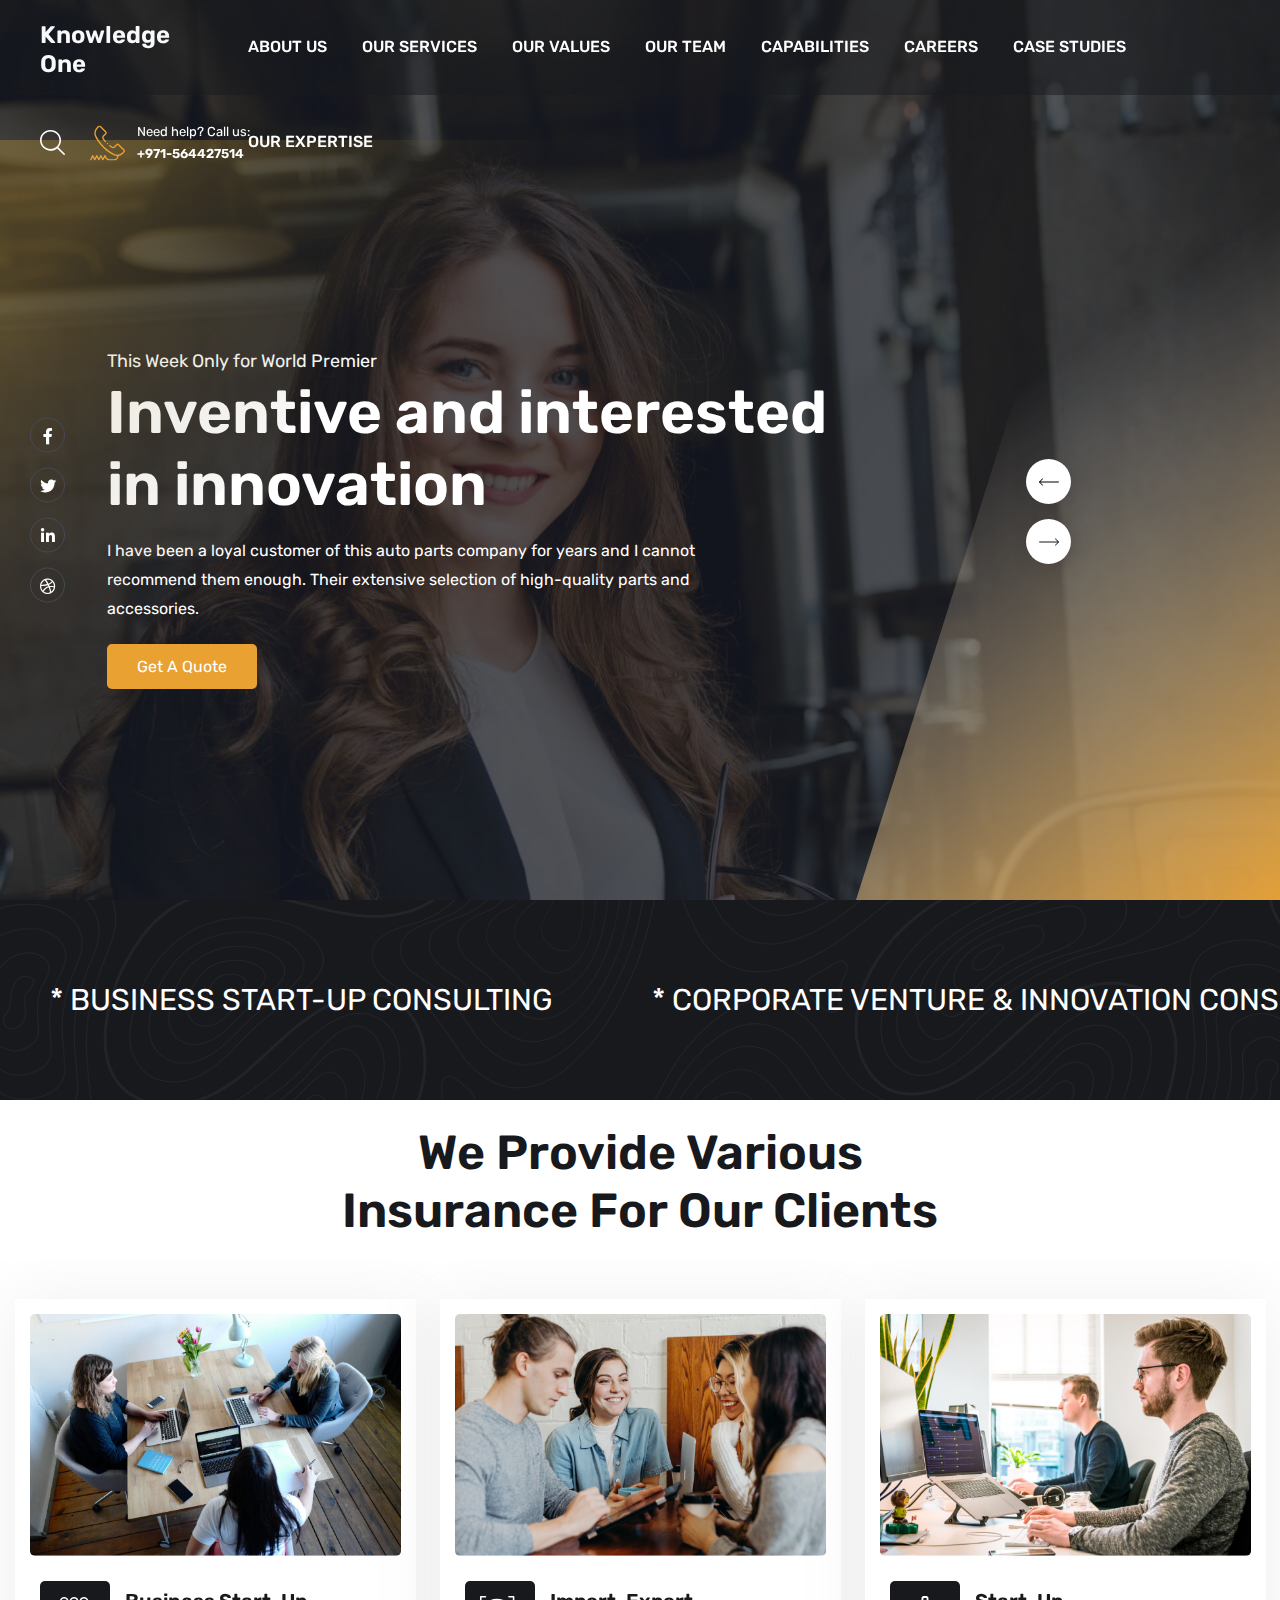
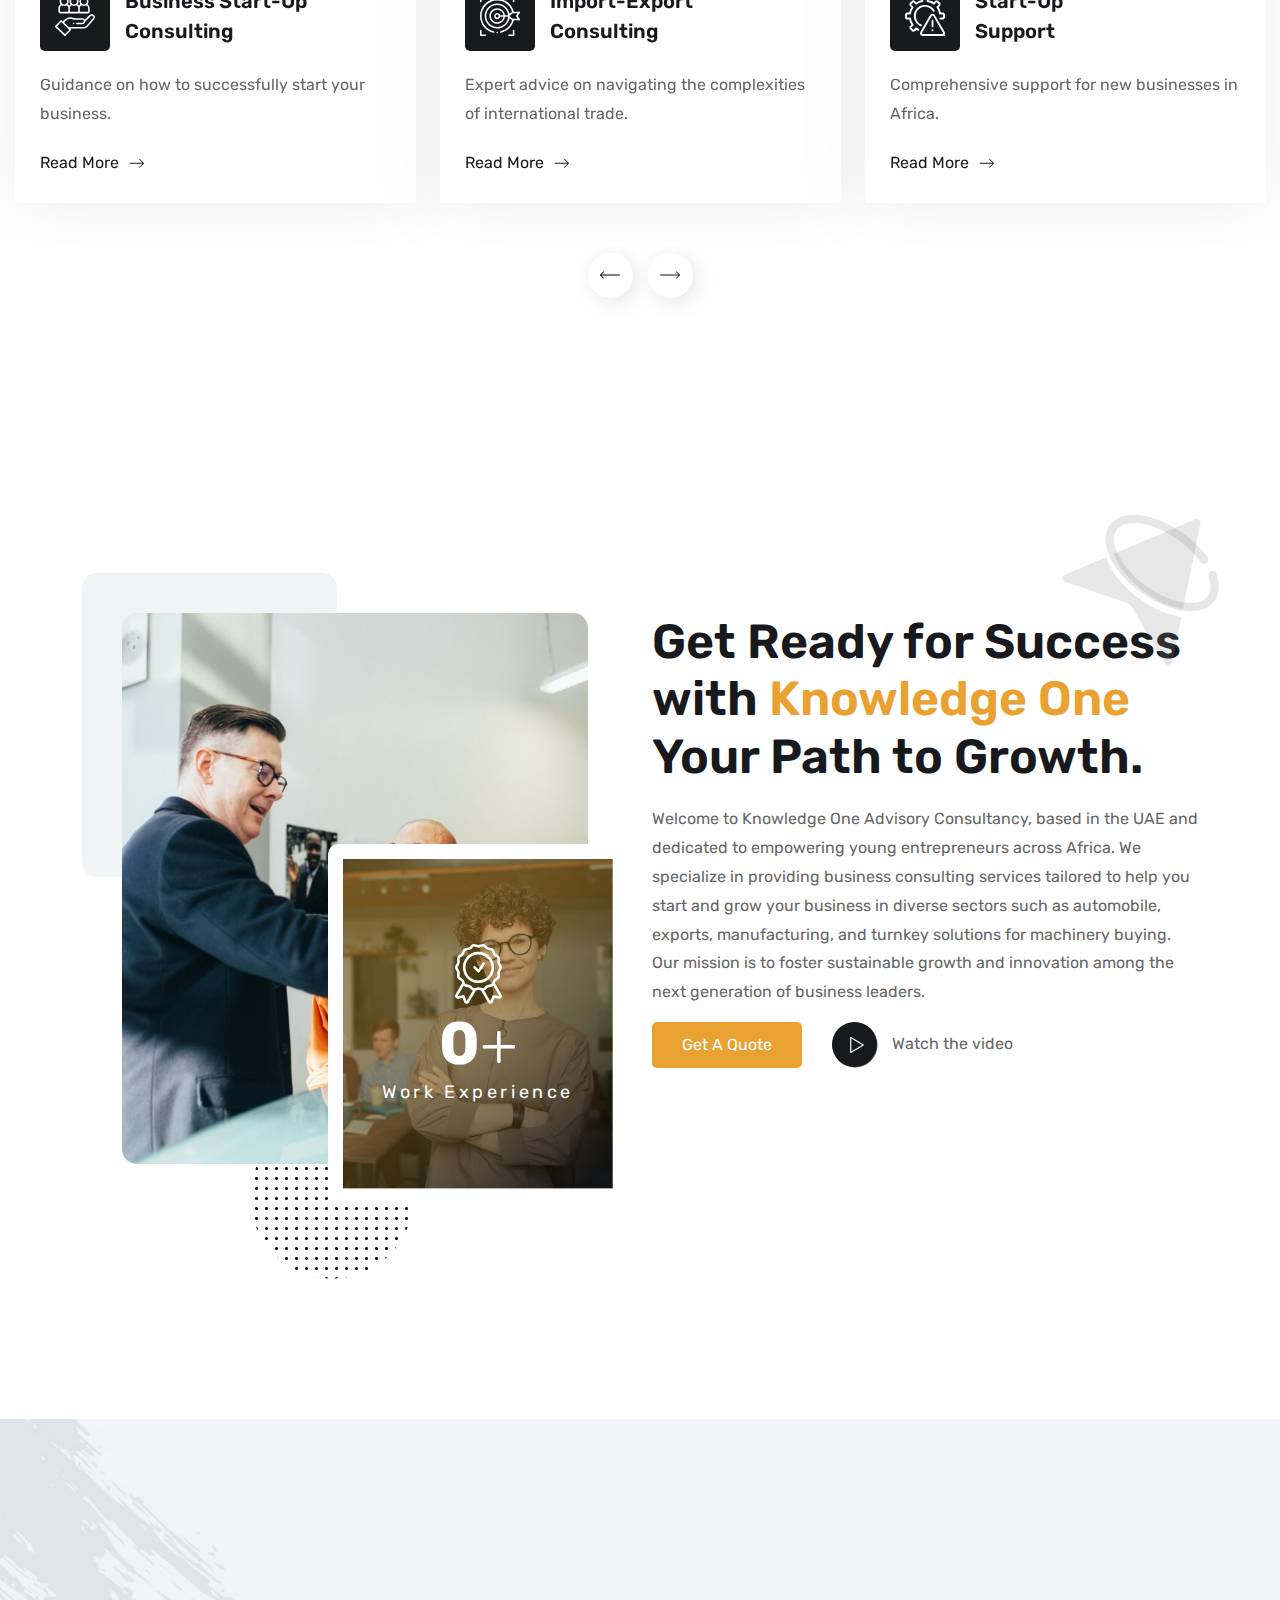
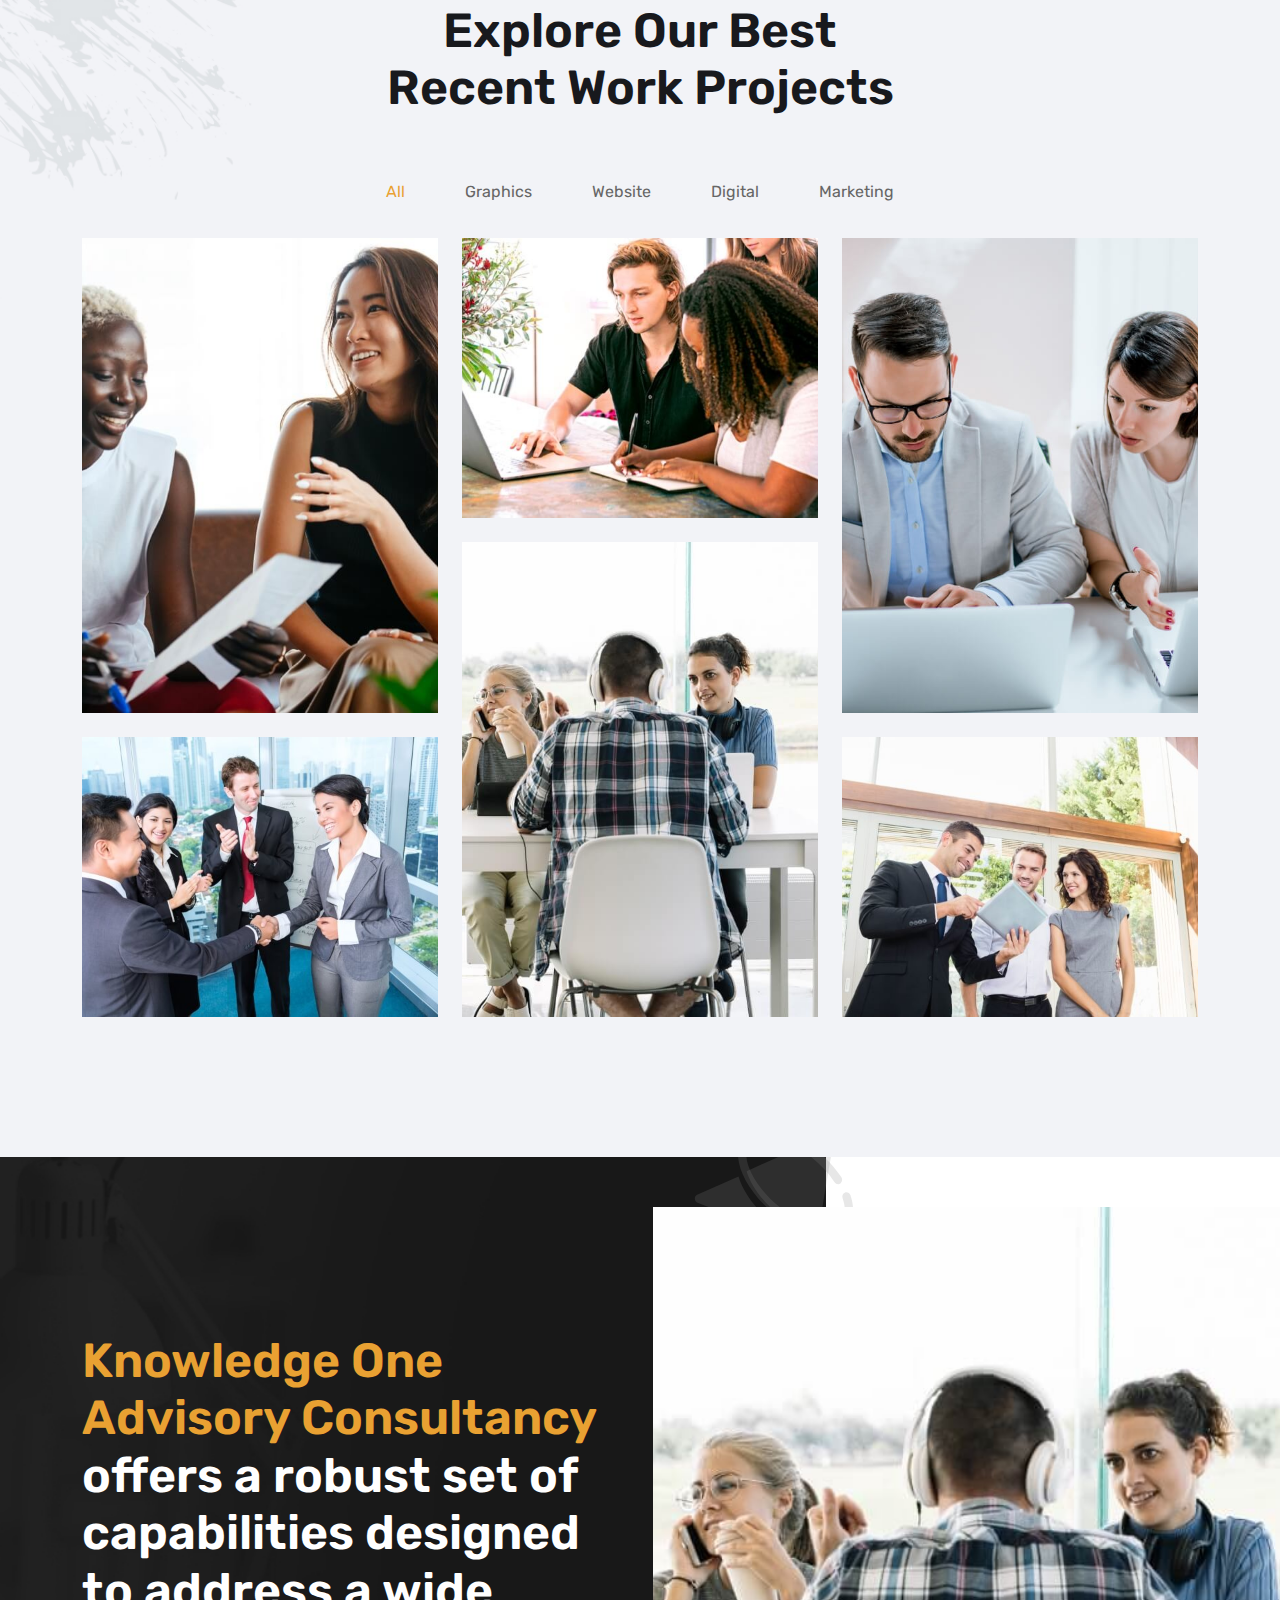
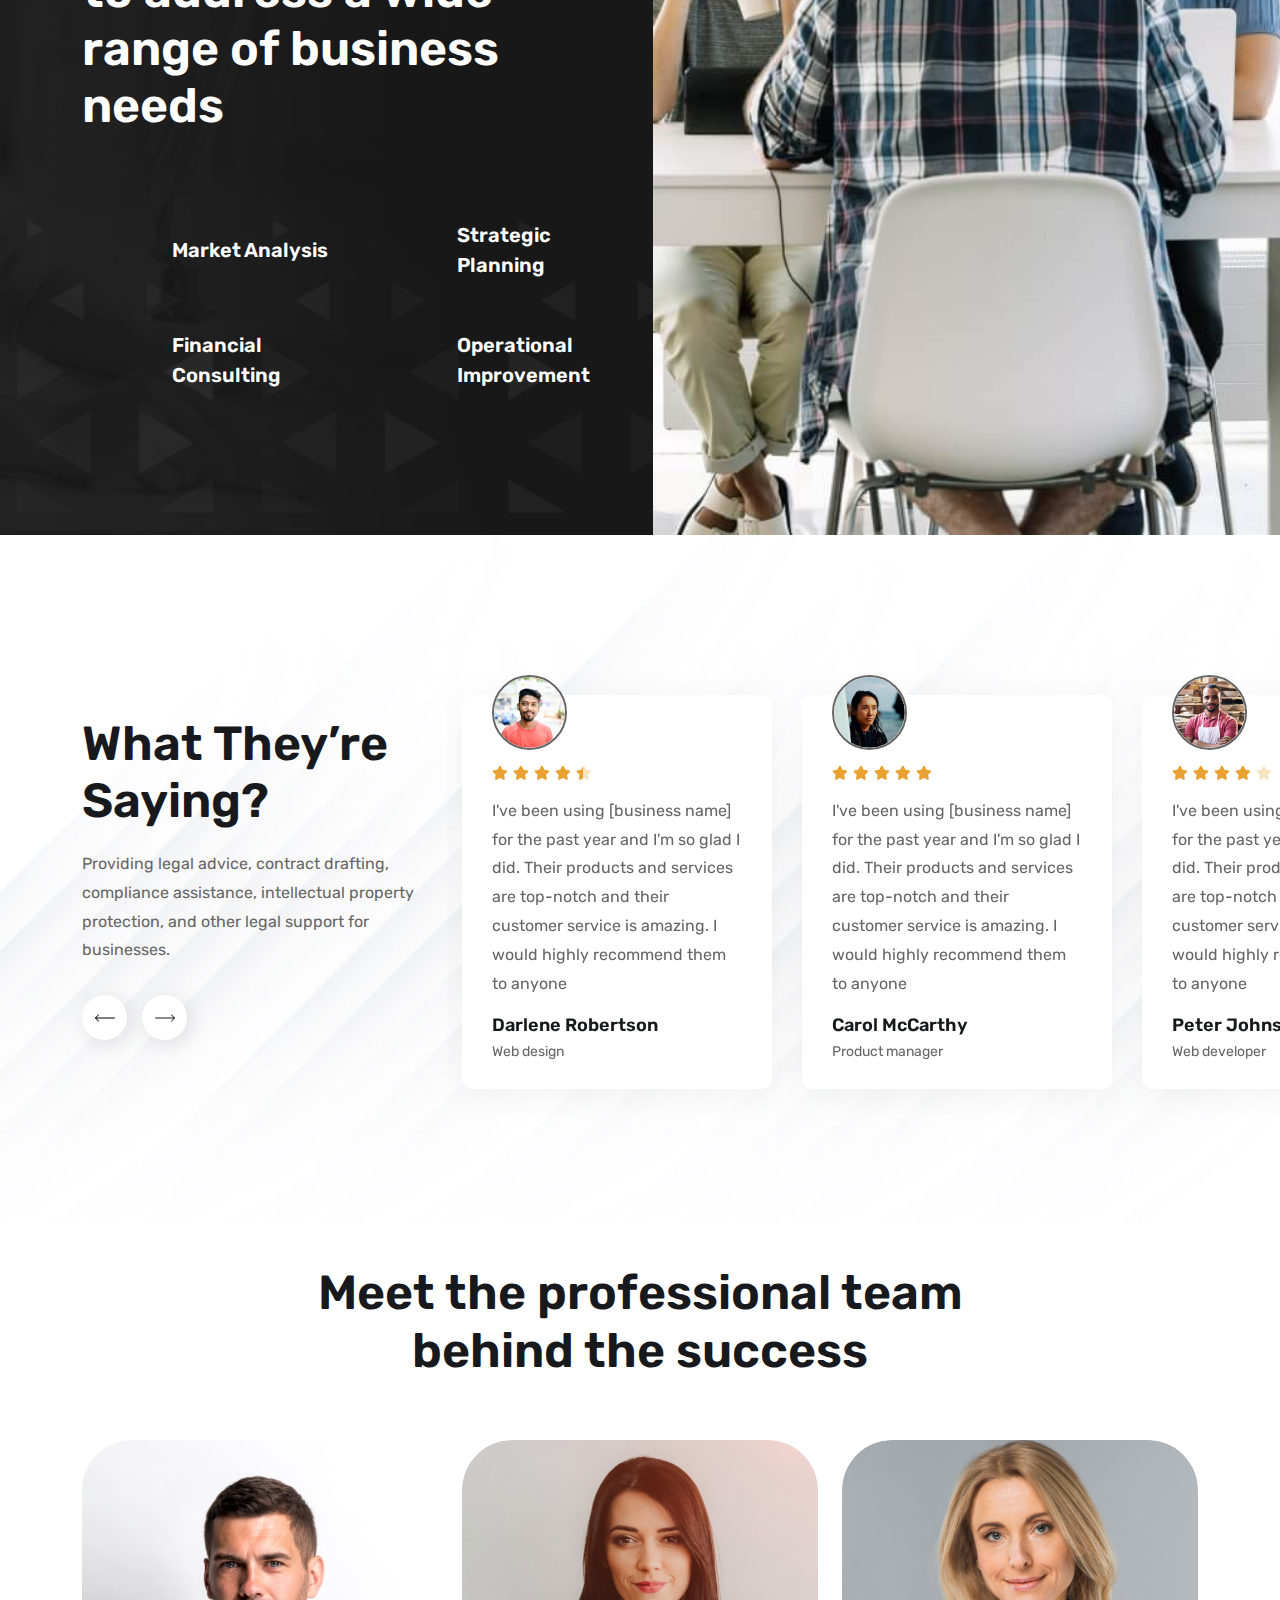
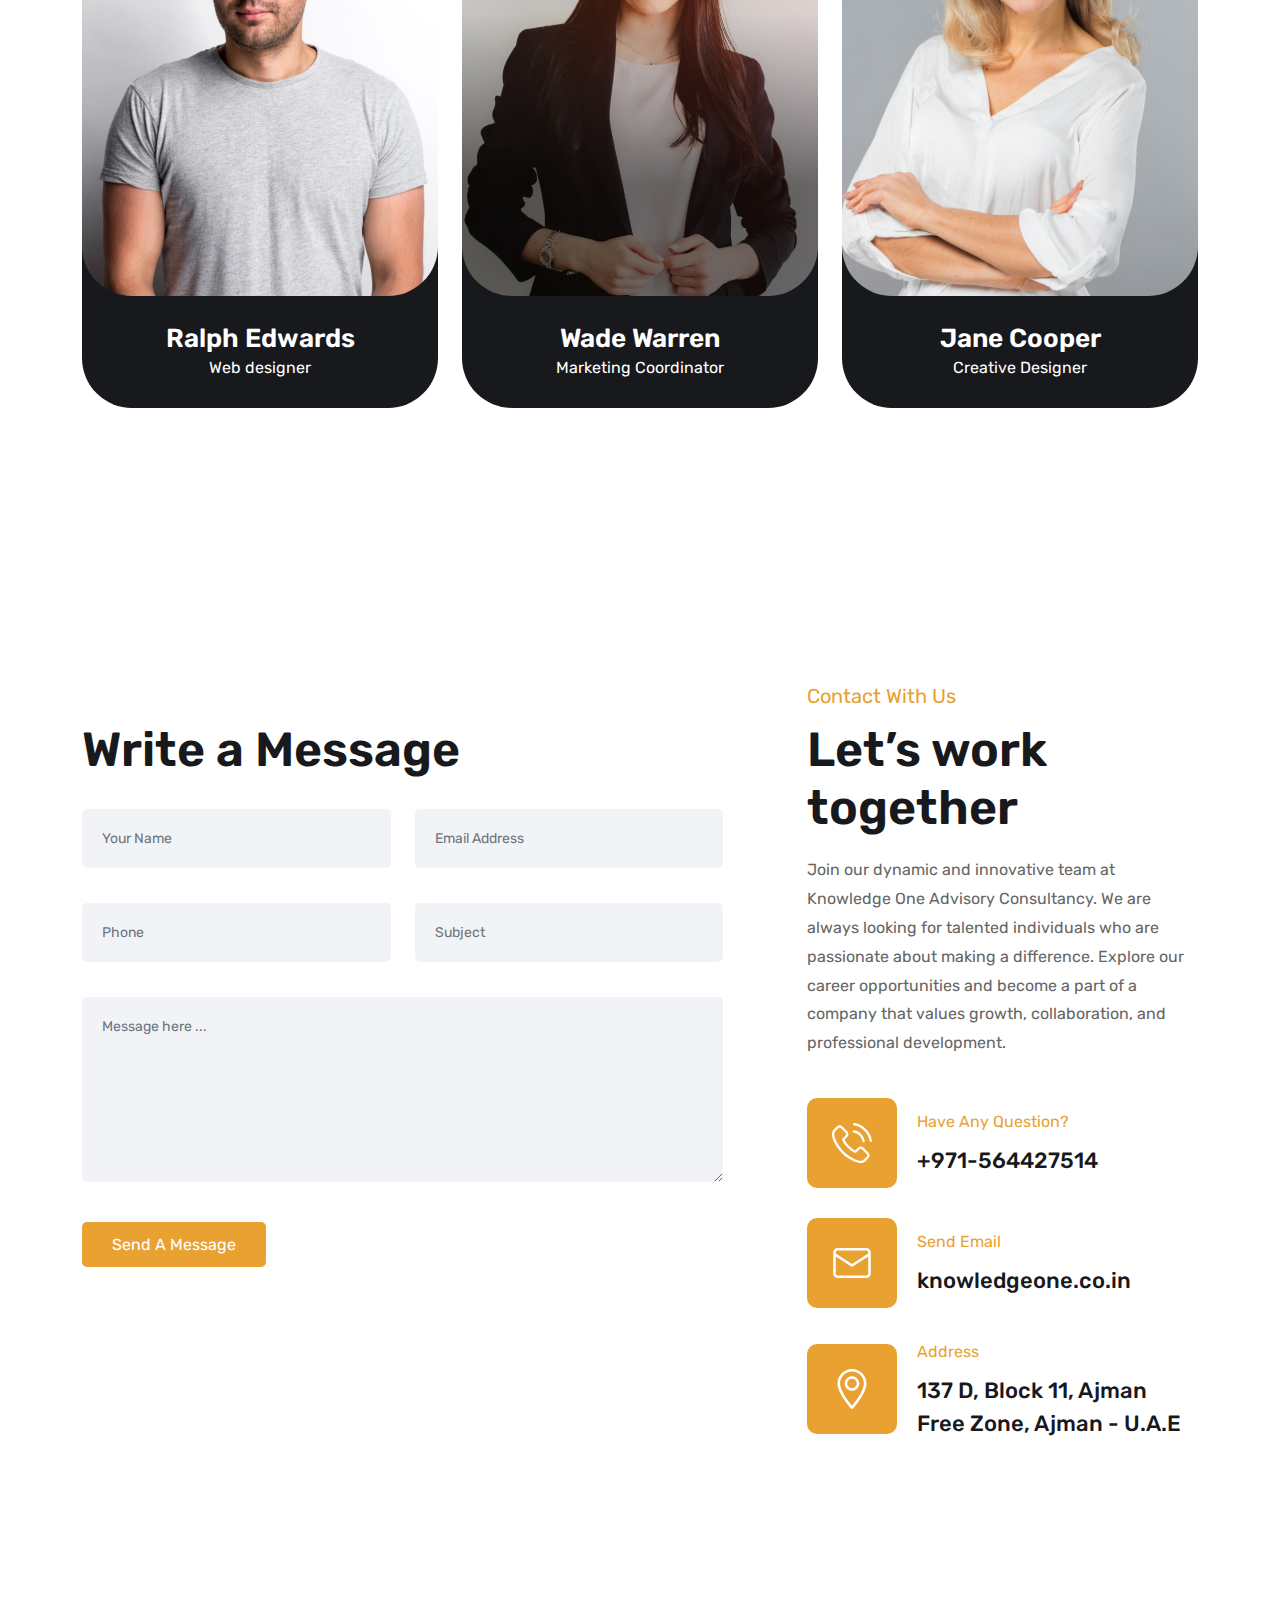
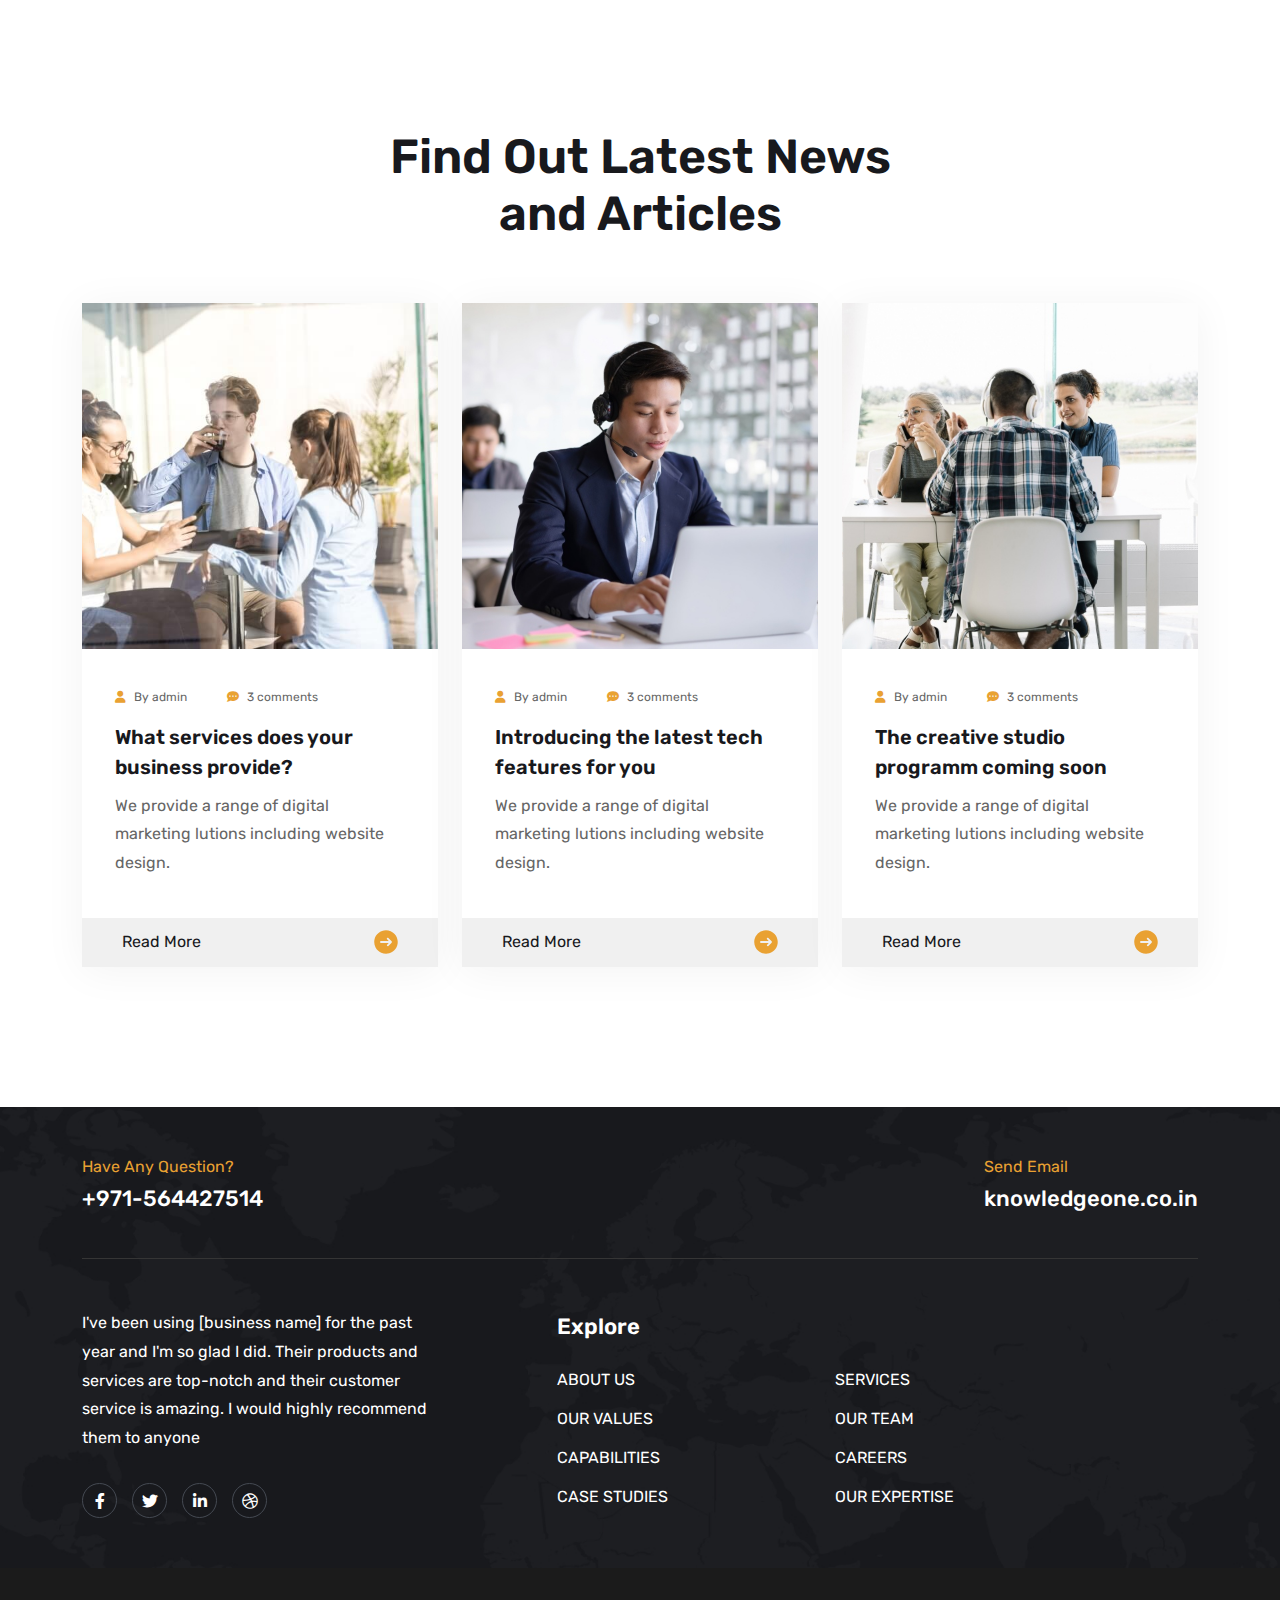
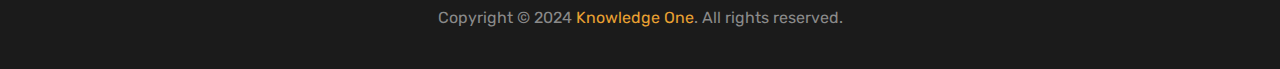
<file: index.html>
<!DOCTYPE html>
<html class="no-js" lang="en">

<!-- Mirrored from bizmax-html.vercel.app/ by HTTrack Website Copier/3.x [XR&CO'2014], Sun, 07 Jul 2024 09:59:19 GMT -->
<!-- Added by HTTrack -->
<meta http-equiv="content-type" content="text/html;charset=utf-8" /><!-- /Added by HTTrack -->

<head>
  <!-- Meta Tags -->
  <meta charset="utf-8">
  <meta http-equiv="x-ua-compatible" content="ie=edge">
  <meta name="viewport" content="width=device-width, initial-scale=1">
  <meta name="author" content="Laralink">
  <!-- Favicon Icon -->
  <link rel="icon" href="assets/img/favicon.png">
  <!-- Site Title -->
  <title>Knowledge One Advisory Consultancy</title>
  <link href="https://fonts.googleapis.com/css2?family=Rubik:wght@400;500;600;700&amp;display=swap" rel="stylesheet">
  <link rel="stylesheet" href="assets/css/plugins/bootstrap.min.css">
  <link rel="stylesheet" href="assets/css/plugins/fontawesome.min.css">
  <link rel="stylesheet" href="assets/css/plugins/slick.css">
  <link rel="stylesheet" href="assets/css/plugins/animate.css">
  <link rel="stylesheet" href="assets/css/plugins/swiper.min.css">
  <link rel="stylesheet" href="assets/css/plugins/odometer.css">
  <link rel="stylesheet" href="assets/css/default.css">
  <link rel="stylesheet" href="assets/css/style.css">
</head>

<body>
  <!-- <div class="cs_preloader cs_accent_color cs_white_bg">
    <div class="cs_preloader bg-white d-flex justify-content-center align-items-center">
      <div class="cs_preloader_in">
        <img src="assets/img/favicon.png" alt="Logo">
      </div>
    </div>
  </div> -->
  <!-- Start Header Section -->
  <header class="cs_site_header cs_style_1 cs_sticky_header cs_site_header_full_width">
    <!-- <div class="cs_top_header">
      <div class="container">
        <div class="cs_top_header_in">
          <div class="cs_top_header_left">
            <ul class="cs_top_nav d-flex flex-wrap align-items-center cs_fs_12 text-white m-0 p-0">
              <li><b class="fw-medium text-white">Address:</b> 3517 W. Gray St. Utica, Pennsylvania 57867</li>
              <li><a href="mailto:info@company.com">info@company.com</a></li>
            </ul>
          </div>
          <div class="cs_top_header_right">
            <ul class="cs_top_nav d-flex flex-wrap align-items-center cs_fs_12 text-white m-0 p-0">
              <li><a href="#">Help</a></li>
              <li><a href="#">Support</a></li>
              <li><a href="#">Contact</a></li>
            </ul>
          </div>
        </div>
      </div>
    </div> -->
    <div class="cs_main_header">
      <div class="container-fluid">
        <div class="cs_main_header_in">
          <div class="cs_main_header_left">
            <a class="cs_site_branding" href="index.html">
              <h4 class="mt-4 text-light">Knowledge One</h4>
            </a>
            <div class="cs_nav cs_primary_font fw-medium">
              <ul class="cs_nav_list fw-medium text-uppercase">
                <li>
                  <a href="AboutUs.html">About Us</a>
                </li>
                <li><a href="Services.html">Our Services</a></li>

                <li><a href="#">Our Values</a></li>
                <li><a href="#">Our Team</a></li>
                <li>
                  <a href="Capabilities.html">Capabilities</a>
                </li>
                <li><a href="#">Careers</a></li>
                <li><a href="#">Case Studies</a></li>
                <li><a href="#">Our Expertise</a></li>
              </ul>
            </div>
          </div>
          <div class="cs_main_header_right">
            <div class="cs_toolbox">
              <div class="cs_header_search_wrap position-relative">
                <span class="cs_header_search_btn d-flex">
                  <svg width="25" height="25" viewBox="0 0 25 25" fill="none" xmlns="http://www.w3.org/2000/svg">
                    <path
                      d="M24.7628 23.6399L18.3082 17.2884C19.9984 15.452 21.037 13.0234 21.037 10.3509C21.0362 4.63387 16.3273 0 10.5181 0C4.70891 0 0 4.63387 0 10.3509C0 16.0678 4.70891 20.7017 10.5181 20.7017C13.0281 20.7017 15.3301 19.8335 17.1384 18.3902L23.618 24.7667C23.9338 25.0777 24.4463 25.0777 24.7621 24.7667C25.0785 24.4557 25.0785 23.9509 24.7628 23.6399ZM10.5181 19.1092C5.60289 19.1092 1.61836 15.1879 1.61836 10.3509C1.61836 5.51376 5.60289 1.59254 10.5181 1.59254C15.4333 1.59254 19.4178 5.51376 19.4178 10.3509C19.4178 15.1879 15.4333 19.1092 10.5181 19.1092Z"
                      fill="currentColor" />
                  </svg>
                </span>
                <form
                  class="cs_header_search_form position-absolute bg-white cs_transition_3 cs_rounded_5 end-0 cs_pt_20 cs_pb_20 cs_pl_20 cs_pr_20">
                  <input type="text" placeholder="Type your keywork  ...">
                  <button class="cs_header_search_sumbit_btn">
                    <svg width="25" height="25" viewBox="0 0 25 25" fill="none" xmlns="http://www.w3.org/2000/svg">
                      <path
                        d="M24.7628 23.6399L18.3082 17.2884C19.9984 15.452 21.037 13.0234 21.037 10.3509C21.0362 4.63387 16.3273 0 10.5181 0C4.70891 0 0 4.63387 0 10.3509C0 16.0678 4.70891 20.7017 10.5181 20.7017C13.0281 20.7017 15.3301 19.8335 17.1384 18.3902L23.618 24.7667C23.9338 25.0777 24.4463 25.0777 24.7621 24.7667C25.0785 24.4557 25.0785 23.9509 24.7628 23.6399ZM10.5181 19.1092C5.60289 19.1092 1.61836 15.1879 1.61836 10.3509C1.61836 5.51376 5.60289 1.59254 10.5181 1.59254C15.4333 1.59254 19.4178 5.51376 19.4178 10.3509C19.4178 15.1879 15.4333 19.1092 10.5181 19.1092Z"
                        fill="currentColor" />
                    </svg>
                  </button>
                </form>
              </div>
              <div class="cs_header_contact">
                <div class="cs_header_contact_icon text-accent">
                  <svg width="35" height="36" viewBox="0 0 35 36" fill="none" xmlns="http://www.w3.org/2000/svg">
                    <g clip-path="url(#clip0_81_254)">
                      <path
                        d="M18.1846 18.6831C18.1846 19.0607 17.8786 19.3667 17.501 19.3667C17.1234 19.3667 16.8174 19.0607 16.8174 18.6831C16.8174 18.3055 17.1234 17.9995 17.501 17.9995C17.8786 17.9995 18.1846 18.3055 18.1846 18.6831Z"
                        fill="currentColor" />
                      <path
                        d="M28.9669 19.1887C28.2043 18.4264 26.9696 18.425 26.2069 19.1885L23.9057 21.4892C23.4576 21.9378 22.7657 22.0294 22.2608 21.7065C21.5959 21.282 20.9029 20.7818 20.2015 20.2197C19.9067 19.9837 19.4765 20.0312 19.2404 20.3257C19.0044 20.6205 19.0519 21.0507 19.3467 21.2868C20.0861 21.879 20.8188 22.408 21.5246 22.8588C22.566 23.5242 23.9743 23.3549 24.8726 22.4558L27.1741 20.1551C27.3989 19.93 27.7672 19.9225 28.0022 20.1575L33.4626 25.5697C33.6904 25.7974 33.6901 26.1683 33.4626 26.3961L32.0615 27.7975C30.0521 29.8061 26.8756 30.3396 24.3361 29.0944C13.2881 23.6775 7.80304 13.9181 6.38512 11.0561C5.12742 8.51667 5.64999 5.44317 7.68555 3.40761L9.05487 2.03722C9.28292 1.80944 9.65382 1.80944 9.88159 2.03695L15.2964 7.45176C15.5244 7.6798 15.5247 8.04937 15.2964 8.27741L12.9954 10.5787C12.0963 11.4777 11.927 12.8858 12.5925 13.9267C13.212 14.8965 13.9687 15.9037 14.8414 16.9206C15.0873 17.2068 15.5188 17.24 15.8056 16.994C16.0919 16.7481 16.125 16.3166 15.8791 16.0298C15.0478 15.0615 14.3298 14.1064 13.7444 13.1902C13.4219 12.6858 13.5135 11.9942 13.9623 11.5453L16.2633 9.24432C17.0257 8.48195 17.0259 7.24748 16.2633 6.48511L10.8482 1.07004C10.088 0.310076 8.85006 0.309809 8.08823 1.07031L6.71837 2.44096C4.26812 4.89149 3.64167 8.59731 5.15999 11.6628C6.62625 14.6225 12.2995 24.7154 23.7342 30.322C24.8373 30.8627 26.0344 31.1383 27.2555 31.1383C27.2694 31.1383 27.2833 31.1375 27.2972 31.1372C27.0993 32.8214 25.6641 34.1325 23.9278 34.1325H19.5117C18.218 34.1325 17.0551 33.4136 16.4767 32.2563L15.5648 30.4333C15.4489 30.2015 15.2123 30.0555 14.9533 30.0555C14.6945 30.0555 14.4577 30.2018 14.342 30.4333L12.9148 33.2876L11.4878 30.4333C11.3719 30.2015 11.1353 30.0555 10.8763 30.0555C10.6175 30.0555 10.3807 30.2018 10.265 30.4333L8.83778 33.2876L7.41078 30.4333C7.29489 30.2015 7.0583 30.0555 6.79928 30.0555C6.54053 30.0555 6.30368 30.2018 6.18805 30.4333L4.76079 33.2876L3.33379 30.4333C3.21789 30.2015 2.98131 30.0555 2.72229 30.0555C2.46354 30.0555 2.22668 30.2018 2.11106 30.4333L0.072297 34.5106C-0.0964651 34.8481 0.0402536 35.2588 0.378045 35.4276C0.717171 35.5971 1.12706 35.4583 1.29529 35.1218L2.72229 32.2678L4.14929 35.1218C4.26518 35.3536 4.50177 35.4996 4.76079 35.4996C5.0198 35.4996 5.25639 35.3533 5.37228 35.1218L6.79928 32.2678L8.22628 35.1218C8.34217 35.3536 8.57876 35.4996 8.83778 35.4996C9.0968 35.4996 9.33339 35.3533 9.44928 35.1218L10.8763 32.2678L12.3033 35.1218C12.4192 35.3536 12.6558 35.4996 12.9148 35.4996C13.1738 35.4996 13.4104 35.3533 13.5263 35.1218L14.9535 32.2675L15.2537 32.8678C16.0649 34.4913 17.6965 35.4996 19.5117 35.4996H23.9278C26.4609 35.4996 28.5376 33.5111 28.6801 31.013C30.3435 30.7222 31.846 29.9457 33.0282 28.7641L34.4298 27.3622C35.19 26.6012 35.1898 25.3632 34.4274 24.6006L28.9669 19.1887Z"
                        fill="currentColor" />
                    </g>
                    <defs>
                      <clipPath id="clip0_81_254">
                        <rect width="35" height="35" fill="white" transform="translate(0 0.5)" />
                      </clipPath>
                    </defs>
                  </svg>
                </div>
                <div class="cs_header_contact_right">
                  <h3 class="text-white fw-normal cs_mb_6 cs_fs_13">Need help? Call us:</h3>
                  <h3 class="text-white m-0 cs_fs_13">+971-564427514</h3>
                </div>
              </div>
            </div>
          </div>
        </div>
      </div>
    </div>
  </header>
  <!-- End Header Section -->

  <!-- Start Hero -->
  <section class="cs_hero_1-wrap position-relative cs_hero_slider bg-primary">
    <div class="cs_swiper_parallax_slider_wrap">
      <div class="cs_parallax_slider loading">
        <div class="swiper-wrapper">
          <div class="swiper-slide">
            <div
              class="cs_hero cs_style_1 d-flex align-items-center justify-content-center background-filled position-relative overflow-hidden">
              <figure class="cs_swiper_parallax_bg" data-src="assets/img/hero_slider_1.jpeg">
                <img src="assets/img/hero_slider_1.jpeg" alt="Slider" class="cs_entity_img">
                <div class="bg-primary opacity-75 position-absolute w-100 h-100 start-0 top-0"></div>
              </figure>
              <div class="container">
                <div class="cs_hero_text position-relative cs_zindex_5 d-inline-block">
                  <h2 class="text-white cs_mb_5 fw-normal cs_fs_18">This Week Only for World Premier</h2>
                  <h1 class="text-white cs_mb_16 cs_fs_60 cs_fs_lg_46">
                    Inventive and interested <br>in innovation
                  </h1>
                  <p class="text-white cs_mb_20">
                    I have been a loyal customer of this auto parts company for years and I cannot <br>recommend them
                    enough. Their extensive selection of high-quality parts and <br> accessories.
                  </p>
                  <div class="cs_hero_btn">
                    <a href="#"
                      class="cs_btn cs_style_1 cs_fs_16 cs_rounded_5 cs_pl_30 cs_pr_30 cs_pt_10 cs_pb_10 overflow-hidden"><span>Get
                        A Quote</span></a>
                  </div>
                </div>
              </div>
            </div>
          </div>
          <div class="swiper-slide">
            <div
              class="cs_hero cs_style_1 d-flex align-items-center justify-content-center background-filled position-relative overflow-hidden">
              <figure class="cs_swiper_parallax_bg" data-src="assets/img/hero_slider_2.jpeg">
                <img src="assets/img/hero_slider_2.jpeg" alt="Slider" class="cs_entity_img">
                <div class="bg-primary opacity-75 position-absolute w-100 h-100 start-0 top-0"></div>
              </figure>
              <div class="container">
                <div class="cs_hero_text position-relative cs_zindex_5 d-inline-block">
                  <h2 class="text-white cs_mb_5 fw-normal cs_fs_18">This Week Only for World Premier</h2>
                  <h1 class="text-white cs_mb_16 cs_fs_60 cs_fs_lg_46">
                    Inventive and interested <br>in innovation
                  </h1>
                  <p class="text-white cs_mb_20">
                    I have been a loyal customer of this auto parts company for years and I cannot <br>recommend them
                    enough. Their extensive selection of high-quality parts and <br> accessories.
                  </p>
                  <div class="cs_hero_btn">
                    <a href="#"
                      class="cs_btn cs_style_1 cs_fs_16 cs_rounded_5 cs_pl_30 cs_pr_30 cs_pt_10 cs_pb_10 overflow-hidden"><span>Get
                        A Quote</span></a>
                  </div>
                </div>
              </div>
            </div>
          </div>
          <div class="swiper-slide">
            <div
              class="cs_hero cs_style_1 d-flex align-items-center justify-content-center background-filled position-relative overflow-hidden">
              <figure class="cs_swiper_parallax_bg" data-src="assets/img/hero_slider_3.jpeg">
                <img src="assets/img/hero_slider_3.jpeg" alt="Slider" class="cs_entity_img">
                <div class="bg-primary opacity-75 position-absolute w-100 h-100 start-0 top-0"></div>
              </figure>
              <div class="container">
                <div class="cs_hero_text position-relative cs_zindex_5 d-inline-block">
                  <h2 class="text-white cs_mb_5 fw-normal cs_fs_18">This Week Only for World Premier</h2>
                  <h1 class="text-white cs_mb_16 cs_fs_60 cs_fs_lg_46">
                    Inventive and interested <br>in innovation
                  </h1>
                  <p class="text-white cs_mb_20">
                    I have been a loyal customer of this auto parts company for years and I cannot <br>recommend them
                    enough. Their extensive selection of high-quality parts and <br> accessories.
                  </p>
                  <div class="cs_hero_btn">
                    <a href="#"
                      class="cs_btn cs_style_1 cs_fs_16 cs_rounded_5 cs_pl_30 cs_pr_30 cs_pt_10 cs_pb_10 overflow-hidden"><span>Get
                        A Quote</span></a>
                  </div>
                </div>
              </div>
            </div>
          </div>
        </div>
        <!-- If we need navigation buttons -->
        <div class="cs_slider_navigation d-flex cs_row_gap_15 flex-column position-absolute
          cs_zindex_4">
          <div
            class="cs_swiper_button_prev filter cs_height_45 cs_width_45 bg-white rounded-circle d-flex align-items-center justify-content-center bg-accent-hover cs_transition_4">
            <svg width="20" height="8" viewBox="0 0 20 8" fill="none" xmlns="http://www.w3.org/2000/svg">
              <path
                d="M0.461063 4.4077H19.538C19.7649 4.4077 19.9482 4.22437 19.9482 3.99745C19.9482 3.77052 19.7649 3.58719 19.538 3.58719H1.45209L3.94183 1.09745C4.10209 0.937189 4.10209 0.676933 3.94183 0.516677C3.78158 0.35642 3.52132 0.35642 3.36106 0.516677L0.170038 3.7077C0.0520878 3.82565 0.0174732 4.00129 0.0815754 4.15514C0.145678 4.3077 0.295677 4.4077 0.461063 4.4077Z"
                fill="black" />
              <path
                d="M3.65549 7.60253C3.76062 7.60253 3.86575 7.56278 3.94524 7.48202C4.10549 7.32176 4.10549 7.0615 3.94524 6.90125L0.750365 3.70637C0.590108 3.54612 0.329853 3.54612 0.169597 3.70637C0.00934029 3.86663 0.00934029 4.12689 0.169597 4.28714L3.36447 7.48202C3.44524 7.56278 3.55036 7.60253 3.65549 7.60253Z"
                fill="black" />
            </svg>
          </div>
          <div
            class="cs_swiper_button_next filter cs_height_45 cs_width_45 bg-white rounded-circle d-flex align-items-center justify-content-center bg-accent-hover cs_transition_4">
            <svg width="20" height="8" viewBox="0 0 20 8" fill="none" xmlns="http://www.w3.org/2000/svg">
              <path
                d="M19.5389 4.4077H0.462014C0.235091 4.4077 0.0517578 4.22437 0.0517578 3.99745C0.0517578 3.77052 0.235091 3.58719 0.462014 3.58719H18.5479L16.0582 1.09745C15.8979 0.937189 15.8979 0.676933 16.0582 0.516677C16.2184 0.35642 16.4787 0.35642 16.6389 0.516677L19.83 3.7077C19.9479 3.82565 19.9825 4.00129 19.9184 4.15514C19.8543 4.3077 19.7043 4.4077 19.5389 4.4077Z"
                fill="#18191D" />
              <path
                d="M16.3445 7.60253C16.2394 7.60253 16.1342 7.56278 16.0548 7.48202C15.8945 7.32176 15.8945 7.0615 16.0548 6.90125L19.2496 3.70637C19.4099 3.54612 19.6701 3.54612 19.8304 3.70637C19.9907 3.86663 19.9907 4.12689 19.8304 4.28714L16.6355 7.48202C16.5548 7.56278 16.4496 7.60253 16.3445 7.60253Z"
                fill="#18191D" />
            </svg>
          </div>
        </div>
        <div class="cs_hero_shape_1 position-absolute bottom-0 d-flex align-items-end h-100 cs_zindex_1">
          <svg width="434" height="759" viewBox="0 0 434 759" fill="none" xmlns="http://www.w3.org/2000/svg">
            <path d="M240 0H660L430 759H0L240 0Z" fill="url(#paint0_linear_81_287)" />
            <defs>
              <linearGradient id="paint0_linear_81_287" x1="145" y1="256.5" x2="484" y2="738"
                gradientUnits="userSpaceOnUse">
                <stop stop-color="#D9D9D9" stop-opacity="0" offset="none" />
                <stop offset="1" stop-color="#E9A132" />
              </linearGradient>
            </defs>
          </svg>
        </div>
        <div class="cs_hero_shape_2 position-absolute start-0 cs_zindex_1">
          <svg width="572" height="572" viewBox="0 0 572 572" fill="none" xmlns="http://www.w3.org/2000/svg">
            <path d="M572 -6.10352e-05L6.10352e-05 572L1.10293e-05 -1.10293e-05L572 -6.10352e-05Z"
              fill="url(#paint0_linear_81_258)" fill-opacity="0.7" />
            <defs>
              <linearGradient id="paint0_linear_81_258" x1="388.254" y1="307.69" x2="-127.973" y2="-227.83"
                gradientUnits="userSpaceOnUse">
                <stop offset="0.0457759" stop-color="#18191D" stop-opacity="0" />
                <stop offset="0.514455" stop-color="#FEC63F" stop-opacity="0.35" />
              </linearGradient>
            </defs>
          </svg>
        </div>
      </div>
    </div>
    <div
      class="cs_social_btns d-flex flex-column cs_column_gap_15 cs_row_gap_15 cs_transition_5 position-absolute cs_zindex_5 ">
      <a href="#"
        class="d-flex align-items-center justify-content-center cs_height_35 cs_width_35 text-white rounded-circle"><i
          class="fa-brands fa-facebook-f"></i></a>
      <a href="#"
        class="d-flex align-items-center justify-content-center cs_height_35 cs_width_35 text-white rounded-circle"><i
          class="fa-brands fa-twitter"></i></a>
      <a href="#"
        class="d-flex align-items-center justify-content-center cs_height_35 cs_width_35 text-white rounded-circle"><i
          class="fa-brands fa-linkedin-in"></i></a>
      <a href="#"
        class="d-flex align-items-center justify-content-center cs_height_35 cs_width_35 text-white rounded-circle"><i
          class="fa-brands fa-dribbble"></i></a>
    </div>
  </section>
  <!-- End Hero -->

  <!-- Animated Text -->
  <div class="cs_moving_wrap background-filled text-uppercase text-white d-flex align-items-center"
    data-src="assets/img/moving_text_shape.png">
    <div class="cs_moving_text cs_fs_30 cs_fs_lg_26 d-flex align-items-center text-nowrap">
      <span>* Business Start-Up Consulting</span>
      <span>* Corporate Venture & Innovation Consulting</span>
      <span>* Brand Strategy Consulting</span>
      <span>* Brand Identity Implementation</span>
    </div>
    <div class="cs_moving_text cs_fs_30 d-flex align-items-center text-nowrap">
      <span>* Business Start-Up Consulting</span>
      <span>* Corporate Venture & Innovation Consulting</span>
      <span>* Brand Strategy Consulting</span>
      <span>* Brand Identity Implementation</span>
    </div>
    <div class="cs_moving_text cs_fs_30 d-flex align-items-center text-nowrap">
        <span>* Business Start-Up Consulting</span>
        <span>* Corporate Venture & Innovation Consulting</span>
        <span>* Brand Strategy Consulting</span>
        <span>* Brand Identity Implementation</span>
    </div>
  </div>
  <!-- End Animated Text -->

  <!-- Start Service Section -->
  <section class="cs_pb_140 mt-4 cs_pb_lg_80">
    <div class="container">
      <div class="cs_section_heading cs_style_1 text-center cs_mb_60 cs_mb_lg_40">
        <div class="cs_section_heading_in">
       
          <h2 class="cs_fs_48 cs_fs_lg_36 m-0">We Provide Various <br>Insurance For Our Clients</h2>
        </div>
      </div>
    </div>
    <div class="container-fluid">
      <div class="cs_service_slider_2 cs_gap_24">
        <div class="cs_slider_activate">
          <div class="cs_slide">
            <div
              class="cs_service cs_style_1 cs_type_1 cs_pt_25 cs_pl_25 cs_pr_25 cs_pb_15 bg-white cs_transition_4 shadow cs_mb_25">
              <div class="cs_service_thumb position-relative cs_rounded_5 cs_mb_25">
                <div class="cs_service_thumb-in position-relative-in background-filled h-100"
                  data-src="assets/img/service_9.jpeg"></div>
              </div>
              <div class="cs_service_iconbox d-flex align-items-center cs_mb_20">
                <div
                  class="cs_service_icon d-flex align-items-center justify-content-center cs_rounded_5 cs_mr_15 cs_transition_4 flex-none">
                  <svg width="40" height="39" viewBox="0 0 40 39" fill="none" xmlns="http://www.w3.org/2000/svg">
                    <g clip-path="url(#clip0_558_1348)">
                      <path
                        d="M0 29.3084C0.203483 29.076 0.399139 28.8436 0.610448 28.6189C2.23048 26.9455 3.85834 25.2798 5.48621 23.6064C6.00274 23.0718 6.39405 23.0563 6.91058 23.5754C7.20798 23.8776 7.47408 24.2184 7.78713 24.5826C7.96713 24.3579 8.05322 24.2494 8.13931 24.141C9.56369 22.3513 11.3089 21.0343 13.6099 20.5307C14.9638 20.2363 16.3021 20.3138 17.6247 20.6702C18.8926 21.011 20.1761 21.1427 21.4831 21.1427C23.3457 21.1427 25.2084 21.1582 27.071 21.135C28.2528 21.1195 29.2154 21.4914 29.8963 22.5373C30.0137 22.4366 30.1154 22.3436 30.2094 22.2506C31.5789 20.9103 32.9407 19.5623 34.3181 18.2298C35.7269 16.874 38.0043 16.9824 39.2878 18.4622C40.2191 19.5391 40.2191 20.9258 39.2409 22.0957C38.106 23.4515 36.9399 24.7917 35.7816 26.1398C34.866 27.2089 33.919 28.2625 33.0346 29.3549C31.9076 30.7417 30.4128 31.3847 28.6832 31.4467C26.7501 31.5242 24.8014 31.4854 22.8683 31.4932C21.0057 31.5087 19.143 31.5087 17.2882 31.5397C16.6934 31.5474 16.1064 31.6481 15.4412 31.7178C15.5664 31.8573 15.6447 31.9503 15.7308 32.0355C16.2317 32.5313 16.2395 32.9264 15.7464 33.43C14.4786 34.7238 13.2029 36.0099 11.9272 37.3037C11.4811 37.753 11.0428 38.2101 10.5889 38.6594C10.1585 39.0855 9.75934 39.0933 9.3289 38.6904C6.33927 35.8704 3.32616 33.0349 0.328703 30.1994C0.203483 30.0754 0.109568 29.9127 0 29.7733C0 29.6183 0 29.4634 0 29.3084ZM9.04715 25.6207C10.6046 27.1159 12.1464 28.5879 13.6803 30.0832C13.8916 30.2923 14.0951 30.3466 14.369 30.3078C16.3021 30.0367 18.2508 29.9282 20.2074 29.9515C22.8996 29.9747 25.5997 29.9669 28.2919 29.9437C29.7946 29.9282 31.0468 29.4014 32.025 28.1851C33.379 26.5039 34.8268 24.9002 36.2356 23.2578C36.8538 22.5373 37.4799 21.8323 38.0747 21.104C38.6461 20.399 38.513 19.694 37.7539 19.1982C36.9869 18.6868 36.0634 18.7643 35.3982 19.4073C33.7781 20.9878 32.1581 22.576 30.5459 24.172C30.4441 24.2727 30.3581 24.4199 30.3346 24.5593C30.0685 26.3722 28.9885 27.3174 27.1415 27.3251C25.4745 27.3329 23.8075 27.3251 22.1405 27.3251C22.0387 27.3251 21.9292 27.3251 21.8274 27.3174C21.4518 27.2786 21.1779 27.0075 21.1387 26.6433C21.0996 26.2715 21.2952 25.9461 21.6553 25.8299C21.8118 25.7834 21.984 25.7756 22.1561 25.7756C23.8779 25.7679 25.5919 25.7679 27.3136 25.7756C27.8693 25.7756 28.3076 25.5742 28.5737 25.0861C29.1919 23.9473 28.4797 22.7387 27.1884 22.7387C25.3414 22.7387 23.4944 22.7309 21.6474 22.7387C20.1448 22.7464 18.6578 22.5992 17.2099 22.2041C13.6412 21.2125 10.7376 23.0796 9.04715 25.6207ZM14.2281 32.7637C11.5437 30.1839 8.89063 27.6427 6.2297 25.0861C4.76619 26.5891 3.34964 28.0534 1.90178 29.5408C4.60184 32.082 7.27059 34.5998 9.94717 37.1177C11.395 35.6535 12.7959 34.2202 14.2281 32.7637Z"
                        fill="white" />
                      <path
                        d="M12.7025 7.30575C13.1955 7.72411 13.6651 8.12697 14.0956 8.49884C14.5416 8.11922 15.0112 7.72411 15.4808 7.32125C13.6808 4.87309 14.6512 2.26225 16.1617 1.03042C17.8678 -0.348598 20.3644 -0.317609 22.0157 1.10015C23.5653 2.43269 24.3245 5.01255 22.6105 7.3135C23.0801 7.70861 23.5497 8.11147 24.0036 8.49884C24.4419 8.12697 24.9036 7.73185 25.4045 7.30575C24.5201 6.1514 24.2071 4.83436 24.5671 3.37786C24.8332 2.32423 25.428 1.48752 26.3123 0.852236C28.0498 -0.395082 30.4446 -0.247883 32.0255 1.20087C33.489 2.52566 34.2012 5.05128 32.4794 7.35224C32.5577 7.40647 32.6438 7.46845 32.722 7.52268C33.9742 8.33615 34.6473 9.48275 34.6708 10.978C34.6864 12.1633 34.6786 13.3487 34.6708 14.534C34.663 15.5721 33.9429 16.3701 32.8942 16.4243C31.9316 16.4786 30.969 16.4476 30.0063 16.4476C28.4959 16.4476 26.9854 16.4708 25.4749 16.4321C25.021 16.4243 24.5749 16.2539 24.121 16.1687C24.0271 16.1532 23.9332 16.1532 23.8392 16.1764C23.4401 16.2617 23.041 16.4321 22.6418 16.4398C20.2313 16.4631 17.8287 16.4631 15.4182 16.4398C15.0269 16.4398 14.6434 16.2694 14.2521 16.1919C14.1425 16.1687 14.0173 16.1764 13.9077 16.1919C13.5164 16.2694 13.1329 16.4321 12.7416 16.4321C10.3311 16.4553 7.92846 16.4476 5.51797 16.4398C4.14838 16.4321 3.40488 15.6883 3.40488 14.3248C3.40488 13.2944 3.42054 12.264 3.40488 11.2336C3.3814 9.56797 4.06229 8.30516 5.50232 7.43746C5.53363 7.42196 5.5571 7.39097 5.61189 7.34449C4.74317 6.20563 4.39099 4.94282 4.70404 3.53281C4.93883 2.46368 5.51015 1.58823 6.39451 0.921962C8.18673 -0.418324 10.6285 -0.286619 12.2564 1.24735C13.8216 2.6961 14.2912 5.22947 12.7025 7.30575ZM28.9498 14.8671C30.1707 14.8671 31.3994 14.8671 32.6203 14.8671C32.9255 14.8671 33.129 14.7974 33.1212 14.441C33.1134 13.2402 33.1368 12.0471 33.1055 10.8463C33.0742 9.7694 32.3073 8.84747 31.2585 8.56856C31.1177 8.52983 30.9455 8.53758 30.8203 8.59181C29.5837 9.11088 28.3472 9.11088 27.1106 8.59181C26.9776 8.53758 26.8054 8.52983 26.6723 8.56856C25.5454 8.86296 24.8175 9.83912 24.8019 11.0709C24.7862 12.1633 24.794 13.2634 24.8019 14.3558C24.8019 14.7897 24.8801 14.8671 25.3341 14.8671C26.5315 14.8671 27.7445 14.8671 28.9498 14.8671ZM9.14153 14.8671C10.3781 14.8671 11.6146 14.8594 12.8512 14.8671C13.1564 14.8671 13.3208 14.7664 13.3208 14.4488C13.3129 13.2247 13.3442 12.0006 13.2973 10.7766C13.2581 9.73841 12.5146 8.86296 11.5051 8.58406C11.3485 8.53758 11.1372 8.54532 10.9885 8.6073C9.7598 9.11088 8.53891 9.11088 7.31019 8.59955C7.16931 8.54532 6.98148 8.53758 6.83278 8.57631C5.76841 8.87071 5.01709 9.81588 5.00144 10.9083C4.98579 12.0549 4.99361 13.2015 4.99361 14.3481C4.99361 14.8052 5.05622 14.8671 5.51015 14.8671C6.71539 14.8671 7.92846 14.8671 9.14153 14.8671ZM19.0496 14.8671C20.2705 14.8671 21.4914 14.8594 22.7201 14.8671C23.0566 14.8671 23.221 14.7587 23.221 14.4023C23.2053 13.2325 23.2288 12.0549 23.2053 10.885C23.1818 9.79264 22.4305 8.85522 21.3583 8.56856C21.2174 8.52983 21.0453 8.53758 20.92 8.59181C19.6835 9.11088 18.4469 9.11088 17.2104 8.59955C17.0695 8.54532 16.8817 8.53758 16.733 8.58406C15.6921 8.87071 14.9486 9.7694 14.9173 10.8385C14.886 12.0084 14.9017 13.1782 14.9017 14.3558C14.9017 14.8129 14.9643 14.8671 15.426 14.8671C16.6313 14.8671 17.8365 14.8671 19.0496 14.8671ZM19.0496 7.42196C20.6774 7.42196 22.0079 6.11267 22.0157 4.50122C22.0235 2.88203 20.6618 1.54175 19.0339 1.5495C17.4061 1.55724 16.0834 2.88203 16.0912 4.49348C16.0912 6.11267 17.4217 7.42971 19.0496 7.42196ZM12.1077 4.48573C12.0999 2.87429 10.7694 1.55724 9.14936 1.55724C7.52932 1.55724 6.19103 2.88203 6.1832 4.48573C6.17538 6.10492 7.52932 7.42971 9.17283 7.42196C10.7929 7.42196 12.1155 6.09717 12.1077 4.48573ZM25.9993 4.47798C25.9915 6.09717 27.2984 7.42196 28.9263 7.42971C30.5776 7.43746 31.9238 6.12041 31.9238 4.49348C31.9238 2.88978 30.5855 1.56499 28.9654 1.55724C27.3376 1.5495 26.0071 2.86654 25.9993 4.47798Z"
                        fill="white" />
                      <path
                        d="M19.4795 26.5193C19.4873 26.9686 19.1508 27.3018 18.7047 27.3095C18.2664 27.3095 17.922 26.9686 17.9064 26.527C17.8986 26.1009 18.2507 25.7446 18.689 25.7368C19.1351 25.7368 19.4716 26.0699 19.4795 26.5193Z"
                        fill="white" />
                    </g>
                    <defs>
                      <clipPath id="clip0_558_1348">
                        <rect width="40" height="39" fill="white" />
                      </clipPath>
                    </defs>
                  </svg>
                </div>
                <h2 class="cs_lh_base cs_fs_20 cs_fs_lg_18 m-0"><a  class="inline-block">
                    Business
                    Start-Up <br>Consulting</a></h2>
              </div>
              <p class="cs_mb_20">Guidance on how to successfully start your business.
              </p>
              <div class="text-primary">
                <a 
                  class="cs_post_btn_2 d-inline-flex justify-content-between align-items-center cs_column_gap_10">
                  <span class="cs_post_btn-text">Read More</span>
                  <svg width="16" height="10" viewBox="0 0 16 10" fill="none" xmlns="http://www.w3.org/2000/svg">
                    <path
                      d="M14.9505 5.44725C14.9547 5.44105 14.9583 5.43463 14.9621 5.42827C14.9656 5.42241 14.9692 5.41669 14.9725 5.41066C14.9759 5.40418 14.9789 5.39751 14.982 5.3909C14.985 5.38461 14.9881 5.37844 14.9908 5.372C14.9934 5.36559 14.9956 5.35902 14.9979 5.3525C15.0004 5.34559 15.003 5.33877 15.0052 5.3317C15.0071 5.32519 15.0086 5.31857 15.0102 5.312C15.0121 5.3048 15.0141 5.29767 15.0155 5.29034C15.017 5.28274 15.0179 5.27507 15.019 5.26744C15.02 5.26099 15.0212 5.25466 15.0218 5.24814C15.0232 5.23406 15.0239 5.21991 15.024 5.20576C15.024 5.20554 15.024 5.20532 15.024 5.20512C15.024 5.20492 15.024 5.20469 15.024 5.20448C15.0239 5.19035 15.0232 5.17621 15.0218 5.1621C15.0212 5.15556 15.02 5.14925 15.019 5.1428C15.0179 5.13517 15.017 5.12749 15.0155 5.1199C15.0141 5.11256 15.0121 5.10544 15.0102 5.09824C15.0086 5.09167 15.0071 5.08505 15.0052 5.07854C15.003 5.07149 15.0004 5.06465 14.9979 5.05774C14.9956 5.05122 14.9934 5.04467 14.9908 5.03824C14.9881 5.0318 14.985 5.02562 14.982 5.01934C14.9789 5.01272 14.9759 5.00606 14.9725 4.99958C14.9692 4.99355 14.9656 4.98781 14.9621 4.98197C14.9583 4.97561 14.9547 4.96918 14.9505 4.96299C14.9462 4.9565 14.9414 4.9504 14.9367 4.94415C14.9328 4.93902 14.9293 4.93373 14.9252 4.92872C14.916 4.91758 14.9064 4.90689 14.8962 4.89672L10.887 0.88748C10.7167 0.717156 10.4405 0.717155 10.2702 0.88748C10.0999 1.0578 10.0999 1.33395 10.2702 1.50427L13.5349 4.76894L1.01817 4.76893C0.777297 4.76893 0.582021 4.96421 0.582021 5.20508C0.582021 5.44595 0.777297 5.64123 1.01817 5.64123L13.5349 5.64122L10.2702 8.9059C10.0999 9.07622 10.0999 9.35236 10.2702 9.52269C10.4405 9.69301 10.7167 9.69303 10.887 9.5227L14.8962 5.51349C14.9064 5.50333 14.916 5.49264 14.9251 5.48153C14.9292 5.47652 14.9328 5.47125 14.9367 5.46609C14.9414 5.45984 14.9462 5.45374 14.9505 5.44725Z"
                      fill="currentColor"></path>
                  </svg>
                </a>
              </div>
            </div>
          </div>
          <div class="cs_slide">
            <div
              class="cs_service cs_style_1 cs_type_1 cs_pt_25 cs_pl_25 cs_pr_25 cs_pb_15 bg-white cs_transition_4 shadow cs_mb_25">
              <div class="cs_service_thumb position-relative cs_rounded_5 cs_mb_25">
                <div class="cs_service_thumb-in position-relative-in background-filled h-100"
                  data-src="assets/img/service_10.jpeg"></div>
              </div>
              <div class="cs_service_iconbox d-flex align-items-center cs_mb_20">
                <div
                  class="cs_service_icon d-flex align-items-center justify-content-center cs_rounded_5 cs_mr_15 cs_transition_4 flex-none">
                  <svg width="40" height="40" viewBox="0 0 40 40" fill="none" xmlns="http://www.w3.org/2000/svg">
                    <g clip-path="url(#clip0_516_334)">
                      <path
                        d="M34.375 39.2187V34.5312C34.375 34.0997 34.0253 33.75 33.5937 33.75C33.1622 33.75 32.8125 34.0997 32.8125 34.5312V38.4375H28.9062C28.4747 38.4375 28.125 38.7872 28.125 39.2187C28.125 39.6503 28.4747 40 28.9062 40H33.5937C34.0253 40 34.375 39.6503 34.375 39.2187Z"
                        fill="white" />
                      <path
                        d="M17.9687 36.4062C17.9687 36.8378 17.619 37.1875 17.1875 37.1875C16.756 37.1875 16.4062 36.8378 16.4062 36.4062C16.4062 35.9747 16.756 35.625 17.1875 35.625C17.619 35.625 17.9687 35.9747 17.9687 36.4062Z"
                        fill="white" />
                      <path
                        d="M13.5254 36.7947C13.5815 36.8069 13.6374 36.813 13.6926 36.813C14.0518 36.813 14.3756 36.5634 14.4549 36.1978C14.5468 35.776 14.2795 35.3598 13.858 35.2682C6.73339 33.7161 1.5625 27.2949 1.5625 20C1.5625 11.3843 8.57177 4.375 17.1875 4.375C24.1446 4.375 30.3119 9.08386 32.2116 15.7031H32.1875C31.9946 15.7031 31.8081 15.7745 31.665 15.9036L29.5022 17.8497C28.4833 11.9839 23.3575 7.5 17.1875 7.5C10.2948 7.5 4.6875 13.1076 4.6875 20C4.6875 26.8924 10.2948 32.5 17.1875 32.5C23.3575 32.5 28.4839 28.0154 29.5016 22.1496L31.6647 24.0964C31.8081 24.2254 31.9943 24.2969 32.1875 24.2969H32.2116C30.6396 29.7873 26.1435 34.042 20.517 35.2679C20.0952 35.3598 19.8282 35.776 19.9197 36.1978C19.9994 36.5634 20.3229 36.8127 20.6824 36.8127C20.7376 36.8127 20.7934 36.8069 20.8496 36.7947C27.185 35.4144 32.218 30.5435 33.8315 24.2969H39.2187C39.5068 24.2969 39.7714 24.1382 39.9075 23.8843C40.0433 23.6304 40.0287 23.3221 39.8687 23.0823L37.814 20L39.8687 16.9177C40.0287 16.6782 40.0436 16.3696 39.9075 16.1157C39.7714 15.8618 39.5068 15.7031 39.2187 15.7031H33.8305C31.8817 8.17779 25.0555 2.8125 17.1875 2.8125C7.71026 2.8125 0 10.5228 0 20C0 28.1991 5.78704 35.1092 13.5254 36.7947ZM17.1875 30.9375C11.1566 30.9375 6.24999 26.0309 6.24999 20C6.24999 13.9691 11.1566 9.0625 17.1875 9.0625C22.9193 9.0625 27.6394 13.4521 28.0896 19.1217L27.9815 19.2187H24.9588C24.5654 15.2774 21.2301 12.189 17.1875 12.189C12.8805 12.189 9.37652 15.693 9.37652 20C9.37652 24.3069 12.8805 27.811 17.1875 27.811C21.2304 27.811 24.5654 24.7229 24.9588 20.7812H27.9812L28.089 20.878C27.6397 26.5478 22.9202 30.9375 17.1875 30.9375ZM20.2136 19.2187C19.8657 17.8723 18.641 16.875 17.1875 16.875C15.4645 16.875 14.0625 18.277 14.0625 20C14.0625 21.723 15.4645 23.125 17.1875 23.125C18.641 23.125 19.8657 22.1268 20.2136 20.7803H23.3844C22.9986 23.8583 20.3677 26.2485 17.1875 26.2485C13.7421 26.2485 10.939 23.4454 10.939 20C10.939 16.5546 13.7421 13.7515 17.1875 13.7515C20.3677 13.7515 22.9986 16.141 23.3844 19.2187H20.2136ZM18.75 20C18.75 20.8615 18.049 21.5625 17.1875 21.5625C16.326 21.5625 15.625 20.8615 15.625 20C15.625 19.1385 16.326 18.4375 17.1875 18.4375C18.049 18.4375 18.75 19.1385 18.75 20ZM36.2249 20.4333L37.7591 22.7344H32.4872L29.6063 20.1416C29.5761 20.0763 29.5373 20.0159 29.4909 19.9618L32.4872 17.2656H37.7591L36.2249 19.5666C36.0501 19.8291 36.0501 20.1709 36.2249 20.4333Z"
                        fill="white" />
                      <path
                        d="M0.781249 6.24999C1.21277 6.24999 1.5625 5.90026 1.5625 5.46875V1.5625H5.46875C5.90026 1.5625 6.24999 1.21277 6.24999 0.781249C6.24999 0.349731 5.90026 0 5.46875 0H0.781249C0.349731 0 0 0.349731 0 0.781249V5.46875C0 5.90026 0.349731 6.24999 0.781249 6.24999Z"
                        fill="white" />
                      <path
                        d="M33.5937 6.24999C34.0253 6.24999 34.375 5.90026 34.375 5.46875V0.781249C34.375 0.349731 34.0253 0 33.5937 0H28.9062C28.4747 0 28.125 0.349731 28.125 0.781249C28.125 1.21277 28.4747 1.5625 28.9062 1.5625H32.8125V5.46875C32.8125 5.90026 33.1622 6.24999 33.5937 6.24999Z"
                        fill="white" />
                      <path
                        d="M0.781249 40H5.46875C5.90026 40 6.24999 39.6503 6.24999 39.2187C6.24999 38.7872 5.90026 38.4375 5.46875 38.4375H1.5625V34.5312C1.5625 34.0997 1.21277 33.75 0.781249 33.75C0.349731 33.75 0 34.0997 0 34.5312V39.2187C0 39.6503 0.349731 40 0.781249 40Z"
                        fill="white" />
                    </g>
                    <defs>
                      <clipPath id="clip0_516_334">
                        <rect width="40" height="40" fill="white" />
                      </clipPath>
                    </defs>
                  </svg>
                </div>
                <h2 class="cs_lh_base cs_fs_20 cs_fs_lg_18 m-0"><a 
                    class="inline-block">Import-Export <br>Consulting</a></h2>
              </div>
              <p class="cs_mb_20">Expert advice on navigating the complexities of international trade.</p>
              <div class="text-primary">
                <a href="services-details.html"
                  class="cs_post_btn_2 d-inline-flex justify-content-between align-items-center cs_column_gap_10">
                  <span class="cs_post_btn-text">Read More</span>
                  <svg width="16" height="10" viewBox="0 0 16 10" fill="none" xmlns="http://www.w3.org/2000/svg">
                    <path
                      d="M14.9505 5.44725C14.9547 5.44105 14.9583 5.43463 14.9621 5.42827C14.9656 5.42241 14.9692 5.41669 14.9725 5.41066C14.9759 5.40418 14.9789 5.39751 14.982 5.3909C14.985 5.38461 14.9881 5.37844 14.9908 5.372C14.9934 5.36559 14.9956 5.35902 14.9979 5.3525C15.0004 5.34559 15.003 5.33877 15.0052 5.3317C15.0071 5.32519 15.0086 5.31857 15.0102 5.312C15.0121 5.3048 15.0141 5.29767 15.0155 5.29034C15.017 5.28274 15.0179 5.27507 15.019 5.26744C15.02 5.26099 15.0212 5.25466 15.0218 5.24814C15.0232 5.23406 15.0239 5.21991 15.024 5.20576C15.024 5.20554 15.024 5.20532 15.024 5.20512C15.024 5.20492 15.024 5.20469 15.024 5.20448C15.0239 5.19035 15.0232 5.17621 15.0218 5.1621C15.0212 5.15556 15.02 5.14925 15.019 5.1428C15.0179 5.13517 15.017 5.12749 15.0155 5.1199C15.0141 5.11256 15.0121 5.10544 15.0102 5.09824C15.0086 5.09167 15.0071 5.08505 15.0052 5.07854C15.003 5.07149 15.0004 5.06465 14.9979 5.05774C14.9956 5.05122 14.9934 5.04467 14.9908 5.03824C14.9881 5.0318 14.985 5.02562 14.982 5.01934C14.9789 5.01272 14.9759 5.00606 14.9725 4.99958C14.9692 4.99355 14.9656 4.98781 14.9621 4.98197C14.9583 4.97561 14.9547 4.96918 14.9505 4.96299C14.9462 4.9565 14.9414 4.9504 14.9367 4.94415C14.9328 4.93902 14.9293 4.93373 14.9252 4.92872C14.916 4.91758 14.9064 4.90689 14.8962 4.89672L10.887 0.88748C10.7167 0.717156 10.4405 0.717155 10.2702 0.88748C10.0999 1.0578 10.0999 1.33395 10.2702 1.50427L13.5349 4.76894L1.01817 4.76893C0.777297 4.76893 0.582021 4.96421 0.582021 5.20508C0.582021 5.44595 0.777297 5.64123 1.01817 5.64123L13.5349 5.64122L10.2702 8.9059C10.0999 9.07622 10.0999 9.35236 10.2702 9.52269C10.4405 9.69301 10.7167 9.69303 10.887 9.5227L14.8962 5.51349C14.9064 5.50333 14.916 5.49264 14.9251 5.48153C14.9292 5.47652 14.9328 5.47125 14.9367 5.46609C14.9414 5.45984 14.9462 5.45374 14.9505 5.44725Z"
                      fill="currentColor"></path>
                  </svg>
                </a>
              </div>
            </div>
          </div>
          <div class="cs_slide">
            <div
              class="cs_service cs_style_1 cs_type_1 cs_pt_25 cs_pl_25 cs_pr_25 cs_pb_15 bg-white cs_transition_4 shadow cs_mb_25">
              <div class="cs_service_thumb position-relative cs_rounded_5 cs_mb_25">
                <div class="cs_service_thumb-in position-relative-in background-filled h-100"
                  data-src="assets/img/service_11.jpeg"></div>
              </div>
              <div class="cs_service_iconbox d-flex align-items-center cs_mb_20">
                <div
                  class="cs_service_icon d-flex align-items-center justify-content-center cs_rounded_5 cs_mr_15 cs_transition_4 flex-none">
                  <svg width="40" height="40" viewBox="0 0 40 40" fill="none" xmlns="http://www.w3.org/2000/svg">
                    <g clip-path="url(#clip0_558_1335)">
                      <path
                        d="M39.9993 21.646C39.791 22.0314 39.6348 22.4585 39.3743 22.7918C38.9785 23.2814 38.4056 23.4897 37.7806 23.5002C36.9785 23.5106 36.166 23.5106 35.3639 23.5002C34.7389 23.4897 34.3014 23.0835 34.3118 22.5314C34.3223 21.9897 34.7389 21.6043 35.3535 21.5939C36.1035 21.5835 36.8639 21.5835 37.6139 21.5939C37.9681 21.6043 38.1035 21.4481 38.1035 21.1043C38.0931 20.3752 38.0931 19.646 38.1035 18.9168C38.1139 18.5418 37.9473 18.4168 37.5827 18.4168C36.791 18.4272 35.9993 18.4272 35.1973 18.4168C34.4889 18.4168 34.1764 18.1772 34.041 17.4585C33.6452 15.4064 32.8743 13.5314 31.6868 11.8127C31.3118 11.271 31.3743 10.8543 31.8431 10.3856C32.4056 9.82308 32.9681 9.26058 33.5306 8.69808C33.8639 8.36475 33.8535 8.271 33.5202 7.92725C33.0202 7.42725 32.5202 6.93766 32.0306 6.42725C31.7806 6.15641 31.5827 6.146 31.3223 6.41683C30.7702 7.00016 30.1868 7.56266 29.6139 8.13558C29.1243 8.61475 28.7181 8.66683 28.1556 8.28141C26.4368 7.09391 24.5514 6.32308 22.4993 5.93766C21.8223 5.81266 21.5827 5.48975 21.5723 4.80225C21.5723 4.00016 21.5618 3.18766 21.5723 2.38558C21.5827 2.03141 21.4368 1.896 21.0827 1.896C20.3535 1.90641 19.6243 1.90641 18.8952 1.896C18.5202 1.88558 18.3952 2.05225 18.3952 2.41683C18.4056 3.2085 18.4056 4.00016 18.3952 4.80225C18.3952 5.521 18.1452 5.82308 17.4368 5.9585C15.4056 6.34391 13.5306 7.11475 11.8223 8.29183C11.2389 8.69808 10.8431 8.646 10.3327 8.13558C9.79102 7.55225 9.20768 6.98975 8.64518 6.41683C8.41602 6.17725 8.22852 6.16683 7.99935 6.40641C7.47852 6.94808 6.93685 7.47933 6.39518 8.01058C6.16602 8.22933 6.17643 8.42725 6.39518 8.646C6.97852 9.21891 7.56185 9.80225 8.13477 10.3856C8.61393 10.8752 8.66602 11.2814 8.2806 11.8439C7.0931 13.5627 6.32227 15.4481 5.93685 17.5002C5.81185 18.1772 5.48893 18.4272 4.80143 18.4272C3.99935 18.4272 3.18685 18.4377 2.38477 18.4272C2.0306 18.4168 1.88477 18.5627 1.89518 18.9168C1.9056 19.646 1.9056 20.3752 1.89518 21.1043C1.88477 21.4793 2.05143 21.6147 2.41602 21.6043C3.20768 21.5835 3.99935 21.5939 4.80143 21.6043C5.52018 21.6043 5.82227 21.8439 5.95768 22.5522C6.3431 24.5835 7.11393 26.4585 8.29102 28.1668C8.69727 28.7502 8.64518 29.146 8.13477 29.6564C7.57227 30.2189 7.02018 30.7918 6.44727 31.3335C6.17643 31.5939 6.18685 31.8022 6.45768 32.0522C6.97852 32.5522 7.4681 33.0627 7.97852 33.5731C8.30143 33.896 8.36393 33.896 8.70768 33.5627C9.2806 32.9897 9.8431 32.4168 10.416 31.8543C10.8639 31.4064 11.2806 31.3752 11.8223 31.7085C12.4368 32.0939 13.0618 32.4585 13.6973 32.8231C14.2493 33.146 14.4577 33.6564 14.1973 34.1564C13.9473 34.6564 13.3848 34.8022 12.8223 34.5106C12.3118 34.2502 11.8223 33.9585 11.2806 33.6668C10.8535 34.0939 10.4368 34.5314 9.99935 34.9585C8.98893 35.9585 7.68685 35.9689 6.67643 34.9689C6.13477 34.4272 5.58268 33.8856 5.05143 33.3335C4.07227 32.3335 4.07227 31.0418 5.06185 30.0418C5.48893 29.6043 5.92643 29.1877 6.38477 28.7397C5.36393 27.1147 4.63477 25.396 4.2181 23.5106C3.7181 23.5106 3.22852 23.5106 2.72852 23.5106C1.12435 23.5106 0.593099 23.146 0.00976562 21.6564C0.00976562 20.5314 0.00976562 19.4168 0.00976562 18.2918C0.030599 18.271 0.0514323 18.2606 0.061849 18.2397C0.520182 16.9897 1.18685 16.5106 2.52018 16.5106C3.08268 16.5106 3.63477 16.5106 4.20768 16.5106C4.63477 14.6356 5.35352 12.9064 6.37435 11.2918C5.9056 10.8231 5.45768 10.396 5.02018 9.94808C4.07227 8.97933 4.08268 7.67725 5.0306 6.7085C5.54102 6.18766 6.06185 5.67725 6.57227 5.15641C7.68685 4.04183 8.97852 4.04183 10.1035 5.16683C10.4993 5.56266 10.8848 5.96891 11.2806 6.37516C12.916 5.3335 14.6556 4.62516 16.5098 4.19808C16.5098 3.53141 16.5098 2.90641 16.5098 2.28141C16.5202 1.53141 16.7806 0.895996 17.3952 0.458496C17.6868 0.250163 18.041 0.145996 18.3639 -0.0102539C19.4577 -0.0102539 20.5514 -0.0102539 21.6452 -0.0102539C23.1035 0.541829 23.4993 1.12516 23.4993 2.71891C23.4993 3.2085 23.4993 3.69808 23.4993 4.13558C24.4473 4.4585 25.3431 4.71891 26.2077 5.07308C27.0723 5.42725 27.8848 5.88558 28.7702 6.32308C29.1764 5.90641 29.6035 5.44808 30.0514 5.021C30.9993 4.09391 32.3535 4.09391 33.3014 5.021C33.8535 5.56266 34.3952 6.10433 34.9264 6.646C35.9473 7.67725 35.9368 8.9585 34.916 10.0002C34.4993 10.4272 34.0618 10.8335 33.6556 11.2293C33.666 11.3127 33.666 11.3439 33.6764 11.3647C34.6139 12.896 35.3223 14.521 35.7389 16.271C35.7598 16.3647 35.9473 16.4897 36.0618 16.4897C36.6243 16.5106 37.1764 16.4897 37.7389 16.5002C38.7077 16.521 39.4993 17.0627 39.8431 17.9168C39.8952 18.0627 39.9473 18.2085 39.9993 18.3543C39.9993 19.4585 39.9993 20.5522 39.9993 21.646Z"
                        fill="white" />
                      <path
                        d="M17.4266 40.0001C16.7807 39.823 16.1766 39.5626 15.7287 39.0314C14.9266 38.0834 14.8328 36.8439 15.4995 35.6876C17.4578 32.2918 19.4162 28.9064 21.3745 25.5209C22.6141 23.3751 23.8432 21.2084 25.1037 19.073C26.0099 17.5209 28.0099 17.1772 29.3328 18.323C29.5932 18.5522 29.812 18.8334 29.9891 19.1355C33.1974 24.6668 36.3953 30.2084 39.5828 35.7605C39.7703 36.0834 39.8641 36.448 39.9995 36.8022C39.9995 37.0939 39.9995 37.3751 39.9995 37.6668C39.8016 38.0834 39.6557 38.5314 39.4057 38.9064C38.9995 39.5314 38.3432 39.8126 37.6557 40.0105C30.9162 40.0001 24.1662 40.0001 17.4266 40.0001ZM27.5203 38.1043C30.1662 38.1043 32.8016 38.1043 35.4474 38.1043C36.0203 38.1043 36.5932 38.1147 37.1662 38.0939C37.937 38.0626 38.312 37.3959 37.9474 36.7189C37.9057 36.6459 37.8641 36.5834 37.8328 36.5209C35.4787 32.4376 33.1141 28.3439 30.7599 24.2605C29.9578 22.8647 29.1557 21.4689 28.3432 20.073C27.937 19.3855 27.1557 19.3855 26.7391 20.0626C26.687 20.1355 26.6453 20.2189 26.6037 20.3022C24.2912 24.3126 21.9787 28.323 19.6557 32.3334C18.812 33.7814 17.9787 35.2397 17.1453 36.6876C16.7287 37.4272 17.1141 38.0834 17.9682 38.1147C18.0724 38.1147 18.1766 38.1147 18.2807 38.1147C21.3432 38.1043 24.4266 38.1043 27.5203 38.1043Z"
                        fill="white" />
                      <path
                        d="M37.6562 40C38.3542 39.8021 39.0104 39.5208 39.4062 38.8958C39.6562 38.5104 39.8021 38.0729 40 37.6562C40 38.4375 40 39.2188 40 40C39.2188 40 38.4375 40 37.6562 40Z"
                        fill="white" />
                      <path
                        d="M8.8946 19.99C8.91543 14.4796 12.8842 9.86498 18.3633 9.01082C22.7384 8.32332 27.3425 10.5212 29.5613 14.3442C29.8842 14.9067 29.8009 15.4483 29.3217 15.7504C28.8321 16.0525 28.28 15.8962 27.9363 15.3337C26.5196 13.0317 24.4988 11.5837 21.8633 11.0004C16.8946 9.89623 11.7592 13.3858 10.9467 18.4067C10.2696 22.615 12.28 26.49 16.1133 28.3546C16.4258 28.5108 16.7071 28.6775 16.8008 29.0421C16.8946 29.4067 16.8217 29.7504 16.53 30.0004C16.2071 30.2921 15.8321 30.3129 15.4363 30.1358C14.2071 29.5733 13.1029 28.8129 12.155 27.8546C10.0613 25.7712 8.88418 22.9275 8.8946 19.99Z"
                        fill="white" />
                      <path
                        d="M28.4681 27.6043C28.4681 28.5002 28.4785 29.396 28.4681 30.3022C28.4473 31.0522 27.8118 31.5106 27.166 31.2397C26.7806 31.0835 26.5723 30.771 26.5723 30.3543C26.5618 28.5106 26.5618 26.6564 26.5723 24.8127C26.5723 24.2606 26.9993 23.8647 27.5098 23.8647C28.0202 23.8647 28.4473 24.2502 28.4577 24.8022C28.4889 25.7293 28.4681 26.6668 28.4681 27.6043Z"
                        fill="white" />
                      <path
                        d="M28.478 34.1981C28.478 34.7189 28.0718 35.146 27.551 35.1564C27.0197 35.1668 26.5718 34.7189 26.5822 34.1981C26.5926 33.6877 27.0197 33.271 27.5301 33.271C28.051 33.271 28.4676 33.6772 28.478 34.1981Z"
                        fill="white" />
                    </g>
                    <defs>
                      <clipPath id="clip0_558_1335">
                        <rect width="40" height="40" fill="white" />
                      </clipPath>
                    </defs>
                  </svg>
                </div>
                <h2 class="cs_lh_base cs_fs_20 cs_fs_lg_18 m-0"><a 
                    class="inline-block">Start-Up <br>Support</a></h2>
              </div>
              <p class="cs_mb_20">Comprehensive support for new businesses in Africa.</p>
              <div class="text-primary">
                <a 
                  class="cs_post_btn_2 d-inline-flex justify-content-between align-items-center cs_column_gap_10">
                  <span class="cs_post_btn-text">Read More</span>
                  <svg width="16" height="10" viewBox="0 0 16 10" fill="none" xmlns="http://www.w3.org/2000/svg">
                    <path
                      d="M14.9505 5.44725C14.9547 5.44105 14.9583 5.43463 14.9621 5.42827C14.9656 5.42241 14.9692 5.41669 14.9725 5.41066C14.9759 5.40418 14.9789 5.39751 14.982 5.3909C14.985 5.38461 14.9881 5.37844 14.9908 5.372C14.9934 5.36559 14.9956 5.35902 14.9979 5.3525C15.0004 5.34559 15.003 5.33877 15.0052 5.3317C15.0071 5.32519 15.0086 5.31857 15.0102 5.312C15.0121 5.3048 15.0141 5.29767 15.0155 5.29034C15.017 5.28274 15.0179 5.27507 15.019 5.26744C15.02 5.26099 15.0212 5.25466 15.0218 5.24814C15.0232 5.23406 15.0239 5.21991 15.024 5.20576C15.024 5.20554 15.024 5.20532 15.024 5.20512C15.024 5.20492 15.024 5.20469 15.024 5.20448C15.0239 5.19035 15.0232 5.17621 15.0218 5.1621C15.0212 5.15556 15.02 5.14925 15.019 5.1428C15.0179 5.13517 15.017 5.12749 15.0155 5.1199C15.0141 5.11256 15.0121 5.10544 15.0102 5.09824C15.0086 5.09167 15.0071 5.08505 15.0052 5.07854C15.003 5.07149 15.0004 5.06465 14.9979 5.05774C14.9956 5.05122 14.9934 5.04467 14.9908 5.03824C14.9881 5.0318 14.985 5.02562 14.982 5.01934C14.9789 5.01272 14.9759 5.00606 14.9725 4.99958C14.9692 4.99355 14.9656 4.98781 14.9621 4.98197C14.9583 4.97561 14.9547 4.96918 14.9505 4.96299C14.9462 4.9565 14.9414 4.9504 14.9367 4.94415C14.9328 4.93902 14.9293 4.93373 14.9252 4.92872C14.916 4.91758 14.9064 4.90689 14.8962 4.89672L10.887 0.88748C10.7167 0.717156 10.4405 0.717155 10.2702 0.88748C10.0999 1.0578 10.0999 1.33395 10.2702 1.50427L13.5349 4.76894L1.01817 4.76893C0.777297 4.76893 0.582021 4.96421 0.582021 5.20508C0.582021 5.44595 0.777297 5.64123 1.01817 5.64123L13.5349 5.64122L10.2702 8.9059C10.0999 9.07622 10.0999 9.35236 10.2702 9.52269C10.4405 9.69301 10.7167 9.69303 10.887 9.5227L14.8962 5.51349C14.9064 5.50333 14.916 5.49264 14.9251 5.48153C14.9292 5.47652 14.9328 5.47125 14.9367 5.46609C14.9414 5.45984 14.9462 5.45374 14.9505 5.44725Z"
                      fill="currentColor"></path>
                  </svg>
                </a>
              </div>
            </div>
          </div>
          <div class="cs_slide">
            <div
              class="cs_service cs_style_1 cs_type_1 cs_pt_25 cs_pl_25 cs_pr_25 cs_pb_15 bg-white cs_transition_4 shadow cs_mb_25">
              <div class="cs_service_thumb position-relative cs_rounded_5 cs_mb_25">
                <div class="cs_service_thumb-in position-relative-in background-filled h-100"
                  data-src="assets/img/service_12.jpeg"></div>
              </div>
              <div class="cs_service_iconbox d-flex align-items-center cs_mb_20">
                <div
                  class="cs_service_icon d-flex align-items-center justify-content-center cs_rounded_5 cs_mr_15 cs_transition_4 flex-none">
                  <svg width="40" height="40" viewBox="0 0 40 40" fill="none" xmlns="http://www.w3.org/2000/svg">
                    <g clip-path="url(#clip0_558_1320)">
                      <path
                        d="M16.875 0C17.8438 0.21875 18.5417 0.84375 19.2188 1.52083C21.1875 3.52083 23.1979 5.48958 25.1771 7.48958C26.7812 9.11458 26.3125 11.7604 24.2396 12.6042C23.7396 12.8021 23.1563 12.8229 22.6042 12.8229C22.3125 12.8229 22.0938 12.8438 21.8958 13.0729C21.7083 13.2813 21.4688 13.4479 21.2396 13.6563C22.7188 14.5521 23.0208 16.1667 21.9792 17.4688C23.2604 18.5833 24.5417 19.7083 25.8229 20.8333C28.5729 23.2292 31.3125 25.625 34.0625 28.0208C35.4167 29.1979 36.75 30.3958 38.125 31.5521C39.1458 32.4062 39.7708 33.4688 40.0104 34.7708C40.0104 35.1354 40.0104 35.5 40.0104 35.8646C39.9792 35.9583 39.9583 36.0625 39.9375 36.1563C39.5625 37.8958 38.5417 39.0833 36.8854 39.7292C36.5625 39.8542 36.2083 39.9167 35.875 40.0104C35.4792 40.0104 35.0938 40.0104 34.6979 40.0104C34.6771 39.9896 34.6562 39.9688 34.6354 39.9583C33.3438 39.7708 32.3542 39.0938 31.5208 38.125C28.2813 34.375 25.0208 30.6354 21.7604 26.8958C20.3333 25.2604 18.9063 23.6146 17.4792 21.9792C16 23.1042 14.4583 22.5729 13.6563 21.2188C13.4688 21.4479 13.3125 21.6875 13.1146 21.8646C12.8646 22.0833 12.8021 22.3125 12.8542 22.6458C13 23.6458 12.6771 24.5208 11.9583 25.2396C10.7083 26.4792 8.78125 26.4479 7.47917 25.1563C5.5 23.1979 3.55208 21.2083 1.5625 19.25C0.864583 18.5625 0.21875 17.8646 0 16.875C0 16.5625 0 16.25 0 15.9375C0.0208333 15.9063 0.0416667 15.8646 0.0520833 15.8333C0.572917 13.9375 1.84375 13.0833 3.76042 13.3229C3.875 13.3333 4.03125 13.2604 4.11458 13.1771C7.13542 10.1667 10.1563 7.14583 13.1667 4.125C13.2604 4.03125 13.3125 3.83333 13.2917 3.69792C13.0833 2.33333 13.6979 1.02083 14.9167 0.385417C15.2396 0.21875 15.5938 0.135417 15.9375 0.0104167C16.25 0 16.5625 0 16.875 0ZM14.1875 5.42708C11.2708 8.34375 8.33333 11.2812 5.44792 14.1667C7.61458 16.3333 9.8125 18.5313 11.9688 20.6875C14.875 17.7813 17.8021 14.8542 20.7188 11.9375C18.5521 9.78125 16.3646 7.60417 14.1875 5.42708ZM18.5938 20.8854C21.375 24.0833 24.1667 27.2812 26.9167 30.4479C28.1042 29.2708 29.2708 28.1146 30.4479 26.9375C27.2708 24.1667 24.0625 21.3646 20.8854 18.5938C20.1146 19.3646 19.375 20.1042 18.5938 20.8854ZM34.1042 30.1146C32.75 31.4688 31.4375 32.7812 30.1042 34.1146C31.1146 35.25 32.0938 36.4688 33.1875 37.5729C34.375 38.7813 36.3125 38.6979 37.5104 37.5C38.7188 36.2917 38.8021 34.3958 37.5833 33.1875C36.4688 32.1146 35.25 31.125 34.1042 30.1146ZM16.2917 1.5625C15.7083 1.60417 15.2083 1.89583 14.9583 2.5C14.6875 3.13542 14.7917 3.72917 15.2917 4.22917C17.4896 6.4375 19.6979 8.64583 21.9167 10.8542C22.5521 11.4896 23.5104 11.4792 24.125 10.8646C24.7292 10.25 24.75 9.29167 24.1146 8.65625C21.9167 6.4375 19.7083 4.23958 17.5 2.03125C17.1771 1.71875 16.8021 1.5625 16.2917 1.5625ZM3.1875 14.7292C3.16667 14.7604 3.15625 14.7917 3.13542 14.8333C2.5 14.8333 1.96875 15.1667 1.70833 15.7396C1.4375 16.3333 1.53125 16.9896 2 17.4688C4.20833 19.6875 6.42708 21.9063 8.64583 24.1146C9.28125 24.7396 10.25 24.7188 10.8542 24.1146C11.4688 23.5 11.4792 22.5521 10.8333 21.9063C8.64583 19.6875 6.4375 17.4792 4.21875 15.2917C3.94792 15.0208 3.54167 14.9167 3.1875 14.7292ZM15.0521 20.1354C15.0625 20.5938 15.2292 20.8333 15.5313 20.9583C15.8646 21.1042 16.1667 21.0104 16.4271 20.7604C17.875 19.3125 19.3229 17.875 20.7604 16.4271C21.1146 16.0729 21.1146 15.5938 20.8021 15.2812C20.4792 14.9688 20.0104 14.9792 19.6562 15.3438C18.2188 16.7708 16.7812 18.2083 15.3542 19.6562C15.1875 19.8021 15.1146 20.0313 15.0521 20.1354ZM31.7604 28.0833C30.5208 29.3229 29.3021 30.5417 28.0729 31.7708C28.375 32.1146 28.6979 32.4896 29 32.8229C30.2917 31.5417 31.5417 30.2813 32.8229 29.0104C32.4583 28.6979 32.0833 28.3646 31.7604 28.0833Z"
                        fill="white" />
                      <path
                        d="M0 37.8957C0.135417 37.4894 0.25 37.0728 0.427083 36.6873C0.739583 36.0103 1.11458 35.6457 2.04167 34.9894C1.90625 34.6665 1.73958 34.3644 1.65625 34.0311C1.21875 32.3019 2.5 30.6353 4.29167 30.6353C8.71875 30.6248 13.1458 30.6248 17.5729 30.6353C19.7083 30.6457 20.9896 32.8644 19.9583 34.729C19.9167 34.8019 19.875 34.8853 19.8333 34.9686C20.0625 35.1353 20.2917 35.2811 20.5 35.4582C21.7083 36.479 22.0208 37.8332 21.8646 39.3332C21.8437 39.5728 21.5312 39.7811 21.3542 40.0103C14.2396 40.0103 7.13542 40.0103 0.0208333 40.0103C0 39.2915 0 38.5936 0 37.8957ZM20.2917 38.4269C20.2917 37.0936 19.25 36.104 17.8854 36.0936C13.7708 36.0936 9.65625 36.0936 5.54167 36.0936C4.95833 36.0936 4.36458 36.0832 3.78125 36.104C2.54167 36.1457 1.46875 37.2915 1.60417 38.4269C7.82292 38.4269 14.0417 38.4269 20.2917 38.4269ZM10.9792 32.1873C8.80208 32.1873 6.63542 32.1769 4.45833 32.1978C4.1875 32.1978 3.88542 32.2707 3.64583 32.3957C3.20833 32.6353 3.03125 33.1769 3.15625 33.6457C3.3125 34.1978 3.75 34.5311 4.38542 34.5311C8.73958 34.5311 13.1042 34.5311 17.4583 34.5311C17.5312 34.5311 17.6146 34.5311 17.6875 34.5207C18.1458 34.4478 18.4792 34.2082 18.6562 33.7707C18.9688 32.979 18.3854 32.1873 17.4896 32.1873C15.3229 32.1873 13.1562 32.1873 10.9792 32.1873Z"
                        fill="white" />
                      <path
                        d="M35.8643 39.9998C36.1976 39.9061 36.5518 39.8436 36.8747 39.7186C38.5309 39.0728 39.5518 37.8853 39.9268 36.1457C39.9476 36.0519 39.9788 35.9478 39.9997 35.854C39.9997 37.2394 39.9997 38.6144 39.9997 39.9998C38.6247 39.9998 37.2393 39.9998 35.8643 39.9998Z"
                        fill="white" />
                      <path
                        d="M14.1456 7.80225C14.781 7.88558 15.1352 8.51058 14.8435 9.021C14.781 9.13558 14.6872 9.22933 14.5935 9.32308C13.5727 10.3439 12.5518 11.3647 11.531 12.3856C11.4685 12.4481 11.406 12.5106 11.3227 12.5627C10.9893 12.8022 10.5622 12.771 10.2914 12.4897C9.99974 12.1877 9.98933 11.7606 10.281 11.4272C10.6039 11.0731 10.9581 10.7397 11.2914 10.396C12.031 9.65641 12.7602 8.91683 13.5102 8.18766C13.6872 8.04183 13.9372 7.93766 14.1456 7.80225Z"
                        fill="white" />
                      <path
                        d="M8.6669 14.9377C8.2294 14.9481 7.89606 14.6252 7.87523 14.1981C7.86481 13.7502 8.20856 13.396 8.64606 13.396C9.06273 13.396 9.4169 13.7502 9.42731 14.1668C9.43773 14.5835 9.09398 14.9377 8.6669 14.9377Z"
                        fill="white" />
                    </g>
                    <defs>
                      <clipPath id="clip0_558_1320">
                        <rect width="40" height="40" fill="white" />
                      </clipPath>
                    </defs>
                  </svg>
                </div>
                <h2 class="cs_lh_base cs_fs_20 cs_fs_lg_18 m-0"><a 
                    class="inline-block">Sector-Specific
                    <br>Consulting</a></h2>
              </div>
              <p class="cs_mb_20">Specialized advice for the automobile, exports, manufacturing sectors, and more.</p>
              <div class="text-primary">
                <a 
                  class="cs_post_btn_2 d-inline-flex justify-content-between align-items-center cs_column_gap_10">
                  <span class="cs_post_btn-text">Read More</span>
                  <svg width="16" height="10" viewBox="0 0 16 10" fill="none" xmlns="http://www.w3.org/2000/svg">
                    <path
                      d="M14.9505 5.44725C14.9547 5.44105 14.9583 5.43463 14.9621 5.42827C14.9656 5.42241 14.9692 5.41669 14.9725 5.41066C14.9759 5.40418 14.9789 5.39751 14.982 5.3909C14.985 5.38461 14.9881 5.37844 14.9908 5.372C14.9934 5.36559 14.9956 5.35902 14.9979 5.3525C15.0004 5.34559 15.003 5.33877 15.0052 5.3317C15.0071 5.32519 15.0086 5.31857 15.0102 5.312C15.0121 5.3048 15.0141 5.29767 15.0155 5.29034C15.017 5.28274 15.0179 5.27507 15.019 5.26744C15.02 5.26099 15.0212 5.25466 15.0218 5.24814C15.0232 5.23406 15.0239 5.21991 15.024 5.20576C15.024 5.20554 15.024 5.20532 15.024 5.20512C15.024 5.20492 15.024 5.20469 15.024 5.20448C15.0239 5.19035 15.0232 5.17621 15.0218 5.1621C15.0212 5.15556 15.02 5.14925 15.019 5.1428C15.0179 5.13517 15.017 5.12749 15.0155 5.1199C15.0141 5.11256 15.0121 5.10544 15.0102 5.09824C15.0086 5.09167 15.0071 5.08505 15.0052 5.07854C15.003 5.07149 15.0004 5.06465 14.9979 5.05774C14.9956 5.05122 14.9934 5.04467 14.9908 5.03824C14.9881 5.0318 14.985 5.02562 14.982 5.01934C14.9789 5.01272 14.9759 5.00606 14.9725 4.99958C14.9692 4.99355 14.9656 4.98781 14.9621 4.98197C14.9583 4.97561 14.9547 4.96918 14.9505 4.96299C14.9462 4.9565 14.9414 4.9504 14.9367 4.94415C14.9328 4.93902 14.9293 4.93373 14.9252 4.92872C14.916 4.91758 14.9064 4.90689 14.8962 4.89672L10.887 0.88748C10.7167 0.717156 10.4405 0.717155 10.2702 0.88748C10.0999 1.0578 10.0999 1.33395 10.2702 1.50427L13.5349 4.76894L1.01817 4.76893C0.777297 4.76893 0.582021 4.96421 0.582021 5.20508C0.582021 5.44595 0.777297 5.64123 1.01817 5.64123L13.5349 5.64122L10.2702 8.9059C10.0999 9.07622 10.0999 9.35236 10.2702 9.52269C10.4405 9.69301 10.7167 9.69303 10.887 9.5227L14.8962 5.51349C14.9064 5.50333 14.916 5.49264 14.9251 5.48153C14.9292 5.47652 14.9328 5.47125 14.9367 5.46609C14.9414 5.45984 14.9462 5.45374 14.9505 5.44725Z"
                      fill="currentColor"></path>
                  </svg>
                </a>
              </div>
            </div>
          </div>
          <div class="cs_slide">
            <div
              class="cs_service cs_style_1 cs_type_1 cs_pt_25 cs_pl_25 cs_pr_25 cs_pb_15 bg-white cs_transition_4 shadow cs_mb_25">
              <div class="cs_service_thumb position-relative cs_rounded_5 cs_mb_25">
                <div class="cs_service_thumb-in position-relative-in background-filled h-100"
                  data-src="assets/img/service_9.jpeg"></div>
              </div>
              <div class="cs_service_iconbox d-flex align-items-center cs_mb_20">
                <div
                  class="cs_service_icon d-flex align-items-center justify-content-center cs_rounded_5 cs_mr_15 cs_transition_4 flex-none">
                  <svg width="40" height="39" viewBox="0 0 40 39" fill="none" xmlns="http://www.w3.org/2000/svg">
                    <g clip-path="url(#ww231234)">
                      <path
                        d="M0 29.3084C0.203483 29.076 0.399139 28.8436 0.610448 28.6189C2.23048 26.9455 3.85834 25.2798 5.48621 23.6064C6.00274 23.0718 6.39405 23.0563 6.91058 23.5754C7.20798 23.8776 7.47408 24.2184 7.78713 24.5826C7.96713 24.3579 8.05322 24.2494 8.13931 24.141C9.56369 22.3513 11.3089 21.0343 13.6099 20.5307C14.9638 20.2363 16.3021 20.3138 17.6247 20.6702C18.8926 21.011 20.1761 21.1427 21.4831 21.1427C23.3457 21.1427 25.2084 21.1582 27.071 21.135C28.2528 21.1195 29.2154 21.4914 29.8963 22.5373C30.0137 22.4366 30.1154 22.3436 30.2094 22.2506C31.5789 20.9103 32.9407 19.5623 34.3181 18.2298C35.7269 16.874 38.0043 16.9824 39.2878 18.4622C40.2191 19.5391 40.2191 20.9258 39.2409 22.0957C38.106 23.4515 36.9399 24.7917 35.7816 26.1398C34.866 27.2089 33.919 28.2625 33.0346 29.3549C31.9076 30.7417 30.4128 31.3847 28.6832 31.4467C26.7501 31.5242 24.8014 31.4854 22.8683 31.4932C21.0057 31.5087 19.143 31.5087 17.2882 31.5397C16.6934 31.5474 16.1064 31.6481 15.4412 31.7178C15.5664 31.8573 15.6447 31.9503 15.7308 32.0355C16.2317 32.5313 16.2395 32.9264 15.7464 33.43C14.4786 34.7238 13.2029 36.0099 11.9272 37.3037C11.4811 37.753 11.0428 38.2101 10.5889 38.6594C10.1585 39.0855 9.75934 39.0933 9.3289 38.6904C6.33927 35.8704 3.32616 33.0349 0.328703 30.1994C0.203483 30.0754 0.109568 29.9127 0 29.7733C0 29.6183 0 29.4634 0 29.3084ZM9.04715 25.6207C10.6046 27.1159 12.1464 28.5879 13.6803 30.0832C13.8916 30.2923 14.0951 30.3466 14.369 30.3078C16.3021 30.0367 18.2508 29.9282 20.2074 29.9515C22.8996 29.9747 25.5997 29.9669 28.2919 29.9437C29.7946 29.9282 31.0468 29.4014 32.025 28.1851C33.379 26.5039 34.8268 24.9002 36.2356 23.2578C36.8538 22.5373 37.4799 21.8323 38.0747 21.104C38.6461 20.399 38.513 19.694 37.7539 19.1982C36.9869 18.6868 36.0634 18.7643 35.3982 19.4073C33.7781 20.9878 32.1581 22.576 30.5459 24.172C30.4441 24.2727 30.3581 24.4199 30.3346 24.5593C30.0685 26.3722 28.9885 27.3174 27.1415 27.3251C25.4745 27.3329 23.8075 27.3251 22.1405 27.3251C22.0387 27.3251 21.9292 27.3251 21.8274 27.3174C21.4518 27.2786 21.1779 27.0075 21.1387 26.6433C21.0996 26.2715 21.2952 25.9461 21.6553 25.8299C21.8118 25.7834 21.984 25.7756 22.1561 25.7756C23.8779 25.7679 25.5919 25.7679 27.3136 25.7756C27.8693 25.7756 28.3076 25.5742 28.5737 25.0861C29.1919 23.9473 28.4797 22.7387 27.1884 22.7387C25.3414 22.7387 23.4944 22.7309 21.6474 22.7387C20.1448 22.7464 18.6578 22.5992 17.2099 22.2041C13.6412 21.2125 10.7376 23.0796 9.04715 25.6207ZM14.2281 32.7637C11.5437 30.1839 8.89063 27.6427 6.2297 25.0861C4.76619 26.5891 3.34964 28.0534 1.90178 29.5408C4.60184 32.082 7.27059 34.5998 9.94717 37.1177C11.395 35.6535 12.7959 34.2202 14.2281 32.7637Z"
                        fill="white" />
                      <path
                        d="M12.7025 7.30575C13.1955 7.72411 13.6651 8.12697 14.0956 8.49884C14.5416 8.11922 15.0112 7.72411 15.4808 7.32125C13.6808 4.87309 14.6512 2.26225 16.1617 1.03042C17.8678 -0.348598 20.3644 -0.317609 22.0157 1.10015C23.5653 2.43269 24.3245 5.01255 22.6105 7.3135C23.0801 7.70861 23.5497 8.11147 24.0036 8.49884C24.4419 8.12697 24.9036 7.73185 25.4045 7.30575C24.5201 6.1514 24.2071 4.83436 24.5671 3.37786C24.8332 2.32423 25.428 1.48752 26.3123 0.852236C28.0498 -0.395082 30.4446 -0.247883 32.0255 1.20087C33.489 2.52566 34.2012 5.05128 32.4794 7.35224C32.5577 7.40647 32.6438 7.46845 32.722 7.52268C33.9742 8.33615 34.6473 9.48275 34.6708 10.978C34.6864 12.1633 34.6786 13.3487 34.6708 14.534C34.663 15.5721 33.9429 16.3701 32.8942 16.4243C31.9316 16.4786 30.969 16.4476 30.0063 16.4476C28.4959 16.4476 26.9854 16.4708 25.4749 16.4321C25.021 16.4243 24.5749 16.2539 24.121 16.1687C24.0271 16.1532 23.9332 16.1532 23.8392 16.1764C23.4401 16.2617 23.041 16.4321 22.6418 16.4398C20.2313 16.4631 17.8287 16.4631 15.4182 16.4398C15.0269 16.4398 14.6434 16.2694 14.2521 16.1919C14.1425 16.1687 14.0173 16.1764 13.9077 16.1919C13.5164 16.2694 13.1329 16.4321 12.7416 16.4321C10.3311 16.4553 7.92846 16.4476 5.51797 16.4398C4.14838 16.4321 3.40488 15.6883 3.40488 14.3248C3.40488 13.2944 3.42054 12.264 3.40488 11.2336C3.3814 9.56797 4.06229 8.30516 5.50232 7.43746C5.53363 7.42196 5.5571 7.39097 5.61189 7.34449C4.74317 6.20563 4.39099 4.94282 4.70404 3.53281C4.93883 2.46368 5.51015 1.58823 6.39451 0.921962C8.18673 -0.418324 10.6285 -0.286619 12.2564 1.24735C13.8216 2.6961 14.2912 5.22947 12.7025 7.30575ZM28.9498 14.8671C30.1707 14.8671 31.3994 14.8671 32.6203 14.8671C32.9255 14.8671 33.129 14.7974 33.1212 14.441C33.1134 13.2402 33.1368 12.0471 33.1055 10.8463C33.0742 9.7694 32.3073 8.84747 31.2585 8.56856C31.1177 8.52983 30.9455 8.53758 30.8203 8.59181C29.5837 9.11088 28.3472 9.11088 27.1106 8.59181C26.9776 8.53758 26.8054 8.52983 26.6723 8.56856C25.5454 8.86296 24.8175 9.83912 24.8019 11.0709C24.7862 12.1633 24.794 13.2634 24.8019 14.3558C24.8019 14.7897 24.8801 14.8671 25.3341 14.8671C26.5315 14.8671 27.7445 14.8671 28.9498 14.8671ZM9.14153 14.8671C10.3781 14.8671 11.6146 14.8594 12.8512 14.8671C13.1564 14.8671 13.3208 14.7664 13.3208 14.4488C13.3129 13.2247 13.3442 12.0006 13.2973 10.7766C13.2581 9.73841 12.5146 8.86296 11.5051 8.58406C11.3485 8.53758 11.1372 8.54532 10.9885 8.6073C9.7598 9.11088 8.53891 9.11088 7.31019 8.59955C7.16931 8.54532 6.98148 8.53758 6.83278 8.57631C5.76841 8.87071 5.01709 9.81588 5.00144 10.9083C4.98579 12.0549 4.99361 13.2015 4.99361 14.3481C4.99361 14.8052 5.05622 14.8671 5.51015 14.8671C6.71539 14.8671 7.92846 14.8671 9.14153 14.8671ZM19.0496 14.8671C20.2705 14.8671 21.4914 14.8594 22.7201 14.8671C23.0566 14.8671 23.221 14.7587 23.221 14.4023C23.2053 13.2325 23.2288 12.0549 23.2053 10.885C23.1818 9.79264 22.4305 8.85522 21.3583 8.56856C21.2174 8.52983 21.0453 8.53758 20.92 8.59181C19.6835 9.11088 18.4469 9.11088 17.2104 8.59955C17.0695 8.54532 16.8817 8.53758 16.733 8.58406C15.6921 8.87071 14.9486 9.7694 14.9173 10.8385C14.886 12.0084 14.9017 13.1782 14.9017 14.3558C14.9017 14.8129 14.9643 14.8671 15.426 14.8671C16.6313 14.8671 17.8365 14.8671 19.0496 14.8671ZM19.0496 7.42196C20.6774 7.42196 22.0079 6.11267 22.0157 4.50122C22.0235 2.88203 20.6618 1.54175 19.0339 1.5495C17.4061 1.55724 16.0834 2.88203 16.0912 4.49348C16.0912 6.11267 17.4217 7.42971 19.0496 7.42196ZM12.1077 4.48573C12.0999 2.87429 10.7694 1.55724 9.14936 1.55724C7.52932 1.55724 6.19103 2.88203 6.1832 4.48573C6.17538 6.10492 7.52932 7.42971 9.17283 7.42196C10.7929 7.42196 12.1155 6.09717 12.1077 4.48573ZM25.9993 4.47798C25.9915 6.09717 27.2984 7.42196 28.9263 7.42971C30.5776 7.43746 31.9238 6.12041 31.9238 4.49348C31.9238 2.88978 30.5855 1.56499 28.9654 1.55724C27.3376 1.5495 26.0071 2.86654 25.9993 4.47798Z"
                        fill="white" />
                      <path
                        d="M19.4795 26.5193C19.4873 26.9686 19.1508 27.3018 18.7047 27.3095C18.2664 27.3095 17.922 26.9686 17.9064 26.527C17.8986 26.1009 18.2507 25.7446 18.689 25.7368C19.1351 25.7368 19.4716 26.0699 19.4795 26.5193Z"
                        fill="white" />
                    </g>
                    <defs>
                      <clipPath id="ww231234">
                        <rect width="40" height="39" fill="white" />
                      </clipPath>
                    </defs>
                  </svg>
                </div>
                <h2 class="cs_lh_base cs_fs_20 cs_fs_lg_18 m-0"><a 
                    class="inline-block">Turnkey<br>Solutions</a></h2>
              </div>
              <p class="cs_mb_20">End-to-end solutions for all machinery buying needs.</p>
              <div class="text-primary">
                <a 
                  class="cs_post_btn_2 d-inline-flex justify-content-between align-items-center cs_column_gap_10">
                  <span class="cs_post_btn-text">Read More</span>
                  <svg width="16" height="10" viewBox="0 0 16 10" fill="none" xmlns="http://www.w3.org/2000/svg">
                    <path
                      d="M14.9505 5.44725C14.9547 5.44105 14.9583 5.43463 14.9621 5.42827C14.9656 5.42241 14.9692 5.41669 14.9725 5.41066C14.9759 5.40418 14.9789 5.39751 14.982 5.3909C14.985 5.38461 14.9881 5.37844 14.9908 5.372C14.9934 5.36559 14.9956 5.35902 14.9979 5.3525C15.0004 5.34559 15.003 5.33877 15.0052 5.3317C15.0071 5.32519 15.0086 5.31857 15.0102 5.312C15.0121 5.3048 15.0141 5.29767 15.0155 5.29034C15.017 5.28274 15.0179 5.27507 15.019 5.26744C15.02 5.26099 15.0212 5.25466 15.0218 5.24814C15.0232 5.23406 15.0239 5.21991 15.024 5.20576C15.024 5.20554 15.024 5.20532 15.024 5.20512C15.024 5.20492 15.024 5.20469 15.024 5.20448C15.0239 5.19035 15.0232 5.17621 15.0218 5.1621C15.0212 5.15556 15.02 5.14925 15.019 5.1428C15.0179 5.13517 15.017 5.12749 15.0155 5.1199C15.0141 5.11256 15.0121 5.10544 15.0102 5.09824C15.0086 5.09167 15.0071 5.08505 15.0052 5.07854C15.003 5.07149 15.0004 5.06465 14.9979 5.05774C14.9956 5.05122 14.9934 5.04467 14.9908 5.03824C14.9881 5.0318 14.985 5.02562 14.982 5.01934C14.9789 5.01272 14.9759 5.00606 14.9725 4.99958C14.9692 4.99355 14.9656 4.98781 14.9621 4.98197C14.9583 4.97561 14.9547 4.96918 14.9505 4.96299C14.9462 4.9565 14.9414 4.9504 14.9367 4.94415C14.9328 4.93902 14.9293 4.93373 14.9252 4.92872C14.916 4.91758 14.9064 4.90689 14.8962 4.89672L10.887 0.88748C10.7167 0.717156 10.4405 0.717155 10.2702 0.88748C10.0999 1.0578 10.0999 1.33395 10.2702 1.50427L13.5349 4.76894L1.01817 4.76893C0.777297 4.76893 0.582021 4.96421 0.582021 5.20508C0.582021 5.44595 0.777297 5.64123 1.01817 5.64123L13.5349 5.64122L10.2702 8.9059C10.0999 9.07622 10.0999 9.35236 10.2702 9.52269C10.4405 9.69301 10.7167 9.69303 10.887 9.5227L14.8962 5.51349C14.9064 5.50333 14.916 5.49264 14.9251 5.48153C14.9292 5.47652 14.9328 5.47125 14.9367 5.46609C14.9414 5.45984 14.9462 5.45374 14.9505 5.44725Z"
                      fill="currentColor"></path>
                  </svg>
                </a>
              </div>
            </div>
          </div>



        </div>
        <div class="d-flex cs_column_gap_15 justify-content-center cs_pt_50">
          <div
            class="cs_slider_prev filter cs_height_45 cs_width_45 bg-white rounded-circle d-flex align-items-center justify-content-center bg-accent-hover cs_transition_4">
            <svg width="20" height="8" viewBox="0 0 20 8" fill="none" xmlns="http://www.w3.org/2000/svg">
              <path
                d="M0.461063 4.4077H19.538C19.7649 4.4077 19.9482 4.22437 19.9482 3.99745C19.9482 3.77052 19.7649 3.58719 19.538 3.58719H1.45209L3.94183 1.09745C4.10209 0.937189 4.10209 0.676933 3.94183 0.516677C3.78158 0.35642 3.52132 0.35642 3.36106 0.516677L0.170038 3.7077C0.0520878 3.82565 0.0174732 4.00129 0.0815754 4.15514C0.145678 4.3077 0.295677 4.4077 0.461063 4.4077Z"
                fill="black" />
              <path
                d="M3.65549 7.60253C3.76062 7.60253 3.86575 7.56278 3.94524 7.48202C4.10549 7.32176 4.10549 7.0615 3.94524 6.90125L0.750365 3.70637C0.590108 3.54612 0.329853 3.54612 0.169597 3.70637C0.00934029 3.86663 0.00934029 4.12689 0.169597 4.28714L3.36447 7.48202C3.44524 7.56278 3.55036 7.60253 3.65549 7.60253Z"
                fill="black" />
            </svg>
          </div>
          <div
            class="cs_slider_next filter cs_height_45 cs_width_45 bg-white rounded-circle d-flex align-items-center justify-content-center bg-accent-hover cs_transition_4">
            <svg width="20" height="8" viewBox="0 0 20 8" fill="none" xmlns="http://www.w3.org/2000/svg">
              <path
                d="M19.5389 4.4077H0.462014C0.235091 4.4077 0.0517578 4.22437 0.0517578 3.99745C0.0517578 3.77052 0.235091 3.58719 0.462014 3.58719H18.5479L16.0582 1.09745C15.8979 0.937189 15.8979 0.676933 16.0582 0.516677C16.2184 0.35642 16.4787 0.35642 16.6389 0.516677L19.83 3.7077C19.9479 3.82565 19.9825 4.00129 19.9184 4.15514C19.8543 4.3077 19.7043 4.4077 19.5389 4.4077Z"
                fill="#18191D" />
              <path
                d="M16.3445 7.60253C16.2394 7.60253 16.1342 7.56278 16.0548 7.48202C15.8945 7.32176 15.8945 7.0615 16.0548 6.90125L19.2496 3.70637C19.4099 3.54612 19.6701 3.54612 19.8304 3.70637C19.9907 3.86663 19.9907 4.12689 19.8304 4.28714L16.6355 7.48202C16.5548 7.56278 16.4496 7.60253 16.3445 7.60253Z"
                fill="#18191D" />
            </svg>
          </div>
        </div>
      </div>
    </div>
  </section>
  <!-- End Service Section -->

  <!-- Start About Section -->
  <section class="cs_pt_135 cs_pt_lg_75 cs_pb_140 cs_pb_lg_80 position-relative">
    <div class="container">
      <div class="row">
        <div class="col-lg-6 cs_mb_lg_55">
          <div class="cs_experience cs_style_1 position-relative">
            <div class="cs_experience_thumb">
              <img src="assets/img/experience_img.jpeg" alt="Thumb" class="position-relative cs_zindex_3 cs_rounded_15">
              <div class="cs_experience_shape"><img src="assets/img/experience_shape_1.png" alt="Shape"
                  class="moving_x"></div>
            </div>
            <div
              class="cs_experience_box background-filled text-center bg-white cs_rounded_10 position-absolute bottom-0 end-0 cs_zindex_3 d-flex flex-column justify-content-center align-items-center"
              data-src="assets/img/experience_bg.jpeg">
              <img src="assets/img/experience_icon.svg" alt="Icon" class="cs_mb_5">
              <h3 class="text-white cs_fs_60 cs_fs_lg_46 fw-bold lh_1 mb-0 d-flex justify-content-between">
                <span data-count-to="40" class="odometer"></span>
                <span class="fw-light">+</span>
              </h3>
              <h2 class="cs_fs_18 fw-normal text-white m-0">Work Experience</h2>
            </div>
          </div>
        </div>
        <div class="col-lg-6">
          <div class="cs_about cs_style_1">
            <div class="cs_section_heading cs_style_1 d-flex align-items-center cs_mb_15">
              <div class="cs_section_heading_in">
                <h3 class="cs_fs_20 cs_fs_lg_18 text-accent fw-normal cs_lh_base cs_mb_10 wow fadeInLeft"
                  data-wow-duration="0.8s" data-wow-delay="0.2s">About Us</h3>
                <h2 class="cs_fs_48 cs_fs_lg_36 cs_mb_20">Get Ready for Success with <span class="text-accent">Knowledge
                    One</span> Your Path to Growth.</h2>
                <p class="m-0">Welcome to Knowledge One Advisory Consultancy, based in the UAE and dedicated to
                  empowering young entrepreneurs across
                  Africa. We specialize in providing business consulting services tailored to help you start and grow
                  your business in
                  diverse sectors such as automobile, exports, manufacturing, and turnkey solutions for machinery
                  buying. Our mission is
                  to foster sustainable growth and innovation among the next generation of business leaders.</p>
              </div>
            </div>


            <div class="d-flex align-items-center cs_row_gap_20 cs_column_gap_30 cs_column_gap_lg_20 flex-wrap">
              <a href="#"
                class="cs_btn cs_style_1 cs_fs_16 cs_rounded_5 cs_pl_30 cs_pr_30 cs_pt_10 cs_pb_10 overflow-hidden"><span>Get
                  A Quote</span></a>
              <a href="https://www.youtube.com/embed/VStvZjykQ00" class="cs_video_open d-flex align-items-center">
                <span
                  class="cs_player_btn cs_width_45 cs_height_45 rounded-circle d-flex align-items-center justify-content-center text-white bg-primary position-relative cs_pl_5">
                  <svg width="16" height="16" viewBox="0 0 16 16" fill="none" xmlns="http://www.w3.org/2000/svg">
                    <path
                      d="M1.71401 16C1.61636 16 1.51868 15.9748 1.43054 15.9246C1.25251 15.8231 1.14258 15.6339 1.14258 15.4285V0.570579C1.14258 0.365193 1.25251 0.176009 1.43054 0.0744495C1.61022 -0.026561 1.82844 -0.0243301 2.00475 0.0783627L14.5762 7.50735C14.7503 7.6106 14.8569 7.79755 14.8569 7.99957C14.8569 8.20159 14.7503 8.38855 14.5762 8.49179L2.00475 15.9207C1.9149 15.9732 1.81443 16 1.71401 16ZM2.28544 1.57172V14.4274L13.1621 7.99957L2.28544 1.57172Z"
                      fill="white" />
                  </svg>
                </span>
                <span class="cs_ml_15">Watch the video</span>
              </a>
            </div>
          </div>
        </div>
      </div>
    </div>
    <div class="cs_section_shape-1 position-absolute semi_rotate">
      <svg width="182" height="177" viewBox="0 0 182 177" fill="none" xmlns="http://www.w3.org/2000/svg">
        <path
          d="M94.4478 96.1115C106.99 105.211 120.6 111.159 132.748 112.86C132.823 112.871 132.894 112.876 132.967 112.886L150.387 27.5688C151.002 24.552 147.98 22.0838 145.148 23.2887L63.8438 57.8735C67.5196 70.1011 78.6592 84.6548 94.4478 96.1115Z"
          fill="#888888" fill-opacity="0.2" />
        <path
          d="M128.155 120.487C115.612 118.057 102.053 111.863 89.5833 102.815C72.3806 90.3334 60.5954 75.0018 56.1891 61.1295L14.8513 78.7143C11.6218 80.0876 11.7968 84.724 15.1212 85.8483L74.9037 106.09C78.4203 107.281 81.3895 109.706 83.2572 112.915L115.015 167.46C116.78 170.492 121.358 169.74 122.061 166.301L131.308 121.013C130.265 120.863 129.215 120.692 128.155 120.487Z"
          fill="#888888" fill-opacity="0.2" />
        <path
          d="M129.41 114.012C116.866 111.583 103.307 105.387 90.8381 96.3405C61.4995 75.0532 47.8833 45.4701 59.84 28.9897C71.7975 12.512 104.146 16.278 133.483 37.5651C143.082 44.5285 151.409 52.7615 157.564 61.3736C158.895 63.2352 158.464 65.8208 156.603 67.1511C154.742 68.4799 152.156 68.0495 150.827 66.1896C145.184 58.2942 137.505 50.7138 128.621 44.2672C103.894 26.326 75.466 21.5559 66.5447 33.8531C57.6235 46.1491 70.9766 71.6938 95.7041 89.6352C108.246 98.7348 121.848 104.686 134.005 106.383C145.234 107.955 153.677 105.705 157.78 100.049C162.059 94.1524 160.568 86.183 158.563 80.5345C157.799 78.3788 158.926 76.0123 161.081 75.2472C163.236 74.4823 165.604 75.6089 166.369 77.7657C170.142 88.3972 169.474 98.04 164.484 104.915C158.497 113.168 147.265 116.603 132.859 114.587C131.719 114.43 130.568 114.237 129.41 114.012Z"
          fill="#888888" fill-opacity="0.2" />
      </svg>
    </div>
  </section>
  <!-- End About Section -->

  <!-- Start Partnerships and Collaborations -->
   <!-- Links -->
  <section class="background-top-filled cs_pt_133 cs_pt_lg_75 cs_pb_140 cs_pb_lg_80"
    data-src="assets/img/gallery_bg.jpeg">
    <div class="container">
      <div class="cs_section_heading cs_style_1 text-center cs_mb_60 cs_mb_lg_40">
        <div class="cs_section_heading_in">
          <h3 class="cs_fs_20 text-accent fw-normal cs_lh_base wow fadeInUp" data-wow-duration="0.8s"
            data-wow-delay="0.2s">Our Latest Project</h3>
          <h2 class="cs_fs_48 cs_fs_lg_36 m-0">Explore Our Best <br>Recent Work Projects</h2>
        </div>
      </div>
      <ul class="cs_isotop_filter cs_style_1 d-flex justify-content-center flex-wrap m-0 cs_pl_0 cs_pb_30">
        <li class="active"><a data-filter="*">All</a></li>
        <li><a data-filter=".graphics">Graphics</a></li>
        <li><a data-filter=".website">Website</a></li>
        <li><a data-filter=".digital">Digital</a></li>
        <li><a data-filter=".marketing">Marketing</a></li>
      </ul>
      <div class="cs_isotop cs_style_1 cs_isotop_col_3 cs_has_gutter_24">
        <div class="cs_grid_sizer"></div>
        <div class="cs_isotop_item website">
          <div class="cs_portfolio cs_style_1 cs_size_1 position-relative overflow-hidden">
            <a
              class="cs_portfolio_overlay cs_transition_4 position-absolute h-100 w-100 start-0 top-0 cs_zindex_1 d-block"></a>
            <div class="cs_portfolio_thumb d-block h-100 w-100 background-filled cs_transition_6"
              data-src="assets/img/project_1.jpeg"></div>
            <h3
              class="cs_portfolio_title m-0 cs_fs_26 text-white cs_pl_50 cs_pb_45 cs_mr_50 position-relative cs_zindex_4 position-absolute start-0 bottom-0 w-100 cs_transition_4">
              <a>Marketing Webdesign</a></h3>
          </div>
        </div><!-- .cs_isotop_item -->
        <div class="cs_isotop_item marketing">
          <div class="cs_portfolio cs_style_1 cs_size_2 position-relative overflow-hidden">
            <a
              class="cs_portfolio_overlay cs_transition_4 position-absolute h-100 w-100 start-0 top-0 cs_zindex_1 d-block"></a>
            <div class="cs_portfolio_thumb d-block h-100 w-100 background-filled cs_transition_6"
              data-src="assets/img/project_2.jpeg"></div>
            <h3
              class="cs_portfolio_title m-0 cs_fs_26 text-white cs_pl_50 cs_pb_45 cs_mr_50 position-relative cs_zindex_4 position-absolute start-0 bottom-0 w-100 cs_transition_4">
              <a>Marketing Webdesign</a></h3>
          </div>
        </div><!-- .cs_isotop_item -->
        <div class="cs_isotop_item graphics">
          <div class="cs_portfolio cs_style_1 cs_size_1 position-relative overflow-hidden">
            <a
              class="cs_portfolio_overlay cs_transition_4 position-absolute h-100 w-100 start-0 top-0 cs_zindex_1 d-block"></a>
            <div class="cs_portfolio_thumb d-block h-100 w-100 background-filled cs_transition_6"
              data-src="assets/img/project_3.jpeg"></div>
            <h3
              class="cs_portfolio_title m-0 cs_fs_26 text-white cs_pl_50 cs_pb_45 cs_mr_50 position-relative cs_zindex_4 position-absolute start-0 bottom-0 w-100 cs_transition_4">
              <a>Marketing Webdesign</a></h3>
          </div>
        </div><!-- .cs_isotop_item -->
        <div class="cs_isotop_item digital">
          <div class="cs_portfolio cs_style_1 cs_size_1 position-relative overflow-hidden">
            <a
              class="cs_portfolio_overlay cs_transition_4 position-absolute h-100 w-100 start-0 top-0 cs_zindex_1 d-block"></a>
            <div class="cs_portfolio_thumb d-block h-100 w-100 background-filled cs_transition_6"
              data-src="assets/img/project_4.jpeg"></div>
            <h3
              class="cs_portfolio_title m-0 cs_fs_26 text-white cs_pl_50 cs_pb_45 cs_mr_50 position-relative cs_zindex_4 position-absolute start-0 bottom-0 w-100 cs_transition_4">
              <a>Marketing Webdesign</a></h3>
          </div>
        </div><!-- .cs_isotop_item -->
        <div class="cs_isotop_item website">
          <div class="cs_portfolio cs_style_1 cs_size_2 position-relative overflow-hidden">
            <a
              class="cs_portfolio_overlay cs_transition_4 position-absolute h-100 w-100 start-0 top-0 cs_zindex_1 d-block"></a>
            <div class="cs_portfolio_thumb d-block h-100 w-100 background-filled cs_transition_6"
              data-src="assets/img/project_5.jpeg"></div>
            <h3
              class="cs_portfolio_title m-0 cs_fs_26 text-white cs_pl_50 cs_pb_45 cs_mr_50 position-relative cs_zindex_4 position-absolute start-0 bottom-0 w-100 cs_transition_4">
              <a>Marketing Webdesign</a></h3>
          </div>
        </div><!-- .cs_isotop_item -->
        <div class="cs_isotop_item graphics">
          <div class="cs_portfolio cs_style_1 cs_size_2 position-relative overflow-hidden">
            <a
              class="cs_portfolio_overlay cs_transition_4 position-absolute h-100 w-100 start-0 top-0 cs_zindex_1 d-block"></a>
            <div class="cs_portfolio_thumb d-block h-100 w-100 background-filled cs_transition_6"
              data-src="assets/img/project_6.jpeg"></div>
            <h3
              class="cs_portfolio_title m-0 cs_fs_26 text-white cs_pl_50 cs_pb_45 cs_mr_50 position-relative cs_zindex_4 position-absolute start-0 bottom-0 w-100 cs_transition_4">
              <a>Marketing Webdesign</a></h3>
          </div>
        </div><!-- .cs_isotop_item -->
      </div>
    </div>
  </section>
  <!-- End Our Latest Project -->

  <!-- Start Capabilities Us -->
  <section class="position-relative cs_iconbox_2_wrap cs_pt_135 cs_pt_lg_75 cs_pb_100 cs_pb_lg_40 overflow-hidden">
    <div class="container">
      <div class="row">
        <div class="col-xl-6">
          <div class="position-relative cs_zindex_3">
            <div
              class="cs_section_heading cs_style_1 d-flex align-items-center cs_mb_60 cs_mb_lg_40 cs_column_gap_15 cs_row_gap_15">
              <div class="cs_section_heading_in">
                <h3 class="cs_fs_20 cs_fs_lg_18 text-accent fw-normal cs_lh_base cs_mb_10 wow fadeInLeft"
                  data-wow-duration="0.8s" data-wow-delay="0.2s">Why Choose Us</h3>
                <h2 class="cs_fs_48 cs_fs_lg_36 cs_mb_20 text-white"> <span class="text-accent">Knowledge One Advisory
                    Consultancy
                    <br></span>offers a robust set of capabilities designed to<br> address a wide range of business
                  needs</h2>

              </div>
            </div>
            <div class="row">
              <div class="col-sm-6">
                <div class="cs_iconbox cs_style_1 d-flex align-items-center cs_mb_40">
                  <div
                    class="cs_iconbox_icon d-flex align-items-center justify-content-center cs_height_70 cs_width_70 cs_rounded_10 flex-none cs_mr_20 bg-accent cs_transition_4 wow zoomIn"
                    data-wow-duration="0.8s" data-wow-delay="0.2s">
                    <svg width="40" height="40" viewBox="0 0 40 40" fill="none" xmlns="http://www.w3.org/2000/svg">
                      <path
                        d="M36.8436 1.9563H3.15638C1.41593 1.9563 0 3.37223 0 5.11268V27.3739C0 29.1144 1.41593 30.5303 3.15638 30.5303H14.5176V36.2336H10.2438C9.74407 36.2336 9.33882 36.6387 9.33882 37.1386C9.33882 37.6384 9.74407 38.0435 10.2438 38.0435H29.7561C30.2558 38.0435 30.6611 37.6384 30.6611 37.1386C30.6611 36.6387 30.2558 36.2336 29.7561 36.2336H25.4824V30.5303H36.8435C38.5839 30.5303 39.9999 29.1144 39.9999 27.3739V5.11268C40 3.37223 38.5841 1.9563 36.8436 1.9563ZM3.15638 3.76625H36.8436C37.5861 3.76625 38.19 4.37024 38.19 5.11268V24.8078H1.80995V5.11268C1.80995 4.37024 2.41394 3.76625 3.15638 3.76625ZM23.6725 36.2336H16.3275V30.5303H23.6725V36.2336ZM36.8436 28.7204H3.15638C2.41394 28.7204 1.80995 28.1164 1.80995 27.3739V26.6177H38.19V27.3739C38.19 28.1164 37.5861 28.7204 36.8436 28.7204Z"
                        fill="white" />
                      <path
                        d="M13.944 19.3833H26.0566C26.5563 19.3833 26.9616 18.9782 26.9616 18.4784V10.0957C26.9616 9.59583 26.5563 9.19067 26.0566 9.19067H13.944C13.4443 9.19067 13.0391 9.59583 13.0391 10.0957V18.4784C13.0391 18.9781 13.4443 19.3833 13.944 19.3833ZM14.849 11.0006H25.1516V17.5734H14.849V11.0006Z"
                        fill="white" />
                      <path
                        d="M28.738 11.0006H29.3716C29.8714 11.0006 30.2766 10.5955 30.2766 10.0957C30.2766 9.59583 29.8714 9.19067 29.3716 9.19067H28.738C28.2383 9.19067 27.833 9.59583 27.833 10.0957C27.833 10.5955 28.2382 11.0006 28.738 11.0006Z"
                        fill="white" />
                      <path
                        d="M26.0563 8.31902C26.5561 8.31902 26.9613 7.91386 26.9613 7.41404V6.78047C26.9613 6.28065 26.5561 5.87549 26.0563 5.87549C25.5566 5.87549 25.1514 6.28065 25.1514 6.78047V7.41404C25.1514 7.91386 25.5565 8.31902 26.0563 8.31902Z"
                        fill="white" />
                      <path
                        d="M28.738 19.3834H29.3716C29.8714 19.3834 30.2766 18.9783 30.2766 18.4785C30.2766 17.9786 29.8714 17.5735 29.3716 17.5735H28.738C28.2383 17.5735 27.833 17.9786 27.833 18.4785C27.833 18.9783 28.2382 19.3834 28.738 19.3834Z"
                        fill="white" />
                      <path
                        d="M26.0563 20.2549C25.5566 20.2549 25.1514 20.66 25.1514 21.1599V21.7934C25.1514 22.2933 25.5566 22.6984 26.0563 22.6984C26.5561 22.6984 26.9613 22.2933 26.9613 21.7934V21.1599C26.9613 20.66 26.5561 20.2549 26.0563 20.2549Z"
                        fill="white" />
                      <path
                        d="M10.6286 11.0006H11.2623C11.762 11.0006 12.1673 10.5955 12.1673 10.0957C12.1673 9.59583 11.762 9.19067 11.2623 9.19067H10.6286C10.1289 9.19067 9.72363 9.59583 9.72363 10.0957C9.72363 10.5955 10.1289 11.0006 10.6286 11.0006Z"
                        fill="white" />
                      <path
                        d="M13.944 8.31902C14.4438 8.31902 14.849 7.91386 14.849 7.41404V6.78047C14.849 6.28065 14.4438 5.87549 13.944 5.87549C13.4443 5.87549 13.0391 6.28065 13.0391 6.78047V7.41404C13.0391 7.91386 13.4443 8.31902 13.944 8.31902Z"
                        fill="white" />
                      <path
                        d="M10.6286 19.3834H11.2623C11.762 19.3834 12.1673 18.9783 12.1673 18.4785C12.1673 17.9786 11.762 17.5735 11.2623 17.5735H10.6286C10.1289 17.5735 9.72363 17.9786 9.72363 18.4785C9.72363 18.9783 10.1289 19.3834 10.6286 19.3834Z"
                        fill="white" />
                      <path
                        d="M13.944 22.6984C14.4438 22.6984 14.849 22.2933 14.849 21.7934V21.1599C14.849 20.66 14.4438 20.2549 13.944 20.2549C13.4443 20.2549 13.0391 20.66 13.0391 21.1599V21.7934C13.0391 22.2933 13.4443 22.6984 13.944 22.6984Z"
                        fill="white" />
                    </svg>
                  </div>
                  <div>
                    <h2 class="text-white m-0 cs_fs_20 cs_fs_lg_18 cs_lh_base">Market Analysis</h2>
                  </div>
                </div>
              </div>
              <div class="col-sm-6">
                <div class="cs_iconbox cs_style_1 d-flex align-items-center cs_mb_40">
                  <div
                    class="cs_iconbox_icon d-flex align-items-center justify-content-center cs_height_70 cs_width_70 cs_rounded_10 flex-none cs_mr_20 bg-accent cs_transition_4 wow zoomIn"
                    data-wow-duration="0.8s" data-wow-delay="0.2s">
                    <svg width="40" height="40" viewBox="0 0 40 40" fill="none" xmlns="http://www.w3.org/2000/svg">
                      <g clip-path="url(#clip0_81_544)">
                        <path
                          d="M39.1734 1.5156C39.1376 1.35251 39.0563 1.19738 38.9295 1.07058C38.8027 0.943877 38.6476 0.862423 38.4845 0.826673C34.4271 -0.135122 30.2842 -0.258028 26.4114 0.459857C26.4098 0.460129 26.4081 0.460491 26.4064 0.460762C25.9304 0.549185 25.458 0.650279 24.9907 0.764044C21.6828 1.56918 18.6142 3.01553 15.9643 5.00293C15.9218 5.02981 15.8816 5.06013 15.8443 5.09344C14.9868 5.74498 14.1735 6.45382 13.4113 7.21605C10.2697 10.3577 8.03857 14.3618 6.9593 18.7953C5.95632 22.9152 5.9413 27.4034 6.91196 31.808L0.2651 38.4549C-0.0883215 38.8083 -0.088412 39.3814 0.2651 39.7349C0.441766 39.9116 0.673458 40 0.90506 40C1.13666 40 1.36836 39.9116 1.54502 39.7349L8.19197 33.088C12.5967 34.0585 17.0848 34.0435 21.2047 33.0407C25.6382 31.9615 29.6424 29.7304 32.784 26.5887C34.9728 24.3999 36.7197 21.7924 37.9429 18.9127C37.9679 18.8656 37.989 18.816 38.0054 18.7643C38.5093 17.5562 38.9216 16.3009 39.236 15.0094C40.2755 10.7394 40.2538 6.0737 39.1734 1.5156ZM27.4801 2.1246C30.362 1.67244 33.397 1.70575 36.4652 2.25484L27.4801 11.2399V2.1246ZM14.6913 8.49597C14.9684 8.21875 15.2519 7.95022 15.5421 7.68957V10.3272C15.5421 10.8269 15.9473 11.2322 16.4472 11.2322C16.9471 11.2322 17.3522 10.8269 17.3522 10.3272V6.22991C19.8185 4.44805 22.6406 3.18451 25.6699 2.47712V13.0501L17.3522 21.3678V13.7198C17.3522 13.2201 16.9471 12.8148 16.4472 12.8148C15.9473 12.8148 15.5421 13.2201 15.5421 13.7198V23.1779L8.45018 30.2697C6.96744 21.9836 9.24581 13.9415 14.6913 8.49597ZM31.504 25.3087C26.0586 30.7542 18.0165 33.0326 9.73019 31.5497L21.886 19.3939H35.7228C34.6504 21.5779 33.2376 23.5752 31.504 25.3087ZM36.5174 17.5838H23.6962L37.7452 3.53485C38.6283 8.47008 38.1772 13.3187 36.5174 17.5838Z"
                          fill="white" />
                      </g>
                      <defs>
                        <clipPath id="clip0_81_544">
                          <rect width="40" height="40" fill="white" />
                        </clipPath>
                      </defs>
                    </svg>
                  </div>
                  <div>
                    <h2 class="text-white m-0 cs_fs_20 cs_fs_lg_18 cs_lh_base">Strategic Planning</h2>
                  </div>
                </div>
              </div>
              <div class="col-sm-6">
                <div class="cs_iconbox cs_style_1 d-flex align-items-center cs_mb_40">
                  <div
                    class="cs_iconbox_icon d-flex align-items-center justify-content-center cs_height_70 cs_width_70 cs_rounded_10 flex-none cs_mr_20 bg-accent cs_transition_4 wow zoomIn"
                    data-wow-duration="0.8s" data-wow-delay="0.2s">
                    <svg width="40" height="40" viewBox="0 0 40 40" fill="none" xmlns="http://www.w3.org/2000/svg">
                      <path
                        d="M27.9115 4.33891V0.904977C27.9115 0.405249 27.5064 0 27.0065 0H1.52509C1.02528 0 0.620117 0.405249 0.620117 0.904977V35.7798C0.620117 36.2795 1.02528 36.6848 1.52509 36.6848H1.6393C2.05478 38.5783 3.74446 40 5.76084 40H22.7709C24.7873 40 26.4769 38.5783 26.8923 36.6848H27.0065C27.5064 36.6848 27.9115 36.2795 27.9115 35.7798V29.0186C34.3129 28.5536 39.3792 23.1967 39.3792 16.6788C39.3792 10.161 34.3129 4.80398 27.9115 4.33891ZM27.0065 27.2415C26.5067 27.2415 26.1016 27.6468 26.1016 28.1465V34.8749H12.3034C11.8036 34.8749 11.3984 35.2802 11.3984 35.7799C11.3984 36.2796 11.8036 36.6849 12.3034 36.6849H25.0041C24.6455 37.5665 23.7798 38.19 22.7709 38.19H5.76084C4.75179 38.19 3.88618 37.5665 3.52754 36.6848H8.80111C9.30093 36.6848 9.70609 36.2795 9.70609 35.7798C9.70609 35.2801 9.30093 34.8748 8.80111 34.8748H2.43007V1.80995H26.1016V5.21113C26.1016 5.71086 26.5067 6.11611 27.0065 6.11611C32.8308 6.11611 37.5693 10.8545 37.5693 16.6788C37.5693 22.5032 32.8309 27.2415 27.0065 27.2415Z"
                        fill="white" />
                      <path
                        d="M27.0065 7.9812C26.5067 7.9812 26.1016 8.38645 26.1016 8.88618V24.4714C26.1016 24.9712 26.5067 25.3764 27.0065 25.3764C31.8024 25.3764 35.7041 21.4747 35.7041 16.6788C35.7041 11.883 31.8024 7.9812 27.0065 7.9812ZM27.9115 23.5073V9.85043C31.2833 10.2949 33.8941 13.1877 33.8941 16.6788C33.8941 20.17 31.2834 23.0628 27.9115 23.5073Z"
                        fill="white" />
                      <path
                        d="M20.3347 25.6729C19.9431 25.6729 19.6096 25.9215 19.4836 26.2697C19.1355 26.3957 18.8867 26.7292 18.8867 27.1208C18.8867 27.6205 19.2919 28.0258 19.7917 28.0258H20.3347C20.8345 28.0258 21.2397 27.6205 21.2397 27.1208V26.5778C21.2397 26.078 20.8345 25.6729 20.3347 25.6729Z"
                        fill="white" />
                      <path
                        d="M16.7933 26.2158H15.7653C15.2655 26.2158 14.8604 26.6211 14.8604 27.1208C14.8604 27.6205 15.2655 28.0258 15.7653 28.0258H16.7933C17.2931 28.0258 17.6983 27.6205 17.6983 27.1208C17.6983 26.6211 17.2931 26.2158 16.7933 26.2158Z"
                        fill="white" />
                      <path
                        d="M12.7669 26.2158H11.739C11.2391 26.2158 10.834 26.6211 10.834 27.1208C10.834 27.6205 11.2391 28.0258 11.739 28.0258H12.7669C13.2667 28.0258 13.6719 27.6205 13.6719 27.1208C13.6719 26.6211 13.2667 26.2158 12.7669 26.2158Z"
                        fill="white" />
                      <path
                        d="M9.0481 26.2694C8.92204 25.9213 8.58855 25.6726 8.19697 25.6726C7.69715 25.6726 7.29199 26.0779 7.29199 26.5776V27.1206C7.29199 27.6203 7.69715 28.0255 8.19697 28.0255H8.73996C9.23977 28.0255 9.64493 27.6203 9.64493 27.1206C9.64493 26.729 9.39615 26.3955 9.0481 26.2694Z"
                        fill="white" />
                      <path
                        d="M8.19697 19.8089C8.69679 19.8089 9.10195 19.4037 9.10195 18.9039V17.781C9.10195 17.2812 8.69679 16.876 8.19697 16.876C7.69715 16.876 7.29199 17.2812 7.29199 17.781V18.9039C7.29199 19.4037 7.69715 19.8089 8.19697 19.8089Z"
                        fill="white" />
                      <path
                        d="M8.19697 15.4105C8.69679 15.4105 9.10195 15.0052 9.10195 14.5055V13.3825C9.10195 12.8828 8.69679 12.4775 8.19697 12.4775C7.69715 12.4775 7.29199 12.8828 7.29199 13.3825V14.5055C7.29199 15.0053 7.69715 15.4105 8.19697 15.4105Z"
                        fill="white" />
                      <path
                        d="M8.19697 24.2074C8.69679 24.2074 9.10195 23.8021 9.10195 23.3024V22.1794C9.10195 21.6797 8.69679 21.2744 8.19697 21.2744C7.69715 21.2744 7.29199 21.6797 7.29199 22.1794V23.3024C7.29199 23.8022 7.69715 24.2074 8.19697 24.2074Z"
                        fill="white" />
                      <path
                        d="M8.73996 8.65918H8.19697C7.69715 8.65918 7.29199 9.06443 7.29199 9.56416V10.1071C7.29199 10.6069 7.69715 11.0121 8.19697 11.0121C8.58855 11.0121 8.92204 10.7634 9.0481 10.4153C9.39615 10.2892 9.64493 9.95574 9.64493 9.56416C9.64493 9.06434 9.23977 8.65918 8.73996 8.65918Z"
                        fill="white" />
                      <path
                        d="M12.7669 8.65918H11.739C11.2391 8.65918 10.834 9.06443 10.834 9.56416C10.834 10.0639 11.2391 10.4691 11.739 10.4691H12.7669C13.2667 10.4691 13.6719 10.0639 13.6719 9.56416C13.6719 9.06443 13.2667 8.65918 12.7669 8.65918Z"
                        fill="white" />
                      <path
                        d="M16.7933 8.65918H15.7653C15.2655 8.65918 14.8604 9.06443 14.8604 9.56416C14.8604 10.0639 15.2655 10.4691 15.7653 10.4691H16.7933C17.2931 10.4691 17.6983 10.0639 17.6983 9.56416C17.6983 9.06443 17.2931 8.65918 16.7933 8.65918Z"
                        fill="white" />
                      <path
                        d="M20.3347 8.65918H19.7917C19.2919 8.65918 18.8867 9.06443 18.8867 9.56416C18.8867 9.95574 19.1355 10.2893 19.4836 10.4153C19.6096 10.7634 19.9431 11.0121 20.3347 11.0121C20.8345 11.0121 21.2397 10.6069 21.2397 10.1071V9.56416C21.2397 9.06434 20.8345 8.65918 20.3347 8.65918Z"
                        fill="white" />
                      <path
                        d="M20.3347 16.876C19.8348 16.876 19.4297 17.2812 19.4297 17.781V18.9039C19.4297 19.4037 19.8348 19.8089 20.3347 19.8089C20.8345 19.8089 21.2396 19.4037 21.2396 18.9039V17.781C21.2396 17.2812 20.8345 16.876 20.3347 16.876Z"
                        fill="white" />
                      <path
                        d="M20.3347 12.4775C19.8348 12.4775 19.4297 12.8828 19.4297 13.3825V14.5055C19.4297 15.0052 19.8348 15.4105 20.3347 15.4105C20.8345 15.4105 21.2396 15.0052 21.2396 14.5055V13.3825C21.2396 12.8827 20.8345 12.4775 20.3347 12.4775Z"
                        fill="white" />
                      <path
                        d="M20.3347 21.2744C19.8348 21.2744 19.4297 21.6797 19.4297 22.1794V23.3024C19.4297 23.8021 19.8348 24.2074 20.3347 24.2074C20.8345 24.2074 21.2396 23.8021 21.2396 23.3024V22.1794C21.2396 21.6797 20.8345 21.2744 20.3347 21.2744Z"
                        fill="white" />
                    </svg>
                  </div>
                  <div>
                    <h2 class="text-white m-0 cs_fs_20 cs_fs_lg_18 cs_lh_base">Financial Consulting</h2>
                  </div>
                </div>
              </div>
              <div class="col-sm-6">
                <div class="cs_iconbox cs_style_1 d-flex align-items-center cs_mb_40">
                  <div
                    class="cs_iconbox_icon d-flex align-items-center justify-content-center cs_height_70 cs_width_70 cs_rounded_10 flex-none cs_mr_20 bg-accent cs_transition_4 wow zoomIn"
                    data-wow-duration="0.8s" data-wow-delay="0.2s">
                    <svg width="34" height="40" viewBox="0 0 34 40" fill="none" xmlns="http://www.w3.org/2000/svg">
                      <path
                        d="M16.2012 35.1591V36.3801C16.2012 36.8799 16.6064 37.2851 17.1061 37.2851C17.6059 37.2851 18.0111 36.8799 18.0111 36.3801V35.1591C18.0111 34.6593 17.6059 34.2542 17.1061 34.2542C16.6064 34.2542 16.2012 34.6593 16.2012 35.1591Z"
                        fill="white" />
                      <path
                        d="M31.1066 4.58742H30.5865V3.17611C30.5865 1.4248 29.1617 0 27.4104 0H4.75042C2.99911 0 1.57431 1.4248 1.57431 3.17611V4.58751H1.10517C0.605444 4.58751 0.200195 4.99267 0.200195 5.49249C0.200195 5.99231 0.605444 6.39747 1.10517 6.39747H1.57431V7.80878C1.57431 9.56009 2.99911 10.9849 4.75042 10.9849H27.4105C29.1618 10.9849 30.5866 9.56009 30.5866 7.80878V6.39738H31.1067C31.5044 6.39738 31.9902 6.81819 31.9902 7.30932V11.7605C31.9902 12.3235 31.5037 12.9028 30.9492 13.0001L18.7389 15.1427C17.3157 15.3925 16.2008 16.72 16.2008 18.165V21.1112H13.6185C13.3526 21.1112 13.1 21.2281 12.9282 21.431C12.7562 21.6338 12.6821 21.9021 12.7257 22.1644L13.4967 26.8063V37.3982C13.4967 38.8329 14.6638 40 16.0985 40H18.1132C19.5479 40 20.715 38.8329 20.715 37.3982V26.8062L21.486 22.1643C21.5295 21.902 21.4555 21.6338 21.2835 21.431C21.1117 21.2281 20.8592 21.1111 20.5932 21.1111H18.011V18.1649C18.011 17.6019 18.4974 17.0226 19.052 16.9253L31.2622 14.7828C32.6854 14.533 33.8003 13.2055 33.8003 11.7605V7.30932C33.8 5.85937 32.5414 4.58742 31.1066 4.58742ZM28.7766 7.80878C28.7766 8.56208 28.1638 9.17493 27.4104 9.17493H4.75042C3.99712 9.17493 3.38427 8.56208 3.38427 7.80878V3.17611C3.38427 2.42281 3.99703 1.80995 4.75042 1.80995H27.4105C28.1638 1.80995 28.7767 2.42281 28.7767 3.17611V7.80878H28.7766ZM18.9171 26.5834C18.909 26.6325 18.9049 26.682 18.9049 26.7317V37.3982C18.9049 37.8348 18.5497 38.19 18.113 38.19H16.0983C15.6616 38.19 15.3064 37.8348 15.3064 37.3982V27.6367H16.19C16.6897 27.6367 17.0949 27.2315 17.0949 26.7317C17.0949 26.2319 16.6897 25.8267 16.19 25.8267H15.1686L14.6861 22.9212H19.5254L18.9171 26.5834Z"
                        fill="white" />
                    </svg>
                  </div>
                  <div>
                    <h2 class="text-white m-0 cs_fs_20 cs_fs_lg_18 cs_lh_base">Operational Improvement</h2>
                  </div>
                </div>
              </div>
            </div>
          </div>
        </div>
        <div class="col-xl-6"></div>
      </div>
    </div>
    <div class="cs_iconbox_left-img position-absolute bottom-0 start-0 h-100 background-filled"
      data-src="assets/img/why_choose_us_left_img.jpeg"></div>
    <div class="cs_iconbox_right-img position-absolute cs_zindex_1 bottom-0 end-0 background-filled"
      data-src="assets/img/why_choose_us_right_img.jpeg"></div>
    <div class="cs_iconbox_logo position-absolute semi_rotate">
      <svg width="191" height="197" viewBox="0 0 191 197" fill="none" xmlns="http://www.w3.org/2000/svg">
        <path
          d="M100.397 107.26C113.305 117.648 127.237 124.564 139.602 126.736C139.678 126.749 139.75 126.756 139.825 126.77L155.856 32.5327C156.421 29.2004 153.306 26.3917 150.454 27.6622L68.5886 64.126C72.5569 77.7763 84.1472 94.1815 100.397 107.26Z"
          fill="#888888" fill-opacity="0.2" />
        <path
          d="M134.283 136.497C121.573 133.528 107.766 126.385 95.0023 116.124C77.395 101.968 65.2019 84.7963 60.4863 69.405L19.093 87.8249C15.8591 89.2634 16.1251 94.3774 19.5029 95.6938L80.2458 119.392C83.8188 120.786 86.8631 123.528 88.8105 127.109L121.922 187.961C123.762 191.345 128.37 190.622 129.013 186.848L137.475 137.15C136.42 136.96 135.357 136.747 134.283 136.497Z"
          fill="#888888" fill-opacity="0.2" />
        <path
          d="M135.873 127.406C123.172 124.44 109.376 117.306 96.6244 107.06C66.6205 82.949 52.3161 50.0723 64.0597 32.2106C75.8041 14.3519 108.507 19.2476 138.51 43.3581C148.326 51.2452 156.884 60.5001 163.258 70.1219C164.637 72.2018 164.251 75.0376 162.4 76.4586C160.549 77.878 157.932 77.3443 156.556 75.2663C150.711 66.4452 142.82 57.9237 133.733 50.622C108.446 30.3012 79.6787 24.3911 70.9164 37.7191C62.1543 51.0456 76.1154 79.4713 101.404 99.7925C114.23 110.099 128.065 116.965 140.36 119.115C151.717 121.106 160.191 118.825 164.221 112.695C168.424 106.304 166.766 97.4981 164.635 91.2345C163.822 88.8441 164.914 86.2656 167.073 85.4735C169.232 84.6816 171.642 85.9765 172.455 88.3683C176.466 100.157 175.977 110.755 171.077 118.207C165.196 127.151 153.932 130.671 139.362 128.118C138.21 127.918 137.045 127.679 135.873 127.406Z"
          fill="#888888" fill-opacity="0.2" />
      </svg>
    </div>
  </section>
 
  <!-- End Why Choose Us -->

  <!-- Start Testimonial Section -->
  <section class="background-filled cs_pt_140 cs_pt_lg_75 cs_pb_135 cs_pb_lg_75"
    data-src="assets/img/testimonial_bg.jpeg">
    <div class="cs_testimonial_slider cs_gap_30">
      <div class="container">
        <div class="row">
          <div class="col-lg-4 cs_mb_lg_40">
            <div class="cs_section_heading cs_style_1 d-flex align-items-center cs_mb_30">
              <div class="cs_section_heading_in">
                <h3 class="cs_fs_20 cs_fs_lg_18 text-accent fw-normal cs_lh_base cs_mb_10 wow fadeInLeft"
                  data-wow-duration="0.8s" data-wow-delay="0.2s">Testimonial</h3>
                <h2 class="cs_fs_48 cs_fs_lg_36 cs_mb_20">What They’re Saying?</h2>
                <p class="m-0">Providing legal advice, contract drafting, compliance assistance, intellectual property
                  protection, and other legal support for businesses.</p>
              </div>
            </div>
            <div class="d-flex cs_column_gap_15">
              <div
                class="cs_slider_prev filter cs_height_45 cs_width_45 bg-white rounded-circle d-flex align-items-center justify-content-center bg-accent-hover cs_transition_4">
                <svg width="20" height="8" viewBox="0 0 20 8" fill="none" xmlns="http://www.w3.org/2000/svg">
                  <path
                    d="M0.461063 4.4077H19.538C19.7649 4.4077 19.9482 4.22437 19.9482 3.99745C19.9482 3.77052 19.7649 3.58719 19.538 3.58719H1.45209L3.94183 1.09745C4.10209 0.937189 4.10209 0.676933 3.94183 0.516677C3.78158 0.35642 3.52132 0.35642 3.36106 0.516677L0.170038 3.7077C0.0520878 3.82565 0.0174732 4.00129 0.0815754 4.15514C0.145678 4.3077 0.295677 4.4077 0.461063 4.4077Z"
                    fill="black" />
                  <path
                    d="M3.65549 7.60253C3.76062 7.60253 3.86575 7.56278 3.94524 7.48202C4.10549 7.32176 4.10549 7.0615 3.94524 6.90125L0.750365 3.70637C0.590108 3.54612 0.329853 3.54612 0.169597 3.70637C0.00934029 3.86663 0.00934029 4.12689 0.169597 4.28714L3.36447 7.48202C3.44524 7.56278 3.55036 7.60253 3.65549 7.60253Z"
                    fill="black" />
                </svg>
              </div>
              <div
                class="cs_slider_next filter cs_height_45 cs_width_45 bg-white rounded-circle d-flex align-items-center justify-content-center bg-accent-hover cs_transition_4">
                <svg width="20" height="8" viewBox="0 0 20 8" fill="none" xmlns="http://www.w3.org/2000/svg">
                  <path
                    d="M19.5389 4.4077H0.462014C0.235091 4.4077 0.0517578 4.22437 0.0517578 3.99745C0.0517578 3.77052 0.235091 3.58719 0.462014 3.58719H18.5479L16.0582 1.09745C15.8979 0.937189 15.8979 0.676933 16.0582 0.516677C16.2184 0.35642 16.4787 0.35642 16.6389 0.516677L19.83 3.7077C19.9479 3.82565 19.9825 4.00129 19.9184 4.15514C19.8543 4.3077 19.7043 4.4077 19.5389 4.4077Z"
                    fill="#18191D" />
                  <path
                    d="M16.3445 7.60253C16.2394 7.60253 16.1342 7.56278 16.0548 7.48202C15.8945 7.32176 15.8945 7.0615 16.0548 6.90125L19.2496 3.70637C19.4099 3.54612 19.6701 3.54612 19.8304 3.70637C19.9907 3.86663 19.9907 4.12689 19.8304 4.28714L16.6355 7.48202C16.5548 7.56278 16.4496 7.60253 16.3445 7.60253Z"
                    fill="#18191D" />
                </svg>
              </div>
            </div>
          </div>
          <div class="col-lg-8">
            <div class="cs_slider_activate">
              <div class="cs_slide">
                <div class="cs_testimonial cs_style_1 cs_pt_20">
                  <div class="cs_testimonial_in bg-white shadow-sm cs_pl_30 cs_pr_30 cs_pb_27 cs_pt_1 cs_rounded_10">
                    <div class="cs_testimonial_img cs_mb_15"><img src="assets/img/avatar_1.png" alt="Avatar"
                        class="cs_height_75 cs_width_75 rounded-circle"></div>
                    <div class="cs_rating text-accent cs_mb_15" data-rating="4.5">
                      <div class="cs_rating_percentage"></div>
                    </div>
                    <p class="cs_mb_14">I've been using [business name] for the past year and I'm so glad I did. Their
                      products and services are top-notch and their customer service is amazing. I would highly
                      recommend them to anyone</p>
                    <h3 class="cs_fs_18 cs_mb_2 cs_lh_base">Darlene Robertson</h3>
                    <p class="m-0 cs_fs_14 cs_lh_base">Web design</p>
                  </div>
                </div>
              </div>
              <div class="cs_slide">
                <div class="cs_testimonial cs_style_1 cs_pt_20">
                  <div class="cs_testimonial_in bg-white shadow-sm cs_pl_30 cs_pr_30 cs_pb_27 cs_pt_1 cs_rounded_10">
                    <div class="cs_testimonial_img cs_mb_15"><img src="assets/img/avatar_2.png" alt="Avatar"
                        class="cs_height_75 cs_width_75 rounded-circle"></div>
                    <div class="cs_rating text-accent cs_mb_15" data-rating="5">
                      <div class="cs_rating_percentage"></div>
                    </div>
                    <p class="cs_mb_14">I've been using [business name] for the past year and I'm so glad I did. Their
                      products and services are top-notch and their customer service is amazing. I would highly
                      recommend them to anyone</p>
                    <h3 class="cs_fs_18 cs_mb_2 cs_lh_base">Carol McCarthy</h3>
                    <p class="m-0 cs_fs_14 cs_lh_base">Product manager</p>
                  </div>
                </div>
              </div>
              <div class="cs_slide">
                <div class="cs_testimonial cs_style_1 cs_pt_20">
                  <div class="cs_testimonial_in bg-white shadow-sm cs_pl_30 cs_pr_30 cs_pb_27 cs_pt_1 cs_rounded_10">
                    <div class="cs_testimonial_img cs_mb_15"><img src="assets/img/avatar_3.png" alt="Avatar"
                        class="cs_height_75 cs_width_75 rounded-circle"></div>
                    <div class="cs_rating text-accent cs_mb_15" data-rating="4">
                      <div class="cs_rating_percentage"></div>
                    </div>
                    <p class="cs_mb_14">I've been using [business name] for the past year and I'm so glad I did. Their
                      products and services are top-notch and their customer service is amazing. I would highly
                      recommend them to anyone</p>
                    <h3 class="cs_fs_18 cs_mb_2 cs_lh_base">Peter Johnson</h3>
                    <p class="m-0 cs_fs_14 cs_lh_base">Web developer</p>
                  </div>
                </div>
              </div>
              <div class="cs_slide">
                <div class="cs_testimonial cs_style_1 cs_pt_20">
                  <div class="cs_testimonial_in bg-white shadow-sm cs_pl_30 cs_pr_30 cs_pb_27 cs_pt_1 cs_rounded_10">
                    <div class="cs_testimonial_img cs_mb_15"><img src="assets/img/avatar_4.png" alt="Avatar"
                        class="cs_height_75 cs_width_75 rounded-circle"></div>
                    <div class="cs_rating text-accent cs_mb_15" data-rating="5">
                      <div class="cs_rating_percentage"></div>
                    </div>
                    <p class="cs_mb_14">I've been using [business name] for the past year and I'm so glad I did. Their
                      products and services are top-notch and their customer service is amazing. I would highly
                      recommend them to anyone</p>
                    <h3 class="cs_fs_18 cs_mb_2 cs_lh_base">Max Lawrence</h3>
                    <p class="m-0 cs_fs_14 cs_lh_base">Digital marketing</p>
                  </div>
                </div>
              </div>
              <div class="cs_slide">
                <div class="cs_testimonial cs_style_1 cs_pt_20">
                  <div class="cs_testimonial_in bg-white shadow-sm cs_pl_30 cs_pr_30 cs_pb_27 cs_pt_1 cs_rounded_10">
                    <div class="cs_testimonial_img cs_mb_15"><img src="assets/img/avatar_1.png" alt="Avatar"
                        class="cs_height_75 cs_width_75 rounded-circle"></div>
                    <div class="cs_rating text-accent cs_mb_15" data-rating="4.5">
                      <div class="cs_rating_percentage"></div>
                    </div>
                    <p class="cs_mb_14">I've been using [business name] for the past year and I'm so glad I did. Their
                      products and services are top-notch and their customer service is amazing. I would highly
                      recommend them to anyone</p>
                    <h3 class="cs_fs_18 cs_mb_2 cs_lh_base">Darlene Robertson</h3>
                    <p class="m-0 cs_fs_14 cs_lh_base">Web design</p>
                  </div>
                </div>
              </div>
              <div class="cs_slide">
                <div class="cs_testimonial cs_style_1 cs_pt_20">
                  <div class="cs_testimonial_in bg-white shadow-sm cs_pl_30 cs_pr_30 cs_pb_27 cs_pt_1 cs_rounded_10">
                    <div class="cs_testimonial_img cs_mb_15"><img src="assets/img/avatar_2.png" alt="Avatar"
                        class="cs_height_75 cs_width_75 rounded-circle"></div>
                    <div class="cs_rating text-accent cs_mb_15" data-rating="5">
                      <div class="cs_rating_percentage"></div>
                    </div>
                    <p class="cs_mb_14">I've been using [business name] for the past year and I'm so glad I did. Their
                      products and services are top-notch and their customer service is amazing. I would highly
                      recommend them to anyone</p>
                    <h3 class="cs_fs_18 cs_mb_2 cs_lh_base">Carol McCarthy</h3>
                    <p class="m-0 cs_fs_14 cs_lh_base">Product manager</p>
                  </div>
                </div>
              </div>
              <div class="cs_slide">
                <div class="cs_testimonial cs_style_1 cs_pt_20">
                  <div class="cs_testimonial_in bg-white shadow-sm cs_pl_30 cs_pr_30 cs_pb_27 cs_pt_1 cs_rounded_10">
                    <div class="cs_testimonial_img cs_mb_15"><img src="assets/img/avatar_3.png" alt="Avatar"
                        class="cs_height_75 cs_width_75 rounded-circle"></div>
                    <div class="cs_rating text-accent cs_mb_15" data-rating="4">
                      <div class="cs_rating_percentage"></div>
                    </div>
                    <p class="cs_mb_14">I've been using [business name] for the past year and I'm so glad I did. Their
                      products and services are top-notch and their customer service is amazing. I would highly
                      recommend them to anyone</p>
                    <h3 class="cs_fs_18 cs_mb_2 cs_lh_base">Peter Johnson</h3>
                    <p class="m-0 cs_fs_14 cs_lh_base">Web developer</p>
                  </div>
                </div>
              </div>
              <div class="cs_slide">
                <div class="cs_testimonial cs_style_1 cs_pt_20">
                  <div class="cs_testimonial_in bg-white shadow-sm cs_pl_30 cs_pr_30 cs_pb_27 cs_pt_1 cs_rounded_10">
                    <div class="cs_testimonial_img cs_mb_15"><img src="assets/img/avatar_4.png" alt="Avatar"
                        class="cs_height_75 cs_width_75 rounded-circle"></div>
                    <div class="cs_rating text-accent cs_mb_15" data-rating="5">
                      <div class="cs_rating_percentage"></div>
                    </div>
                    <p class="cs_mb_14">I've been using [business name] for the past year and I'm so glad I did. Their
                      products and services are top-notch and their customer service is amazing. I would highly
                      recommend them to anyone</p>
                    <h3 class="cs_fs_18 cs_mb_2 cs_lh_base">Max Lawrence</h3>
                    <p class="m-0 cs_fs_14 cs_lh_base">Digital marketing</p>
                  </div>
                </div>
              </div>
            </div>
          </div>
        </div>
      </div>
    </div>
  </section>
  <!-- End Testimonial Section -->

  <!-- Start Team Section -->
  <section class="cs_pb_115 cs_pb_lg_55">
    <div class="container">
      <div class="cs_section_heading cs_style_1 d-flex align-items-center text-center cs_mb_60 cs_mb_lg_40">
        <div class="cs_section_heading_in">
          <h3 class="cs_fs_20 cs_fs_lg_18 text-accent fw-normal cs_lh_base cs_mb_10 wow fadeInUp"
            data-wow-duration="0.8s" data-wow-delay="0.2s">Meet Our Team Member</h3>
          <h2 class="cs_fs_48 cs_fs_lg_36 m-0">Meet the professional team <br>behind the success</h2>
        </div>
      </div>
      <div class="row">
        <div class="col-lg-4">
          <div class="cs_team cs_style_1 text-center cs_mb_25 overflow-hidden cs_rounded_50">
            <div class="cs_team_member position-relative cs_rounded_50">
              <img class="w-100 cs_rounded_50" src="assets/img/team_member_1.jpeg" alt="Member">
              <div
                class="cs_social_btns d-flex flex-wrap cs_column_gap_15 cs_row_gap_15 cs_transition_5 cs_fs_20 cs_fs_lg_18 position-absolute">
                <a href="#"
                  class="d-flex align-items-center justify-content-center cs_height_45 cs_width_45 border-0 text-white rounded-circle"><i
                    class="fa-brands fa-facebook-f"></i></a>
                <a href="#"
                  class="d-flex align-items-center justify-content-center cs_height_45 cs_width_45 border-0 text-white rounded-circle"><i
                    class="fa-brands fa-twitter"></i></a>
                <a href="#"
                  class="d-flex align-items-center justify-content-center cs_height_45 cs_width_45 border-0 text-white rounded-circle"><i
                    class="fa-brands fa-dribbble"></i></a>
              </div>
            </div>
            <div class="cs_team_info cs_pt_127 cs_pl_15 cs_pr_15 cs_pb_25 cs_transition_4">
              <h2 class="text-white m-0 cs_fs_26 cs_mb_3">Ralph Edwards</h2>
              <p class="text-white m-0">Web designer</p>
            </div>
          </div>
        </div>
        <div class="col-lg-4">
          <div class="cs_team cs_style_1 text-center cs_mb_25 overflow-hidden cs_rounded_50">
            <div class="cs_team_member position-relative cs_rounded_50">
              <img class="w-100 cs_rounded_50" src="assets/img/team_member_2.jpeg" alt="Member">
              <div
                class="cs_social_btns d-flex flex-wrap cs_column_gap_15 cs_row_gap_15 cs_transition_5 cs_fs_20 cs_fs_lg_18 position-absolute">
                <a href="#"
                  class="d-flex align-items-center justify-content-center cs_height_45 cs_width_45 border-0 text-white rounded-circle"><i
                    class="fa-brands fa-facebook-f"></i></a>
                <a href="#"
                  class="d-flex align-items-center justify-content-center cs_height_45 cs_width_45 border-0 text-white rounded-circle"><i
                    class="fa-brands fa-twitter"></i></a>
                <a href="#"
                  class="d-flex align-items-center justify-content-center cs_height_45 cs_width_45 border-0 text-white rounded-circle"><i
                    class="fa-brands fa-dribbble"></i></a>
              </div>
            </div>
            <div class="cs_team_info cs_pt_127 cs_pl_15 cs_pr_15 cs_pb_25 cs_transition_4">
              <h2 class="text-white m-0 cs_fs_26 cs_mb_3">Wade Warren</h2>
              <p class="text-white m-0">Marketing Coordinator</p>
            </div>
          </div>
        </div>
        <div class="col-lg-4">
          <div class="cs_team cs_style_1 text-center cs_mb_25 overflow-hidden cs_rounded_50">
            <div class="cs_team_member position-relative cs_rounded_50">
              <img class="w-100 cs_rounded_50" src="assets/img/team_member_3.jpeg" alt="Member">
              <div
                class="cs_social_btns d-flex flex-wrap cs_column_gap_15 cs_row_gap_15 cs_transition_5 cs_fs_20 cs_fs_lg_18 position-absolute">
                <a href="#"
                  class="d-flex align-items-center justify-content-center cs_height_45 cs_width_45 border-0 text-white rounded-circle"><i
                    class="fa-brands fa-facebook-f"></i></a>
                <a 
                  class="d-flex align-items-center justify-content-center cs_height_45 cs_width_45 border-0 text-white rounded-circle"><i
                    class="fa-brands fa-twitter"></i></a>
                <a href="#"
                  class="d-flex align-items-center justify-content-center cs_height_45 cs_width_45 border-0 text-white rounded-circle"><i
                    class="fa-brands fa-dribbble"></i></a>
              </div>
            </div>
            <div class="cs_team_info cs_pt_127 cs_pl_15 cs_pr_15 cs_pb_25 cs_transition_4">
              <h2 class="text-white m-0 cs_fs_26 cs_mb_3">Jane Cooper</h2>
              <p class="text-white m-0">Creative Designer</p>
            </div>
          </div>
        </div>
      </div>
    </div>
  </section>
  <!-- End Team Section -->

  <!-- Start Careers Section  -->

  <section class="cs_pt_133 cs_pt_lg_75 cs_pb_133 cs_pb_lg_75">
    <div class="container">
      <div class="row">
        <div class="col-xl-7 col-lg-6">
          <div class="cs_section_heading cs_style_1 d-flex align-items-center cs_mb_30">
            <div class="cs_section_heading_in">
              <h3 class="cs_fs_20 cs_fs_lg_18 text-accent fw-normal cs_lh_base cs_mb_10 wow fadeInLeft"
                data-wow-duration="0.8s" data-wow-delay="0.2s">Have any question?</h3>
              <h2 class="cs_fs_48 cs_fs_lg_36 m-0">Write a Message</h2>
            </div>
          </div>
          <form class="row">
            <div class="col-lg-6">
              <input class="form-control cs_fs_14 cs_rounded_5 border-0 cs_mb_35 bg-gray" type="text"
                placeholder="Your Name">
            </div>
            <div class="col-lg-6">
              <input class="form-control cs_fs_14 cs_rounded_5 border-0 cs_mb_35 bg-gray" type="text"
                placeholder="Email Address">
            </div>
            <div class="col-lg-6">
              <input class="form-control cs_fs_14 cs_rounded_5 border-0 cs_mb_35 bg-gray" type="text"
                placeholder="Phone">
            </div>
            <div class="col-lg-6">
              <input class="form-control cs_fs_14 cs_rounded_5 border-0 cs_mb_35 bg-gray" type="text"
                placeholder="Subject">
            </div>
            <div class="col-lg-12">
              <textarea class="form-control cs_fs_14 cs_rounded_5 border-0 cs_mb_40 bg-gray"
                placeholder="Message here ..." cols="35" rows="7"></textarea>
            </div>
            <div class="col-lg-12">
              <button
                class="cs_btn cs_style_1 cs_fs_16 cs_rounded_5 cs_pl_30 cs_pr_30 cs_pt_10 cs_pb_10 overflow-hidden"><span>Send
                  A Message</span></button>
            </div>
          </form>
        </div>
        <div class="col-xl-5 col-lg-6">
          <div class="cs_pl_60 cs_pl_lg_0 cs_pt_lg_60">
            <div class="cs_section_heading cs_style_1 d-flex align-items-center cs_mb_40">
              <div class="cs_section_heading_in">
                <h3 class="cs_fs_20 cs_fs_lg_18 text-accent fw-normal cs_lh_base cs_mb_10">Contact With Us</h3>
                <h2 class="cs_fs_48 cs_fs_lg_36 cs_mb_20">Let’s work together</h2>
                <p class="m-0">Join our dynamic and innovative team at Knowledge One Advisory Consultancy. We are always
                  looking for talented
                  individuals who are passionate about making a difference. Explore our career opportunities and become
                  a part of a
                  company that values growth, collaboration, and professional development.</p>
              </div>
            </div>
            <div class="d-flex align-items-center cs_mb_30">
              <div
                class="d-flex align-items-center justify-content-center cs_height_90 cs_width_90 cs_height_lg_80 cs_width_lg-80 cs_rounded_10 flex-none cs_mr_20 bg-accent">
                <svg width="40" height="40" viewBox="0 0 40 40" fill="none" xmlns="http://www.w3.org/2000/svg">
                  <path
                    d="M31.6128 24.7786C30.7939 23.9259 29.8062 23.47 28.7593 23.47C27.7209 23.47 26.7247 23.9175 25.8721 24.7701L23.2043 27.4295C22.9848 27.3113 22.7653 27.2015 22.5543 27.0918C22.2503 26.9398 21.9633 26.7963 21.7185 26.6443C19.2196 25.0572 16.9486 22.9888 14.7705 20.3126C13.7152 18.9787 13.006 17.8559 12.4911 16.7162C13.1833 16.083 13.8249 15.4245 14.4497 14.7914C14.6861 14.555 14.9224 14.3102 15.1588 14.0738C16.9317 12.3009 16.9317 10.0046 15.1588 8.23172L12.8541 5.92698C12.5924 5.66527 12.3222 5.39512 12.0689 5.12497C11.5624 4.60155 11.0305 4.06124 10.4818 3.5547C9.6629 2.74425 8.6836 2.31369 7.65364 2.31369C6.62368 2.31369 5.62749 2.74425 4.78327 3.5547C4.77482 3.56315 4.77482 3.56315 4.76638 3.57159L1.89601 6.46729C0.815398 7.5479 0.199112 8.86489 0.0640356 10.3929C-0.138579 12.8581 0.587457 15.1544 1.14465 16.6571C2.5123 20.3464 4.55533 23.7655 7.60299 27.4295C11.3007 31.8448 15.7498 35.3314 20.832 37.7881C22.7738 38.7083 25.3655 39.7974 28.2612 39.9831C28.4385 39.9916 28.6242 40 28.7931 40C30.7433 40 32.3811 39.2993 33.6643 37.9063C33.6727 37.8894 33.6896 37.881 33.6981 37.8641C34.1371 37.3322 34.6436 36.851 35.1755 36.3361C35.5385 35.9899 35.9099 35.6269 36.2729 35.247C37.1087 34.3774 37.5477 33.3644 37.5477 32.326C37.5477 31.2791 37.1003 30.2745 36.2476 29.4303L31.6128 24.7786ZM34.6351 33.6683C34.6267 33.6683 34.6267 33.6767 34.6351 33.6683C34.3059 34.0229 33.9682 34.3437 33.6052 34.6983C33.0564 35.2217 32.4993 35.7704 31.9758 36.3867C31.1232 37.2985 30.1185 37.729 28.8015 37.729C28.6749 37.729 28.5398 37.729 28.4132 37.7206C25.9058 37.5602 23.5758 36.5809 21.8282 35.7451C17.0499 33.4319 12.8541 30.1479 9.36742 25.9858C6.48861 22.5161 4.56377 19.308 3.28898 15.8635C2.50385 13.7614 2.21682 12.1236 2.34345 10.5787C2.42787 9.59093 2.80777 8.77203 3.50848 8.07132L6.3873 5.19251C6.80097 4.80416 7.23997 4.5931 7.67052 4.5931C8.20239 4.5931 8.63294 4.91391 8.9031 5.18406C8.91154 5.19251 8.91998 5.20095 8.92842 5.20939C9.4434 5.6906 9.93305 6.18869 10.448 6.72056C10.7097 6.99071 10.9799 7.26086 11.25 7.53946L13.5548 9.8442C14.4497 10.7391 14.4497 11.5664 13.5548 12.4613C13.31 12.7061 13.0736 12.951 12.8288 13.1873C12.1196 13.9134 11.4442 14.5888 10.7097 15.2473C10.6929 15.2641 10.676 15.2726 10.6675 15.2895C9.9415 16.0155 10.0766 16.7247 10.2285 17.2059C10.237 17.2312 10.2454 17.2565 10.2539 17.2818C10.8533 18.7339 11.6975 20.1016 12.9807 21.7309L12.9892 21.7394C15.3192 24.6097 17.7759 26.8469 20.4859 28.5607C20.832 28.7802 21.1866 28.9575 21.5243 29.1264C21.8282 29.2783 22.1153 29.4218 22.3601 29.5738C22.3938 29.5907 22.4276 29.616 22.4614 29.6329C22.7484 29.7764 23.0186 29.8439 23.2972 29.8439C23.9979 29.8439 24.4369 29.4049 24.5804 29.2614L27.4677 26.3742C27.7547 26.0871 28.2106 25.741 28.7424 25.741C29.2659 25.741 29.6964 26.0702 29.9581 26.3573C29.9666 26.3657 29.9666 26.3657 29.975 26.3742L34.6267 31.0259C35.4963 31.887 35.4963 32.7734 34.6351 33.6683Z"
                    fill="white" />
                  <path
                    d="M21.6168 9.51496C23.8287 9.88642 25.838 10.9333 27.442 12.5373C29.046 14.1413 30.0844 16.1506 30.4643 18.3625C30.5572 18.9197 31.0384 19.308 31.5872 19.308C31.6547 19.308 31.7138 19.2996 31.7813 19.2911C32.4061 19.1898 32.8197 18.5989 32.7184 17.9741C32.2625 15.2979 30.9962 12.8581 29.0629 10.9248C27.1296 8.99154 24.6898 7.7252 22.0136 7.26932C21.3889 7.16801 20.8064 7.58168 20.6966 8.19797C20.5869 8.81425 20.9921 9.41365 21.6168 9.51496Z"
                    fill="white" />
                  <path
                    d="M39.9542 17.6449C39.2028 13.238 37.126 9.22793 33.9349 6.03675C30.7437 2.84557 26.7336 0.768768 22.3267 0.017406C21.7104 -0.0923436 21.1279 0.32977 21.0182 0.946056C20.9169 1.57078 21.3305 2.1533 21.9553 2.26305C25.8894 2.92999 29.4773 4.79573 32.3308 7.64078C35.1843 10.4943 37.0416 14.0822 37.7086 18.0163C37.8014 18.5735 38.2826 18.9619 38.8314 18.9619C38.8989 18.9619 38.958 18.9534 39.0256 18.945C39.6418 18.8521 40.0639 18.2612 39.9542 17.6449Z"
                    fill="white" />
                </svg>
              </div>
              <div>
                <p class="text-accent cs_mb_7">Have Any Question?</p>
                <h2 class="m-0 fw-medium cs_fs_22 cs_fs_lg_18 cs_lh_base">+971-564427514</h2>
              </div>
            </div>
            <div class="d-flex align-items-center cs_mb_30">
              <div
                class="d-flex align-items-center justify-content-center cs_height_90 cs_width_90 cs_height_lg_80 cs_width_lg-80 cs_rounded_10 flex-none cs_mr_20 bg-accent">
                <svg width="40" height="40" viewBox="0 0 40 40" fill="none" xmlns="http://www.w3.org/2000/svg">
                  <path
                    d="M34.1388 5H5.86125C4.63868 5.00132 3.46656 5.48758 2.60207 6.35207C1.73758 7.21656 1.25132 8.38868 1.25 9.61125V30.3888C1.25132 31.6113 1.73758 32.7834 2.60207 33.6479C3.46656 34.5124 4.63868 34.9987 5.86125 35H34.1388C35.3613 34.9987 36.5334 34.5124 37.3979 33.6479C38.2624 32.7834 38.7487 31.6113 38.75 30.3888V9.61125C38.7487 8.38868 38.2624 7.21656 37.3979 6.35207C36.5334 5.48758 35.3613 5.00132 34.1388 5ZM5.86125 7.5H34.1388C34.6985 7.50066 35.2351 7.72331 35.6309 8.1191C36.0267 8.51489 36.2493 9.05151 36.25 9.61125V10.5675L20 21.0138L3.75 10.5675V9.61125C3.75066 9.05151 3.97331 8.51489 4.3691 8.1191C4.76489 7.72331 5.30151 7.50066 5.86125 7.5ZM34.1388 32.5H5.86125C5.30151 32.4993 4.76489 32.2767 4.3691 31.8809C3.97331 31.4851 3.75066 30.9485 3.75 30.3888V13.54L19.3237 23.5512C19.5254 23.681 19.7602 23.75 20 23.75C20.2398 23.75 20.4746 23.681 20.6763 23.5512L36.25 13.54V30.3888C36.2493 30.9485 36.0267 31.4851 35.6309 31.8809C35.2351 32.2767 34.6985 32.4993 34.1388 32.5Z"
                    fill="white" />
                </svg>
              </div>
              <div>
                <p class="text-accent cs_mb_7">Send Email</p>
                <h2 class="m-0 fw-medium cs_fs_22 cs_fs_lg_18 cs_lh_base"><a href="mailto:knowledgeone.co.in">knowledgeone.co.in</a></h2>
              </div>
            </div>
            <div class="d-flex align-items-center">
              <div
                class="d-flex align-items-center justify-content-center cs_height_90 cs_width_90 cs_height_lg_80 cs_width_lg-80 cs_rounded_10 flex-none cs_mr_20 bg-accent">
                <svg width="40" height="40" viewBox="0 0 40 40" fill="none" xmlns="http://www.w3.org/2000/svg">
                  <path
                    d="M20.0002 0C12.0123 0 5.51367 6.49859 5.51367 14.4864C5.51367 24.3995 18.4777 38.9526 19.0296 39.5673C19.548 40.1447 20.4532 40.1437 20.9707 39.5673C21.5227 38.9526 34.4866 24.3995 34.4866 14.4864C34.4865 6.49859 27.988 0 20.0002 0ZM20.0002 36.6976C15.6371 31.5149 8.12242 21.29 8.12242 14.4866C8.12242 7.93703 13.4507 2.60875 20.0002 2.60875C26.5496 2.60875 31.8779 7.93703 31.8779 14.4865C31.8778 21.2902 24.3643 31.5133 20.0002 36.6976Z"
                    fill="white" />
                  <path
                    d="M20.0004 7.19797C15.9814 7.19797 12.7119 10.4676 12.7119 14.4865C12.7119 18.5054 15.9815 21.775 20.0004 21.775C24.0192 21.775 27.2887 18.5054 27.2887 14.4865C27.2887 10.4676 24.0192 7.19797 20.0004 7.19797ZM20.0004 19.1662C17.4199 19.1662 15.3207 17.067 15.3207 14.4865C15.3207 11.906 17.42 9.80672 20.0004 9.80672C22.5807 9.80672 24.68 11.906 24.68 14.4865C24.68 17.067 22.5807 19.1662 20.0004 19.1662Z"
                    fill="white" />
                </svg>
              </div>
              <div>
                <p class="text-accent cs_mb_7">Address</p>
                <h2 class="m-0 fw-medium cs_fs_22 cs_fs_lg_18 cs_lh_base">137 D, Block 11, Ajman Free Zone, Ajman - U.A.E</h2>
              </div>
            </div>
          </div>
        </div>
      </div>
    </div>
  </section>
  <!-- End Contact Section  -->

  <!-- Start Blog Section -->
  <section class="cs_pt_115 cs_pt_lg_75 cs_pb_110 cs_pb_lg_50">
    <div class="container">
      <div class="cs_section_heading cs_style_1 d-flex align-items-center text-center cs_mb_60 cs_mb_lg_40">
        <div class="cs_section_heading_in">
          <h3 class="cs_fs_20 cs_fs_lg_18 text-accent fw-normal cs_lh_base cs_mb_10 wow fadeInUp"
            data-wow-duration="0.8s" data-wow-delay="0.2s">Find The Blogs</h3>
          <h2 class="cs_fs_48 cs_fs_lg_36 m-0">Find Out Latest News <br>and Articles</h2>
        </div>
      </div>
      <div class="row">
        <div class="col-lg-4">
          <div class="cs_post cs_style_1 bg-white shadow-sm cs_mb_30">
            <a href="#" class="cs_post_thumb d-block position-relative overflow-hidden">
              <div class="cs_post_thumb-in cs_transition_5 background-filled h-100 w-100"
                data-src="assets/img/post_1.jpeg"></div>
            </a>
            <div class="cs_post_in">
              <div class="cs_post_info cs_pl_33 cs_pr_33 cs_pt_40 cs_pb_40">
                <ul class="cs_post_meta d-flex flex-wrap cs_fs_12 p-0 cs_mb_16">
                  <li>
                    <span><i class="fa-solid fa-user"></i> By </span>
                    <a href="#">admin</a>
                  </li>
                  <li>
                    <span><i class="fa-solid fa-comment-dots"></i></span>
                    <a href="#">3 comments</a>
                  </li>
                </ul>
                <h2 class="cs_post_title cs_lh_base cs_fs_20 cs_fs_lg_18 cs_mb_10"><a href="#">What
                    services does your business provide?</a></h2>
                <div class="cs_post_subtitle">We provide a range of digital marketing lutions including website design.
                </div>
              </div>
              <a href="#"
                class="cs_post_btn d-flex justify-content-between align-items-center cs_pl_40 cs_pr_40 cs_pb_10 cs_pt_10">
                <span class="cs_post_btn-text">Read More</span>
                <div class="cs_post_btn-icon d-flex cs_transition_4">
                  <svg width="24" height="24" viewBox="0 0 24 24" fill="none" xmlns="http://www.w3.org/2000/svg">
                    <path
                      d="M11.9999 0.224976C6.52011 0.224976 1.63131 4.16368 0.485006 9.52707C-0.0876941 12.207 0.298106 15.0567 1.57581 17.4816C2.80551 19.8153 4.82151 21.7014 7.23351 22.7703C9.74241 23.8824 12.6227 24.0762 15.2597 23.3178C17.8037 22.5864 20.0594 20.9811 21.5951 18.8262C24.806 14.3211 24.3767 7.99288 20.5991 3.95608C18.3851 1.59028 15.2405 0.224976 11.9999 0.224976ZM17.6486 12.6291L14.4386 15.9165C13.6259 16.749 12.3413 15.4878 13.1507 14.6592L14.7704 13.0005H7.09461C6.54951 13.0005 6.09471 12.5454 6.09471 12.0006C6.09471 11.4558 6.54981 11.0007 7.09461 11.0007H14.732L13.0802 9.34918C12.2594 8.52838 13.532 7.25548 14.3528 8.07628L17.6411 11.3643C17.9897 11.7126 17.993 12.2766 17.6486 12.6291Z"
                      fill="currentColor" />
                  </svg>
                </div>
              </a>
            </div>
          </div>
        </div>
        <div class="col-lg-4">
          <div class="cs_post cs_style_1 bg-white shadow-sm cs_mb_30">
            <a href="#" class="cs_post_thumb d-block position-relative overflow-hidden">
              <div class="cs_post_thumb-in cs_transition_5 background-filled h-100 w-100"
                data-src="assets/img/post_2.jpeg"></div>
            </a>
            <div class="cs_post_in">
              <div class="cs_post_info cs_pl_33 cs_pr_33 cs_pt_40 cs_pb_40">
                <ul class="cs_post_meta d-flex flex-wrap cs_fs_12 p-0 cs_mb_16">
                  <li>
                    <span><i class="fa-solid fa-user"></i> By </span>
                    <a href="#">admin</a>
                  </li>
                  <li>
                    <span><i class="fa-solid fa-comment-dots"></i></span>
                    <a href="#">3 comments</a>
                  </li>
                </ul>
                <h2 class="cs_post_title cs_lh_base cs_fs_20 cs_fs_lg_18 cs_mb_10"><a
                    href="#">Introducing the latest tech features for you</a></h2>
                <div class="cs_post_subtitle">We provide a range of digital marketing lutions including website design.
                </div>
              </div>
              <a href="#"
                class="cs_post_btn d-flex justify-content-between align-items-center cs_pl_40 cs_pr_40 cs_pb_10 cs_pt_10">
                <span class="cs_post_btn-text">Read More</span>
                <div class="cs_post_btn-icon d-flex cs_transition_4">
                  <svg width="24" height="24" viewBox="0 0 24 24" fill="none" xmlns="http://www.w3.org/2000/svg">
                    <path
                      d="M11.9999 0.224976C6.52011 0.224976 1.63131 4.16368 0.485006 9.52707C-0.0876941 12.207 0.298106 15.0567 1.57581 17.4816C2.80551 19.8153 4.82151 21.7014 7.23351 22.7703C9.74241 23.8824 12.6227 24.0762 15.2597 23.3178C17.8037 22.5864 20.0594 20.9811 21.5951 18.8262C24.806 14.3211 24.3767 7.99288 20.5991 3.95608C18.3851 1.59028 15.2405 0.224976 11.9999 0.224976ZM17.6486 12.6291L14.4386 15.9165C13.6259 16.749 12.3413 15.4878 13.1507 14.6592L14.7704 13.0005H7.09461C6.54951 13.0005 6.09471 12.5454 6.09471 12.0006C6.09471 11.4558 6.54981 11.0007 7.09461 11.0007H14.732L13.0802 9.34918C12.2594 8.52838 13.532 7.25548 14.3528 8.07628L17.6411 11.3643C17.9897 11.7126 17.993 12.2766 17.6486 12.6291Z"
                      fill="currentColor" />
                  </svg>
                </div>
              </a>
            </div>
          </div>
        </div>
        <div class="col-lg-4">
          <div class="cs_post cs_style_1 bg-white shadow-sm cs_mb_30">
            <a href="#" class="cs_post_thumb d-block position-relative overflow-hidden">
              <div class="cs_post_thumb-in cs_transition_5 background-filled h-100 w-100"
                data-src="assets/img/post_3.jpeg"></div>
            </a>
            <div class="cs_post_in">
              <div class="cs_post_info cs_pl_33 cs_pr_33 cs_pt_40 cs_pb_40">
                <ul class="cs_post_meta d-flex flex-wrap cs_fs_12 p-0 cs_mb_16">
                  <li>
                    <span><i class="fa-solid fa-user"></i> By </span>
                    <a href="#">admin</a>
                  </li>
                  <li>
                    <span><i class="fa-solid fa-comment-dots"></i></span>
                    <a href="#">3 comments</a>
                  </li>
                </ul>
                <h2 class="cs_post_title cs_lh_base cs_fs_20 cs_fs_lg_18 cs_mb_10"><a href="#">The
                    creative studio programm coming soon</a></h2>
                <div class="cs_post_subtitle">We provide a range of digital marketing lutions including website design.
                </div>
              </div>
              <a href="#"
                class="cs_post_btn d-flex justify-content-between align-items-center cs_pl_40 cs_pr_40 cs_pb_10 cs_pt_10">
                <span class="cs_post_btn-text">Read More</span>
                <div class="cs_post_btn-icon d-flex cs_transition_4">
                  <svg width="24" height="24" viewBox="0 0 24 24" fill="none" xmlns="http://www.w3.org/2000/svg">
                    <path
                      d="M11.9999 0.224976C6.52011 0.224976 1.63131 4.16368 0.485006 9.52707C-0.0876941 12.207 0.298106 15.0567 1.57581 17.4816C2.80551 19.8153 4.82151 21.7014 7.23351 22.7703C9.74241 23.8824 12.6227 24.0762 15.2597 23.3178C17.8037 22.5864 20.0594 20.9811 21.5951 18.8262C24.806 14.3211 24.3767 7.99288 20.5991 3.95608C18.3851 1.59028 15.2405 0.224976 11.9999 0.224976ZM17.6486 12.6291L14.4386 15.9165C13.6259 16.749 12.3413 15.4878 13.1507 14.6592L14.7704 13.0005H7.09461C6.54951 13.0005 6.09471 12.5454 6.09471 12.0006C6.09471 11.4558 6.54981 11.0007 7.09461 11.0007H14.732L13.0802 9.34918C12.2594 8.52838 13.532 7.25548 14.3528 8.07628L17.6411 11.3643C17.9897 11.7126 17.993 12.2766 17.6486 12.6291Z"
                      fill="currentColor" />
                  </svg>
                </div>
              </a>
            </div>
          </div>
        </div>
      </div>
    </div>
  </section>
  <!-- End Blog Section -->
  <!-- Start Footer -->
  <footer class="cs_footer background-filled text-white" data-src="assets/img/footer_bg.jpeg">
    <div class="container">
      <div
        class="cs_footer_top d-flex justify-content-between align-items-start align-items-md-center cs_pt_46 cs_pb_46 cs_column_gap_15 cs_row_gap_15 flex-md-row  flex-column">
        <div class="cs_footer_contact_info">
          <h3 class="text-accent fw-normal cs_mb_4 cs_fs_16 cs_lh_lg">Have Any Question?</h3>
          <h2 class="text-white fw-medium m-0 cs_fs_22">+971-564427514</h2>
        </div>
        <div class="cs_footer_logo wow zoomIn" data-wow-duration="0.8s" data-wow-delay="0.2s">
          <h4 class="text-light">Knowledge One</h4>
        </div>
        <div class="cs_footer_contact_info">
          <h3 class="text-accent fw-normal cs_mb_4 cs_fs_16 cs_lh_lg">Send Email</h3>
          <h2 class="text-white fw-medium m-0 cs_fs_22"><a href="mailto:koneac@protonmail.com">knowledgeone.co.in</a>
          </h2>
        </div>
      </div>
      <div class="cs_footer_main cs_pt_30 cs_pb_30">
        <div class="row">
          <div class="col-lg-4">
            <div class="cs_footer_item cs_pt_20 cs_pb_20">
              <div class="cs_text_widget">
                <p>I've been using [business name] for the past year and I'm so glad I did. Their products and services
                  are top-notch and their customer service is amazing. I would highly recommend them to anyone</p>
              </div>
              <div class="cs_social_btns d-flex flex-wrap cs_column_gap_15 cs_row_gap_15 cs_transition_5">
                <a href="#"
                  class="d-flex align-items-center justify-content-center cs_height_35 cs_width_35 text-white rounded-circle"><i
                    class="fa-brands fa-facebook-f"></i></a>
                <a href="#"
                  class="d-flex align-items-center justify-content-center cs_height_35 cs_width_35 text-white rounded-circle"><i
                    class="fa-brands fa-twitter"></i></a>
                <a href="#"
                  class="d-flex align-items-center justify-content-center cs_height_35 cs_width_35 text-white rounded-circle"><i
                    class="fa-brands fa-linkedin-in"></i></a>
                <a href="#"
                  class="d-flex align-items-center justify-content-center cs_height_35 cs_width_35 text-white rounded-circle"><i
                    class="fa-brands fa-dribbble"></i></a>
              </div>
            </div>
          </div>
          <div class="col-lg-6 offset-lg-1">
            <div class="cs_footer_item cs_pt_20 cs_pb_20">
              <h2 class="cs_widget_title text-white cs_fs_22 cs_mb_22">Explore</h2>
              <ul class="cs_menu_widget text-uppercase">
                <li><a href="AboutUs.html">About Us</a></li>
                <li><a href="Services.html">Services</a></li>
                <li><a href="#">Our Values</a></li>
                <li><a href="#">Our Team</a></li>
                <li><a href="Capabilities.html">Capabilities</a></li>
                <li><a href="#">Careers</a></li>
                <li><a href="#">Case Studies</a></li>
                <li><a href="#">Our Expertise</a></li>
              </ul>
            </div>
          </div>
        
        </div>
      </div>
    </div>
    <div class="cs_copyright text-center cs_fs_124 cs_lh_lg cs_pt_36 cs_pb_36">
      <div class="container">
        <p class="m-0">Copyright © 2024 <a href="index.html">Knowledge One</a>. All rights reserved.</p>
      </div>
    </div>
  </footer>
  <!-- End Footer -->
  <!-- Script -->
  <script src="assets/js/plugins/jquery-3.6.0.min.js"></script>
  <script src="assets/js/plugins/isotope.pkg.min.js"></script>
  <script src="assets/js/plugins/jquery.slick.min.js"></script>
  <script src="assets/js/plugins/odometer.js"></script>
  <script src="assets/js/plugins/ripples.min.js"></script>
  <script src="assets/js/plugins/wow.min.js"></script>
  <script src="assets/js/plugins/swiper.min.js"></script>
  <script src="assets/js/main.js"></script>
</body>
</html>
</file>
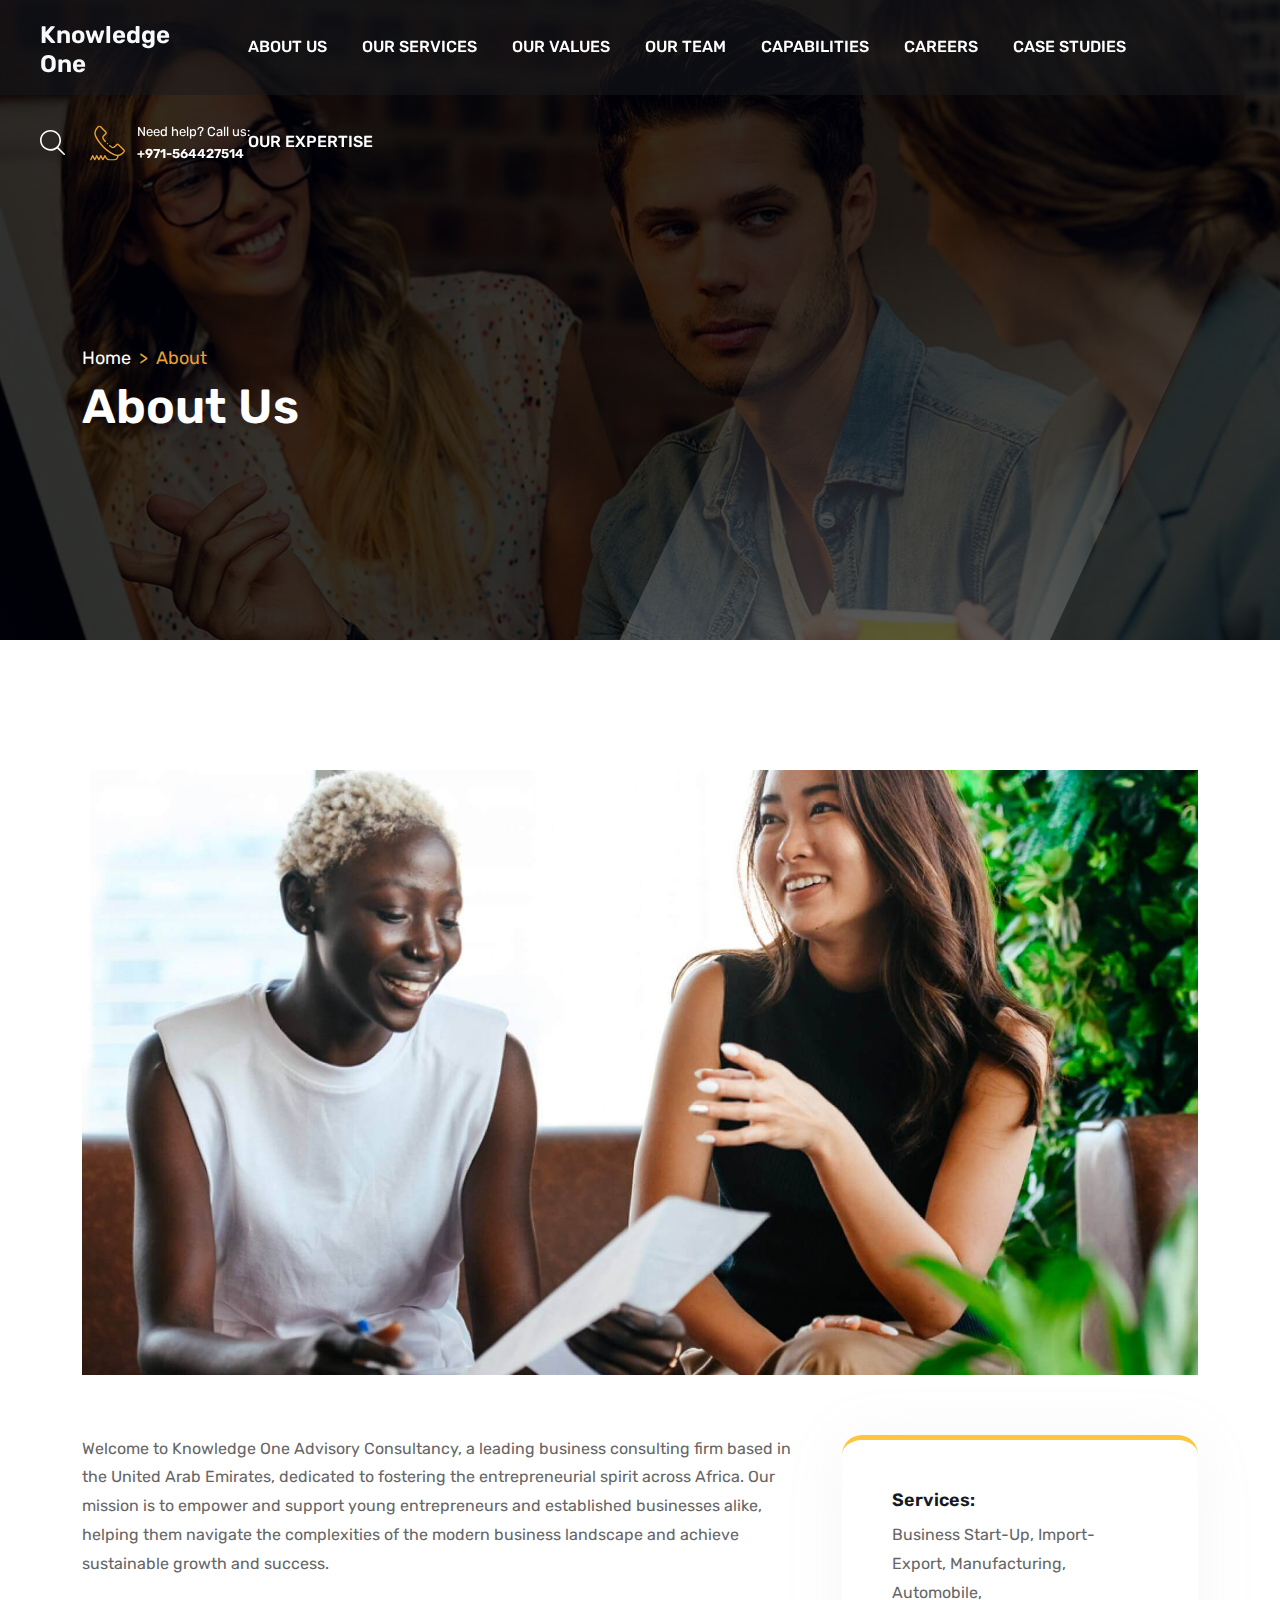
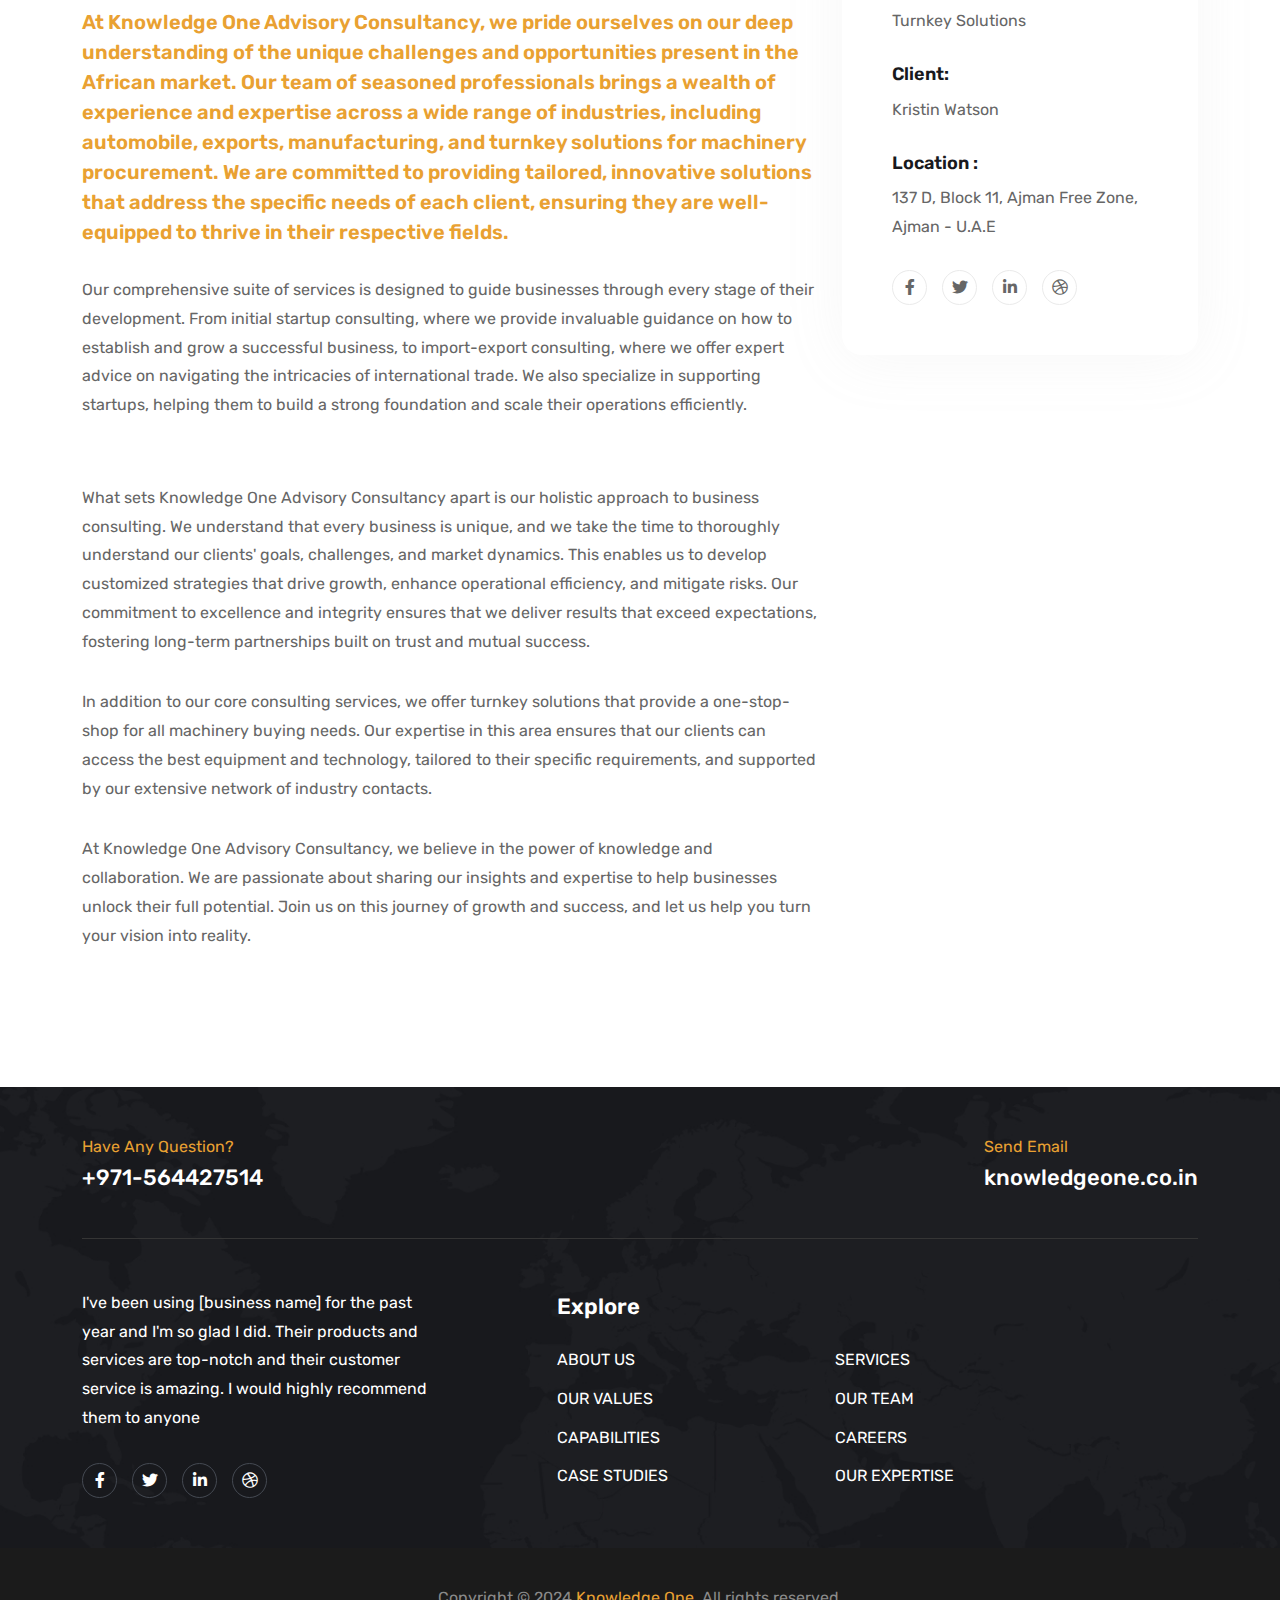
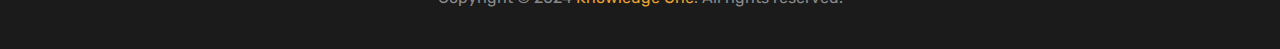
<file: AboutUs.html>
<!DOCTYPE html>
<html class="no-js" lang="en">

<!-- Mirrored from bizmax-html.vercel.app/ by HTTrack Website Copier/3.x [XR&CO'2014], Sun, 07 Jul 2024 09:59:19 GMT -->
<!-- Added by HTTrack -->
<meta http-equiv="content-type" content="text/html;charset=utf-8" /><!-- /Added by HTTrack -->

<head>
  <!-- Meta Tags -->
  <meta charset="utf-8">
  <meta http-equiv="x-ua-compatible" content="ie=edge">
  <meta name="viewport" content="width=device-width, initial-scale=1">
  <meta name="author" content="Laralink">
  <!-- Favicon Icon -->
  <link rel="icon" href="assets/img/favicon.png">
  <!-- Site Title -->
  <title>Knowledge One Advisory Consultancy</title>
  <link href="https://fonts.googleapis.com/css2?family=Rubik:wght@400;500;600;700&amp;display=swap" rel="stylesheet">
  <link rel="stylesheet" href="assets/css/plugins/bootstrap.min.css">
  <link rel="stylesheet" href="assets/css/plugins/fontawesome.min.css">
  <link rel="stylesheet" href="assets/css/plugins/slick.css">
  <link rel="stylesheet" href="assets/css/plugins/animate.css">
  <link rel="stylesheet" href="assets/css/plugins/swiper.min.css">
  <link rel="stylesheet" href="assets/css/plugins/odometer.css">
  <link rel="stylesheet" href="assets/css/default.css">
  <link rel="stylesheet" href="assets/css/style.css">
</head>

<body>
  <!-- <div class="cs_preloader cs_accent_color cs_white_bg">
    <div class="cs_preloader bg-white d-flex justify-content-center align-items-center">
      <div class="cs_preloader_in">
        <img src="assets/img/favicon.png" alt="Logo">
      </div>
    </div>
  </div> -->
  <!-- Start Header Section -->
  <header class="cs_site_header cs_style_1 cs_sticky_header cs_site_header_full_width">
    <!-- <div class="cs_top_header">
      <div class="container">
        <div class="cs_top_header_in">
          <div class="cs_top_header_left">
            <ul class="cs_top_nav d-flex flex-wrap align-items-center cs_fs_12 text-white m-0 p-0">
              <li><b class="fw-medium text-white">Address:</b> 3517 W. Gray St. Utica, Pennsylvania 57867</li>
              <li><a href="mailto:info@company.com">info@company.com</a></li>
            </ul>
          </div>
          <div class="cs_top_header_right">
            <ul class="cs_top_nav d-flex flex-wrap align-items-center cs_fs_12 text-white m-0 p-0">
              <li><a href="#">Help</a></li>
              <li><a href="#">Support</a></li>
              <li><a href="contact.html">Contact</a></li>
            </ul>
          </div>
        </div>
      </div>
    </div> -->
    <div class="cs_main_header">
      <div class="container-fluid">
        <div class="cs_main_header_in">
          <div class="cs_main_header_left">
            <a class="cs_site_branding" href="index.html">
              <h4 class="mt-4 text-light">Knowledge One</h4>
            </a>
            <div class="cs_nav cs_primary_font fw-medium">
              <ul class="cs_nav_list fw-medium text-uppercase">
                <li>
                  <a href="AboutUs.html">About Us</a>
                </li>
                <li><a href="Services.html">Our Services</a></li>

                <li><a href="#">Our Values</a></li>
                <li><a href="#">Our Team</a></li>
                <li>
                  <a href="Capabilities.html">Capabilities</a>
                </li>
                <li><a href="#">Careers</a></li>
                <li><a href="#">Case Studies</a></li>
                <li><a href="#">Our Expertise</a></li>
              </ul>
            </div>
          </div>
          <div class="cs_main_header_right">
            <div class="cs_toolbox">
              <div class="cs_header_search_wrap position-relative">
                <span class="cs_header_search_btn d-flex">
                  <svg width="25" height="25" viewBox="0 0 25 25" fill="none" xmlns="http://www.w3.org/2000/svg">
                    <path
                      d="M24.7628 23.6399L18.3082 17.2884C19.9984 15.452 21.037 13.0234 21.037 10.3509C21.0362 4.63387 16.3273 0 10.5181 0C4.70891 0 0 4.63387 0 10.3509C0 16.0678 4.70891 20.7017 10.5181 20.7017C13.0281 20.7017 15.3301 19.8335 17.1384 18.3902L23.618 24.7667C23.9338 25.0777 24.4463 25.0777 24.7621 24.7667C25.0785 24.4557 25.0785 23.9509 24.7628 23.6399ZM10.5181 19.1092C5.60289 19.1092 1.61836 15.1879 1.61836 10.3509C1.61836 5.51376 5.60289 1.59254 10.5181 1.59254C15.4333 1.59254 19.4178 5.51376 19.4178 10.3509C19.4178 15.1879 15.4333 19.1092 10.5181 19.1092Z"
                      fill="currentColor" />
                  </svg>
                </span>
                <form
                  class="cs_header_search_form position-absolute bg-white cs_transition_3 cs_rounded_5 end-0 cs_pt_20 cs_pb_20 cs_pl_20 cs_pr_20">
                  <input type="text" placeholder="Type your keywork  ...">
                  <button class="cs_header_search_sumbit_btn">
                    <svg width="25" height="25" viewBox="0 0 25 25" fill="none" xmlns="http://www.w3.org/2000/svg">
                      <path
                        d="M24.7628 23.6399L18.3082 17.2884C19.9984 15.452 21.037 13.0234 21.037 10.3509C21.0362 4.63387 16.3273 0 10.5181 0C4.70891 0 0 4.63387 0 10.3509C0 16.0678 4.70891 20.7017 10.5181 20.7017C13.0281 20.7017 15.3301 19.8335 17.1384 18.3902L23.618 24.7667C23.9338 25.0777 24.4463 25.0777 24.7621 24.7667C25.0785 24.4557 25.0785 23.9509 24.7628 23.6399ZM10.5181 19.1092C5.60289 19.1092 1.61836 15.1879 1.61836 10.3509C1.61836 5.51376 5.60289 1.59254 10.5181 1.59254C15.4333 1.59254 19.4178 5.51376 19.4178 10.3509C19.4178 15.1879 15.4333 19.1092 10.5181 19.1092Z"
                        fill="currentColor" />
                    </svg>
                  </button>
                </form>
              </div>
              <div class="cs_header_contact">
                <div class="cs_header_contact_icon text-accent">
                  <svg width="35" height="36" viewBox="0 0 35 36" fill="none" xmlns="http://www.w3.org/2000/svg">
                    <g clip-path="url(#clip0_81_254)">
                      <path
                        d="M18.1846 18.6831C18.1846 19.0607 17.8786 19.3667 17.501 19.3667C17.1234 19.3667 16.8174 19.0607 16.8174 18.6831C16.8174 18.3055 17.1234 17.9995 17.501 17.9995C17.8786 17.9995 18.1846 18.3055 18.1846 18.6831Z"
                        fill="currentColor" />
                      <path
                        d="M28.9669 19.1887C28.2043 18.4264 26.9696 18.425 26.2069 19.1885L23.9057 21.4892C23.4576 21.9378 22.7657 22.0294 22.2608 21.7065C21.5959 21.282 20.9029 20.7818 20.2015 20.2197C19.9067 19.9837 19.4765 20.0312 19.2404 20.3257C19.0044 20.6205 19.0519 21.0507 19.3467 21.2868C20.0861 21.879 20.8188 22.408 21.5246 22.8588C22.566 23.5242 23.9743 23.3549 24.8726 22.4558L27.1741 20.1551C27.3989 19.93 27.7672 19.9225 28.0022 20.1575L33.4626 25.5697C33.6904 25.7974 33.6901 26.1683 33.4626 26.3961L32.0615 27.7975C30.0521 29.8061 26.8756 30.3396 24.3361 29.0944C13.2881 23.6775 7.80304 13.9181 6.38512 11.0561C5.12742 8.51667 5.64999 5.44317 7.68555 3.40761L9.05487 2.03722C9.28292 1.80944 9.65382 1.80944 9.88159 2.03695L15.2964 7.45176C15.5244 7.6798 15.5247 8.04937 15.2964 8.27741L12.9954 10.5787C12.0963 11.4777 11.927 12.8858 12.5925 13.9267C13.212 14.8965 13.9687 15.9037 14.8414 16.9206C15.0873 17.2068 15.5188 17.24 15.8056 16.994C16.0919 16.7481 16.125 16.3166 15.8791 16.0298C15.0478 15.0615 14.3298 14.1064 13.7444 13.1902C13.4219 12.6858 13.5135 11.9942 13.9623 11.5453L16.2633 9.24432C17.0257 8.48195 17.0259 7.24748 16.2633 6.48511L10.8482 1.07004C10.088 0.310076 8.85006 0.309809 8.08823 1.07031L6.71837 2.44096C4.26812 4.89149 3.64167 8.59731 5.15999 11.6628C6.62625 14.6225 12.2995 24.7154 23.7342 30.322C24.8373 30.8627 26.0344 31.1383 27.2555 31.1383C27.2694 31.1383 27.2833 31.1375 27.2972 31.1372C27.0993 32.8214 25.6641 34.1325 23.9278 34.1325H19.5117C18.218 34.1325 17.0551 33.4136 16.4767 32.2563L15.5648 30.4333C15.4489 30.2015 15.2123 30.0555 14.9533 30.0555C14.6945 30.0555 14.4577 30.2018 14.342 30.4333L12.9148 33.2876L11.4878 30.4333C11.3719 30.2015 11.1353 30.0555 10.8763 30.0555C10.6175 30.0555 10.3807 30.2018 10.265 30.4333L8.83778 33.2876L7.41078 30.4333C7.29489 30.2015 7.0583 30.0555 6.79928 30.0555C6.54053 30.0555 6.30368 30.2018 6.18805 30.4333L4.76079 33.2876L3.33379 30.4333C3.21789 30.2015 2.98131 30.0555 2.72229 30.0555C2.46354 30.0555 2.22668 30.2018 2.11106 30.4333L0.072297 34.5106C-0.0964651 34.8481 0.0402536 35.2588 0.378045 35.4276C0.717171 35.5971 1.12706 35.4583 1.29529 35.1218L2.72229 32.2678L4.14929 35.1218C4.26518 35.3536 4.50177 35.4996 4.76079 35.4996C5.0198 35.4996 5.25639 35.3533 5.37228 35.1218L6.79928 32.2678L8.22628 35.1218C8.34217 35.3536 8.57876 35.4996 8.83778 35.4996C9.0968 35.4996 9.33339 35.3533 9.44928 35.1218L10.8763 32.2678L12.3033 35.1218C12.4192 35.3536 12.6558 35.4996 12.9148 35.4996C13.1738 35.4996 13.4104 35.3533 13.5263 35.1218L14.9535 32.2675L15.2537 32.8678C16.0649 34.4913 17.6965 35.4996 19.5117 35.4996H23.9278C26.4609 35.4996 28.5376 33.5111 28.6801 31.013C30.3435 30.7222 31.846 29.9457 33.0282 28.7641L34.4298 27.3622C35.19 26.6012 35.1898 25.3632 34.4274 24.6006L28.9669 19.1887Z"
                        fill="currentColor" />
                    </g>
                    <defs>
                      <clipPath id="clip0_81_254">
                        <rect width="35" height="35" fill="white" transform="translate(0 0.5)" />
                      </clipPath>
                    </defs>
                  </svg>
                </div>
                <div class="cs_header_contact_right">
                  <h3 class="text-white fw-normal cs_mb_6 cs_fs_13">Need help? Call us:</h3>
                  <h3 class="text-white m-0 cs_fs_13">+971-564427514</h3>
                </div>
              </div>
            </div>
          </div>
        </div>
      </div>
    </div>
  </header>

  <section class="cs_page_header position-relative background-filled d-flex align-items-center justify-content-between"
    data-src="assets/img/page_header_1.jpeg">
    <div class="container position-relative z-index-1">
      <nav aria-label="breadcrumb">
        <ol class="breadcrumb text-white cs_fs_18 cs_mb_5">
          <li class="breadcrumb-item"><a href="index.html">Home</a></li>
          <li class="breadcrumb-item active">About</li>
        </ol>
      </nav>
      <h1 class="cs_fs_48 cs_fs_lg_36 text-white m-0">About Us</h1>
    </div>
    <div class="position-absolute end-0 bottom-0">
      <svg width="660" height="497" viewBox="0 0 660 497" fill="none" xmlns="http://www.w3.org/2000/svg">
        <path d="M240 0H660L430 497H0L240 0Z" fill="url(#paint0_linear_81_9510)" />
        <defs>
          <linearGradient id="paint0_linear_81_9510" x1="330" y1="78.2497" x2="375.052" y2="780.743"
            gradientUnits="userSpaceOnUse">
            <stop stop-color="white" stop-opacity="0" offset="none" />
            <stop offset="0.9999" stop-color="#D9D9D9" stop-opacity="0.35" />
            <stop offset="1" stop-color="#222121" stop-opacity="0" />
            <stop offset="1" stop-color="#222121" stop-opacity="0" />
          </linearGradient>
        </defs>
      </svg>
    </div>
  </section>
  <!-- End Header Section -->

  <!-- Start Hero -->
  <!-- <section class="cs_pt_135 cs_pt_lg_75 cs_pb_140 cs_pb_lg_80 position-relative">
    <div class="container">
      <div class="row">
        <div class="col-lg-6 cs_mb_lg_55">
          <div class="cs_experience cs_style_1 position-relative">
            <div class="cs_experience_thumb">
              <img src="assets/img/experience_img.jpeg" alt="Thumb" class="position-relative cs_zindex_3 cs_rounded_15">
              <div class="cs_experience_shape"><img src="assets/img/experience_shape_1.png" alt="Shape" class="moving_x">
              </div>
            </div>
            <div
              class="cs_experience_box background-filled text-center bg-white cs_rounded_10 position-absolute bottom-0 end-0 cs_zindex_3 d-flex flex-column justify-content-center align-items-center"
              data-src="assets/img/experience_bg.jpeg">
              <img src="assets/img/experience_icon.svg" alt="Icon" class="cs_mb_5">
              <h3 class="text-white cs_fs_60 cs_fs_lg_46 fw-bold lh_1 mb-0 d-flex justify-content-between">
                <span data-count-to="40" class="odometer"></span>
                <span class="fw-light">+</span>
              </h3>
              <h2 class="cs_fs_18 fw-normal text-white m-0">Work Experience</h2>
            </div>
          </div>
        </div>
        <div class="col-lg-6">
          <div class="cs_about cs_style_1">
            <div class="cs_section_heading cs_style_1 d-flex align-items-center cs_mb_15">
              <div class="cs_section_heading_in">
                <h3 class="cs_fs_20 cs_fs_lg_18 text-accent fw-normal cs_lh_base cs_mb_10 wow fadeInLeft"
                  data-wow-duration="0.8s" data-wow-delay="0.2s">About Us</h3>
                <h2 class="cs_fs_48 cs_fs_lg_36 cs_mb_20">Get Ready for Success with <span
                    class="text-accent">Knowledge One</span>Your Path to Growth.</h2>
                <p class="m-0">Welcome to Knowledge One Advisory Consultancy, based in the UAE and dedicated to empowering young entrepreneurs across
                Africa. We specialize in providing business consulting services tailored to help you start and grow your business in
                diverse sectors such as automobile, exports, manufacturing, and turnkey solutions for machinery buying. Our mission is
                to foster sustainable growth and innovation among the next generation of business leaders.</p>
              </div>
            </div>
        
           
            <div class="d-flex align-items-center cs_row_gap_20 cs_column_gap_30 cs_column_gap_lg_20 flex-wrap">
              <a href="contact.html"
                class="cs_btn cs_style_1 cs_fs_16 cs_rounded_5 cs_pl_30 cs_pr_30 cs_pt_10 cs_pb_10 overflow-hidden"><span>Get
                  A Quote</span></a>
              <a href="https://www.youtube.com/embed/VStvZjykQ00" class="cs_video_open d-flex align-items-center">
                <span
                  class="cs_player_btn cs_width_45 cs_height_45 rounded-circle d-flex align-items-center justify-content-center text-white bg-primary position-relative cs_pl_5">
                  <svg width="16" height="16" viewBox="0 0 16 16" fill="none" xmlns="http://www.w3.org/2000/svg">
                    <path
                      d="M1.71401 16C1.61636 16 1.51868 15.9748 1.43054 15.9246C1.25251 15.8231 1.14258 15.6339 1.14258 15.4285V0.570579C1.14258 0.365193 1.25251 0.176009 1.43054 0.0744495C1.61022 -0.026561 1.82844 -0.0243301 2.00475 0.0783627L14.5762 7.50735C14.7503 7.6106 14.8569 7.79755 14.8569 7.99957C14.8569 8.20159 14.7503 8.38855 14.5762 8.49179L2.00475 15.9207C1.9149 15.9732 1.81443 16 1.71401 16ZM2.28544 1.57172V14.4274L13.1621 7.99957L2.28544 1.57172Z"
                      fill="white" />
                  </svg>
                </span>
                <span class="cs_ml_15">Watch the video</span>
              </a>
            </div>
          </div>
        </div>
      </div>
    </div>
    <div class="cs_section_shape-1 position-absolute semi_rotate">
      <svg width="182" height="177" viewBox="0 0 182 177" fill="none" xmlns="http://www.w3.org/2000/svg">
        <path
          d="M94.4478 96.1115C106.99 105.211 120.6 111.159 132.748 112.86C132.823 112.871 132.894 112.876 132.967 112.886L150.387 27.5688C151.002 24.552 147.98 22.0838 145.148 23.2887L63.8438 57.8735C67.5196 70.1011 78.6592 84.6548 94.4478 96.1115Z"
          fill="#888888" fill-opacity="0.2" />
        <path
          d="M128.155 120.487C115.612 118.057 102.053 111.863 89.5833 102.815C72.3806 90.3334 60.5954 75.0018 56.1891 61.1295L14.8513 78.7143C11.6218 80.0876 11.7968 84.724 15.1212 85.8483L74.9037 106.09C78.4203 107.281 81.3895 109.706 83.2572 112.915L115.015 167.46C116.78 170.492 121.358 169.74 122.061 166.301L131.308 121.013C130.265 120.863 129.215 120.692 128.155 120.487Z"
          fill="#888888" fill-opacity="0.2" />
        <path
          d="M129.41 114.012C116.866 111.583 103.307 105.387 90.8381 96.3405C61.4995 75.0532 47.8833 45.4701 59.84 28.9897C71.7975 12.512 104.146 16.278 133.483 37.5651C143.082 44.5285 151.409 52.7615 157.564 61.3736C158.895 63.2352 158.464 65.8208 156.603 67.1511C154.742 68.4799 152.156 68.0495 150.827 66.1896C145.184 58.2942 137.505 50.7138 128.621 44.2672C103.894 26.326 75.466 21.5559 66.5447 33.8531C57.6235 46.1491 70.9766 71.6938 95.7041 89.6352C108.246 98.7348 121.848 104.686 134.005 106.383C145.234 107.955 153.677 105.705 157.78 100.049C162.059 94.1524 160.568 86.183 158.563 80.5345C157.799 78.3788 158.926 76.0123 161.081 75.2472C163.236 74.4823 165.604 75.6089 166.369 77.7657C170.142 88.3972 169.474 98.04 164.484 104.915C158.497 113.168 147.265 116.603 132.859 114.587C131.719 114.43 130.568 114.237 129.41 114.012Z"
          fill="#888888" fill-opacity="0.2" />
      </svg>
    </div>
  </section> -->
  <!-- End About Section -->
  
  <section class="cs_pt_130 cs_pt_lg_80 cs_pb_93 cs_pb_lg_80">
    <div class="container">
      <div>
        
        <img src="assets/img/project_details_img.jpeg" alt="Thumb" class="cs_mb_60 cs_mb_lg_40">
        <div class="row">
          <div class="col-lg-8">
            <div class="cs_project_details cs_pb_40">
              <p class="m-0">Welcome to Knowledge One Advisory Consultancy, a leading business consulting firm based in the United Arab Emirates,
              dedicated to fostering the entrepreneurial spirit across Africa. Our mission is to empower and support young
              entrepreneurs and established businesses alike, helping them navigate the complexities of the modern business landscape
              and achieve sustainable growth and success.</p> <br>
              <h3 class="text-accent cs_fs_20 cs_lh_base m-0">At Knowledge One Advisory Consultancy, we pride ourselves on our deep understanding of the unique challenges and
              opportunities present in the African market. Our team of seasoned professionals brings a wealth of experience and
              expertise across a wide range of industries, including automobile, exports, manufacturing, and turnkey solutions for
              machinery procurement. We are committed to providing tailored, innovative solutions that address the specific needs of
              each client, ensuring they are well-equipped to thrive in their respective fields.</h3> <br>
              <p class="cs_mb_35">Our comprehensive suite of services is designed to guide businesses through every stage of their development. From
              initial startup consulting, where we provide invaluable guidance on how to establish and grow a successful business, to
              import-export consulting, where we offer expert advice on navigating the intricacies of international trade. We also
              specialize in supporting startups, helping them to build a strong foundation and scale their operations efficiently.</p> <br>
              <p class="cs_mb_3">What sets Knowledge One Advisory Consultancy apart is our holistic approach to business consulting. We understand that
              every business is unique, and we take the time to thoroughly understand our clients' goals, challenges, and market
              dynamics. This enables us to develop customized strategies that drive growth, enhance operational efficiency, and
              mitigate risks. Our commitment to excellence and integrity ensures that we deliver results that exceed expectations,
              fostering long-term partnerships built on trust and mutual success.</p> <br>
              <p class="cs_mb_3">In addition to our core consulting services, we offer turnkey solutions that provide a one-stop-shop for all machinery
              buying needs. Our expertise in this area ensures that our clients can access the best equipment and technology, tailored
              to their specific requirements, and supported by our extensive network of industry contacts.</p> <br>
              <p class="cs_mb_3">At Knowledge One Advisory Consultancy, we believe in the power of knowledge and collaboration. We are passionate about
              sharing our insights and expertise to help businesses unlock their full potential. Join us on this journey of growth and
              success, and let us help you turn your vision into reality.</p>
            </div>
          </div>
          <div class="col-lg-4">
            <ul
              class="cs_project_details-info bg-white cs_rounded_20 m-0 cs_pl_50 cs_pt_50 cs_pr_50 cs_pb_50 cs_pl_lg_40 cs_pt_lg_40 cs_pr_lg_40 cs_pb_lg_40">
              <li>
                <h3 class="cs_fs_18 cs_mb_10">Services:</h3>
                <p class="m-0">Business Start-Up, Import-Export, Manufacturing, Automobile, <br> Turnkey Solutions</p>
              </li>
              <li>
                <h3 class="cs_fs_18 cs_mb_10">Client:</h3>
                <p class="m-0">Kristin Watson</p>
              </li>
              <li>
                <h3 class="cs_fs_18 cs_mb_10">Location :</h3>
                <p class="m-0">137 D, Block 11, Ajman Free Zone, Ajman - U.A.E</p>
              </li>
              <li>
                <div class="cs_social_btns d-flex flex-wrap cs_column_gap_15 cs_row_gap_15 cs_transition_5">
                  <a href="#"
                    class="d-flex align-items-center justify-content-center cs_height_35 cs_width_35 rounded-circle"><i
                      class="fa-brands fa-facebook-f"></i></a>
                  <a href="#"
                    class="d-flex align-items-center justify-content-center cs_height_35 cs_width_35 rounded-circle"><i
                      class="fa-brands fa-twitter"></i></a>
                  <a href="#"
                    class="d-flex align-items-center justify-content-center cs_height_35 cs_width_35 rounded-circle"><i
                      class="fa-brands fa-linkedin-in"></i></a>
                  <a href="#"
                    class="d-flex align-items-center justify-content-center cs_height_35 cs_width_35 rounded-circle"><i
                      class="fa-brands fa-dribbble"></i></a>
                </div>
              </li>
            </ul>
          </div>
        </div>
      </div>
    </div>
  </section>


  <!-- Start Team Section -->
  <!-- <section class="cs_pt_133 cs_pt_lg_75">
    <div class="container">
      <div class="cs_section_heading cs_style_1 d-flex align-items-center text-center cs_mb_60 cs_mb_lg_40">
        <div class="cs_section_heading_in">
          <h3 class="cs_fs_20 cs_fs_lg_18 text-accent fw-normal cs_lh_base cs_mb_10 wow fadeInUp" data-wow-duration="0.8s"
            data-wow-delay="0.2s">Meet Our Team Member</h3>
          <h2 class="cs_fs_48 cs_fs_lg_36 m-0">Meet the professional team <br>behind the success</h2>
        </div>
      </div>
      <div class="row">
        <div class="col-lg-4">
          <div class="cs_team cs_style_1 text-center cs_mb_25 overflow-hidden cs_rounded_50">
            <div class="cs_team_member position-relative cs_rounded_50">
              <img class="w-100 cs_rounded_50" src="assets/img/team_member_1.jpeg" alt="Member">
              <div
                class="cs_social_btns d-flex flex-wrap cs_column_gap_15 cs_row_gap_15 cs_transition_5 cs_fs_20 cs_fs_lg_18 position-absolute">
                <a href="#"
                  class="d-flex align-items-center justify-content-center cs_height_45 cs_width_45 border-0 text-white rounded-circle"><i
                    class="fa-brands fa-facebook-f"></i></a>
                <a href="#"
                  class="d-flex align-items-center justify-content-center cs_height_45 cs_width_45 border-0 text-white rounded-circle"><i
                    class="fa-brands fa-twitter"></i></a>
                <a href="#"
                  class="d-flex align-items-center justify-content-center cs_height_45 cs_width_45 border-0 text-white rounded-circle"><i
                    class="fa-brands fa-dribbble"></i></a>
              </div>
            </div>
            <div class="cs_team_info cs_pt_127 cs_pl_15 cs_pr_15 cs_pb_25 cs_transition_4">
              <h2 class="text-white m-0 cs_fs_26 cs_mb_3">Ralph Edwards</h2>
              <p class="text-white m-0">Web designer</p>
            </div>
          </div>
        </div>
        <div class="col-lg-4">
          <div class="cs_team cs_style_1 text-center cs_mb_25 overflow-hidden cs_rounded_50">
            <div class="cs_team_member position-relative cs_rounded_50">
              <img class="w-100 cs_rounded_50" src="assets/img/team_member_2.jpeg" alt="Member">
              <div
                class="cs_social_btns d-flex flex-wrap cs_column_gap_15 cs_row_gap_15 cs_transition_5 cs_fs_20 cs_fs_lg_18 position-absolute">
                <a href="#"
                  class="d-flex align-items-center justify-content-center cs_height_45 cs_width_45 border-0 text-white rounded-circle"><i
                    class="fa-brands fa-facebook-f"></i></a>
                <a href="#"
                  class="d-flex align-items-center justify-content-center cs_height_45 cs_width_45 border-0 text-white rounded-circle"><i
                    class="fa-brands fa-twitter"></i></a>
                <a href="#"
                  class="d-flex align-items-center justify-content-center cs_height_45 cs_width_45 border-0 text-white rounded-circle"><i
                    class="fa-brands fa-dribbble"></i></a>
              </div>
            </div>
            <div class="cs_team_info cs_pt_127 cs_pl_15 cs_pr_15 cs_pb_25 cs_transition_4">
              <h2 class="text-white m-0 cs_fs_26 cs_mb_3">Wade Warren</h2>
              <p class="text-white m-0">Marketing Coordinator</p>
            </div>
          </div>
        </div>
        <div class="col-lg-4">
          <div class="cs_team cs_style_1 text-center cs_mb_25 overflow-hidden cs_rounded_50">
            <div class="cs_team_member position-relative cs_rounded_50">
              <img class="w-100 cs_rounded_50" src="assets/img/team_member_3.jpeg" alt="Member">
              <div
                class="cs_social_btns d-flex flex-wrap cs_column_gap_15 cs_row_gap_15 cs_transition_5 cs_fs_20 cs_fs_lg_18 position-absolute">
                <a href="#"
                  class="d-flex align-items-center justify-content-center cs_height_45 cs_width_45 border-0 text-white rounded-circle"><i
                    class="fa-brands fa-facebook-f"></i></a>
                <a href="#"
                  class="d-flex align-items-center justify-content-center cs_height_45 cs_width_45 border-0 text-white rounded-circle"><i
                    class="fa-brands fa-twitter"></i></a>
                <a href="#"
                  class="d-flex align-items-center justify-content-center cs_height_45 cs_width_45 border-0 text-white rounded-circle"><i
                    class="fa-brands fa-dribbble"></i></a>
              </div>
            </div>
            <div class="cs_team_info cs_pt_127 cs_pl_15 cs_pr_15 cs_pb_25 cs_transition_4">
              <h2 class="text-white m-0 cs_fs_26 cs_mb_3">Jane Cooper</h2>
              <p class="text-white m-0">Creative Designer</p>
            </div>
          </div>
        </div>
      </div>
    </div>
  </section> -->
  <!-- End Team Section -->
  
  <!-- Start Testimonial Section -->
  <!-- <section class="background-filled cs_pt_110 cs_pt_lg_55 cs_pb_140 cs_pb_lg_80"
    data-src="assets/img/testimonial_bg.jpeg">
    <div class="cs_testimonial_slider cs_gap_30">
      <div class="container">
        <div class="row">
          <div class="col-lg-4 cs_mb_lg_40">
            <div class="cs_section_heading cs_style_1 d-flex align-items-center cs_mb_30">
              <div class="cs_section_heading_in">
                <h3 class="cs_fs_20 cs_fs_lg_18 text-accent fw-normal cs_lh_base cs_mb_10 wow fadeInLeft"
                  data-wow-duration="0.8s" data-wow-delay="0.2s">Testimonial</h3>
                <h2 class="cs_fs_48 cs_fs_lg_36 cs_mb_20">What They’re Saying?</h2>
                <p class="m-0">Providing legal advice, contract drafting, compliance assistance, intellectual property
                  protection, and other legal support for businesses.</p>
              </div>
            </div>
            <div class="d-flex cs_column_gap_15">
              <div
                class="cs_slider_prev filter cs_height_45 cs_width_45 bg-white rounded-circle d-flex align-items-center justify-content-center bg-accent-hover cs_transition_4">
                <svg width="20" height="8" viewBox="0 0 20 8" fill="none" xmlns="http://www.w3.org/2000/svg">
                  <path
                    d="M0.461063 4.4077H19.538C19.7649 4.4077 19.9482 4.22437 19.9482 3.99745C19.9482 3.77052 19.7649 3.58719 19.538 3.58719H1.45209L3.94183 1.09745C4.10209 0.937189 4.10209 0.676933 3.94183 0.516677C3.78158 0.35642 3.52132 0.35642 3.36106 0.516677L0.170038 3.7077C0.0520878 3.82565 0.0174732 4.00129 0.0815754 4.15514C0.145678 4.3077 0.295677 4.4077 0.461063 4.4077Z"
                    fill="black" />
                  <path
                    d="M3.65549 7.60253C3.76062 7.60253 3.86575 7.56278 3.94524 7.48202C4.10549 7.32176 4.10549 7.0615 3.94524 6.90125L0.750365 3.70637C0.590108 3.54612 0.329853 3.54612 0.169597 3.70637C0.00934029 3.86663 0.00934029 4.12689 0.169597 4.28714L3.36447 7.48202C3.44524 7.56278 3.55036 7.60253 3.65549 7.60253Z"
                    fill="black" />
                </svg>
              </div>
              <div
                class="cs_slider_next filter cs_height_45 cs_width_45 bg-white rounded-circle d-flex align-items-center justify-content-center bg-accent-hover cs_transition_4">
                <svg width="20" height="8" viewBox="0 0 20 8" fill="none" xmlns="http://www.w3.org/2000/svg">
                  <path
                    d="M19.5389 4.4077H0.462014C0.235091 4.4077 0.0517578 4.22437 0.0517578 3.99745C0.0517578 3.77052 0.235091 3.58719 0.462014 3.58719H18.5479L16.0582 1.09745C15.8979 0.937189 15.8979 0.676933 16.0582 0.516677C16.2184 0.35642 16.4787 0.35642 16.6389 0.516677L19.83 3.7077C19.9479 3.82565 19.9825 4.00129 19.9184 4.15514C19.8543 4.3077 19.7043 4.4077 19.5389 4.4077Z"
                    fill="#18191D" />
                  <path
                    d="M16.3445 7.60253C16.2394 7.60253 16.1342 7.56278 16.0548 7.48202C15.8945 7.32176 15.8945 7.0615 16.0548 6.90125L19.2496 3.70637C19.4099 3.54612 19.6701 3.54612 19.8304 3.70637C19.9907 3.86663 19.9907 4.12689 19.8304 4.28714L16.6355 7.48202C16.5548 7.56278 16.4496 7.60253 16.3445 7.60253Z"
                    fill="#18191D" />
                </svg>
              </div>
            </div>
          </div>
          <div class="col-lg-8">
            <div class="cs_slider_activate">
              <div class="cs_slide">
                <div class="cs_testimonial cs_style_1 cs_pt_20">
                  <div class="cs_testimonial_in bg-white shadow-sm cs_pl_30 cs_pr_30 cs_pb_27 cs_pt_1 cs_rounded_10">
                    <div class="cs_testimonial_img cs_mb_15"><img src="assets/img/avatar_1.png" alt="Avatar"
                        class="cs_height_75 cs_width_75 rounded-circle"></div>
                    <div class="cs_rating text-accent cs_mb_15" data-rating="4.5">
                      <div class="cs_rating_percentage"></div>
                    </div>
                    <p class="cs_mb_14">I've been using [business name] for the past year and I'm so glad I did. Their
                      products and services are top-notch and their customer service is amazing. I would highly recommend
                      them to anyone</p>
                    <h3 class="cs_fs_18 cs_mb_2 cs_lh_base">Darlene Robertson</h3>
                    <p class="m-0 cs_fs_14 cs_lh_base">Web design</p>
                  </div>
                </div>
              </div>
              <div class="cs_slide">
                <div class="cs_testimonial cs_style_1 cs_pt_20">
                  <div class="cs_testimonial_in bg-white shadow-sm cs_pl_30 cs_pr_30 cs_pb_27 cs_pt_1 cs_rounded_10">
                    <div class="cs_testimonial_img cs_mb_15"><img src="assets/img/avatar_2.png" alt="Avatar"
                        class="cs_height_75 cs_width_75 rounded-circle"></div>
                    <div class="cs_rating text-accent cs_mb_15" data-rating="5">
                      <div class="cs_rating_percentage"></div>
                    </div>
                    <p class="cs_mb_14">I've been using [business name] for the past year and I'm so glad I did. Their
                      products and services are top-notch and their customer service is amazing. I would highly recommend
                      them to anyone</p>
                    <h3 class="cs_fs_18 cs_mb_2 cs_lh_base">Carol McCarthy</h3>
                    <p class="m-0 cs_fs_14 cs_lh_base">Product manager</p>
                  </div>
                </div>
              </div>
              <div class="cs_slide">
                <div class="cs_testimonial cs_style_1 cs_pt_20">
                  <div class="cs_testimonial_in bg-white shadow-sm cs_pl_30 cs_pr_30 cs_pb_27 cs_pt_1 cs_rounded_10">
                    <div class="cs_testimonial_img cs_mb_15"><img src="assets/img/avatar_3.png" alt="Avatar"
                        class="cs_height_75 cs_width_75 rounded-circle"></div>
                    <div class="cs_rating text-accent cs_mb_15" data-rating="4">
                      <div class="cs_rating_percentage"></div>
                    </div>
                    <p class="cs_mb_14">I've been using [business name] for the past year and I'm so glad I did. Their
                      products and services are top-notch and their customer service is amazing. I would highly recommend
                      them to anyone</p>
                    <h3 class="cs_fs_18 cs_mb_2 cs_lh_base">Peter Johnson</h3>
                    <p class="m-0 cs_fs_14 cs_lh_base">Web developer</p>
                  </div>
                </div>
              </div>
              <div class="cs_slide">
                <div class="cs_testimonial cs_style_1 cs_pt_20">
                  <div class="cs_testimonial_in bg-white shadow-sm cs_pl_30 cs_pr_30 cs_pb_27 cs_pt_1 cs_rounded_10">
                    <div class="cs_testimonial_img cs_mb_15"><img src="assets/img/avatar_4.png" alt="Avatar"
                        class="cs_height_75 cs_width_75 rounded-circle"></div>
                    <div class="cs_rating text-accent cs_mb_15" data-rating="5">
                      <div class="cs_rating_percentage"></div>
                    </div>
                    <p class="cs_mb_14">I've been using [business name] for the past year and I'm so glad I did. Their
                      products and services are top-notch and their customer service is amazing. I would highly recommend
                      them to anyone</p>
                    <h3 class="cs_fs_18 cs_mb_2 cs_lh_base">Max Lawrence</h3>
                    <p class="m-0 cs_fs_14 cs_lh_base">Digital marketing</p>
                  </div>
                </div>
              </div>
              <div class="cs_slide">
                <div class="cs_testimonial cs_style_1 cs_pt_20">
                  <div class="cs_testimonial_in bg-white shadow-sm cs_pl_30 cs_pr_30 cs_pb_27 cs_pt_1 cs_rounded_10">
                    <div class="cs_testimonial_img cs_mb_15"><img src="assets/img/avatar_1.png" alt="Avatar"
                        class="cs_height_75 cs_width_75 rounded-circle"></div>
                    <div class="cs_rating text-accent cs_mb_15" data-rating="4.5">
                      <div class="cs_rating_percentage"></div>
                    </div>
                    <p class="cs_mb_14">I've been using [business name] for the past year and I'm so glad I did. Their
                      products and services are top-notch and their customer service is amazing. I would highly recommend
                      them to anyone</p>
                    <h3 class="cs_fs_18 cs_mb_2 cs_lh_base">Darlene Robertson</h3>
                    <p class="m-0 cs_fs_14 cs_lh_base">Web design</p>
                  </div>
                </div>
              </div>
              <div class="cs_slide">
                <div class="cs_testimonial cs_style_1 cs_pt_20">
                  <div class="cs_testimonial_in bg-white shadow-sm cs_pl_30 cs_pr_30 cs_pb_27 cs_pt_1 cs_rounded_10">
                    <div class="cs_testimonial_img cs_mb_15"><img src="assets/img/avatar_2.png" alt="Avatar"
                        class="cs_height_75 cs_width_75 rounded-circle"></div>
                    <div class="cs_rating text-accent cs_mb_15" data-rating="5">
                      <div class="cs_rating_percentage"></div>
                    </div>
                    <p class="cs_mb_14">I've been using [business name] for the past year and I'm so glad I did. Their
                      products and services are top-notch and their customer service is amazing. I would highly recommend
                      them to anyone</p>
                    <h3 class="cs_fs_18 cs_mb_2 cs_lh_base">Carol McCarthy</h3>
                    <p class="m-0 cs_fs_14 cs_lh_base">Product manager</p>
                  </div>
                </div>
              </div>
              <div class="cs_slide">
                <div class="cs_testimonial cs_style_1 cs_pt_20">
                  <div class="cs_testimonial_in bg-white shadow-sm cs_pl_30 cs_pr_30 cs_pb_27 cs_pt_1 cs_rounded_10">
                    <div class="cs_testimonial_img cs_mb_15"><img src="assets/img/avatar_3.png" alt="Avatar"
                        class="cs_height_75 cs_width_75 rounded-circle"></div>
                    <div class="cs_rating text-accent cs_mb_15" data-rating="4">
                      <div class="cs_rating_percentage"></div>
                    </div>
                    <p class="cs_mb_14">I've been using [business name] for the past year and I'm so glad I did. Their
                      products and services are top-notch and their customer service is amazing. I would highly recommend
                      them to anyone</p>
                    <h3 class="cs_fs_18 cs_mb_2 cs_lh_base">Peter Johnson</h3>
                    <p class="m-0 cs_fs_14 cs_lh_base">Web developer</p>
                  </div>
                </div>
              </div>
              <div class="cs_slide">
                <div class="cs_testimonial cs_style_1 cs_pt_20">
                  <div class="cs_testimonial_in bg-white shadow-sm cs_pl_30 cs_pr_30 cs_pb_27 cs_pt_1 cs_rounded_10">
                    <div class="cs_testimonial_img cs_mb_15"><img src="assets/img/avatar_4.png" alt="Avatar"
                        class="cs_height_75 cs_width_75 rounded-circle"></div>
                    <div class="cs_rating text-accent cs_mb_15" data-rating="5">
                      <div class="cs_rating_percentage"></div>
                    </div>
                    <p class="cs_mb_14">I've been using [business name] for the past year and I'm so glad I did. Their
                      products and services are top-notch and their customer service is amazing. I would highly recommend
                      them to anyone</p>
                    <h3 class="cs_fs_18 cs_mb_2 cs_lh_base">Max Lawrence</h3>
                    <p class="m-0 cs_fs_14 cs_lh_base">Digital marketing</p>
                  </div>
                </div>
              </div>
            </div>
          </div>
        </div>
      </div>
    </div>
  </section> -->
  <!-- End Blog Section -->
  <!-- Start Footer -->
  <footer class="cs_footer background-filled text-white" data-src="assets/img/footer_bg.jpeg">
    <div class="container">
      <div
        class="cs_footer_top d-flex justify-content-between align-items-start align-items-md-center cs_pt_46 cs_pb_46 cs_column_gap_15 cs_row_gap_15 flex-md-row  flex-column">
        <div class="cs_footer_contact_info">
          <h3 class="text-accent fw-normal cs_mb_4 cs_fs_16 cs_lh_lg">Have Any Question?</h3>
          <h2 class="text-white fw-medium m-0 cs_fs_22">+971-564427514</h2>
        </div>
        <div class="cs_footer_logo wow zoomIn" data-wow-duration="0.8s" data-wow-delay="0.2s">
          <h4 class="text-light">Knowledge One</h4>
        </div>
        <div class="cs_footer_contact_info">
          <h3 class="text-accent fw-normal cs_mb_4 cs_fs_16 cs_lh_lg">Send Email</h3>
          <h2 class="text-white fw-medium m-0 cs_fs_22"><a href="mailto:knowledgeone.co.in">knowledgeone.co.in</a>
          </h2>
        </div>
      </div>
      <div class="cs_footer_main cs_pt_30 cs_pb_30">
        <div class="row">
          <div class="col-lg-4">
            <div class="cs_footer_item cs_pt_20 cs_pb_20">
              <div class="cs_text_widget">
                <p>I've been using [business name] for the past year and I'm so glad I did. Their products and services
                  are top-notch and their customer service is amazing. I would highly recommend them to anyone</p>
              </div>
              <div class="cs_social_btns d-flex flex-wrap cs_column_gap_15 cs_row_gap_15 cs_transition_5">
                <a href="#"
                  class="d-flex align-items-center justify-content-center cs_height_35 cs_width_35 text-white rounded-circle"><i
                    class="fa-brands fa-facebook-f"></i></a>
                <a href="#"
                  class="d-flex align-items-center justify-content-center cs_height_35 cs_width_35 text-white rounded-circle"><i
                    class="fa-brands fa-twitter"></i></a>
                <a href="#"
                  class="d-flex align-items-center justify-content-center cs_height_35 cs_width_35 text-white rounded-circle"><i
                    class="fa-brands fa-linkedin-in"></i></a>
                <a href="#"
                  class="d-flex align-items-center justify-content-center cs_height_35 cs_width_35 text-white rounded-circle"><i
                    class="fa-brands fa-dribbble"></i></a>
              </div>
            </div>
          </div>
          <div class="col-lg-6 offset-lg-1">
            <div class="cs_footer_item cs_pt_20 cs_pb_20">
              <h2 class="cs_widget_title text-white cs_fs_22 cs_mb_22">Explore</h2>
              <ul class="cs_menu_widget text-uppercase">
                <li><a href="AboutUs.html">About Us</a></li>
                <li><a href="Services.html">Services</a></li>
                <li><a href="#">Our Values</a></li>
                <li><a href="#">Our Team</a></li>
                <li><a href="Capabilities.html">Capabilities</a></li>
                <li><a href="#">Careers</a></li>
                <li><a href="#">Case Studies</a></li>
                <li><a href="#">Our Expertise</a></li>
              </ul>
            </div>
          </div>

        </div>
      </div>
    </div>
    <div class="cs_copyright text-center cs_fs_124 cs_lh_lg cs_pt_36 cs_pb_36">
      <div class="container">
        <p class="m-0">Copyright © 2024 <a href="index.html">Knowledge One</a>. All rights reserved.</p>
      </div>
    </div>
  </footer>
  <!-- End Footer -->
  <!-- Script -->
  <script src="assets/js/plugins/jquery-3.6.0.min.js"></script>
  <script src="assets/js/plugins/isotope.pkg.min.js"></script>
  <script src="assets/js/plugins/jquery.slick.min.js"></script>
  <script src="assets/js/plugins/odometer.js"></script>
  <script src="assets/js/plugins/ripples.min.js"></script>
  <script src="assets/js/plugins/wow.min.js"></script>
  <script src="assets/js/plugins/swiper.min.js"></script>
  <script src="assets/js/main.js"></script>
</body>

</html>
</file>
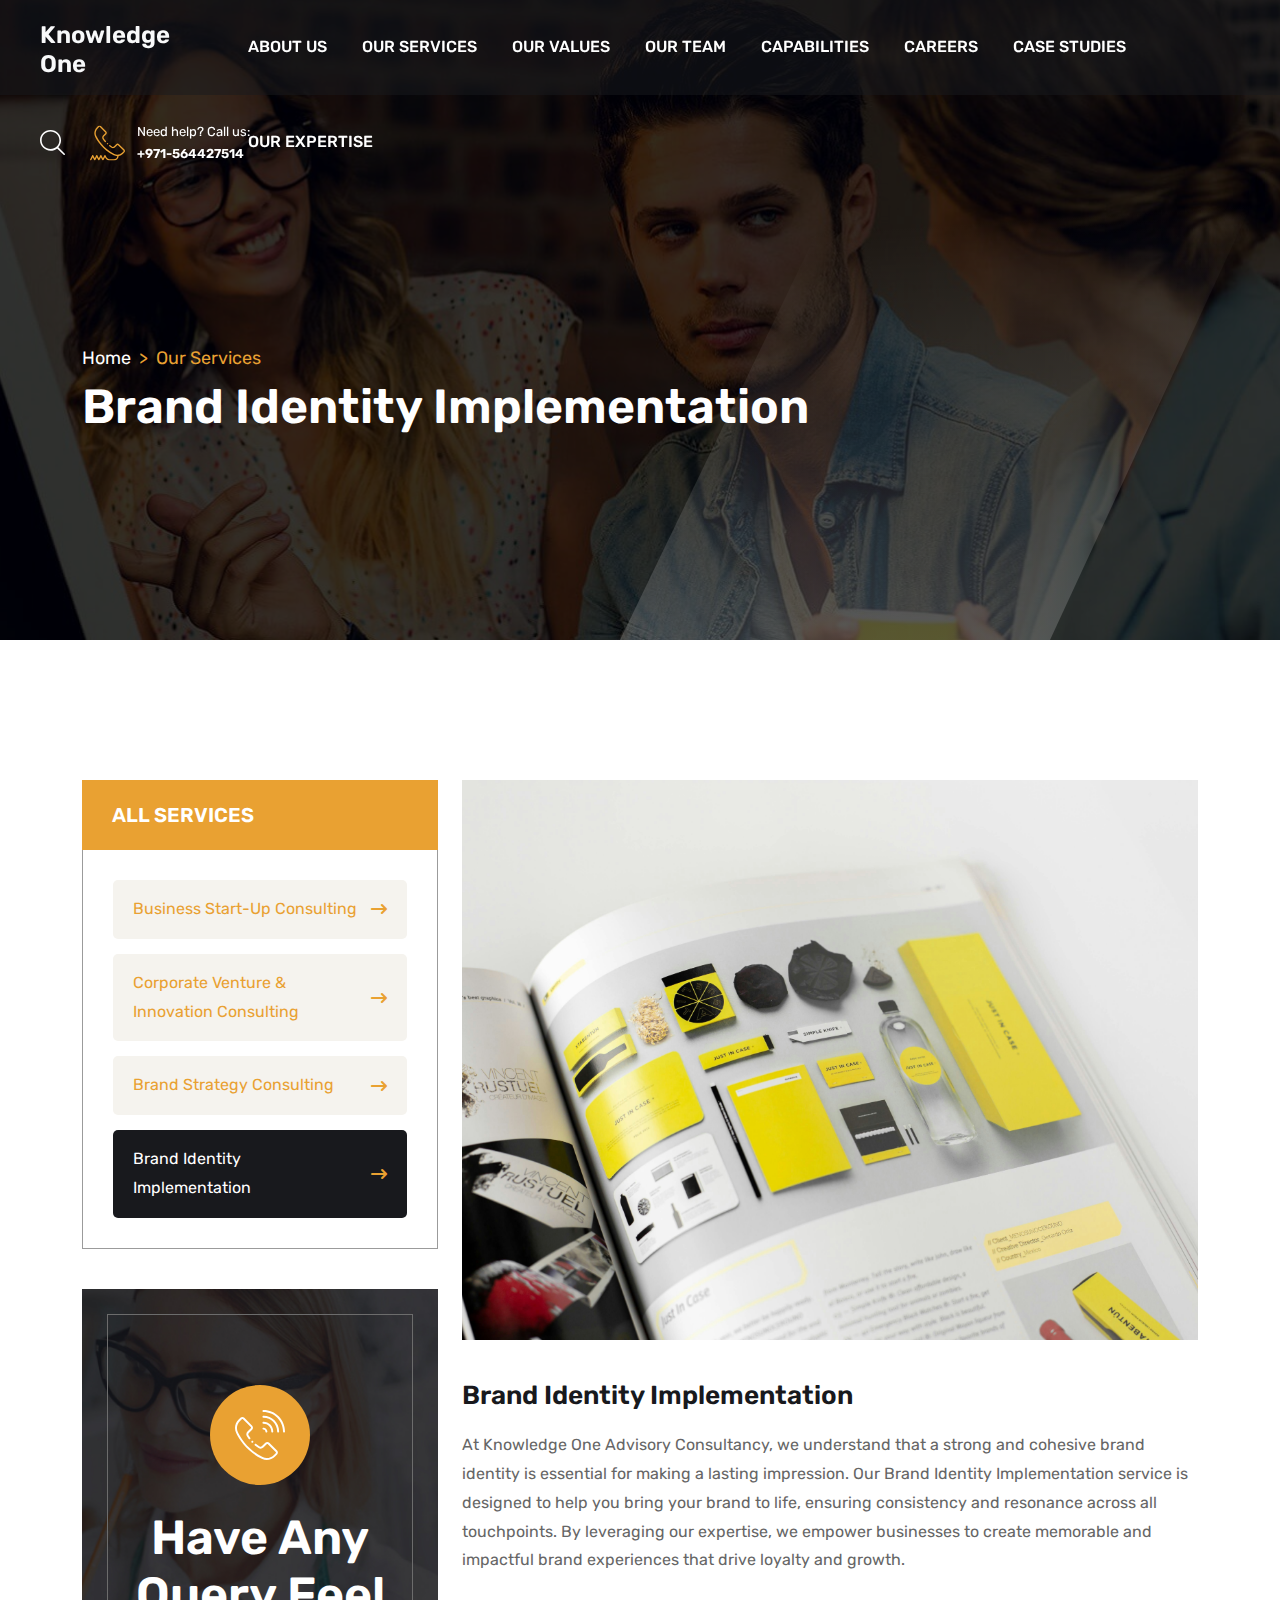
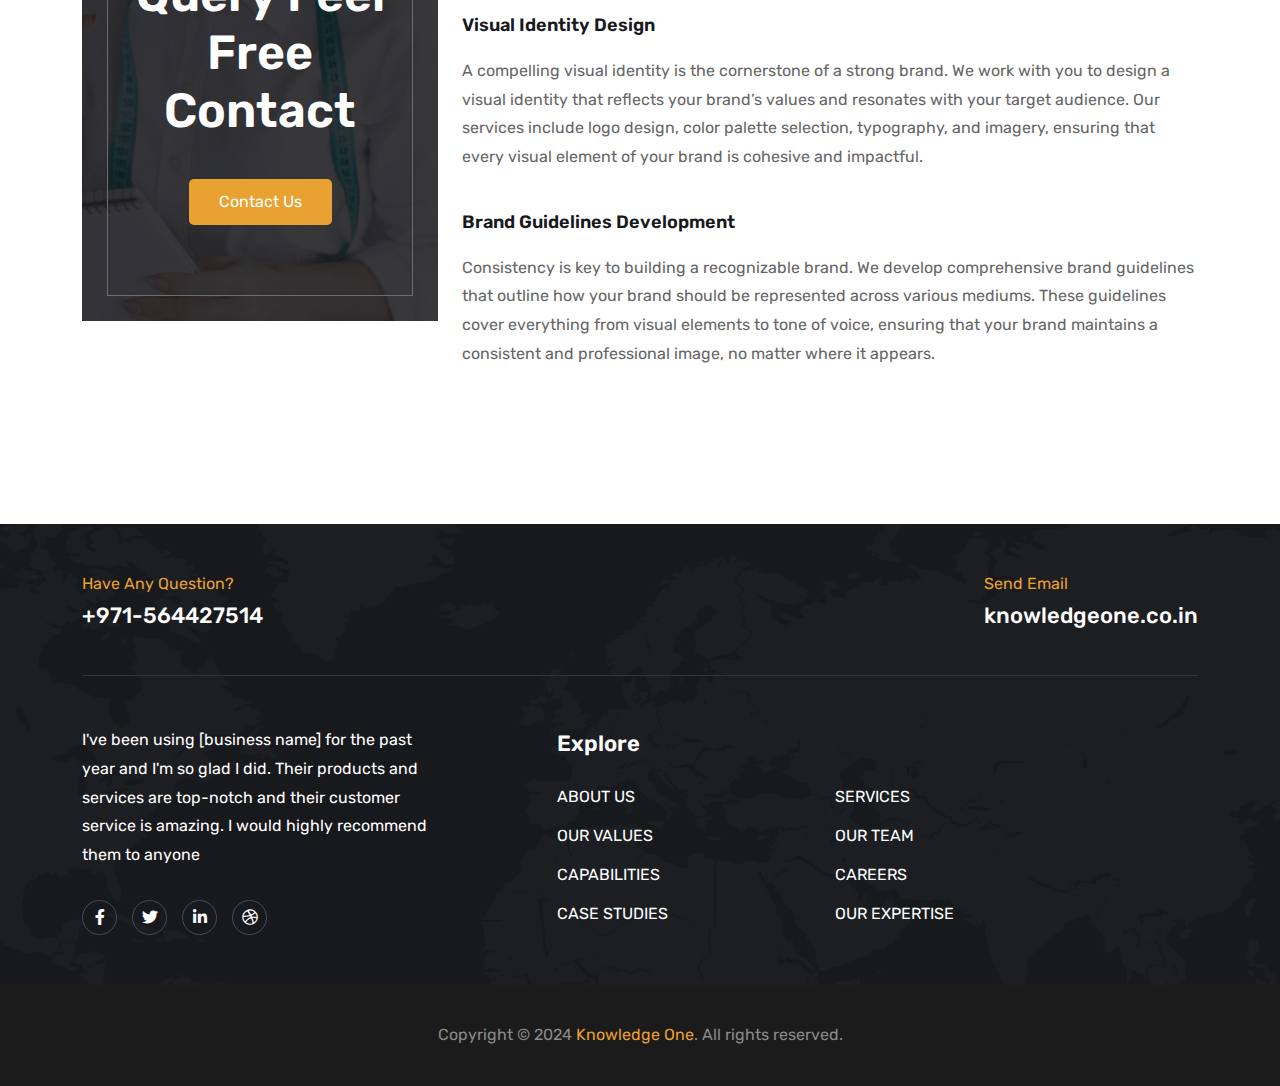
<file: brand-identity.html>
<!DOCTYPE html>
<html class="no-js" lang="en">

<!-- Mirrored from bizmax-html.vercel.app/ by HTTrack Website Copier/3.x [XR&CO'2014], Sun, 07 Jul 2024 09:59:19 GMT -->
<!-- Added by HTTrack -->
<meta http-equiv="content-type" content="text/html;charset=utf-8" /><!-- /Added by HTTrack -->

<head>
  <!-- Meta Tags -->
  <meta charset="utf-8">
  <meta http-equiv="x-ua-compatible" content="ie=edge">
  <meta name="viewport" content="width=device-width, initial-scale=1">
  <meta name="author" content="Laralink">
  <!-- Favicon Icon -->
  <link rel="icon" href="assets/img/favicon.png">
  <!-- Site Title -->
  <title>Knowledge One Advisory Consultancy</title>
  <link href="https://fonts.googleapis.com/css2?family=Rubik:wght@400;500;600;700&amp;display=swap" rel="stylesheet">
  <link rel="stylesheet" href="assets/css/plugins/bootstrap.min.css">
  <link rel="stylesheet" href="assets/css/plugins/fontawesome.min.css">
  <link rel="stylesheet" href="assets/css/plugins/slick.css">
  <link rel="stylesheet" href="assets/css/plugins/animate.css">
  <link rel="stylesheet" href="assets/css/plugins/swiper.min.css">
  <link rel="stylesheet" href="assets/css/plugins/odometer.css">
  <link rel="stylesheet" href="assets/css/default.css">
  <link rel="stylesheet" href="assets/css/style.css">
</head>

<body>
  <!-- <div class="cs_preloader cs_accent_color cs_white_bg">
    <div class="cs_preloader bg-white d-flex justify-content-center align-items-center">
      <div class="cs_preloader_in">
        <img src="assets/img/favicon.png" alt="Logo">
      </div>
    </div>
  </div> -->
  <!-- Start Header Section -->
  <header class="cs_site_header cs_style_1 cs_sticky_header cs_site_header_full_width">
    <!-- <div class="cs_top_header">
      <div class="container">
        <div class="cs_top_header_in">
          <div class="cs_top_header_left">
            <ul class="cs_top_nav d-flex flex-wrap align-items-center cs_fs_12 text-white m-0 p-0">
              <li><b class="fw-medium text-white">Address:</b> 3517 W. Gray St. Utica, Pennsylvania 57867</li>
              <li><a href="mailto:info@company.com">info@company.com</a></li>
            </ul>
          </div>
          <div class="cs_top_header_right">
            <ul class="cs_top_nav d-flex flex-wrap align-items-center cs_fs_12 text-white m-0 p-0">
              <li><a href="#">Help</a></li>
              <li><a href="#">Support</a></li>
              <li><a href="contact.html">Contact</a></li>
            </ul>
          </div>
        </div>
      </div>
    </div> -->
    <div class="cs_main_header">
      <div class="container-fluid">
        <div class="cs_main_header_in">
          <div class="cs_main_header_left">
            <a class="cs_site_branding" href="index.html">
              <h4 class="mt-4 text-light">Knowledge One</h4>
            </a>
            <div class="cs_nav cs_primary_font fw-medium">
              <ul class="cs_nav_list fw-medium text-uppercase">
                <li>
                  <a href="AboutUs.html">About Us</a>
                </li>
                <li><a href="Services.html">Our Services</a></li>

                <li><a href="#">Our Values</a></li>
                <li><a href="#">Our Team</a></li>
                <li>
                  <a href="Capabilities.html">Capabilities</a>
                </li>
                <li><a href="#">Careers</a></li>
                <li><a href="#">Case Studies</a></li>
                <li><a href="#">Our Expertise</a></li>
              </ul>
            </div>
          </div>
          <div class="cs_main_header_right">
            <div class="cs_toolbox">
              <div class="cs_header_search_wrap position-relative">
                <span class="cs_header_search_btn d-flex">
                  <svg width="25" height="25" viewBox="0 0 25 25" fill="none" xmlns="http://www.w3.org/2000/svg">
                    <path
                      d="M24.7628 23.6399L18.3082 17.2884C19.9984 15.452 21.037 13.0234 21.037 10.3509C21.0362 4.63387 16.3273 0 10.5181 0C4.70891 0 0 4.63387 0 10.3509C0 16.0678 4.70891 20.7017 10.5181 20.7017C13.0281 20.7017 15.3301 19.8335 17.1384 18.3902L23.618 24.7667C23.9338 25.0777 24.4463 25.0777 24.7621 24.7667C25.0785 24.4557 25.0785 23.9509 24.7628 23.6399ZM10.5181 19.1092C5.60289 19.1092 1.61836 15.1879 1.61836 10.3509C1.61836 5.51376 5.60289 1.59254 10.5181 1.59254C15.4333 1.59254 19.4178 5.51376 19.4178 10.3509C19.4178 15.1879 15.4333 19.1092 10.5181 19.1092Z"
                      fill="currentColor" />
                  </svg>
                </span>
                <form
                  class="cs_header_search_form position-absolute bg-white cs_transition_3 cs_rounded_5 end-0 cs_pt_20 cs_pb_20 cs_pl_20 cs_pr_20">
                  <input type="text" placeholder="Type your keywork  ...">
                  <button class="cs_header_search_sumbit_btn">
                    <svg width="25" height="25" viewBox="0 0 25 25" fill="none" xmlns="http://www.w3.org/2000/svg">
                      <path
                        d="M24.7628 23.6399L18.3082 17.2884C19.9984 15.452 21.037 13.0234 21.037 10.3509C21.0362 4.63387 16.3273 0 10.5181 0C4.70891 0 0 4.63387 0 10.3509C0 16.0678 4.70891 20.7017 10.5181 20.7017C13.0281 20.7017 15.3301 19.8335 17.1384 18.3902L23.618 24.7667C23.9338 25.0777 24.4463 25.0777 24.7621 24.7667C25.0785 24.4557 25.0785 23.9509 24.7628 23.6399ZM10.5181 19.1092C5.60289 19.1092 1.61836 15.1879 1.61836 10.3509C1.61836 5.51376 5.60289 1.59254 10.5181 1.59254C15.4333 1.59254 19.4178 5.51376 19.4178 10.3509C19.4178 15.1879 15.4333 19.1092 10.5181 19.1092Z"
                        fill="currentColor" />
                    </svg>
                  </button>
                </form>
              </div>
              <div class="cs_header_contact">
                <div class="cs_header_contact_icon text-accent">
                  <svg width="35" height="36" viewBox="0 0 35 36" fill="none" xmlns="http://www.w3.org/2000/svg">
                    <g clip-path="url(#clip0_81_254)">
                      <path
                        d="M18.1846 18.6831C18.1846 19.0607 17.8786 19.3667 17.501 19.3667C17.1234 19.3667 16.8174 19.0607 16.8174 18.6831C16.8174 18.3055 17.1234 17.9995 17.501 17.9995C17.8786 17.9995 18.1846 18.3055 18.1846 18.6831Z"
                        fill="currentColor" />
                      <path
                        d="M28.9669 19.1887C28.2043 18.4264 26.9696 18.425 26.2069 19.1885L23.9057 21.4892C23.4576 21.9378 22.7657 22.0294 22.2608 21.7065C21.5959 21.282 20.9029 20.7818 20.2015 20.2197C19.9067 19.9837 19.4765 20.0312 19.2404 20.3257C19.0044 20.6205 19.0519 21.0507 19.3467 21.2868C20.0861 21.879 20.8188 22.408 21.5246 22.8588C22.566 23.5242 23.9743 23.3549 24.8726 22.4558L27.1741 20.1551C27.3989 19.93 27.7672 19.9225 28.0022 20.1575L33.4626 25.5697C33.6904 25.7974 33.6901 26.1683 33.4626 26.3961L32.0615 27.7975C30.0521 29.8061 26.8756 30.3396 24.3361 29.0944C13.2881 23.6775 7.80304 13.9181 6.38512 11.0561C5.12742 8.51667 5.64999 5.44317 7.68555 3.40761L9.05487 2.03722C9.28292 1.80944 9.65382 1.80944 9.88159 2.03695L15.2964 7.45176C15.5244 7.6798 15.5247 8.04937 15.2964 8.27741L12.9954 10.5787C12.0963 11.4777 11.927 12.8858 12.5925 13.9267C13.212 14.8965 13.9687 15.9037 14.8414 16.9206C15.0873 17.2068 15.5188 17.24 15.8056 16.994C16.0919 16.7481 16.125 16.3166 15.8791 16.0298C15.0478 15.0615 14.3298 14.1064 13.7444 13.1902C13.4219 12.6858 13.5135 11.9942 13.9623 11.5453L16.2633 9.24432C17.0257 8.48195 17.0259 7.24748 16.2633 6.48511L10.8482 1.07004C10.088 0.310076 8.85006 0.309809 8.08823 1.07031L6.71837 2.44096C4.26812 4.89149 3.64167 8.59731 5.15999 11.6628C6.62625 14.6225 12.2995 24.7154 23.7342 30.322C24.8373 30.8627 26.0344 31.1383 27.2555 31.1383C27.2694 31.1383 27.2833 31.1375 27.2972 31.1372C27.0993 32.8214 25.6641 34.1325 23.9278 34.1325H19.5117C18.218 34.1325 17.0551 33.4136 16.4767 32.2563L15.5648 30.4333C15.4489 30.2015 15.2123 30.0555 14.9533 30.0555C14.6945 30.0555 14.4577 30.2018 14.342 30.4333L12.9148 33.2876L11.4878 30.4333C11.3719 30.2015 11.1353 30.0555 10.8763 30.0555C10.6175 30.0555 10.3807 30.2018 10.265 30.4333L8.83778 33.2876L7.41078 30.4333C7.29489 30.2015 7.0583 30.0555 6.79928 30.0555C6.54053 30.0555 6.30368 30.2018 6.18805 30.4333L4.76079 33.2876L3.33379 30.4333C3.21789 30.2015 2.98131 30.0555 2.72229 30.0555C2.46354 30.0555 2.22668 30.2018 2.11106 30.4333L0.072297 34.5106C-0.0964651 34.8481 0.0402536 35.2588 0.378045 35.4276C0.717171 35.5971 1.12706 35.4583 1.29529 35.1218L2.72229 32.2678L4.14929 35.1218C4.26518 35.3536 4.50177 35.4996 4.76079 35.4996C5.0198 35.4996 5.25639 35.3533 5.37228 35.1218L6.79928 32.2678L8.22628 35.1218C8.34217 35.3536 8.57876 35.4996 8.83778 35.4996C9.0968 35.4996 9.33339 35.3533 9.44928 35.1218L10.8763 32.2678L12.3033 35.1218C12.4192 35.3536 12.6558 35.4996 12.9148 35.4996C13.1738 35.4996 13.4104 35.3533 13.5263 35.1218L14.9535 32.2675L15.2537 32.8678C16.0649 34.4913 17.6965 35.4996 19.5117 35.4996H23.9278C26.4609 35.4996 28.5376 33.5111 28.6801 31.013C30.3435 30.7222 31.846 29.9457 33.0282 28.7641L34.4298 27.3622C35.19 26.6012 35.1898 25.3632 34.4274 24.6006L28.9669 19.1887Z"
                        fill="currentColor" />
                    </g>
                    <defs>
                      <clipPath id="clip0_81_254">
                        <rect width="35" height="35" fill="white" transform="translate(0 0.5)" />
                      </clipPath>
                    </defs>
                  </svg>
                </div>
                <div class="cs_header_contact_right">
                  <h3 class="text-white fw-normal cs_mb_6 cs_fs_13">Need help? Call us:</h3>
                  <h3 class="text-white m-0 cs_fs_13">+971-564427514</h3>
                </div>
              </div>
            </div>
          </div>
        </div>
      </div>
    </div>
  </header>

  <section class="cs_page_header position-relative background-filled d-flex align-items-center justify-content-between"
    data-src="assets/img/page_header_1.jpeg">
    <div class="container position-relative z-index-1">
      <nav aria-label="breadcrumb">
        <ol class="breadcrumb text-white cs_fs_18 cs_mb_5">
          <li class="breadcrumb-item"><a href="index.html">Home</a></li>
          <li class="breadcrumb-item active"><a href="Services.html">Our Services</a></li>
        </ol>
      </nav>
      <h1 class="cs_fs_48 cs_fs_lg_36 text-white m-0">Brand Identity Implementation</h1>
    </div>
    <div class="position-absolute end-0 bottom-0">
      <svg width="660" height="497" viewBox="0 0 660 497" fill="none" xmlns="http://www.w3.org/2000/svg">
        <path d="M240 0H660L430 497H0L240 0Z" fill="url(#paint0_linear_81_9510)" />
        <defs>
          <linearGradient id="paint0_linear_81_9510" x1="330" y1="78.2497" x2="375.052" y2="780.743"
            gradientUnits="userSpaceOnUse">
            <stop stop-color="white" stop-opacity="0" offset="none" />
            <stop offset="0.9999" stop-color="#D9D9D9" stop-opacity="0.35" />
            <stop offset="1" stop-color="#222121" stop-opacity="0" />
            <stop offset="1" stop-color="#222121" stop-opacity="0" />
          </linearGradient>
        </defs>
      </svg>
    </div>
  </section>
  <!-- End Header Section -->

  <section class="cs_pt_140 cs_pt_lg_80 cs_pb_115 cs_pb_lg_55">
    <div class="container">
      <div class="row">
        <div class="col-xl-4 col-lg-5 cs_mb_lg_60">
          <div class="cs_service_list cs_mb_40">
            <h2 class="cs_fs_20 text-white text-uppercase bg-accent cs_pl_30 cs_pr_30 cs_pt_23 cs_pb_23 m-0">All
              Services
            </h2>
            <ul class="m-0 cs_pl_30 cs_pr_30 cs_pt_30 cs_pb_30">
              <li><a href="business-startup.html">Business Start-Up Consulting<i
                    class="fa-solid fa-arrow-right-long"></i></a></li>
              <li><a href="corporate.html" >Corporate Venture & Innovation Consulting<i
                    class="fa-solid fa-arrow-right-long"></i></a>
              </li>
              <li><a href="brand-strategy.html">Brand Strategy Consulting<i
                    class="fa-solid fa-arrow-right-long"></i></a></li>
              <li><a href="brand-identity.html" class="active">Brand Identity Implementation<i
                    class="fa-solid fa-arrow-right-long"></i></a></li>


            </ul>
          </div>

          <!-- Contact Us Start -->
          <div class="cs_quick_contact_card background-filled cs_mb_40 text-center"
            data-src="assets/img/service-list-card.jpeg">
            <div class="cs_quick_contact_card_in">
              <div
                class="cs_quick_contact_card_icon cs_height_100 cs_width_100 bg-accent d-flex align-items-center justify-content-center rounded-circle cs_mb_24">
                <svg width="50" height="50" viewBox="0 0 50 50" fill="none" xmlns="http://www.w3.org/2000/svg">
                  <g clip-path="url(#clip0_81_8759)">
                    <path
                      d="M28.4609 0C27.9215 0 27.4844 0.437164 27.4844 0.976561C27.4844 1.51596 27.9215 1.95312 28.4609 1.95312C39.2607 1.95312 48.0467 10.7395 48.0467 21.5389C48.0467 22.0783 48.4843 22.5155 49.0233 22.5155C49.5627 22.5155 49.9998 22.0783 49.9998 21.5389C49.9998 9.66261 40.3376 0 28.4609 0Z"
                      fill="white" />
                    <path
                      d="M43.1486 22.5157C43.688 22.5157 44.1252 22.0782 44.1252 21.5392C44.1252 12.9016 37.0982 5.87451 28.4609 5.87451C27.9215 5.87451 27.4844 6.31206 27.4844 6.85107C27.4844 7.39047 27.9215 7.82763 28.4609 7.82763C36.0213 7.82763 42.1721 13.9784 42.1721 21.5392C42.1721 22.0782 42.6092 22.5157 43.1486 22.5157Z"
                      fill="white" />
                    <path
                      d="M36.2963 21.5395C36.2963 22.0785 36.7335 22.516 37.2729 22.516C37.8123 22.516 38.2494 22.0785 38.2494 21.5395C38.2494 16.1421 33.8583 11.751 28.4609 11.751C27.9215 11.751 27.4844 12.1881 27.4844 12.7272C27.4844 13.2666 27.9215 13.7037 28.4609 13.7037C32.7815 13.7037 36.2963 17.2186 36.2963 21.5395Z"
                      fill="white" />
                    <path
                      d="M27.4844 18.602C27.4844 19.1411 27.9215 19.5782 28.4609 19.5782C29.542 19.5782 30.4217 20.4579 30.4217 21.5394C30.4217 22.0784 30.8589 22.5159 31.3982 22.5159C31.9373 22.5159 32.3748 22.0784 32.3748 21.5394C32.3748 19.381 30.6189 17.6255 28.4609 17.6255C27.9215 17.6255 27.4844 18.0627 27.4844 18.602Z"
                      fill="white" />
                    <path
                      d="M18.3047 31.707C18.3047 32.2464 17.8675 32.6836 17.3281 32.6836C16.7887 32.6836 16.3516 32.2464 16.3516 31.707C16.3516 31.168 16.7887 30.7305 17.3281 30.7305C17.8675 30.7305 18.3047 31.168 18.3047 31.707Z"
                      fill="white" />
                    <path
                      d="M26.7609 48.8141C31.2077 50.9935 36.5574 50.0867 40.0738 46.5703L42.0929 44.5512C43.1893 43.456 43.1897 41.6818 42.0933 40.5858L34.2915 32.7848C33.1971 31.6888 31.4225 31.6873 30.3269 32.7844L27.0119 36.0998C26.3627 36.749 25.3606 36.8814 24.6297 36.4149C23.438 35.6531 22.2787 34.8131 21.1842 33.9181C20.7665 33.5767 20.1516 33.6385 19.8102 34.0558C19.4688 34.4736 19.5306 35.0889 19.9479 35.4299C21.1011 36.3729 22.3222 37.2579 23.5783 38.0605C25.0756 39.0169 27.1004 38.7731 28.3929 37.4807L31.7086 34.1649C32.0401 33.8331 32.5772 33.8323 32.9102 34.1653L40.7124 41.9668C41.0447 42.2994 41.0454 42.8373 40.7124 43.1695L38.6929 45.1894C35.7636 48.1187 31.3142 48.8706 27.6204 47.0605C14.0885 40.4249 6.72617 29.9032 2.93284 22.2448C1.11819 18.5823 1.8716 14.1496 4.80776 11.2142L6.78301 9.23937C7.11413 8.90749 7.65162 8.90635 7.98426 9.23975L15.7872 17.0423C16.1176 17.3723 16.121 17.9102 15.7864 18.2439L12.4715 21.5593C11.1791 22.8517 10.9353 24.8766 11.8916 26.3742C12.4551 27.2558 13.0624 28.1255 13.6971 28.959C14.0237 29.3882 14.6363 29.471 15.0655 29.1444C15.4946 28.8179 15.5778 28.2053 15.2509 27.7757C14.6489 26.9849 14.0721 26.1594 13.5373 25.3229C13.0708 24.5916 13.2031 23.5895 13.8524 22.9402L17.167 19.6256C18.2629 18.5312 18.2641 16.7562 17.1677 15.661L9.36556 7.85921C8.2715 6.76325 6.49653 6.76173 5.40133 7.85883L3.42685 9.83332C-0.102507 13.3615 -1.0043 18.6979 1.18266 23.1119C5.11065 31.0415 12.7362 41.937 26.7609 48.8141Z"
                      fill="white" />
                  </g>
                  <defs>
                    <clipPath id="clip0_81_8759">
                      <rect width="50" height="50" fill="white" />
                    </clipPath>
                  </defs>
                </svg>
              </div>
              <h2 class="cs_fs_48 cs_fs_lg_36 text-white cs_mb_40">Have Any Query Feel Free Contact</h2>
              <a href="#"
                class="cs_btn cs_style_1 cs_fs_16 cs_rounded_5 cs_pl_30 cs_pr_30 cs_pt_10 cs_pb_10 overflow-hidden"><span>Contact
                  Us</span></a>
            </div>
          </div>

          <!-- Contact Us End -->
        </div>
        <div class="col-xl-8 col-lg-7">
          <img src="assets/img/brand-identity.jpg" style="height: 35rem; width: 100vw; object-fit: cover;" alt="Thumb"
            class="cs_mb_40">
          <h2 class="cs_fs_26 cs_mb_20">Brand Identity Implementation</h2>
          <p class="cs_mb_40">At Knowledge One Advisory Consultancy, we understand that a strong and cohesive brand identity is essential for making a
          lasting impression. Our Brand Identity Implementation service is designed to help you bring your brand to life, ensuring
          consistency and resonance across all touchpoints. By leveraging our expertise, we empower businesses to create memorable
          and impactful brand experiences that drive loyalty and growth.</p>
          <h5>Visual Identity Design</h5>
          <p class="cs_mb_40">A compelling visual identity is the cornerstone of a strong brand. We work with you to design a visual identity that
          reflects your brand’s values and resonates with your target audience. Our services include logo design, color palette
          selection, typography, and imagery, ensuring that every visual element of your brand is cohesive and impactful.</p>
          <h5>Brand Guidelines Development</h5>
          <p class="cs_mb_40">Consistency is key to building a recognizable brand. We develop comprehensive brand guidelines that outline how your
          brand should be represented across various mediums. These guidelines cover everything from visual elements to tone of
          voice, ensuring that your brand maintains a consistent and professional image, no matter where it appears.</p>

        </div>
      </div>
    </div>
  </section>





  <!-- Start Footer -->
  <footer class="cs_footer background-filled text-white" data-src="assets/img/footer_bg.jpeg">
    <div class="container">
      <div
        class="cs_footer_top d-flex justify-content-between align-items-start align-items-md-center cs_pt_46 cs_pb_46 cs_column_gap_15 cs_row_gap_15 flex-md-row  flex-column">
        <div class="cs_footer_contact_info">
          <h3 class="text-accent fw-normal cs_mb_4 cs_fs_16 cs_lh_lg">Have Any Question?</h3>
          <h2 class="text-white fw-medium m-0 cs_fs_22">+971-564427514</h2>
        </div>
        <div class="cs_footer_logo wow zoomIn" data-wow-duration="0.8s" data-wow-delay="0.2s">
          <h4 class="text-light">Knowledge One</h4>
        </div>
        <div class="cs_footer_contact_info">
          <h3 class="text-accent fw-normal cs_mb_4 cs_fs_16 cs_lh_lg">Send Email</h3>
          <h2 class="text-white fw-medium m-0 cs_fs_22"><a href="mailto:knowledgeone.co.in">knowledgeone.co.in</a>
          </h2>
        </div>
      </div>
      <div class="cs_footer_main cs_pt_30 cs_pb_30">
        <div class="row">
          <div class="col-lg-4">
            <div class="cs_footer_item cs_pt_20 cs_pb_20">
              <div class="cs_text_widget">
                <p>I've been using [business name] for the past year and I'm so glad I did. Their products and services
                  are top-notch and their customer service is amazing. I would highly recommend them to anyone</p>
              </div>
              <div class="cs_social_btns d-flex flex-wrap cs_column_gap_15 cs_row_gap_15 cs_transition_5">
                <a href="#"
                  class="d-flex align-items-center justify-content-center cs_height_35 cs_width_35 text-white rounded-circle"><i
                    class="fa-brands fa-facebook-f"></i></a>
                <a href="#"
                  class="d-flex align-items-center justify-content-center cs_height_35 cs_width_35 text-white rounded-circle"><i
                    class="fa-brands fa-twitter"></i></a>
                <a href="#"
                  class="d-flex align-items-center justify-content-center cs_height_35 cs_width_35 text-white rounded-circle"><i
                    class="fa-brands fa-linkedin-in"></i></a>
                <a href="#"
                  class="d-flex align-items-center justify-content-center cs_height_35 cs_width_35 text-white rounded-circle"><i
                    class="fa-brands fa-dribbble"></i></a>
              </div>
            </div>
          </div>
          <div class="col-lg-6 offset-lg-1">
            <div class="cs_footer_item cs_pt_20 cs_pb_20">
              <h2 class="cs_widget_title text-white cs_fs_22 cs_mb_22">Explore</h2>
              <ul class="cs_menu_widget text-uppercase">
                <li><a href="AboutUs.html">About Us</a></li>
                <li><a href="Services.html">Services</a></li>
                <li><a href="#">Our Values</a></li>
                <li><a href="#">Our Team</a></li>
                <li><a href="Capabilities.html">Capabilities</a></li>
                <li><a href="#">Careers</a></li>
                <li><a href="#">Case Studies</a></li>
                <li><a href="#">Our Expertise</a></li>
              </ul>
            </div>
          </div>

        </div>
      </div>
    </div>
    <div class="cs_copyright text-center cs_fs_124 cs_lh_lg cs_pt_36 cs_pb_36">
      <div class="container">
        <p class="m-0">Copyright © 2024 <a href="index.html">Knowledge One</a>. All rights reserved.</p>
      </div>
    </div>
  </footer>
  <!-- End Footer -->
  <!-- Script -->
  <script src="assets/js/plugins/jquery-3.6.0.min.js"></script>
  <script src="assets/js/plugins/isotope.pkg.min.js"></script>
  <script src="assets/js/plugins/jquery.slick.min.js"></script>
  <script src="assets/js/plugins/odometer.js"></script>
  <script src="assets/js/plugins/ripples.min.js"></script>
  <script src="assets/js/plugins/wow.min.js"></script>
  <script src="assets/js/plugins/swiper.min.js"></script>
  <script src="assets/js/main.js"></script>
</body>

</html>
</file>
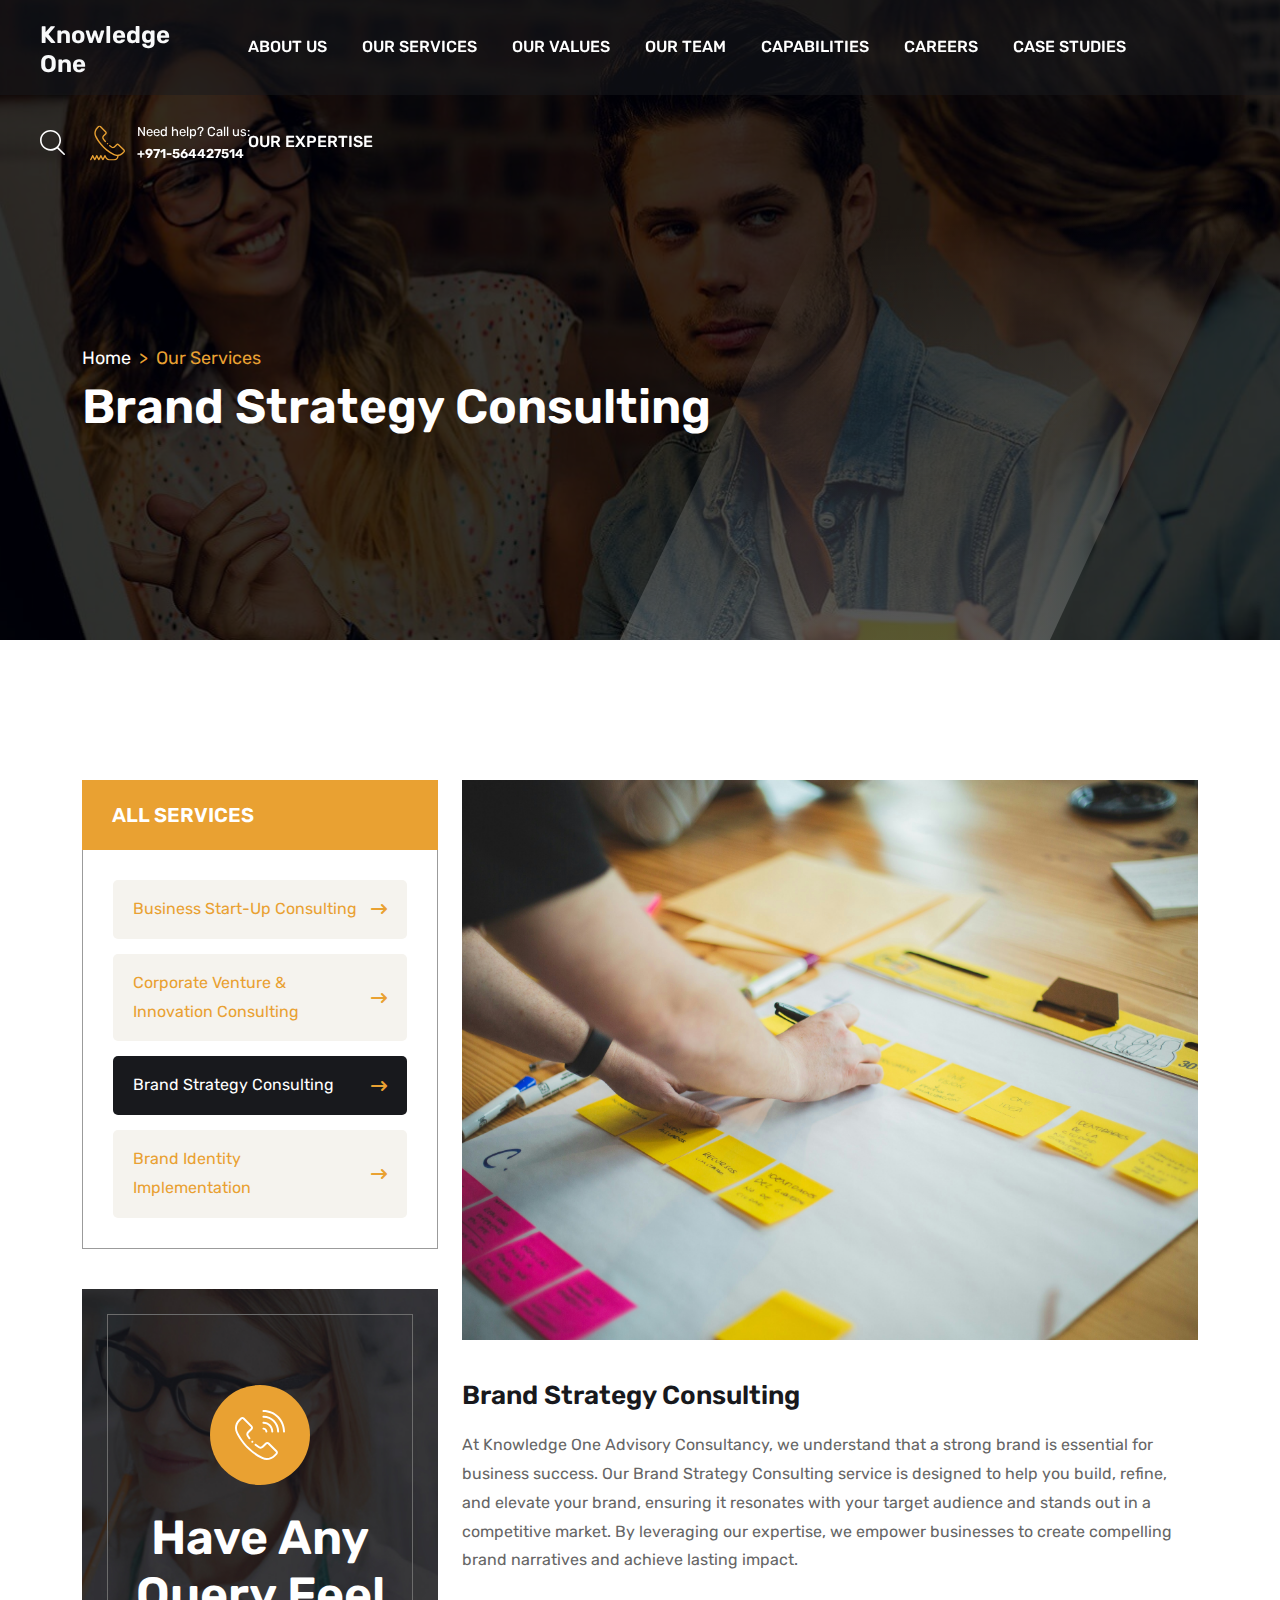
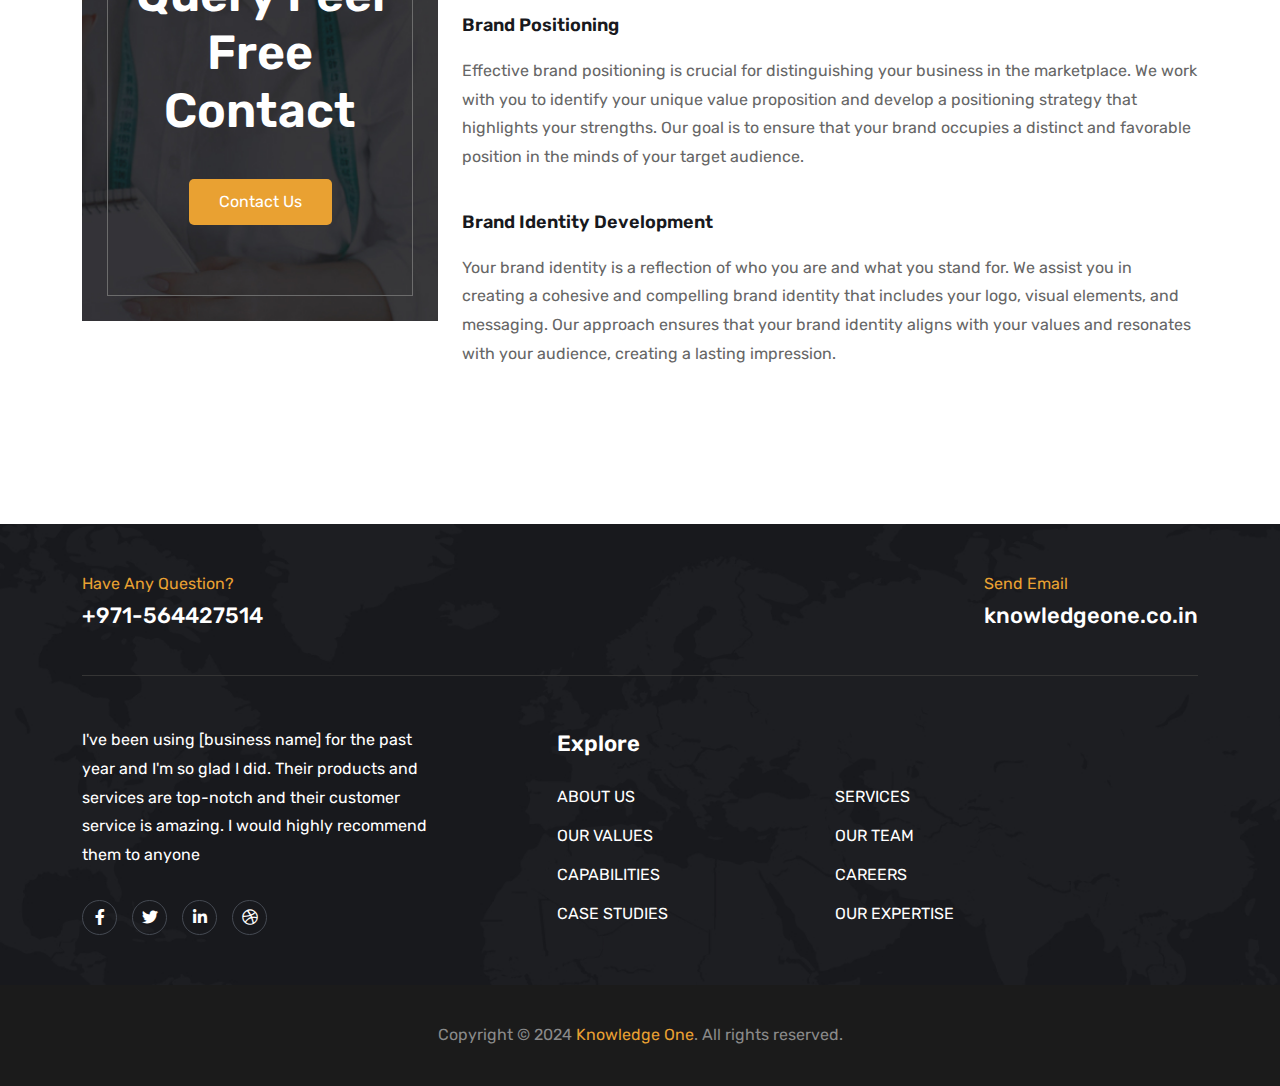
<file: brand-strategy.html>
<!DOCTYPE html>
<html class="no-js" lang="en">

<!-- Mirrored from bizmax-html.vercel.app/ by HTTrack Website Copier/3.x [XR&CO'2014], Sun, 07 Jul 2024 09:59:19 GMT -->
<!-- Added by HTTrack -->
<meta http-equiv="content-type" content="text/html;charset=utf-8" /><!-- /Added by HTTrack -->

<head>
  <!-- Meta Tags -->
  <meta charset="utf-8">
  <meta http-equiv="x-ua-compatible" content="ie=edge">
  <meta name="viewport" content="width=device-width, initial-scale=1">
  <meta name="author" content="Laralink">
  <!-- Favicon Icon -->
  <link rel="icon" href="assets/img/favicon.png">
  <!-- Site Title -->
  <title>Knowledge One Advisory Consultancy</title>
  <link href="https://fonts.googleapis.com/css2?family=Rubik:wght@400;500;600;700&amp;display=swap" rel="stylesheet">
  <link rel="stylesheet" href="assets/css/plugins/bootstrap.min.css">
  <link rel="stylesheet" href="assets/css/plugins/fontawesome.min.css">
  <link rel="stylesheet" href="assets/css/plugins/slick.css">
  <link rel="stylesheet" href="assets/css/plugins/animate.css">
  <link rel="stylesheet" href="assets/css/plugins/swiper.min.css">
  <link rel="stylesheet" href="assets/css/plugins/odometer.css">
  <link rel="stylesheet" href="assets/css/default.css">
  <link rel="stylesheet" href="assets/css/style.css">
</head>

<body>
  <!-- <div class="cs_preloader cs_accent_color cs_white_bg">
    <div class="cs_preloader bg-white d-flex justify-content-center align-items-center">
      <div class="cs_preloader_in">
        <img src="assets/img/favicon.png" alt="Logo">
      </div>
    </div>
  </div> -->
  <!-- Start Header Section -->
  <header class="cs_site_header cs_style_1 cs_sticky_header cs_site_header_full_width">
    <!-- <div class="cs_top_header">
      <div class="container">
        <div class="cs_top_header_in">
          <div class="cs_top_header_left">
            <ul class="cs_top_nav d-flex flex-wrap align-items-center cs_fs_12 text-white m-0 p-0">
              <li><b class="fw-medium text-white">Address:</b> 3517 W. Gray St. Utica, Pennsylvania 57867</li>
              <li><a href="mailto:info@company.com">info@company.com</a></li>
            </ul>
          </div>
          <div class="cs_top_header_right">
            <ul class="cs_top_nav d-flex flex-wrap align-items-center cs_fs_12 text-white m-0 p-0">
              <li><a href="#">Help</a></li>
              <li><a href="#">Support</a></li>
              <li><a href="contact.html">Contact</a></li>
            </ul>
          </div>
        </div>
      </div>
    </div> -->
    <div class="cs_main_header">
      <div class="container-fluid">
        <div class="cs_main_header_in">
          <div class="cs_main_header_left">
            <a class="cs_site_branding" href="index.html">
              <h4 class="mt-4 text-light">Knowledge One</h4>
            </a>
            <div class="cs_nav cs_primary_font fw-medium">
              <ul class="cs_nav_list fw-medium text-uppercase">
                <li>
                  <a href="AboutUs.html">About Us</a>
                </li>
                <li><a href="Services.html">Our Services</a></li>

                <li><a href="#">Our Values</a></li>
                <li><a href="#">Our Team</a></li>
                <li>
                  <a href="Capabilities.html">Capabilities</a>
                </li>
                <li><a href="#">Careers</a></li>
                <li><a href="#">Case Studies</a></li>
                <li><a href="#">Our Expertise</a></li>
              </ul>
            </div>
          </div>
          <div class="cs_main_header_right">
            <div class="cs_toolbox">
              <div class="cs_header_search_wrap position-relative">
                <span class="cs_header_search_btn d-flex">
                  <svg width="25" height="25" viewBox="0 0 25 25" fill="none" xmlns="http://www.w3.org/2000/svg">
                    <path
                      d="M24.7628 23.6399L18.3082 17.2884C19.9984 15.452 21.037 13.0234 21.037 10.3509C21.0362 4.63387 16.3273 0 10.5181 0C4.70891 0 0 4.63387 0 10.3509C0 16.0678 4.70891 20.7017 10.5181 20.7017C13.0281 20.7017 15.3301 19.8335 17.1384 18.3902L23.618 24.7667C23.9338 25.0777 24.4463 25.0777 24.7621 24.7667C25.0785 24.4557 25.0785 23.9509 24.7628 23.6399ZM10.5181 19.1092C5.60289 19.1092 1.61836 15.1879 1.61836 10.3509C1.61836 5.51376 5.60289 1.59254 10.5181 1.59254C15.4333 1.59254 19.4178 5.51376 19.4178 10.3509C19.4178 15.1879 15.4333 19.1092 10.5181 19.1092Z"
                      fill="currentColor" />
                  </svg>
                </span>
                <form
                  class="cs_header_search_form position-absolute bg-white cs_transition_3 cs_rounded_5 end-0 cs_pt_20 cs_pb_20 cs_pl_20 cs_pr_20">
                  <input type="text" placeholder="Type your keywork  ...">
                  <button class="cs_header_search_sumbit_btn">
                    <svg width="25" height="25" viewBox="0 0 25 25" fill="none" xmlns="http://www.w3.org/2000/svg">
                      <path
                        d="M24.7628 23.6399L18.3082 17.2884C19.9984 15.452 21.037 13.0234 21.037 10.3509C21.0362 4.63387 16.3273 0 10.5181 0C4.70891 0 0 4.63387 0 10.3509C0 16.0678 4.70891 20.7017 10.5181 20.7017C13.0281 20.7017 15.3301 19.8335 17.1384 18.3902L23.618 24.7667C23.9338 25.0777 24.4463 25.0777 24.7621 24.7667C25.0785 24.4557 25.0785 23.9509 24.7628 23.6399ZM10.5181 19.1092C5.60289 19.1092 1.61836 15.1879 1.61836 10.3509C1.61836 5.51376 5.60289 1.59254 10.5181 1.59254C15.4333 1.59254 19.4178 5.51376 19.4178 10.3509C19.4178 15.1879 15.4333 19.1092 10.5181 19.1092Z"
                        fill="currentColor" />
                    </svg>
                  </button>
                </form>
              </div>
              <div class="cs_header_contact">
                <div class="cs_header_contact_icon text-accent">
                  <svg width="35" height="36" viewBox="0 0 35 36" fill="none" xmlns="http://www.w3.org/2000/svg">
                    <g clip-path="url(#clip0_81_254)">
                      <path
                        d="M18.1846 18.6831C18.1846 19.0607 17.8786 19.3667 17.501 19.3667C17.1234 19.3667 16.8174 19.0607 16.8174 18.6831C16.8174 18.3055 17.1234 17.9995 17.501 17.9995C17.8786 17.9995 18.1846 18.3055 18.1846 18.6831Z"
                        fill="currentColor" />
                      <path
                        d="M28.9669 19.1887C28.2043 18.4264 26.9696 18.425 26.2069 19.1885L23.9057 21.4892C23.4576 21.9378 22.7657 22.0294 22.2608 21.7065C21.5959 21.282 20.9029 20.7818 20.2015 20.2197C19.9067 19.9837 19.4765 20.0312 19.2404 20.3257C19.0044 20.6205 19.0519 21.0507 19.3467 21.2868C20.0861 21.879 20.8188 22.408 21.5246 22.8588C22.566 23.5242 23.9743 23.3549 24.8726 22.4558L27.1741 20.1551C27.3989 19.93 27.7672 19.9225 28.0022 20.1575L33.4626 25.5697C33.6904 25.7974 33.6901 26.1683 33.4626 26.3961L32.0615 27.7975C30.0521 29.8061 26.8756 30.3396 24.3361 29.0944C13.2881 23.6775 7.80304 13.9181 6.38512 11.0561C5.12742 8.51667 5.64999 5.44317 7.68555 3.40761L9.05487 2.03722C9.28292 1.80944 9.65382 1.80944 9.88159 2.03695L15.2964 7.45176C15.5244 7.6798 15.5247 8.04937 15.2964 8.27741L12.9954 10.5787C12.0963 11.4777 11.927 12.8858 12.5925 13.9267C13.212 14.8965 13.9687 15.9037 14.8414 16.9206C15.0873 17.2068 15.5188 17.24 15.8056 16.994C16.0919 16.7481 16.125 16.3166 15.8791 16.0298C15.0478 15.0615 14.3298 14.1064 13.7444 13.1902C13.4219 12.6858 13.5135 11.9942 13.9623 11.5453L16.2633 9.24432C17.0257 8.48195 17.0259 7.24748 16.2633 6.48511L10.8482 1.07004C10.088 0.310076 8.85006 0.309809 8.08823 1.07031L6.71837 2.44096C4.26812 4.89149 3.64167 8.59731 5.15999 11.6628C6.62625 14.6225 12.2995 24.7154 23.7342 30.322C24.8373 30.8627 26.0344 31.1383 27.2555 31.1383C27.2694 31.1383 27.2833 31.1375 27.2972 31.1372C27.0993 32.8214 25.6641 34.1325 23.9278 34.1325H19.5117C18.218 34.1325 17.0551 33.4136 16.4767 32.2563L15.5648 30.4333C15.4489 30.2015 15.2123 30.0555 14.9533 30.0555C14.6945 30.0555 14.4577 30.2018 14.342 30.4333L12.9148 33.2876L11.4878 30.4333C11.3719 30.2015 11.1353 30.0555 10.8763 30.0555C10.6175 30.0555 10.3807 30.2018 10.265 30.4333L8.83778 33.2876L7.41078 30.4333C7.29489 30.2015 7.0583 30.0555 6.79928 30.0555C6.54053 30.0555 6.30368 30.2018 6.18805 30.4333L4.76079 33.2876L3.33379 30.4333C3.21789 30.2015 2.98131 30.0555 2.72229 30.0555C2.46354 30.0555 2.22668 30.2018 2.11106 30.4333L0.072297 34.5106C-0.0964651 34.8481 0.0402536 35.2588 0.378045 35.4276C0.717171 35.5971 1.12706 35.4583 1.29529 35.1218L2.72229 32.2678L4.14929 35.1218C4.26518 35.3536 4.50177 35.4996 4.76079 35.4996C5.0198 35.4996 5.25639 35.3533 5.37228 35.1218L6.79928 32.2678L8.22628 35.1218C8.34217 35.3536 8.57876 35.4996 8.83778 35.4996C9.0968 35.4996 9.33339 35.3533 9.44928 35.1218L10.8763 32.2678L12.3033 35.1218C12.4192 35.3536 12.6558 35.4996 12.9148 35.4996C13.1738 35.4996 13.4104 35.3533 13.5263 35.1218L14.9535 32.2675L15.2537 32.8678C16.0649 34.4913 17.6965 35.4996 19.5117 35.4996H23.9278C26.4609 35.4996 28.5376 33.5111 28.6801 31.013C30.3435 30.7222 31.846 29.9457 33.0282 28.7641L34.4298 27.3622C35.19 26.6012 35.1898 25.3632 34.4274 24.6006L28.9669 19.1887Z"
                        fill="currentColor" />
                    </g>
                    <defs>
                      <clipPath id="clip0_81_254">
                        <rect width="35" height="35" fill="white" transform="translate(0 0.5)" />
                      </clipPath>
                    </defs>
                  </svg>
                </div>
                <div class="cs_header_contact_right">
                  <h3 class="text-white fw-normal cs_mb_6 cs_fs_13">Need help? Call us:</h3>
                  <h3 class="text-white m-0 cs_fs_13">+971-564427514</h3>
                </div>
              </div>
            </div>
          </div>
        </div>
      </div>
    </div>
  </header>

  <section class="cs_page_header position-relative background-filled d-flex align-items-center justify-content-between"
    data-src="assets/img/page_header_1.jpeg">
    <div class="container position-relative z-index-1">
      <nav aria-label="breadcrumb">
        <ol class="breadcrumb text-white cs_fs_18 cs_mb_5">
          <li class="breadcrumb-item"><a href="index.html">Home</a></li>
          <li class="breadcrumb-item active"><a href="Services.html">Our Services</a></li>
        </ol>
      </nav>
      <h1 class="cs_fs_48 cs_fs_lg_36 text-white m-0">Brand Strategy Consulting</h1>
    </div>
    <div class="position-absolute end-0 bottom-0">
      <svg width="660" height="497" viewBox="0 0 660 497" fill="none" xmlns="http://www.w3.org/2000/svg">
        <path d="M240 0H660L430 497H0L240 0Z" fill="url(#paint0_linear_81_9510)" />
        <defs>
          <linearGradient id="paint0_linear_81_9510" x1="330" y1="78.2497" x2="375.052" y2="780.743"
            gradientUnits="userSpaceOnUse">
            <stop stop-color="white" stop-opacity="0" offset="none" />
            <stop offset="0.9999" stop-color="#D9D9D9" stop-opacity="0.35" />
            <stop offset="1" stop-color="#222121" stop-opacity="0" />
            <stop offset="1" stop-color="#222121" stop-opacity="0" />
          </linearGradient>
        </defs>
      </svg>
    </div>
  </section>
  <!-- End Header Section -->

  <section class="cs_pt_140 cs_pt_lg_80 cs_pb_115 cs_pb_lg_55">
    <div class="container">
      <div class="row">
        <div class="col-xl-4 col-lg-5 cs_mb_lg_60">
          <div class="cs_service_list cs_mb_40">
            <h2 class="cs_fs_20 text-white text-uppercase bg-accent cs_pl_30 cs_pr_30 cs_pt_23 cs_pb_23 m-0">All
              Services
            </h2>
            <ul class="m-0 cs_pl_30 cs_pr_30 cs_pt_30 cs_pb_30">
              <li><a href="business-startup.html">Business Start-Up Consulting<i
                    class="fa-solid fa-arrow-right-long"></i></a></li>
              <li><a href="corporate.html" >Corporate Venture & Innovation Consulting<i
                    class="fa-solid fa-arrow-right-long"></i></a>
              </li>
              <li><a href="brand-strategy.html" class="active">Brand Strategy Consulting<i
                    class="fa-solid fa-arrow-right-long"></i></a></li>
              <li><a href="brand-identity.html">Brand Identity Implementation<i
                    class="fa-solid fa-arrow-right-long"></i></a></li>


            </ul>
          </div>

          <!-- Contact Us Start -->
          <div class="cs_quick_contact_card background-filled cs_mb_40 text-center"
            data-src="assets/img/service-list-card.jpeg">
            <div class="cs_quick_contact_card_in">
              <div
                class="cs_quick_contact_card_icon cs_height_100 cs_width_100 bg-accent d-flex align-items-center justify-content-center rounded-circle cs_mb_24">
                <svg width="50" height="50" viewBox="0 0 50 50" fill="none" xmlns="http://www.w3.org/2000/svg">
                  <g clip-path="url(#clip0_81_8759)">
                    <path
                      d="M28.4609 0C27.9215 0 27.4844 0.437164 27.4844 0.976561C27.4844 1.51596 27.9215 1.95312 28.4609 1.95312C39.2607 1.95312 48.0467 10.7395 48.0467 21.5389C48.0467 22.0783 48.4843 22.5155 49.0233 22.5155C49.5627 22.5155 49.9998 22.0783 49.9998 21.5389C49.9998 9.66261 40.3376 0 28.4609 0Z"
                      fill="white" />
                    <path
                      d="M43.1486 22.5157C43.688 22.5157 44.1252 22.0782 44.1252 21.5392C44.1252 12.9016 37.0982 5.87451 28.4609 5.87451C27.9215 5.87451 27.4844 6.31206 27.4844 6.85107C27.4844 7.39047 27.9215 7.82763 28.4609 7.82763C36.0213 7.82763 42.1721 13.9784 42.1721 21.5392C42.1721 22.0782 42.6092 22.5157 43.1486 22.5157Z"
                      fill="white" />
                    <path
                      d="M36.2963 21.5395C36.2963 22.0785 36.7335 22.516 37.2729 22.516C37.8123 22.516 38.2494 22.0785 38.2494 21.5395C38.2494 16.1421 33.8583 11.751 28.4609 11.751C27.9215 11.751 27.4844 12.1881 27.4844 12.7272C27.4844 13.2666 27.9215 13.7037 28.4609 13.7037C32.7815 13.7037 36.2963 17.2186 36.2963 21.5395Z"
                      fill="white" />
                    <path
                      d="M27.4844 18.602C27.4844 19.1411 27.9215 19.5782 28.4609 19.5782C29.542 19.5782 30.4217 20.4579 30.4217 21.5394C30.4217 22.0784 30.8589 22.5159 31.3982 22.5159C31.9373 22.5159 32.3748 22.0784 32.3748 21.5394C32.3748 19.381 30.6189 17.6255 28.4609 17.6255C27.9215 17.6255 27.4844 18.0627 27.4844 18.602Z"
                      fill="white" />
                    <path
                      d="M18.3047 31.707C18.3047 32.2464 17.8675 32.6836 17.3281 32.6836C16.7887 32.6836 16.3516 32.2464 16.3516 31.707C16.3516 31.168 16.7887 30.7305 17.3281 30.7305C17.8675 30.7305 18.3047 31.168 18.3047 31.707Z"
                      fill="white" />
                    <path
                      d="M26.7609 48.8141C31.2077 50.9935 36.5574 50.0867 40.0738 46.5703L42.0929 44.5512C43.1893 43.456 43.1897 41.6818 42.0933 40.5858L34.2915 32.7848C33.1971 31.6888 31.4225 31.6873 30.3269 32.7844L27.0119 36.0998C26.3627 36.749 25.3606 36.8814 24.6297 36.4149C23.438 35.6531 22.2787 34.8131 21.1842 33.9181C20.7665 33.5767 20.1516 33.6385 19.8102 34.0558C19.4688 34.4736 19.5306 35.0889 19.9479 35.4299C21.1011 36.3729 22.3222 37.2579 23.5783 38.0605C25.0756 39.0169 27.1004 38.7731 28.3929 37.4807L31.7086 34.1649C32.0401 33.8331 32.5772 33.8323 32.9102 34.1653L40.7124 41.9668C41.0447 42.2994 41.0454 42.8373 40.7124 43.1695L38.6929 45.1894C35.7636 48.1187 31.3142 48.8706 27.6204 47.0605C14.0885 40.4249 6.72617 29.9032 2.93284 22.2448C1.11819 18.5823 1.8716 14.1496 4.80776 11.2142L6.78301 9.23937C7.11413 8.90749 7.65162 8.90635 7.98426 9.23975L15.7872 17.0423C16.1176 17.3723 16.121 17.9102 15.7864 18.2439L12.4715 21.5593C11.1791 22.8517 10.9353 24.8766 11.8916 26.3742C12.4551 27.2558 13.0624 28.1255 13.6971 28.959C14.0237 29.3882 14.6363 29.471 15.0655 29.1444C15.4946 28.8179 15.5778 28.2053 15.2509 27.7757C14.6489 26.9849 14.0721 26.1594 13.5373 25.3229C13.0708 24.5916 13.2031 23.5895 13.8524 22.9402L17.167 19.6256C18.2629 18.5312 18.2641 16.7562 17.1677 15.661L9.36556 7.85921C8.2715 6.76325 6.49653 6.76173 5.40133 7.85883L3.42685 9.83332C-0.102507 13.3615 -1.0043 18.6979 1.18266 23.1119C5.11065 31.0415 12.7362 41.937 26.7609 48.8141Z"
                      fill="white" />
                  </g>
                  <defs>
                    <clipPath id="clip0_81_8759">
                      <rect width="50" height="50" fill="white" />
                    </clipPath>
                  </defs>
                </svg>
              </div>
              <h2 class="cs_fs_48 cs_fs_lg_36 text-white cs_mb_40">Have Any Query Feel Free Contact</h2>
              <a href="#"
                class="cs_btn cs_style_1 cs_fs_16 cs_rounded_5 cs_pl_30 cs_pr_30 cs_pt_10 cs_pb_10 overflow-hidden"><span>Contact
                  Us</span></a>
            </div>
          </div>

          <!-- Contact Us End -->
        </div>
        <div class="col-xl-8 col-lg-7">
          <img src="assets/img/brand-strategy.jpg" style="height: 35rem; width: 100vw; object-fit: cover;" alt="Thumb"
            class="cs_mb_40">
          <h2 class="cs_fs_26 cs_mb_20">Brand Strategy Consulting</h2>
          <p class="cs_mb_40">At Knowledge One Advisory Consultancy, we understand that a strong brand is essential for business success. Our Brand
          Strategy Consulting service is designed to help you build, refine, and elevate your brand, ensuring it resonates with
          your target audience and stands out in a competitive market. By leveraging our expertise, we empower businesses to
          create compelling brand narratives and achieve lasting impact.</p>
          <h5>Brand Positioning</h5>
          <p class="cs_mb_40">Effective brand positioning is crucial for distinguishing your business in the marketplace. We work with you to identify
          your unique value proposition and develop a positioning strategy that highlights your strengths. Our goal is to ensure
          that your brand occupies a distinct and favorable position in the minds of your target audience.</p>
          <h5>Brand Identity Development</h5>
          <p class="cs_mb_40">Your brand identity is a reflection of who you are and what you stand for. We assist you in creating a cohesive and
          compelling brand identity that includes your logo, visual elements, and messaging. Our approach ensures that your brand
          identity aligns with your values and resonates with your audience, creating a lasting impression.</p>

        </div>
      </div>
    </div>
  </section>





  <!-- Start Footer -->
  <footer class="cs_footer background-filled text-white" data-src="assets/img/footer_bg.jpeg">
    <div class="container">
      <div
        class="cs_footer_top d-flex justify-content-between align-items-start align-items-md-center cs_pt_46 cs_pb_46 cs_column_gap_15 cs_row_gap_15 flex-md-row  flex-column">
        <div class="cs_footer_contact_info">
          <h3 class="text-accent fw-normal cs_mb_4 cs_fs_16 cs_lh_lg">Have Any Question?</h3>
          <h2 class="text-white fw-medium m-0 cs_fs_22">+971-564427514</h2>
        </div>
        <div class="cs_footer_logo wow zoomIn" data-wow-duration="0.8s" data-wow-delay="0.2s">
          <h4 class="text-light">Knowledge One</h4>
        </div>
        <div class="cs_footer_contact_info">
          <h3 class="text-accent fw-normal cs_mb_4 cs_fs_16 cs_lh_lg">Send Email</h3>
          <h2 class="text-white fw-medium m-0 cs_fs_22"><a href="mailto:knowledgeone.co.in">knowledgeone.co.in</a>
          </h2>
        </div>
      </div>
      <div class="cs_footer_main cs_pt_30 cs_pb_30">
        <div class="row">
          <div class="col-lg-4">
            <div class="cs_footer_item cs_pt_20 cs_pb_20">
              <div class="cs_text_widget">
                <p>I've been using [business name] for the past year and I'm so glad I did. Their products and services
                  are top-notch and their customer service is amazing. I would highly recommend them to anyone</p>
              </div>
              <div class="cs_social_btns d-flex flex-wrap cs_column_gap_15 cs_row_gap_15 cs_transition_5">
                <a href="#"
                  class="d-flex align-items-center justify-content-center cs_height_35 cs_width_35 text-white rounded-circle"><i
                    class="fa-brands fa-facebook-f"></i></a>
                <a href="#"
                  class="d-flex align-items-center justify-content-center cs_height_35 cs_width_35 text-white rounded-circle"><i
                    class="fa-brands fa-twitter"></i></a>
                <a href="#"
                  class="d-flex align-items-center justify-content-center cs_height_35 cs_width_35 text-white rounded-circle"><i
                    class="fa-brands fa-linkedin-in"></i></a>
                <a href="#"
                  class="d-flex align-items-center justify-content-center cs_height_35 cs_width_35 text-white rounded-circle"><i
                    class="fa-brands fa-dribbble"></i></a>
              </div>
            </div>
          </div>
          <div class="col-lg-6 offset-lg-1">
            <div class="cs_footer_item cs_pt_20 cs_pb_20">
              <h2 class="cs_widget_title text-white cs_fs_22 cs_mb_22">Explore</h2>
              <ul class="cs_menu_widget text-uppercase">
                <li><a href="AboutUs.html">About Us</a></li>
                <li><a href="Services.html">Services</a></li>
                <li><a href="#">Our Values</a></li>
                <li><a href="#">Our Team</a></li>
                <li><a href="Capabilities.html">Capabilities</a></li>
                <li><a href="#">Careers</a></li>
                <li><a href="#">Case Studies</a></li>
                <li><a href="#">Our Expertise</a></li>
              </ul>
            </div>
          </div>

        </div>
      </div>
    </div>
    <div class="cs_copyright text-center cs_fs_124 cs_lh_lg cs_pt_36 cs_pb_36">
      <div class="container">
        <p class="m-0">Copyright © 2024 <a href="index.html">Knowledge One</a>. All rights reserved.</p>
      </div>
    </div>
  </footer>
  <!-- End Footer -->
  <!-- Script -->
  <script src="assets/js/plugins/jquery-3.6.0.min.js"></script>
  <script src="assets/js/plugins/isotope.pkg.min.js"></script>
  <script src="assets/js/plugins/jquery.slick.min.js"></script>
  <script src="assets/js/plugins/odometer.js"></script>
  <script src="assets/js/plugins/ripples.min.js"></script>
  <script src="assets/js/plugins/wow.min.js"></script>
  <script src="assets/js/plugins/swiper.min.js"></script>
  <script src="assets/js/main.js"></script>
</body>

</html>
</file>
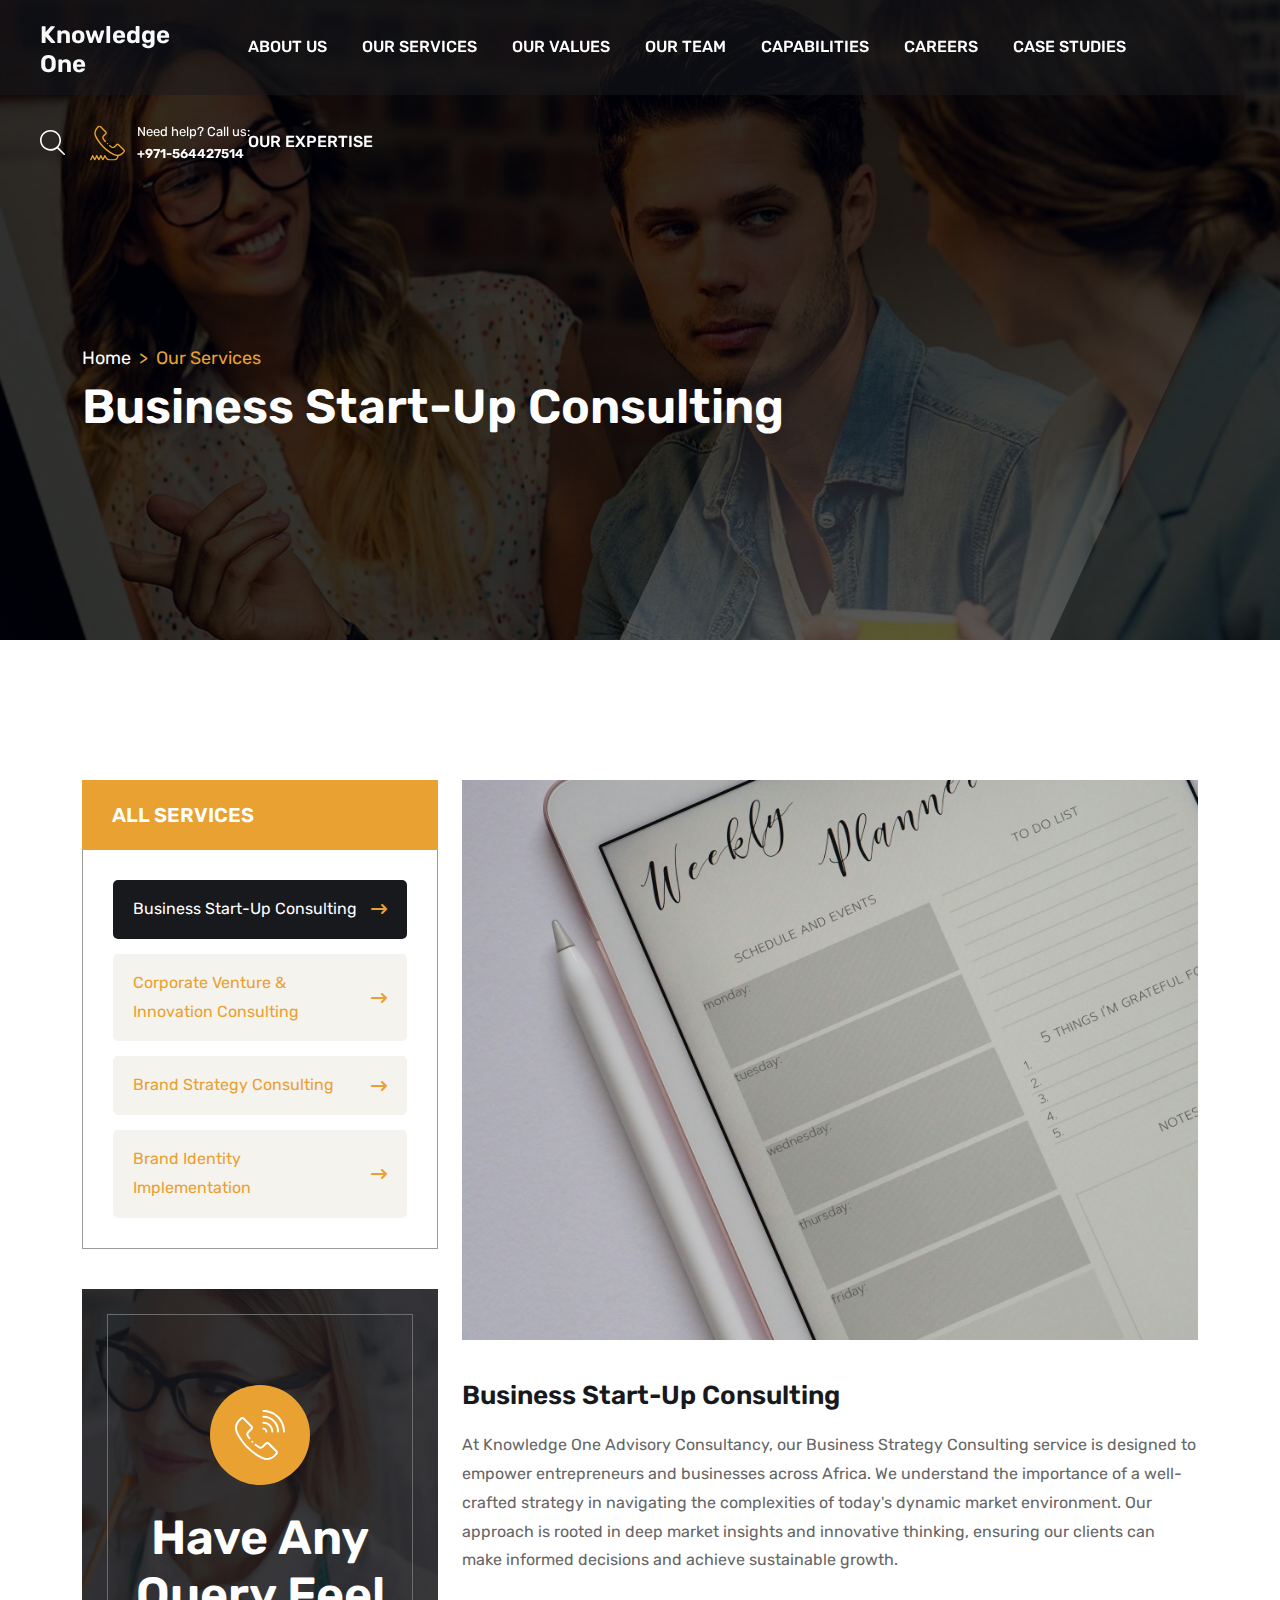
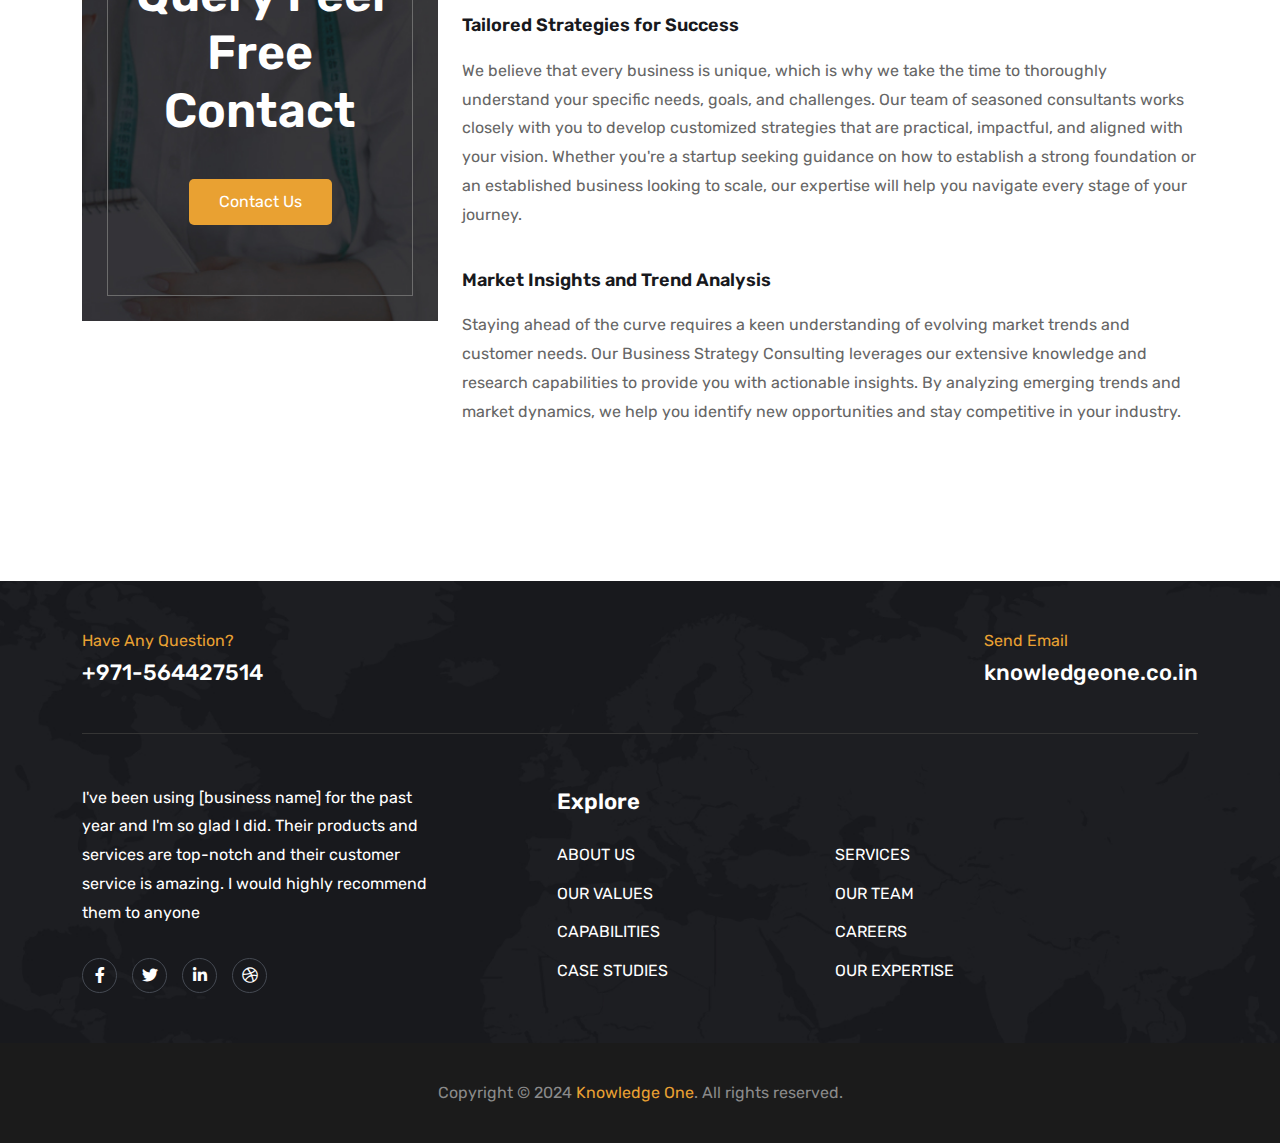
<file: business-startup.html>
<!DOCTYPE html>
<html class="no-js" lang="en">

<!-- Mirrored from bizmax-html.vercel.app/ by HTTrack Website Copier/3.x [XR&CO'2014], Sun, 07 Jul 2024 09:59:19 GMT -->
<!-- Added by HTTrack -->
<meta http-equiv="content-type" content="text/html;charset=utf-8" /><!-- /Added by HTTrack -->

<head>
  <!-- Meta Tags -->
  <meta charset="utf-8">
  <meta http-equiv="x-ua-compatible" content="ie=edge">
  <meta name="viewport" content="width=device-width, initial-scale=1">
  <meta name="author" content="Laralink">
  <!-- Favicon Icon -->
  <link rel="icon" href="assets/img/favicon.png">
  <!-- Site Title -->
  <title>Knowledge One Advisory Consultancy</title>
  <link href="https://fonts.googleapis.com/css2?family=Rubik:wght@400;500;600;700&amp;display=swap" rel="stylesheet">
  <link rel="stylesheet" href="assets/css/plugins/bootstrap.min.css">
  <link rel="stylesheet" href="assets/css/plugins/fontawesome.min.css">
  <link rel="stylesheet" href="assets/css/plugins/slick.css">
  <link rel="stylesheet" href="assets/css/plugins/animate.css">
  <link rel="stylesheet" href="assets/css/plugins/swiper.min.css">
  <link rel="stylesheet" href="assets/css/plugins/odometer.css">
  <link rel="stylesheet" href="assets/css/default.css">
  <link rel="stylesheet" href="assets/css/style.css">
</head>

<body>
  <!-- <div class="cs_preloader cs_accent_color cs_white_bg">
    <div class="cs_preloader bg-white d-flex justify-content-center align-items-center">
      <div class="cs_preloader_in">
        <img src="assets/img/favicon.png" alt="Logo">
      </div>
    </div>
  </div> -->
  <!-- Start Header Section -->
  <header class="cs_site_header cs_style_1 cs_sticky_header cs_site_header_full_width">
    <!-- <div class="cs_top_header">
      <div class="container">
        <div class="cs_top_header_in">
          <div class="cs_top_header_left">
            <ul class="cs_top_nav d-flex flex-wrap align-items-center cs_fs_12 text-white m-0 p-0">
              <li><b class="fw-medium text-white">Address:</b> 3517 W. Gray St. Utica, Pennsylvania 57867</li>
              <li><a href="mailto:info@company.com">info@company.com</a></li>
            </ul>
          </div>
          <div class="cs_top_header_right">
            <ul class="cs_top_nav d-flex flex-wrap align-items-center cs_fs_12 text-white m-0 p-0">
              <li><a href="#">Help</a></li>
              <li><a href="#">Support</a></li>
              <li><a href="#">Contact</a></li>
            </ul>
          </div>
        </div>
      </div>
    </div> -->
    <div class="cs_main_header">
      <div class="container-fluid">
        <div class="cs_main_header_in">
          <div class="cs_main_header_left">
            <a class="cs_site_branding" href="index.html">
              <h4 class="mt-4 text-light">Knowledge One</h4>
            </a>
            <div class="cs_nav cs_primary_font fw-medium">
              <ul class="cs_nav_list fw-medium text-uppercase">
                <li>
                  <a href="AboutUs.html">About Us</a>
                </li>
                <li><a href="Services.html">Our Services</a></li>

                <li><a href="#">Our Values</a></li>
                <li><a href="#">Our Team</a></li>
                <li>
                  <a href="Capabilities.html">Capabilities</a>
                </li>
                <li><a href="#">Careers</a></li>
                <li><a href="#">Case Studies</a></li>
                <li><a href="#">Our Expertise</a></li>
              </ul>
            </div>
          </div>
          <div class="cs_main_header_right">
            <div class="cs_toolbox">
              <div class="cs_header_search_wrap position-relative">
                <span class="cs_header_search_btn d-flex">
                  <svg width="25" height="25" viewBox="0 0 25 25" fill="none" xmlns="http://www.w3.org/2000/svg">
                    <path
                      d="M24.7628 23.6399L18.3082 17.2884C19.9984 15.452 21.037 13.0234 21.037 10.3509C21.0362 4.63387 16.3273 0 10.5181 0C4.70891 0 0 4.63387 0 10.3509C0 16.0678 4.70891 20.7017 10.5181 20.7017C13.0281 20.7017 15.3301 19.8335 17.1384 18.3902L23.618 24.7667C23.9338 25.0777 24.4463 25.0777 24.7621 24.7667C25.0785 24.4557 25.0785 23.9509 24.7628 23.6399ZM10.5181 19.1092C5.60289 19.1092 1.61836 15.1879 1.61836 10.3509C1.61836 5.51376 5.60289 1.59254 10.5181 1.59254C15.4333 1.59254 19.4178 5.51376 19.4178 10.3509C19.4178 15.1879 15.4333 19.1092 10.5181 19.1092Z"
                      fill="currentColor" />
                  </svg>
                </span>
                <form
                  class="cs_header_search_form position-absolute bg-white cs_transition_3 cs_rounded_5 end-0 cs_pt_20 cs_pb_20 cs_pl_20 cs_pr_20">
                  <input type="text" placeholder="Type your keywork  ...">
                  <button class="cs_header_search_sumbit_btn">
                    <svg width="25" height="25" viewBox="0 0 25 25" fill="none" xmlns="http://www.w3.org/2000/svg">
                      <path
                        d="M24.7628 23.6399L18.3082 17.2884C19.9984 15.452 21.037 13.0234 21.037 10.3509C21.0362 4.63387 16.3273 0 10.5181 0C4.70891 0 0 4.63387 0 10.3509C0 16.0678 4.70891 20.7017 10.5181 20.7017C13.0281 20.7017 15.3301 19.8335 17.1384 18.3902L23.618 24.7667C23.9338 25.0777 24.4463 25.0777 24.7621 24.7667C25.0785 24.4557 25.0785 23.9509 24.7628 23.6399ZM10.5181 19.1092C5.60289 19.1092 1.61836 15.1879 1.61836 10.3509C1.61836 5.51376 5.60289 1.59254 10.5181 1.59254C15.4333 1.59254 19.4178 5.51376 19.4178 10.3509C19.4178 15.1879 15.4333 19.1092 10.5181 19.1092Z"
                        fill="currentColor" />
                    </svg>
                  </button>
                </form>
              </div>
              <div class="cs_header_contact">
                <div class="cs_header_contact_icon text-accent">
                  <svg width="35" height="36" viewBox="0 0 35 36" fill="none" xmlns="http://www.w3.org/2000/svg">
                    <g clip-path="url(#clip0_81_254)">
                      <path
                        d="M18.1846 18.6831C18.1846 19.0607 17.8786 19.3667 17.501 19.3667C17.1234 19.3667 16.8174 19.0607 16.8174 18.6831C16.8174 18.3055 17.1234 17.9995 17.501 17.9995C17.8786 17.9995 18.1846 18.3055 18.1846 18.6831Z"
                        fill="currentColor" />
                      <path
                        d="M28.9669 19.1887C28.2043 18.4264 26.9696 18.425 26.2069 19.1885L23.9057 21.4892C23.4576 21.9378 22.7657 22.0294 22.2608 21.7065C21.5959 21.282 20.9029 20.7818 20.2015 20.2197C19.9067 19.9837 19.4765 20.0312 19.2404 20.3257C19.0044 20.6205 19.0519 21.0507 19.3467 21.2868C20.0861 21.879 20.8188 22.408 21.5246 22.8588C22.566 23.5242 23.9743 23.3549 24.8726 22.4558L27.1741 20.1551C27.3989 19.93 27.7672 19.9225 28.0022 20.1575L33.4626 25.5697C33.6904 25.7974 33.6901 26.1683 33.4626 26.3961L32.0615 27.7975C30.0521 29.8061 26.8756 30.3396 24.3361 29.0944C13.2881 23.6775 7.80304 13.9181 6.38512 11.0561C5.12742 8.51667 5.64999 5.44317 7.68555 3.40761L9.05487 2.03722C9.28292 1.80944 9.65382 1.80944 9.88159 2.03695L15.2964 7.45176C15.5244 7.6798 15.5247 8.04937 15.2964 8.27741L12.9954 10.5787C12.0963 11.4777 11.927 12.8858 12.5925 13.9267C13.212 14.8965 13.9687 15.9037 14.8414 16.9206C15.0873 17.2068 15.5188 17.24 15.8056 16.994C16.0919 16.7481 16.125 16.3166 15.8791 16.0298C15.0478 15.0615 14.3298 14.1064 13.7444 13.1902C13.4219 12.6858 13.5135 11.9942 13.9623 11.5453L16.2633 9.24432C17.0257 8.48195 17.0259 7.24748 16.2633 6.48511L10.8482 1.07004C10.088 0.310076 8.85006 0.309809 8.08823 1.07031L6.71837 2.44096C4.26812 4.89149 3.64167 8.59731 5.15999 11.6628C6.62625 14.6225 12.2995 24.7154 23.7342 30.322C24.8373 30.8627 26.0344 31.1383 27.2555 31.1383C27.2694 31.1383 27.2833 31.1375 27.2972 31.1372C27.0993 32.8214 25.6641 34.1325 23.9278 34.1325H19.5117C18.218 34.1325 17.0551 33.4136 16.4767 32.2563L15.5648 30.4333C15.4489 30.2015 15.2123 30.0555 14.9533 30.0555C14.6945 30.0555 14.4577 30.2018 14.342 30.4333L12.9148 33.2876L11.4878 30.4333C11.3719 30.2015 11.1353 30.0555 10.8763 30.0555C10.6175 30.0555 10.3807 30.2018 10.265 30.4333L8.83778 33.2876L7.41078 30.4333C7.29489 30.2015 7.0583 30.0555 6.79928 30.0555C6.54053 30.0555 6.30368 30.2018 6.18805 30.4333L4.76079 33.2876L3.33379 30.4333C3.21789 30.2015 2.98131 30.0555 2.72229 30.0555C2.46354 30.0555 2.22668 30.2018 2.11106 30.4333L0.072297 34.5106C-0.0964651 34.8481 0.0402536 35.2588 0.378045 35.4276C0.717171 35.5971 1.12706 35.4583 1.29529 35.1218L2.72229 32.2678L4.14929 35.1218C4.26518 35.3536 4.50177 35.4996 4.76079 35.4996C5.0198 35.4996 5.25639 35.3533 5.37228 35.1218L6.79928 32.2678L8.22628 35.1218C8.34217 35.3536 8.57876 35.4996 8.83778 35.4996C9.0968 35.4996 9.33339 35.3533 9.44928 35.1218L10.8763 32.2678L12.3033 35.1218C12.4192 35.3536 12.6558 35.4996 12.9148 35.4996C13.1738 35.4996 13.4104 35.3533 13.5263 35.1218L14.9535 32.2675L15.2537 32.8678C16.0649 34.4913 17.6965 35.4996 19.5117 35.4996H23.9278C26.4609 35.4996 28.5376 33.5111 28.6801 31.013C30.3435 30.7222 31.846 29.9457 33.0282 28.7641L34.4298 27.3622C35.19 26.6012 35.1898 25.3632 34.4274 24.6006L28.9669 19.1887Z"
                        fill="currentColor" />
                    </g>
                    <defs>
                      <clipPath id="clip0_81_254">
                        <rect width="35" height="35" fill="white" transform="translate(0 0.5)" />
                      </clipPath>
                    </defs>
                  </svg>
                </div>
                <div class="cs_header_contact_right">
                  <h3 class="text-white fw-normal cs_mb_6 cs_fs_13">Need help? Call us:</h3>
                  <h3 class="text-white m-0 cs_fs_13">+971-564427514</h3>
                </div>
              </div>
            </div>
          </div>
        </div>
      </div>
    </div>
  </header>

  <section class="cs_page_header position-relative background-filled d-flex align-items-center justify-content-between"
    data-src="assets/img/page_header_1.jpeg">
    <div class="container position-relative z-index-1">
      <nav aria-label="breadcrumb">
        <ol class="breadcrumb text-white cs_fs_18 cs_mb_5">
          <li class="breadcrumb-item"><a href="index.html">Home</a></li>
          <li class="breadcrumb-item active"><a href="Services.html">Our Services</a></li>
        </ol>
      </nav>
      <h1 class="cs_fs_48 cs_fs_lg_36 text-white m-0">Business Start-Up Consulting</h1>
    </div>
    <div class="position-absolute end-0 bottom-0">
      <svg width="660" height="497" viewBox="0 0 660 497" fill="none" xmlns="http://www.w3.org/2000/svg">
        <path d="M240 0H660L430 497H0L240 0Z" fill="url(#paint0_linear_81_9510)" />
        <defs>
          <linearGradient id="paint0_linear_81_9510" x1="330" y1="78.2497" x2="375.052" y2="780.743"
            gradientUnits="userSpaceOnUse">
            <stop stop-color="white" stop-opacity="0" offset="none" />
            <stop offset="0.9999" stop-color="#D9D9D9" stop-opacity="0.35" />
            <stop offset="1" stop-color="#222121" stop-opacity="0" />
            <stop offset="1" stop-color="#222121" stop-opacity="0" />
          </linearGradient>
        </defs>
      </svg>
    </div>
  </section>
  <!-- End Header Section -->

  <section class="cs_pt_140 cs_pt_lg_80 cs_pb_115 cs_pb_lg_55">
    <div class="container">
      <div class="row">
        <div class="col-xl-4 col-lg-5 cs_mb_lg_60">
          <div class="cs_service_list cs_mb_40">
            <h2 class="cs_fs_20 text-white text-uppercase bg-accent cs_pl_30 cs_pr_30 cs_pt_23 cs_pb_23 m-0">All
              Services
            </h2>
          <ul class="m-0 cs_pl_30 cs_pr_30 cs_pt_30 cs_pb_30">
            <li><a href="business-startup.html" class="active">Business Start-Up Consulting<i class="fa-solid fa-arrow-right-long"></i></a></li>
            <li><a href="corporate.html">Corporate Venture & Innovation Consulting<i class="fa-solid fa-arrow-right-long"></i></a>
            </li>
            <li><a href="brand-strategy.html">Brand Strategy Consulting<i class="fa-solid fa-arrow-right-long"></i></a></li>
            <li><a href="brand-identity.html">Brand Identity Implementation<i class="fa-solid fa-arrow-right-long"></i></a></li>
          
          
          </ul>
          </div>

          <!-- Contact Us Start -->
          <div class="cs_quick_contact_card background-filled cs_mb_40 text-center"
            data-src="assets/img/service-list-card.jpeg">
            <div class="cs_quick_contact_card_in">
              <div
                class="cs_quick_contact_card_icon cs_height_100 cs_width_100 bg-accent d-flex align-items-center justify-content-center rounded-circle cs_mb_24">
                <svg width="50" height="50" viewBox="0 0 50 50" fill="none" xmlns="http://www.w3.org/2000/svg">
                  <g clip-path="url(#clip0_81_8759)">
                    <path
                      d="M28.4609 0C27.9215 0 27.4844 0.437164 27.4844 0.976561C27.4844 1.51596 27.9215 1.95312 28.4609 1.95312C39.2607 1.95312 48.0467 10.7395 48.0467 21.5389C48.0467 22.0783 48.4843 22.5155 49.0233 22.5155C49.5627 22.5155 49.9998 22.0783 49.9998 21.5389C49.9998 9.66261 40.3376 0 28.4609 0Z"
                      fill="white" />
                    <path
                      d="M43.1486 22.5157C43.688 22.5157 44.1252 22.0782 44.1252 21.5392C44.1252 12.9016 37.0982 5.87451 28.4609 5.87451C27.9215 5.87451 27.4844 6.31206 27.4844 6.85107C27.4844 7.39047 27.9215 7.82763 28.4609 7.82763C36.0213 7.82763 42.1721 13.9784 42.1721 21.5392C42.1721 22.0782 42.6092 22.5157 43.1486 22.5157Z"
                      fill="white" />
                    <path
                      d="M36.2963 21.5395C36.2963 22.0785 36.7335 22.516 37.2729 22.516C37.8123 22.516 38.2494 22.0785 38.2494 21.5395C38.2494 16.1421 33.8583 11.751 28.4609 11.751C27.9215 11.751 27.4844 12.1881 27.4844 12.7272C27.4844 13.2666 27.9215 13.7037 28.4609 13.7037C32.7815 13.7037 36.2963 17.2186 36.2963 21.5395Z"
                      fill="white" />
                    <path
                      d="M27.4844 18.602C27.4844 19.1411 27.9215 19.5782 28.4609 19.5782C29.542 19.5782 30.4217 20.4579 30.4217 21.5394C30.4217 22.0784 30.8589 22.5159 31.3982 22.5159C31.9373 22.5159 32.3748 22.0784 32.3748 21.5394C32.3748 19.381 30.6189 17.6255 28.4609 17.6255C27.9215 17.6255 27.4844 18.0627 27.4844 18.602Z"
                      fill="white" />
                    <path
                      d="M18.3047 31.707C18.3047 32.2464 17.8675 32.6836 17.3281 32.6836C16.7887 32.6836 16.3516 32.2464 16.3516 31.707C16.3516 31.168 16.7887 30.7305 17.3281 30.7305C17.8675 30.7305 18.3047 31.168 18.3047 31.707Z"
                      fill="white" />
                    <path
                      d="M26.7609 48.8141C31.2077 50.9935 36.5574 50.0867 40.0738 46.5703L42.0929 44.5512C43.1893 43.456 43.1897 41.6818 42.0933 40.5858L34.2915 32.7848C33.1971 31.6888 31.4225 31.6873 30.3269 32.7844L27.0119 36.0998C26.3627 36.749 25.3606 36.8814 24.6297 36.4149C23.438 35.6531 22.2787 34.8131 21.1842 33.9181C20.7665 33.5767 20.1516 33.6385 19.8102 34.0558C19.4688 34.4736 19.5306 35.0889 19.9479 35.4299C21.1011 36.3729 22.3222 37.2579 23.5783 38.0605C25.0756 39.0169 27.1004 38.7731 28.3929 37.4807L31.7086 34.1649C32.0401 33.8331 32.5772 33.8323 32.9102 34.1653L40.7124 41.9668C41.0447 42.2994 41.0454 42.8373 40.7124 43.1695L38.6929 45.1894C35.7636 48.1187 31.3142 48.8706 27.6204 47.0605C14.0885 40.4249 6.72617 29.9032 2.93284 22.2448C1.11819 18.5823 1.8716 14.1496 4.80776 11.2142L6.78301 9.23937C7.11413 8.90749 7.65162 8.90635 7.98426 9.23975L15.7872 17.0423C16.1176 17.3723 16.121 17.9102 15.7864 18.2439L12.4715 21.5593C11.1791 22.8517 10.9353 24.8766 11.8916 26.3742C12.4551 27.2558 13.0624 28.1255 13.6971 28.959C14.0237 29.3882 14.6363 29.471 15.0655 29.1444C15.4946 28.8179 15.5778 28.2053 15.2509 27.7757C14.6489 26.9849 14.0721 26.1594 13.5373 25.3229C13.0708 24.5916 13.2031 23.5895 13.8524 22.9402L17.167 19.6256C18.2629 18.5312 18.2641 16.7562 17.1677 15.661L9.36556 7.85921C8.2715 6.76325 6.49653 6.76173 5.40133 7.85883L3.42685 9.83332C-0.102507 13.3615 -1.0043 18.6979 1.18266 23.1119C5.11065 31.0415 12.7362 41.937 26.7609 48.8141Z"
                      fill="white" />
                  </g>
                  <defs>
                    <clipPath id="clip0_81_8759">
                      <rect width="50" height="50" fill="white" />
                    </clipPath>
                  </defs>
                </svg>
              </div>
              <h2 class="cs_fs_48 cs_fs_lg_36 text-white cs_mb_40">Have Any Query Feel Free Contact</h2>
              <a href="#"
                class="cs_btn cs_style_1 cs_fs_16 cs_rounded_5 cs_pl_30 cs_pr_30 cs_pt_10 cs_pb_10 overflow-hidden"><span>Contact
                  Us</span></a>
            </div>
          </div>

          <!-- Contact Us End -->
        </div>
        <div class="col-xl-8 col-lg-7">
          <img src="assets/img/business_planning.jpg" style="height: 35rem; width: 100vw; object-fit: cover;" alt="Thumb" class="cs_mb_40">
          <h2 class="cs_fs_26 cs_mb_20">Business Start-Up Consulting</h2>
          <p class="cs_mb_40">At Knowledge One Advisory Consultancy, our Business Strategy Consulting service is designed to empower entrepreneurs and
          businesses across Africa. We understand the importance of a well-crafted strategy in navigating the complexities of
          today's dynamic market environment. Our approach is rooted in deep market insights and innovative thinking, ensuring our
          clients can make informed decisions and achieve sustainable growth.</p>
         <h5>Tailored Strategies for Success</h5>
          <p class="cs_mb_40">We believe that every business is unique, which is why we take the time to thoroughly understand your specific needs,
          goals, and challenges. Our team of seasoned consultants works closely with you to develop customized strategies that are
          practical, impactful, and aligned with your vision. Whether you're a startup seeking guidance on how to establish a
          strong foundation or an established business looking to scale, our expertise will help you navigate every stage of your
          journey.</p>
         <h5>Market Insights and Trend Analysis</h5>
          <p class="cs_mb_40">Staying ahead of the curve requires a keen understanding of evolving market trends and customer needs. Our Business
          Strategy Consulting leverages our extensive knowledge and research capabilities to provide you with actionable insights.
          By analyzing emerging trends and market dynamics, we help you identify new opportunities and stay competitive in your
          industry.</p>
        
        </div>
      </div>
    </div>
  </section>





  <!-- Start Footer -->
  <footer class="cs_footer background-filled text-white" data-src="assets/img/footer_bg.jpeg">
    <div class="container">
      <div
        class="cs_footer_top d-flex justify-content-between align-items-start align-items-md-center cs_pt_46 cs_pb_46 cs_column_gap_15 cs_row_gap_15 flex-md-row  flex-column">
        <div class="cs_footer_contact_info">
          <h3 class="text-accent fw-normal cs_mb_4 cs_fs_16 cs_lh_lg">Have Any Question?</h3>
          <h2 class="text-white fw-medium m-0 cs_fs_22">+971-564427514</h2>
        </div>
        <div class="cs_footer_logo wow zoomIn" data-wow-duration="0.8s" data-wow-delay="0.2s">
          <h4 class="text-light">Knowledge One</h4>
        </div>
        <div class="cs_footer_contact_info">
          <h3 class="text-accent fw-normal cs_mb_4 cs_fs_16 cs_lh_lg">Send Email</h3>
          <h2 class="text-white fw-medium m-0 cs_fs_22"><a href="mailto:knowledgeone.co.in">knowledgeone.co.in</a>
          </h2>
        </div>
      </div>
      <div class="cs_footer_main cs_pt_30 cs_pb_30">
        <div class="row">
          <div class="col-lg-4">
            <div class="cs_footer_item cs_pt_20 cs_pb_20">
              <div class="cs_text_widget">
                <p>I've been using [business name] for the past year and I'm so glad I did. Their products and services
                  are top-notch and their customer service is amazing. I would highly recommend them to anyone</p>
              </div>
              <div class="cs_social_btns d-flex flex-wrap cs_column_gap_15 cs_row_gap_15 cs_transition_5">
                <a href="#"
                  class="d-flex align-items-center justify-content-center cs_height_35 cs_width_35 text-white rounded-circle"><i
                    class="fa-brands fa-facebook-f"></i></a>
                <a href="#"
                  class="d-flex align-items-center justify-content-center cs_height_35 cs_width_35 text-white rounded-circle"><i
                    class="fa-brands fa-twitter"></i></a>
                <a href="#"
                  class="d-flex align-items-center justify-content-center cs_height_35 cs_width_35 text-white rounded-circle"><i
                    class="fa-brands fa-linkedin-in"></i></a>
                <a href="#"
                  class="d-flex align-items-center justify-content-center cs_height_35 cs_width_35 text-white rounded-circle"><i
                    class="fa-brands fa-dribbble"></i></a>
              </div>
            </div>
          </div>
          <div class="col-lg-6 offset-lg-1">
            <div class="cs_footer_item cs_pt_20 cs_pb_20">
              <h2 class="cs_widget_title text-white cs_fs_22 cs_mb_22">Explore</h2>
              <ul class="cs_menu_widget text-uppercase">
                <li><a href="AboutUs.html">About Us</a></li>
                <li><a href="Services.html">Services</a></li>
                <li><a href="#">Our Values</a></li>
                <li><a href="#">Our Team</a></li>
                <li><a href="Capabilities.html">Capabilities</a></li>
                <li><a href="#">Careers</a></li>
                <li><a href="#">Case Studies</a></li>
                <li><a href="#">Our Expertise</a></li>
              </ul>
            </div>
          </div>

        </div>
      </div>
    </div>
    <div class="cs_copyright text-center cs_fs_124 cs_lh_lg cs_pt_36 cs_pb_36">
      <div class="container">
        <p class="m-0">Copyright © 2024 <a href="index.html">Knowledge One</a>. All rights reserved.</p>
      </div>
    </div>
  </footer>
  <!-- End Footer -->
  <!-- Script -->
  <script src="assets/js/plugins/jquery-3.6.0.min.js"></script>
  <script src="assets/js/plugins/isotope.pkg.min.js"></script>
  <script src="assets/js/plugins/jquery.slick.min.js"></script>
  <script src="assets/js/plugins/odometer.js"></script>
  <script src="assets/js/plugins/ripples.min.js"></script>
  <script src="assets/js/plugins/wow.min.js"></script>
  <script src="assets/js/plugins/swiper.min.js"></script>
  <script src="assets/js/main.js"></script>
</body>

</html>
</file>
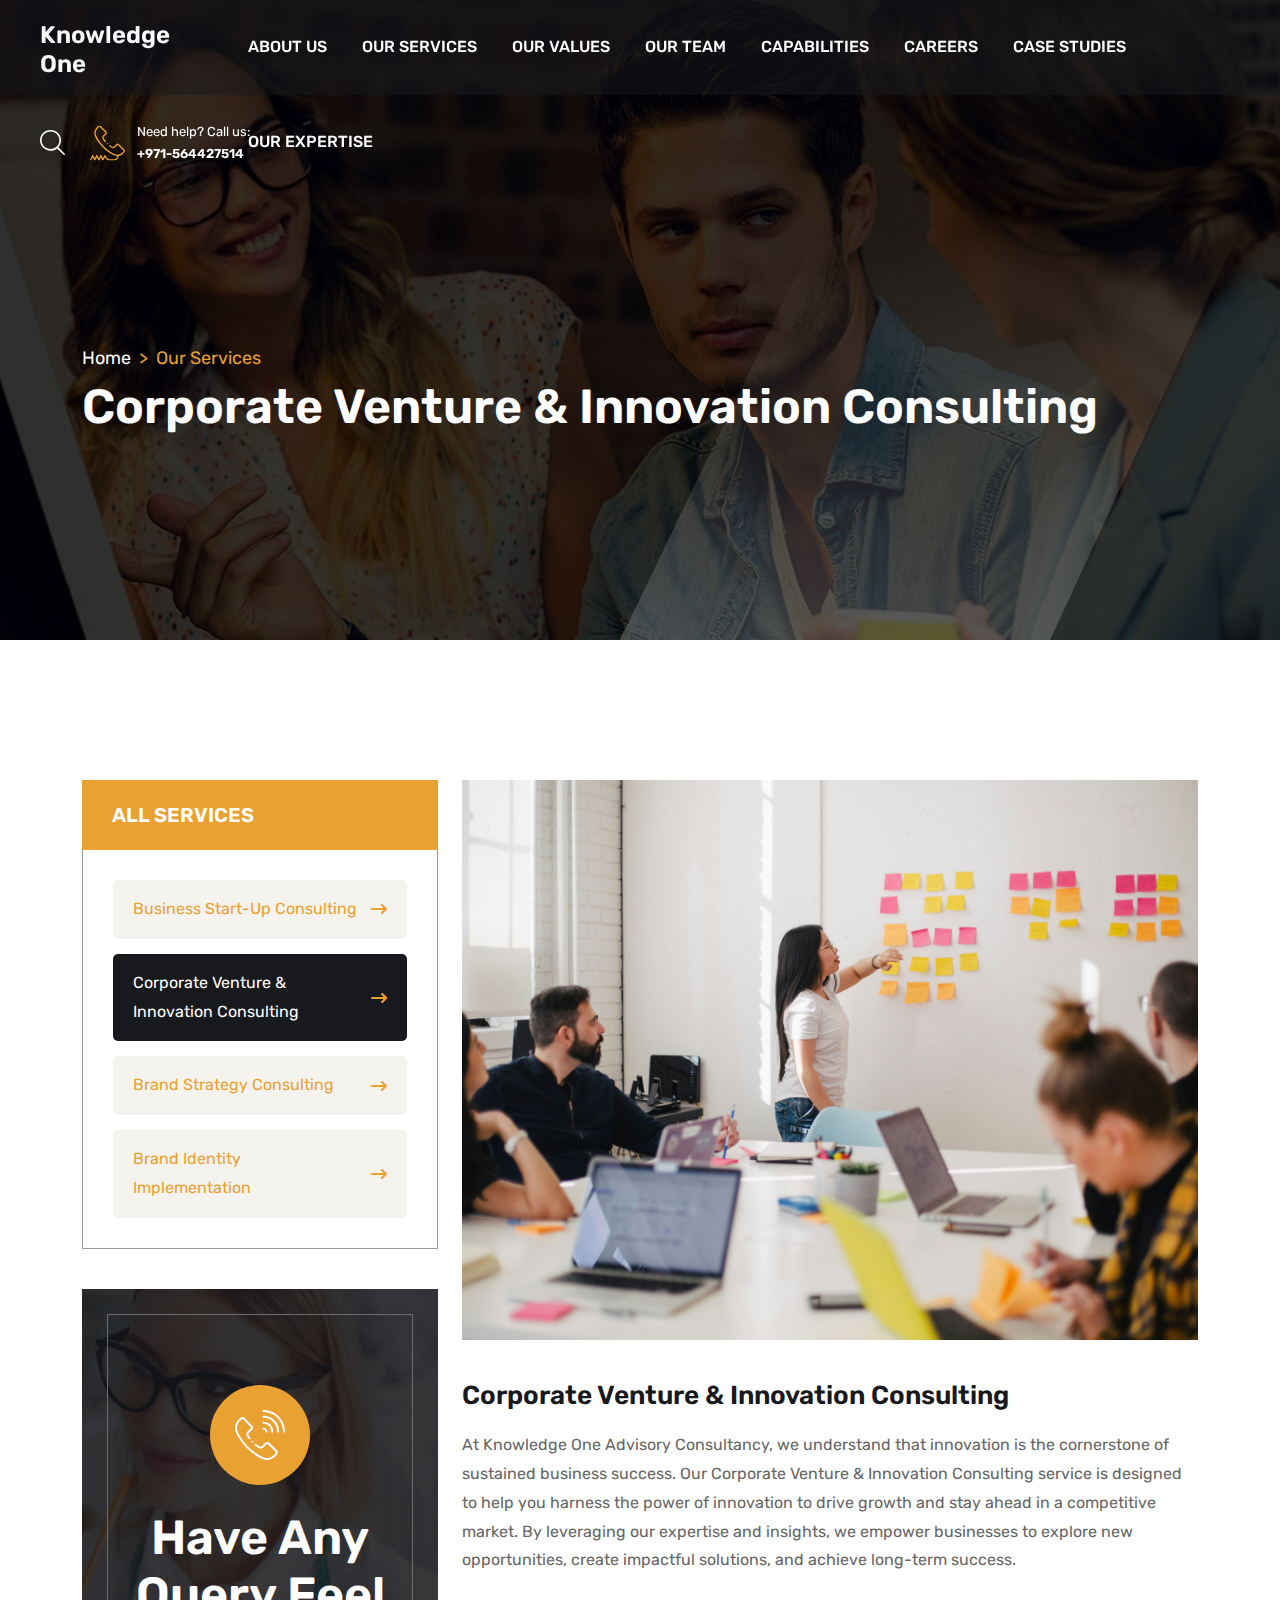
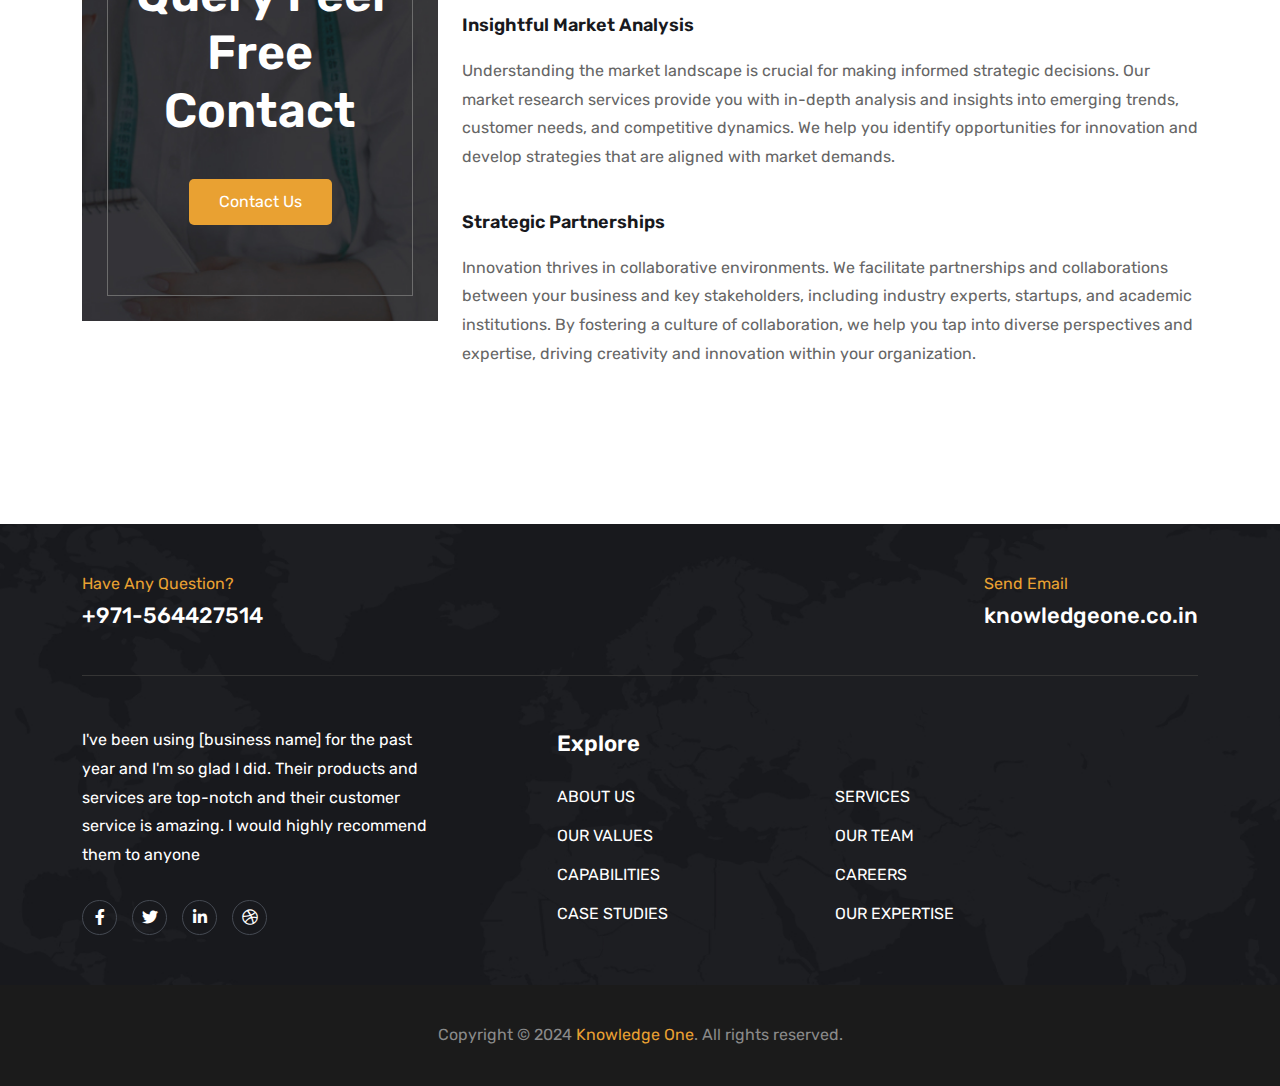
<file: corporate.html>
<!DOCTYPE html>
<html class="no-js" lang="en">

<!-- Mirrored from bizmax-html.vercel.app/ by HTTrack Website Copier/3.x [XR&CO'2014], Sun, 07 Jul 2024 09:59:19 GMT -->
<!-- Added by HTTrack -->
<meta http-equiv="content-type" content="text/html;charset=utf-8" /><!-- /Added by HTTrack -->

<head>
  <!-- Meta Tags -->
  <meta charset="utf-8">
  <meta http-equiv="x-ua-compatible" content="ie=edge">
  <meta name="viewport" content="width=device-width, initial-scale=1">
  <meta name="author" content="Laralink">
  <!-- Favicon Icon -->
  <link rel="icon" href="assets/img/favicon.png">
  <!-- Site Title -->
  <title>Knowledge One Advisory Consultancy</title>
  <link href="https://fonts.googleapis.com/css2?family=Rubik:wght@400;500;600;700&amp;display=swap" rel="stylesheet">
  <link rel="stylesheet" href="assets/css/plugins/bootstrap.min.css">
  <link rel="stylesheet" href="assets/css/plugins/fontawesome.min.css">
  <link rel="stylesheet" href="assets/css/plugins/slick.css">
  <link rel="stylesheet" href="assets/css/plugins/animate.css">
  <link rel="stylesheet" href="assets/css/plugins/swiper.min.css">
  <link rel="stylesheet" href="assets/css/plugins/odometer.css">
  <link rel="stylesheet" href="assets/css/default.css">
  <link rel="stylesheet" href="assets/css/style.css">
</head>

<body>
  <!-- <div class="cs_preloader cs_accent_color cs_white_bg">
    <div class="cs_preloader bg-white d-flex justify-content-center align-items-center">
      <div class="cs_preloader_in">
        <img src="assets/img/favicon.png" alt="Logo">
      </div>
    </div>
  </div> -->
  <!-- Start Header Section -->
  <header class="cs_site_header cs_style_1 cs_sticky_header cs_site_header_full_width">
    <!-- <div class="cs_top_header">
      <div class="container">
        <div class="cs_top_header_in">
          <div class="cs_top_header_left">
            <ul class="cs_top_nav d-flex flex-wrap align-items-center cs_fs_12 text-white m-0 p-0">
              <li><b class="fw-medium text-white">Address:</b> 3517 W. Gray St. Utica, Pennsylvania 57867</li>
              <li><a href="mailto:info@company.com">info@company.com</a></li>
            </ul>
          </div>
          <div class="cs_top_header_right">
            <ul class="cs_top_nav d-flex flex-wrap align-items-center cs_fs_12 text-white m-0 p-0">
              <li><a href="#">Help</a></li>
              <li><a href="#">Support</a></li>
              <li><a href="#">Contact</a></li>
            </ul>
          </div>
        </div>
      </div>
    </div> -->
    <div class="cs_main_header">
      <div class="container-fluid">
        <div class="cs_main_header_in">
          <div class="cs_main_header_left">
            <a class="cs_site_branding" href="index.html">
              <h4 class="mt-4 text-light">Knowledge One</h4>
            </a>
            <div class="cs_nav cs_primary_font fw-medium">
              <ul class="cs_nav_list fw-medium text-uppercase">
                <li>
                  <a href="AboutUs.html">About Us</a>
                </li>
                <li><a href="Services.html">Our Services</a></li>

                <li><a href="#">Our Values</a></li>
                <li><a href="#">Our Team</a></li>
                <li>
                  <a href="Capabilities.html">Capabilities</a>
                </li>
                <li><a href="#">Careers</a></li>
                <li><a href="#">Case Studies</a></li>
                <li><a href="#">Our Expertise</a></li>
              </ul>
            </div>
          </div>
          <div class="cs_main_header_right">
            <div class="cs_toolbox">
              <div class="cs_header_search_wrap position-relative">
                <span class="cs_header_search_btn d-flex">
                  <svg width="25" height="25" viewBox="0 0 25 25" fill="none" xmlns="http://www.w3.org/2000/svg">
                    <path
                      d="M24.7628 23.6399L18.3082 17.2884C19.9984 15.452 21.037 13.0234 21.037 10.3509C21.0362 4.63387 16.3273 0 10.5181 0C4.70891 0 0 4.63387 0 10.3509C0 16.0678 4.70891 20.7017 10.5181 20.7017C13.0281 20.7017 15.3301 19.8335 17.1384 18.3902L23.618 24.7667C23.9338 25.0777 24.4463 25.0777 24.7621 24.7667C25.0785 24.4557 25.0785 23.9509 24.7628 23.6399ZM10.5181 19.1092C5.60289 19.1092 1.61836 15.1879 1.61836 10.3509C1.61836 5.51376 5.60289 1.59254 10.5181 1.59254C15.4333 1.59254 19.4178 5.51376 19.4178 10.3509C19.4178 15.1879 15.4333 19.1092 10.5181 19.1092Z"
                      fill="currentColor" />
                  </svg>
                </span>
                <form
                  class="cs_header_search_form position-absolute bg-white cs_transition_3 cs_rounded_5 end-0 cs_pt_20 cs_pb_20 cs_pl_20 cs_pr_20">
                  <input type="text" placeholder="Type your keywork  ...">
                  <button class="cs_header_search_sumbit_btn">
                    <svg width="25" height="25" viewBox="0 0 25 25" fill="none" xmlns="http://www.w3.org/2000/svg">
                      <path
                        d="M24.7628 23.6399L18.3082 17.2884C19.9984 15.452 21.037 13.0234 21.037 10.3509C21.0362 4.63387 16.3273 0 10.5181 0C4.70891 0 0 4.63387 0 10.3509C0 16.0678 4.70891 20.7017 10.5181 20.7017C13.0281 20.7017 15.3301 19.8335 17.1384 18.3902L23.618 24.7667C23.9338 25.0777 24.4463 25.0777 24.7621 24.7667C25.0785 24.4557 25.0785 23.9509 24.7628 23.6399ZM10.5181 19.1092C5.60289 19.1092 1.61836 15.1879 1.61836 10.3509C1.61836 5.51376 5.60289 1.59254 10.5181 1.59254C15.4333 1.59254 19.4178 5.51376 19.4178 10.3509C19.4178 15.1879 15.4333 19.1092 10.5181 19.1092Z"
                        fill="currentColor" />
                    </svg>
                  </button>
                </form>
              </div>
              <div class="cs_header_contact">
                <div class="cs_header_contact_icon text-accent">
                  <svg width="35" height="36" viewBox="0 0 35 36" fill="none" xmlns="http://www.w3.org/2000/svg">
                    <g clip-path="url(#clip0_81_254)">
                      <path
                        d="M18.1846 18.6831C18.1846 19.0607 17.8786 19.3667 17.501 19.3667C17.1234 19.3667 16.8174 19.0607 16.8174 18.6831C16.8174 18.3055 17.1234 17.9995 17.501 17.9995C17.8786 17.9995 18.1846 18.3055 18.1846 18.6831Z"
                        fill="currentColor" />
                      <path
                        d="M28.9669 19.1887C28.2043 18.4264 26.9696 18.425 26.2069 19.1885L23.9057 21.4892C23.4576 21.9378 22.7657 22.0294 22.2608 21.7065C21.5959 21.282 20.9029 20.7818 20.2015 20.2197C19.9067 19.9837 19.4765 20.0312 19.2404 20.3257C19.0044 20.6205 19.0519 21.0507 19.3467 21.2868C20.0861 21.879 20.8188 22.408 21.5246 22.8588C22.566 23.5242 23.9743 23.3549 24.8726 22.4558L27.1741 20.1551C27.3989 19.93 27.7672 19.9225 28.0022 20.1575L33.4626 25.5697C33.6904 25.7974 33.6901 26.1683 33.4626 26.3961L32.0615 27.7975C30.0521 29.8061 26.8756 30.3396 24.3361 29.0944C13.2881 23.6775 7.80304 13.9181 6.38512 11.0561C5.12742 8.51667 5.64999 5.44317 7.68555 3.40761L9.05487 2.03722C9.28292 1.80944 9.65382 1.80944 9.88159 2.03695L15.2964 7.45176C15.5244 7.6798 15.5247 8.04937 15.2964 8.27741L12.9954 10.5787C12.0963 11.4777 11.927 12.8858 12.5925 13.9267C13.212 14.8965 13.9687 15.9037 14.8414 16.9206C15.0873 17.2068 15.5188 17.24 15.8056 16.994C16.0919 16.7481 16.125 16.3166 15.8791 16.0298C15.0478 15.0615 14.3298 14.1064 13.7444 13.1902C13.4219 12.6858 13.5135 11.9942 13.9623 11.5453L16.2633 9.24432C17.0257 8.48195 17.0259 7.24748 16.2633 6.48511L10.8482 1.07004C10.088 0.310076 8.85006 0.309809 8.08823 1.07031L6.71837 2.44096C4.26812 4.89149 3.64167 8.59731 5.15999 11.6628C6.62625 14.6225 12.2995 24.7154 23.7342 30.322C24.8373 30.8627 26.0344 31.1383 27.2555 31.1383C27.2694 31.1383 27.2833 31.1375 27.2972 31.1372C27.0993 32.8214 25.6641 34.1325 23.9278 34.1325H19.5117C18.218 34.1325 17.0551 33.4136 16.4767 32.2563L15.5648 30.4333C15.4489 30.2015 15.2123 30.0555 14.9533 30.0555C14.6945 30.0555 14.4577 30.2018 14.342 30.4333L12.9148 33.2876L11.4878 30.4333C11.3719 30.2015 11.1353 30.0555 10.8763 30.0555C10.6175 30.0555 10.3807 30.2018 10.265 30.4333L8.83778 33.2876L7.41078 30.4333C7.29489 30.2015 7.0583 30.0555 6.79928 30.0555C6.54053 30.0555 6.30368 30.2018 6.18805 30.4333L4.76079 33.2876L3.33379 30.4333C3.21789 30.2015 2.98131 30.0555 2.72229 30.0555C2.46354 30.0555 2.22668 30.2018 2.11106 30.4333L0.072297 34.5106C-0.0964651 34.8481 0.0402536 35.2588 0.378045 35.4276C0.717171 35.5971 1.12706 35.4583 1.29529 35.1218L2.72229 32.2678L4.14929 35.1218C4.26518 35.3536 4.50177 35.4996 4.76079 35.4996C5.0198 35.4996 5.25639 35.3533 5.37228 35.1218L6.79928 32.2678L8.22628 35.1218C8.34217 35.3536 8.57876 35.4996 8.83778 35.4996C9.0968 35.4996 9.33339 35.3533 9.44928 35.1218L10.8763 32.2678L12.3033 35.1218C12.4192 35.3536 12.6558 35.4996 12.9148 35.4996C13.1738 35.4996 13.4104 35.3533 13.5263 35.1218L14.9535 32.2675L15.2537 32.8678C16.0649 34.4913 17.6965 35.4996 19.5117 35.4996H23.9278C26.4609 35.4996 28.5376 33.5111 28.6801 31.013C30.3435 30.7222 31.846 29.9457 33.0282 28.7641L34.4298 27.3622C35.19 26.6012 35.1898 25.3632 34.4274 24.6006L28.9669 19.1887Z"
                        fill="currentColor" />
                    </g>
                    <defs>
                      <clipPath id="clip0_81_254">
                        <rect width="35" height="35" fill="white" transform="translate(0 0.5)" />
                      </clipPath>
                    </defs>
                  </svg>
                </div>
                <div class="cs_header_contact_right">
                  <h3 class="text-white fw-normal cs_mb_6 cs_fs_13">Need help? Call us:</h3>
                  <h3 class="text-white m-0 cs_fs_13">+971-564427514</h3>
                </div>
              </div>
            </div>
          </div>
        </div>
      </div>
    </div>
  </header>

  <section class="cs_page_header position-relative background-filled d-flex align-items-center justify-content-between"
    data-src="assets/img/page_header_1.jpeg">
    <div class="container position-relative z-index-1">
      <nav aria-label="breadcrumb">
        <ol class="breadcrumb text-white cs_fs_18 cs_mb_5">
          <li class="breadcrumb-item"><a href="index.html">Home</a></li>
          <li class="breadcrumb-item active"><a href="Services.html">Our Services</a></li>
        </ol>
      </nav>
      <h1 class="cs_fs_48 cs_fs_lg_36 text-white m-0">Corporate Venture & Innovation Consulting</h1>
    </div>
    <div class="position-absolute end-0 bottom-0">
      <svg width="660" height="497" viewBox="0 0 660 497" fill="none" xmlns="http://www.w3.org/2000/svg">
        <path d="M240 0H660L430 497H0L240 0Z" fill="url(#paint0_linear_81_9510)" />
        <defs>
          <linearGradient id="paint0_linear_81_9510" x1="330" y1="78.2497" x2="375.052" y2="780.743"
            gradientUnits="userSpaceOnUse">
            <stop stop-color="white" stop-opacity="0" offset="none" />
            <stop offset="0.9999" stop-color="#D9D9D9" stop-opacity="0.35" />
            <stop offset="1" stop-color="#222121" stop-opacity="0" />
            <stop offset="1" stop-color="#222121" stop-opacity="0" />
          </linearGradient>
        </defs>
      </svg>
    </div>
  </section>
  <!-- End Header Section -->

  <section class="cs_pt_140 cs_pt_lg_80 cs_pb_115 cs_pb_lg_55">
    <div class="container">
      <div class="row">
        <div class="col-xl-4 col-lg-5 cs_mb_lg_60">
          <div class="cs_service_list cs_mb_40">
            <h2 class="cs_fs_20 text-white text-uppercase bg-accent cs_pl_30 cs_pr_30 cs_pt_23 cs_pb_23 m-0">All
              Services
            </h2>
            <ul class="m-0 cs_pl_30 cs_pr_30 cs_pt_30 cs_pb_30">
              <li><a href="business-startup.html" >Business Start-Up Consulting<i
                    class="fa-solid fa-arrow-right-long"></i></a></li>
              <li><a href="corporate.html" class="active">Corporate Venture & Innovation Consulting<i
                    class="fa-solid fa-arrow-right-long"></i></a>
              </li>
              <li><a href="brand-strategy.html">Brand Strategy Consulting<i
                    class="fa-solid fa-arrow-right-long"></i></a></li>
              <li><a href="brand-identity.html">Brand Identity Implementation<i
                    class="fa-solid fa-arrow-right-long"></i></a></li>


            </ul>
          </div>

          <!-- Contact Us Start -->
          <div class="cs_quick_contact_card background-filled cs_mb_40 text-center"
            data-src="assets/img/service-list-card.jpeg">
            <div class="cs_quick_contact_card_in">
              <div
                class="cs_quick_contact_card_icon cs_height_100 cs_width_100 bg-accent d-flex align-items-center justify-content-center rounded-circle cs_mb_24">
                <svg width="50" height="50" viewBox="0 0 50 50" fill="none" xmlns="http://www.w3.org/2000/svg">
                  <g clip-path="url(#clip0_81_8759)">
                    <path
                      d="M28.4609 0C27.9215 0 27.4844 0.437164 27.4844 0.976561C27.4844 1.51596 27.9215 1.95312 28.4609 1.95312C39.2607 1.95312 48.0467 10.7395 48.0467 21.5389C48.0467 22.0783 48.4843 22.5155 49.0233 22.5155C49.5627 22.5155 49.9998 22.0783 49.9998 21.5389C49.9998 9.66261 40.3376 0 28.4609 0Z"
                      fill="white" />
                    <path
                      d="M43.1486 22.5157C43.688 22.5157 44.1252 22.0782 44.1252 21.5392C44.1252 12.9016 37.0982 5.87451 28.4609 5.87451C27.9215 5.87451 27.4844 6.31206 27.4844 6.85107C27.4844 7.39047 27.9215 7.82763 28.4609 7.82763C36.0213 7.82763 42.1721 13.9784 42.1721 21.5392C42.1721 22.0782 42.6092 22.5157 43.1486 22.5157Z"
                      fill="white" />
                    <path
                      d="M36.2963 21.5395C36.2963 22.0785 36.7335 22.516 37.2729 22.516C37.8123 22.516 38.2494 22.0785 38.2494 21.5395C38.2494 16.1421 33.8583 11.751 28.4609 11.751C27.9215 11.751 27.4844 12.1881 27.4844 12.7272C27.4844 13.2666 27.9215 13.7037 28.4609 13.7037C32.7815 13.7037 36.2963 17.2186 36.2963 21.5395Z"
                      fill="white" />
                    <path
                      d="M27.4844 18.602C27.4844 19.1411 27.9215 19.5782 28.4609 19.5782C29.542 19.5782 30.4217 20.4579 30.4217 21.5394C30.4217 22.0784 30.8589 22.5159 31.3982 22.5159C31.9373 22.5159 32.3748 22.0784 32.3748 21.5394C32.3748 19.381 30.6189 17.6255 28.4609 17.6255C27.9215 17.6255 27.4844 18.0627 27.4844 18.602Z"
                      fill="white" />
                    <path
                      d="M18.3047 31.707C18.3047 32.2464 17.8675 32.6836 17.3281 32.6836C16.7887 32.6836 16.3516 32.2464 16.3516 31.707C16.3516 31.168 16.7887 30.7305 17.3281 30.7305C17.8675 30.7305 18.3047 31.168 18.3047 31.707Z"
                      fill="white" />
                    <path
                      d="M26.7609 48.8141C31.2077 50.9935 36.5574 50.0867 40.0738 46.5703L42.0929 44.5512C43.1893 43.456 43.1897 41.6818 42.0933 40.5858L34.2915 32.7848C33.1971 31.6888 31.4225 31.6873 30.3269 32.7844L27.0119 36.0998C26.3627 36.749 25.3606 36.8814 24.6297 36.4149C23.438 35.6531 22.2787 34.8131 21.1842 33.9181C20.7665 33.5767 20.1516 33.6385 19.8102 34.0558C19.4688 34.4736 19.5306 35.0889 19.9479 35.4299C21.1011 36.3729 22.3222 37.2579 23.5783 38.0605C25.0756 39.0169 27.1004 38.7731 28.3929 37.4807L31.7086 34.1649C32.0401 33.8331 32.5772 33.8323 32.9102 34.1653L40.7124 41.9668C41.0447 42.2994 41.0454 42.8373 40.7124 43.1695L38.6929 45.1894C35.7636 48.1187 31.3142 48.8706 27.6204 47.0605C14.0885 40.4249 6.72617 29.9032 2.93284 22.2448C1.11819 18.5823 1.8716 14.1496 4.80776 11.2142L6.78301 9.23937C7.11413 8.90749 7.65162 8.90635 7.98426 9.23975L15.7872 17.0423C16.1176 17.3723 16.121 17.9102 15.7864 18.2439L12.4715 21.5593C11.1791 22.8517 10.9353 24.8766 11.8916 26.3742C12.4551 27.2558 13.0624 28.1255 13.6971 28.959C14.0237 29.3882 14.6363 29.471 15.0655 29.1444C15.4946 28.8179 15.5778 28.2053 15.2509 27.7757C14.6489 26.9849 14.0721 26.1594 13.5373 25.3229C13.0708 24.5916 13.2031 23.5895 13.8524 22.9402L17.167 19.6256C18.2629 18.5312 18.2641 16.7562 17.1677 15.661L9.36556 7.85921C8.2715 6.76325 6.49653 6.76173 5.40133 7.85883L3.42685 9.83332C-0.102507 13.3615 -1.0043 18.6979 1.18266 23.1119C5.11065 31.0415 12.7362 41.937 26.7609 48.8141Z"
                      fill="white" />
                  </g>
                  <defs>
                    <clipPath id="clip0_81_8759">
                      <rect width="50" height="50" fill="white" />
                    </clipPath>
                  </defs>
                </svg>
              </div>
              <h2 class="cs_fs_48 cs_fs_lg_36 text-white cs_mb_40">Have Any Query Feel Free Contact</h2>
              <a href="#"
                class="cs_btn cs_style_1 cs_fs_16 cs_rounded_5 cs_pl_30 cs_pr_30 cs_pt_10 cs_pb_10 overflow-hidden"><span>Contact
                  Us</span></a>
            </div>
          </div>

          <!-- Contact Us End -->
        </div>
        <div class="col-xl-8 col-lg-7">
          <img src="assets/img/innovation.jpg" style="height: 35rem; width: 100vw; object-fit: cover;"
            alt="Thumb" class="cs_mb_40">
          <h2 class="cs_fs_26 cs_mb_20">Corporate Venture & Innovation Consulting</h2>
          <p class="cs_mb_40">At Knowledge One Advisory Consultancy, we understand that innovation is the cornerstone of sustained business success.
          Our Corporate Venture & Innovation Consulting service is designed to help you harness the power of innovation to drive
          growth and stay ahead in a competitive market. By leveraging our expertise and insights, we empower businesses to
          explore new opportunities, create impactful solutions, and achieve long-term success.</p>
          <h5>Insightful Market Analysis</h5>
          <p class="cs_mb_40">Understanding the market landscape is crucial for making informed strategic decisions. Our market research services
          provide you with in-depth analysis and insights into emerging trends, customer needs, and competitive dynamics. We help
          you identify opportunities for innovation and develop strategies that are aligned with market demands.</p>
          <h5>Strategic Partnerships</h5>
          <p class="cs_mb_40">Innovation thrives in collaborative environments. We facilitate partnerships and collaborations between your business
          and key stakeholders, including industry experts, startups, and academic institutions. By fostering a culture of
          collaboration, we help you tap into diverse perspectives and expertise, driving creativity and innovation within your
          organization.</p>

        </div>
      </div>
    </div>
  </section>





  <!-- Start Footer -->
  <footer class="cs_footer background-filled text-white" data-src="assets/img/footer_bg.jpeg">
    <div class="container">
      <div
        class="cs_footer_top d-flex justify-content-between align-items-start align-items-md-center cs_pt_46 cs_pb_46 cs_column_gap_15 cs_row_gap_15 flex-md-row  flex-column">
        <div class="cs_footer_contact_info">
          <h3 class="text-accent fw-normal cs_mb_4 cs_fs_16 cs_lh_lg">Have Any Question?</h3>
          <h2 class="text-white fw-medium m-0 cs_fs_22">+971-564427514</h2>
        </div>
        <div class="cs_footer_logo wow zoomIn" data-wow-duration="0.8s" data-wow-delay="0.2s">
          <h4 class="text-light">Knowledge One</h4>
        </div>
        <div class="cs_footer_contact_info">
          <h3 class="text-accent fw-normal cs_mb_4 cs_fs_16 cs_lh_lg">Send Email</h3>
          <h2 class="text-white fw-medium m-0 cs_fs_22"><a href="mailto:knowledgeone.co.in">knowledgeone.co.in</a>
          </h2>
        </div>
      </div>
      <div class="cs_footer_main cs_pt_30 cs_pb_30">
        <div class="row">
          <div class="col-lg-4">
            <div class="cs_footer_item cs_pt_20 cs_pb_20">
              <div class="cs_text_widget">
                <p>I've been using [business name] for the past year and I'm so glad I did. Their products and services
                  are top-notch and their customer service is amazing. I would highly recommend them to anyone</p>
              </div>
              <div class="cs_social_btns d-flex flex-wrap cs_column_gap_15 cs_row_gap_15 cs_transition_5">
                <a href="#"
                  class="d-flex align-items-center justify-content-center cs_height_35 cs_width_35 text-white rounded-circle"><i
                    class="fa-brands fa-facebook-f"></i></a>
                <a href="#"
                  class="d-flex align-items-center justify-content-center cs_height_35 cs_width_35 text-white rounded-circle"><i
                    class="fa-brands fa-twitter"></i></a>
                <a href="#"
                  class="d-flex align-items-center justify-content-center cs_height_35 cs_width_35 text-white rounded-circle"><i
                    class="fa-brands fa-linkedin-in"></i></a>
                <a href="#"
                  class="d-flex align-items-center justify-content-center cs_height_35 cs_width_35 text-white rounded-circle"><i
                    class="fa-brands fa-dribbble"></i></a>
              </div>
            </div>
          </div>
          <div class="col-lg-6 offset-lg-1">
            <div class="cs_footer_item cs_pt_20 cs_pb_20">
              <h2 class="cs_widget_title text-white cs_fs_22 cs_mb_22">Explore</h2>
              <ul class="cs_menu_widget text-uppercase">
                <li><a href="AboutUs.html">About Us</a></li>
                <li><a href="Services.html">Services</a></li>
                <li><a href="#">Our Values</a></li>
                <li><a href="#">Our Team</a></li>
                <li><a href="Capabilities.html">Capabilities</a></li>
                <li><a href="#">Careers</a></li>
                <li><a href="#">Case Studies</a></li>
                <li><a href="#">Our Expertise</a></li>
              </ul>
            </div>
          </div>

        </div>
      </div>
    </div>
    <div class="cs_copyright text-center cs_fs_124 cs_lh_lg cs_pt_36 cs_pb_36">
      <div class="container">
        <p class="m-0">Copyright © 2024 <a href="index.html">Knowledge One</a>. All rights reserved.</p>
      </div>
    </div>
  </footer>
  <!-- End Footer -->
  <!-- Script -->
  <script src="assets/js/plugins/jquery-3.6.0.min.js"></script>
  <script src="assets/js/plugins/isotope.pkg.min.js"></script>
  <script src="assets/js/plugins/jquery.slick.min.js"></script>
  <script src="assets/js/plugins/odometer.js"></script>
  <script src="assets/js/plugins/ripples.min.js"></script>
  <script src="assets/js/plugins/wow.min.js"></script>
  <script src="assets/js/plugins/swiper.min.js"></script>
  <script src="assets/js/main.js"></script>
</body>

</html>
</file>
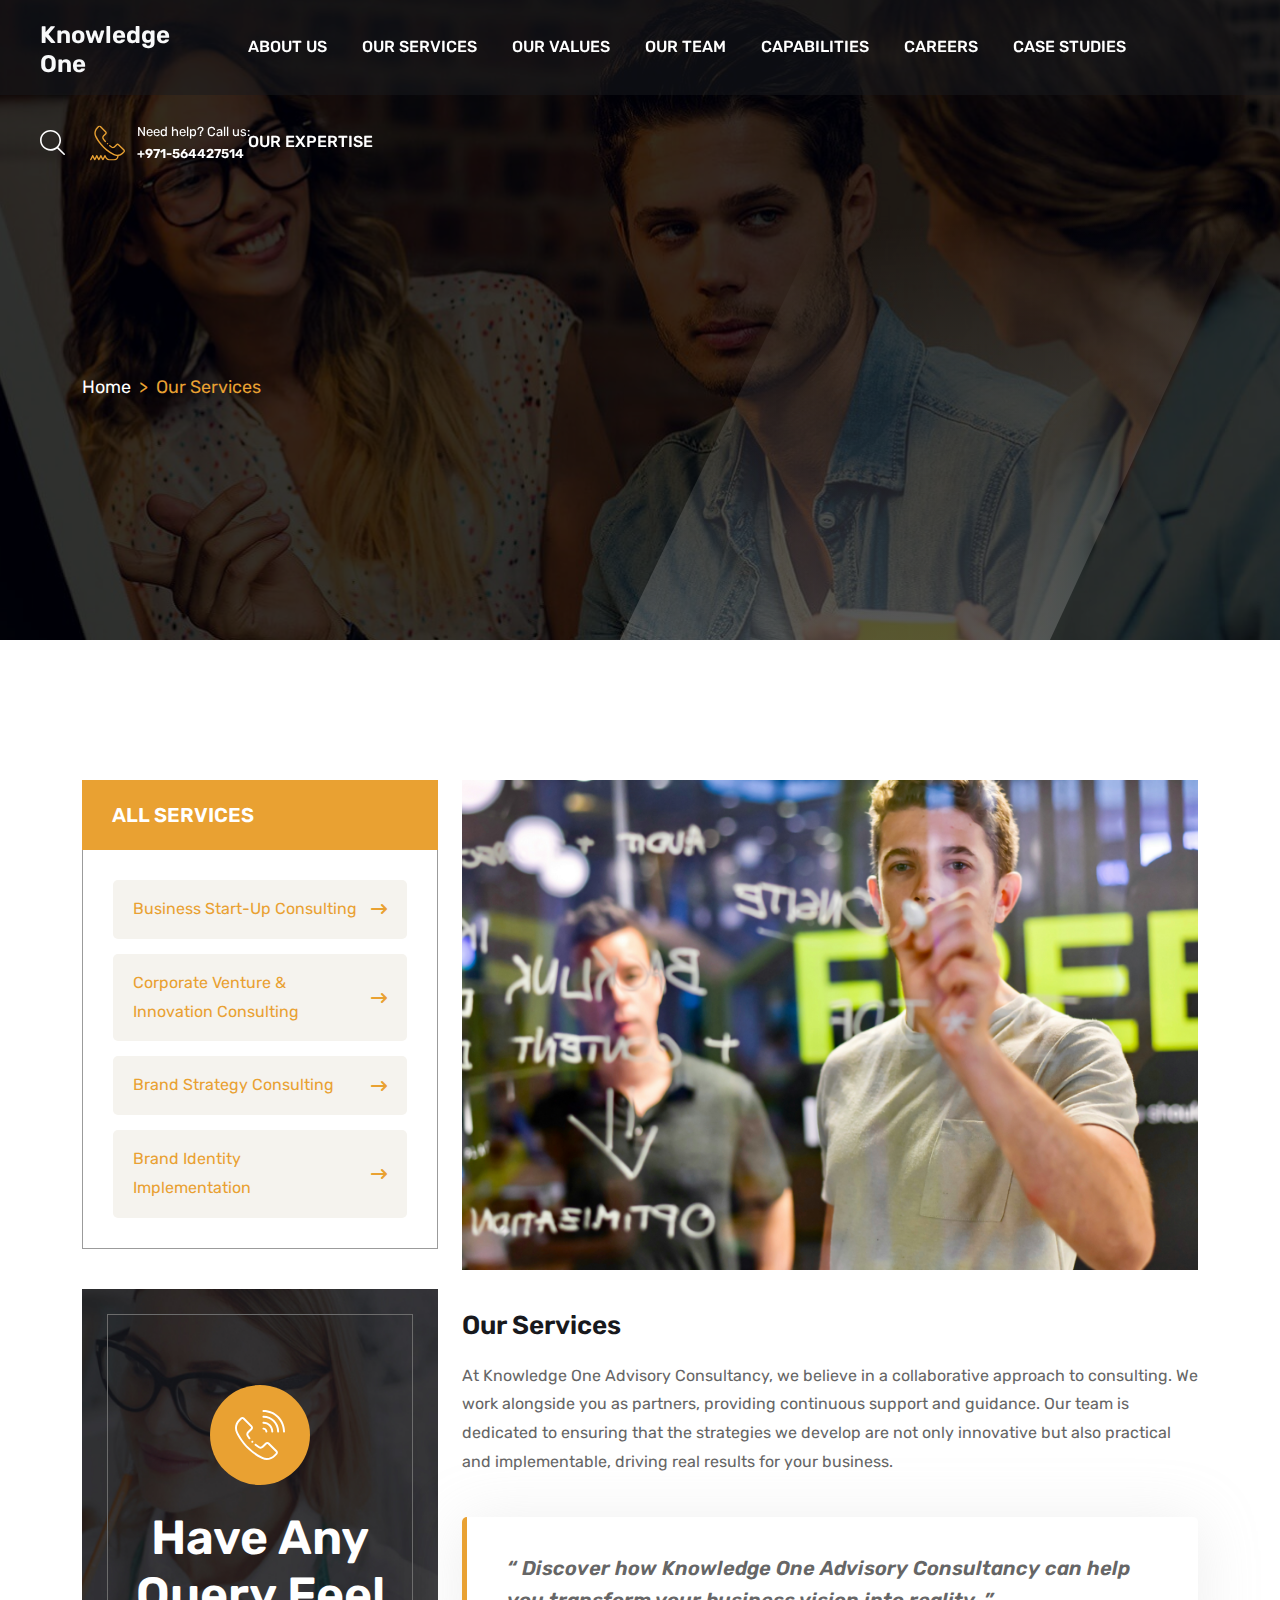
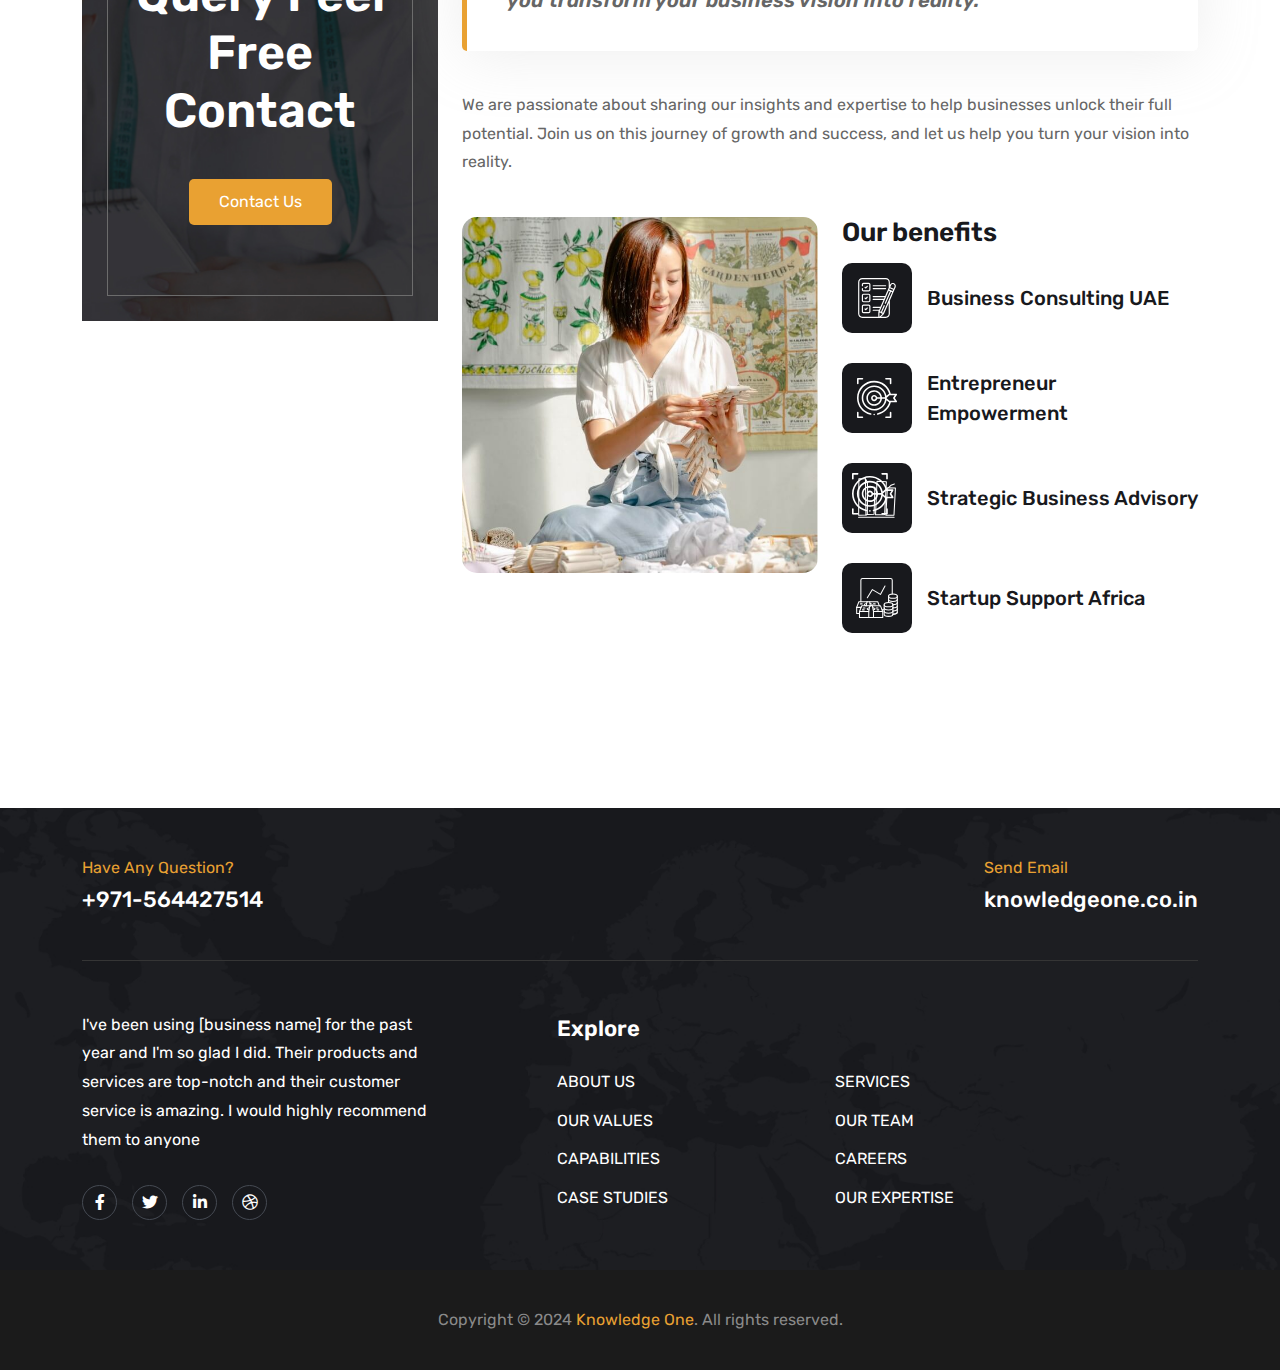
<file: Services.html>
<!DOCTYPE html>
<html class="no-js" lang="en">

<!-- Mirrored from bizmax-html.vercel.app/ by HTTrack Website Copier/3.x [XR&CO'2014], Sun, 07 Jul 2024 09:59:19 GMT -->
<!-- Added by HTTrack -->
<meta http-equiv="content-type" content="text/html;charset=utf-8" /><!-- /Added by HTTrack -->

<head>
  <!-- Meta Tags -->
  <meta charset="utf-8">
  <meta http-equiv="x-ua-compatible" content="ie=edge">
  <meta name="viewport" content="width=device-width, initial-scale=1">
  <meta name="author" content="Laralink">
  <!-- Favicon Icon -->
  <link rel="icon" href="assets/img/favicon.png">
  <!-- Site Title -->
  <title>Knowledge One Advisory Consultancy</title>
  <link href="https://fonts.googleapis.com/css2?family=Rubik:wght@400;500;600;700&amp;display=swap" rel="stylesheet">
  <link rel="stylesheet" href="assets/css/plugins/bootstrap.min.css">
  <link rel="stylesheet" href="assets/css/plugins/fontawesome.min.css">
  <link rel="stylesheet" href="assets/css/plugins/slick.css">
  <link rel="stylesheet" href="assets/css/plugins/animate.css">
  <link rel="stylesheet" href="assets/css/plugins/swiper.min.css">
  <link rel="stylesheet" href="assets/css/plugins/odometer.css">
  <link rel="stylesheet" href="assets/css/default.css">
  <link rel="stylesheet" href="assets/css/style.css">
</head>

<body>
  <!-- <div class="cs_preloader cs_accent_color cs_white_bg">
    <div class="cs_preloader bg-white d-flex justify-content-center align-items-center">
      <div class="cs_preloader_in">
        <img src="assets/img/favicon.png" alt="Logo">
      </div>
    </div>
  </div> -->
  <!-- Start Header Section -->
  <header class="cs_site_header cs_style_1 cs_sticky_header cs_site_header_full_width">
    <!-- <div class="cs_top_header">
      <div class="container">
        <div class="cs_top_header_in">
          <div class="cs_top_header_left">
            <ul class="cs_top_nav d-flex flex-wrap align-items-center cs_fs_12 text-white m-0 p-0">
              <li><b class="fw-medium text-white">Address:</b> 3517 W. Gray St. Utica, Pennsylvania 57867</li>
              <li><a href="mailto:info@company.com">info@company.com</a></li>
            </ul>
          </div>
          <div class="cs_top_header_right">
            <ul class="cs_top_nav d-flex flex-wrap align-items-center cs_fs_12 text-white m-0 p-0">
              <li><a href="#">Help</a></li>
              <li><a href="#">Support</a></li>
              <li><a href="#">Contact</a></li>
            </ul>
          </div>
        </div>
      </div>
    </div> -->
    <div class="cs_main_header">
      <div class="container-fluid">
        <div class="cs_main_header_in">
          <div class="cs_main_header_left">
            <a class="cs_site_branding" href="index.html">
              <h4 class="mt-4 text-light">Knowledge One</h4>
            </a>
            <div class="cs_nav cs_primary_font fw-medium">
              <ul class="cs_nav_list fw-medium text-uppercase">
                <li>
                  <a href="AboutUs.html">About Us</a>
                </li>
                <li><a href="Services.html">Our Services</a></li>

                <li><a href="#">Our Values</a></li>
                <li><a href="#">Our Team</a></li>
                <li>
                  <a href="Capabilities.html">Capabilities</a>
                </li>
                <li><a href="#">Careers</a></li>
                <li><a href="#">Case Studies</a></li>
                <li><a href="#">Our Expertise</a></li>
              </ul>
            </div>
          </div>
          <div class="cs_main_header_right">
            <div class="cs_toolbox">
              <div class="cs_header_search_wrap position-relative">
                <span class="cs_header_search_btn d-flex">
                  <svg width="25" height="25" viewBox="0 0 25 25" fill="none" xmlns="http://www.w3.org/2000/svg">
                    <path
                      d="M24.7628 23.6399L18.3082 17.2884C19.9984 15.452 21.037 13.0234 21.037 10.3509C21.0362 4.63387 16.3273 0 10.5181 0C4.70891 0 0 4.63387 0 10.3509C0 16.0678 4.70891 20.7017 10.5181 20.7017C13.0281 20.7017 15.3301 19.8335 17.1384 18.3902L23.618 24.7667C23.9338 25.0777 24.4463 25.0777 24.7621 24.7667C25.0785 24.4557 25.0785 23.9509 24.7628 23.6399ZM10.5181 19.1092C5.60289 19.1092 1.61836 15.1879 1.61836 10.3509C1.61836 5.51376 5.60289 1.59254 10.5181 1.59254C15.4333 1.59254 19.4178 5.51376 19.4178 10.3509C19.4178 15.1879 15.4333 19.1092 10.5181 19.1092Z"
                      fill="currentColor" />
                  </svg>
                </span>
                <form
                  class="cs_header_search_form position-absolute bg-white cs_transition_3 cs_rounded_5 end-0 cs_pt_20 cs_pb_20 cs_pl_20 cs_pr_20">
                  <input type="text" placeholder="Type your keywork  ...">
                  <button class="cs_header_search_sumbit_btn">
                    <svg width="25" height="25" viewBox="0 0 25 25" fill="none" xmlns="http://www.w3.org/2000/svg">
                      <path
                        d="M24.7628 23.6399L18.3082 17.2884C19.9984 15.452 21.037 13.0234 21.037 10.3509C21.0362 4.63387 16.3273 0 10.5181 0C4.70891 0 0 4.63387 0 10.3509C0 16.0678 4.70891 20.7017 10.5181 20.7017C13.0281 20.7017 15.3301 19.8335 17.1384 18.3902L23.618 24.7667C23.9338 25.0777 24.4463 25.0777 24.7621 24.7667C25.0785 24.4557 25.0785 23.9509 24.7628 23.6399ZM10.5181 19.1092C5.60289 19.1092 1.61836 15.1879 1.61836 10.3509C1.61836 5.51376 5.60289 1.59254 10.5181 1.59254C15.4333 1.59254 19.4178 5.51376 19.4178 10.3509C19.4178 15.1879 15.4333 19.1092 10.5181 19.1092Z"
                        fill="currentColor" />
                    </svg>
                  </button>
                </form>
              </div>
              <div class="cs_header_contact">
                <div class="cs_header_contact_icon text-accent">
                  <svg width="35" height="36" viewBox="0 0 35 36" fill="none" xmlns="http://www.w3.org/2000/svg">
                    <g clip-path="url(#clip0_81_254)">
                      <path
                        d="M18.1846 18.6831C18.1846 19.0607 17.8786 19.3667 17.501 19.3667C17.1234 19.3667 16.8174 19.0607 16.8174 18.6831C16.8174 18.3055 17.1234 17.9995 17.501 17.9995C17.8786 17.9995 18.1846 18.3055 18.1846 18.6831Z"
                        fill="currentColor" />
                      <path
                        d="M28.9669 19.1887C28.2043 18.4264 26.9696 18.425 26.2069 19.1885L23.9057 21.4892C23.4576 21.9378 22.7657 22.0294 22.2608 21.7065C21.5959 21.282 20.9029 20.7818 20.2015 20.2197C19.9067 19.9837 19.4765 20.0312 19.2404 20.3257C19.0044 20.6205 19.0519 21.0507 19.3467 21.2868C20.0861 21.879 20.8188 22.408 21.5246 22.8588C22.566 23.5242 23.9743 23.3549 24.8726 22.4558L27.1741 20.1551C27.3989 19.93 27.7672 19.9225 28.0022 20.1575L33.4626 25.5697C33.6904 25.7974 33.6901 26.1683 33.4626 26.3961L32.0615 27.7975C30.0521 29.8061 26.8756 30.3396 24.3361 29.0944C13.2881 23.6775 7.80304 13.9181 6.38512 11.0561C5.12742 8.51667 5.64999 5.44317 7.68555 3.40761L9.05487 2.03722C9.28292 1.80944 9.65382 1.80944 9.88159 2.03695L15.2964 7.45176C15.5244 7.6798 15.5247 8.04937 15.2964 8.27741L12.9954 10.5787C12.0963 11.4777 11.927 12.8858 12.5925 13.9267C13.212 14.8965 13.9687 15.9037 14.8414 16.9206C15.0873 17.2068 15.5188 17.24 15.8056 16.994C16.0919 16.7481 16.125 16.3166 15.8791 16.0298C15.0478 15.0615 14.3298 14.1064 13.7444 13.1902C13.4219 12.6858 13.5135 11.9942 13.9623 11.5453L16.2633 9.24432C17.0257 8.48195 17.0259 7.24748 16.2633 6.48511L10.8482 1.07004C10.088 0.310076 8.85006 0.309809 8.08823 1.07031L6.71837 2.44096C4.26812 4.89149 3.64167 8.59731 5.15999 11.6628C6.62625 14.6225 12.2995 24.7154 23.7342 30.322C24.8373 30.8627 26.0344 31.1383 27.2555 31.1383C27.2694 31.1383 27.2833 31.1375 27.2972 31.1372C27.0993 32.8214 25.6641 34.1325 23.9278 34.1325H19.5117C18.218 34.1325 17.0551 33.4136 16.4767 32.2563L15.5648 30.4333C15.4489 30.2015 15.2123 30.0555 14.9533 30.0555C14.6945 30.0555 14.4577 30.2018 14.342 30.4333L12.9148 33.2876L11.4878 30.4333C11.3719 30.2015 11.1353 30.0555 10.8763 30.0555C10.6175 30.0555 10.3807 30.2018 10.265 30.4333L8.83778 33.2876L7.41078 30.4333C7.29489 30.2015 7.0583 30.0555 6.79928 30.0555C6.54053 30.0555 6.30368 30.2018 6.18805 30.4333L4.76079 33.2876L3.33379 30.4333C3.21789 30.2015 2.98131 30.0555 2.72229 30.0555C2.46354 30.0555 2.22668 30.2018 2.11106 30.4333L0.072297 34.5106C-0.0964651 34.8481 0.0402536 35.2588 0.378045 35.4276C0.717171 35.5971 1.12706 35.4583 1.29529 35.1218L2.72229 32.2678L4.14929 35.1218C4.26518 35.3536 4.50177 35.4996 4.76079 35.4996C5.0198 35.4996 5.25639 35.3533 5.37228 35.1218L6.79928 32.2678L8.22628 35.1218C8.34217 35.3536 8.57876 35.4996 8.83778 35.4996C9.0968 35.4996 9.33339 35.3533 9.44928 35.1218L10.8763 32.2678L12.3033 35.1218C12.4192 35.3536 12.6558 35.4996 12.9148 35.4996C13.1738 35.4996 13.4104 35.3533 13.5263 35.1218L14.9535 32.2675L15.2537 32.8678C16.0649 34.4913 17.6965 35.4996 19.5117 35.4996H23.9278C26.4609 35.4996 28.5376 33.5111 28.6801 31.013C30.3435 30.7222 31.846 29.9457 33.0282 28.7641L34.4298 27.3622C35.19 26.6012 35.1898 25.3632 34.4274 24.6006L28.9669 19.1887Z"
                        fill="currentColor" />
                    </g>
                    <defs>
                      <clipPath id="clip0_81_254">
                        <rect width="35" height="35" fill="white" transform="translate(0 0.5)" />
                      </clipPath>
                    </defs>
                  </svg>
                </div>
                <div class="cs_header_contact_right">
                  <h3 class="text-white fw-normal cs_mb_6 cs_fs_13">Need help? Call us:</h3>
                  <h3 class="text-white m-0 cs_fs_13">+971-564427514</h3>
                </div>
              </div>
            </div>
          </div>
        </div>
      </div>
    </div>
  </header>

<section class="cs_page_header position-relative background-filled d-flex align-items-center justify-content-between"
  data-src="assets/img/page_header_1.jpeg">
  <div class="container position-relative z-index-1">
    <nav aria-label="breadcrumb">
      <ol class="breadcrumb text-white cs_fs_18 cs_mb_5">
        <li class="breadcrumb-item"><a href="index.html">Home</a></li>
        <li class="breadcrumb-item active">Our Services</li>
      </ol>
    </nav>
  </div>
  <div class="position-absolute end-0 bottom-0">
    <svg width="660" height="497" viewBox="0 0 660 497" fill="none" xmlns="http://www.w3.org/2000/svg">
      <path d="M240 0H660L430 497H0L240 0Z" fill="url(#paint0_linear_81_9510)" />
      <defs>
        <linearGradient id="paint0_linear_81_9510" x1="330" y1="78.2497" x2="375.052" y2="780.743"
          gradientUnits="userSpaceOnUse">
          <stop stop-color="white" stop-opacity="0" offset="none" />
          <stop offset="0.9999" stop-color="#D9D9D9" stop-opacity="0.35" />
          <stop offset="1" stop-color="#222121" stop-opacity="0" />
          <stop offset="1" stop-color="#222121" stop-opacity="0" />
        </linearGradient>
      </defs>
    </svg>
  </div>
</section>
  <!-- End Header Section -->

<section class="cs_pt_140 cs_pt_lg_80 cs_pb_115 cs_pb_lg_55">
  <div class="container">
    <div class="row">
      <div class="col-xl-4 col-lg-5 cs_mb_lg_60">
        <div class="cs_service_list cs_mb_40">
          <h2 class="cs_fs_20 text-white text-uppercase bg-accent cs_pl_30 cs_pr_30 cs_pt_23 cs_pb_23 m-0">All Services
          </h2>
          <ul class="m-0 cs_pl_30 cs_pr_30 cs_pt_30 cs_pb_30">
            <li><a href="business-startup.html">Business Start-Up Consulting<i
                  class="fa-solid fa-arrow-right-long"></i></a></li>
            <li><a href="corporate.html">Corporate Venture & Innovation Consulting<i
                  class="fa-solid fa-arrow-right-long"></i></a></li>
            <li><a href="brand-strategy.html">Brand Strategy Consulting<i
                  class="fa-solid fa-arrow-right-long"></i></a></li>
            <li><a href="brand-identity.html">Brand Identity Implementation<i class="fa-solid fa-arrow-right-long"></i></a></li>
           
           
          </ul>
        </div>

        <!-- Contact Us Start -->
        <div class="cs_quick_contact_card background-filled cs_mb_40 text-center"
          data-src="assets/img/service-list-card.jpeg">
          <div class="cs_quick_contact_card_in">
            <div
              class="cs_quick_contact_card_icon cs_height_100 cs_width_100 bg-accent d-flex align-items-center justify-content-center rounded-circle cs_mb_24">
              <svg width="50" height="50" viewBox="0 0 50 50" fill="none" xmlns="http://www.w3.org/2000/svg">
                <g clip-path="url(#clip0_81_8759)">
                  <path
                    d="M28.4609 0C27.9215 0 27.4844 0.437164 27.4844 0.976561C27.4844 1.51596 27.9215 1.95312 28.4609 1.95312C39.2607 1.95312 48.0467 10.7395 48.0467 21.5389C48.0467 22.0783 48.4843 22.5155 49.0233 22.5155C49.5627 22.5155 49.9998 22.0783 49.9998 21.5389C49.9998 9.66261 40.3376 0 28.4609 0Z"
                    fill="white" />
                  <path
                    d="M43.1486 22.5157C43.688 22.5157 44.1252 22.0782 44.1252 21.5392C44.1252 12.9016 37.0982 5.87451 28.4609 5.87451C27.9215 5.87451 27.4844 6.31206 27.4844 6.85107C27.4844 7.39047 27.9215 7.82763 28.4609 7.82763C36.0213 7.82763 42.1721 13.9784 42.1721 21.5392C42.1721 22.0782 42.6092 22.5157 43.1486 22.5157Z"
                    fill="white" />
                  <path
                    d="M36.2963 21.5395C36.2963 22.0785 36.7335 22.516 37.2729 22.516C37.8123 22.516 38.2494 22.0785 38.2494 21.5395C38.2494 16.1421 33.8583 11.751 28.4609 11.751C27.9215 11.751 27.4844 12.1881 27.4844 12.7272C27.4844 13.2666 27.9215 13.7037 28.4609 13.7037C32.7815 13.7037 36.2963 17.2186 36.2963 21.5395Z"
                    fill="white" />
                  <path
                    d="M27.4844 18.602C27.4844 19.1411 27.9215 19.5782 28.4609 19.5782C29.542 19.5782 30.4217 20.4579 30.4217 21.5394C30.4217 22.0784 30.8589 22.5159 31.3982 22.5159C31.9373 22.5159 32.3748 22.0784 32.3748 21.5394C32.3748 19.381 30.6189 17.6255 28.4609 17.6255C27.9215 17.6255 27.4844 18.0627 27.4844 18.602Z"
                    fill="white" />
                  <path
                    d="M18.3047 31.707C18.3047 32.2464 17.8675 32.6836 17.3281 32.6836C16.7887 32.6836 16.3516 32.2464 16.3516 31.707C16.3516 31.168 16.7887 30.7305 17.3281 30.7305C17.8675 30.7305 18.3047 31.168 18.3047 31.707Z"
                    fill="white" />
                  <path
                    d="M26.7609 48.8141C31.2077 50.9935 36.5574 50.0867 40.0738 46.5703L42.0929 44.5512C43.1893 43.456 43.1897 41.6818 42.0933 40.5858L34.2915 32.7848C33.1971 31.6888 31.4225 31.6873 30.3269 32.7844L27.0119 36.0998C26.3627 36.749 25.3606 36.8814 24.6297 36.4149C23.438 35.6531 22.2787 34.8131 21.1842 33.9181C20.7665 33.5767 20.1516 33.6385 19.8102 34.0558C19.4688 34.4736 19.5306 35.0889 19.9479 35.4299C21.1011 36.3729 22.3222 37.2579 23.5783 38.0605C25.0756 39.0169 27.1004 38.7731 28.3929 37.4807L31.7086 34.1649C32.0401 33.8331 32.5772 33.8323 32.9102 34.1653L40.7124 41.9668C41.0447 42.2994 41.0454 42.8373 40.7124 43.1695L38.6929 45.1894C35.7636 48.1187 31.3142 48.8706 27.6204 47.0605C14.0885 40.4249 6.72617 29.9032 2.93284 22.2448C1.11819 18.5823 1.8716 14.1496 4.80776 11.2142L6.78301 9.23937C7.11413 8.90749 7.65162 8.90635 7.98426 9.23975L15.7872 17.0423C16.1176 17.3723 16.121 17.9102 15.7864 18.2439L12.4715 21.5593C11.1791 22.8517 10.9353 24.8766 11.8916 26.3742C12.4551 27.2558 13.0624 28.1255 13.6971 28.959C14.0237 29.3882 14.6363 29.471 15.0655 29.1444C15.4946 28.8179 15.5778 28.2053 15.2509 27.7757C14.6489 26.9849 14.0721 26.1594 13.5373 25.3229C13.0708 24.5916 13.2031 23.5895 13.8524 22.9402L17.167 19.6256C18.2629 18.5312 18.2641 16.7562 17.1677 15.661L9.36556 7.85921C8.2715 6.76325 6.49653 6.76173 5.40133 7.85883L3.42685 9.83332C-0.102507 13.3615 -1.0043 18.6979 1.18266 23.1119C5.11065 31.0415 12.7362 41.937 26.7609 48.8141Z"
                    fill="white" />
                </g>
                <defs>
                  <clipPath id="clip0_81_8759">
                    <rect width="50" height="50" fill="white" />
                  </clipPath>
                </defs>
              </svg>
            </div>
            <h2 class="cs_fs_48 cs_fs_lg_36 text-white cs_mb_40">Have Any Query Feel Free Contact</h2>
            <a href="#"
              class="cs_btn cs_style_1 cs_fs_16 cs_rounded_5 cs_pl_30 cs_pr_30 cs_pt_10 cs_pb_10 overflow-hidden"><span>Contact
                Us</span></a>
          </div>
        </div>

        <!-- Contact Us End -->
      </div>
      <div class="col-xl-8 col-lg-7">
        <img src="assets/img/service_image.jpg" alt="Thumb" class="cs_mb_40">
        <h2 class="cs_fs_26 cs_mb_20">Our Services</h2>
        <p class="cs_mb_40">At Knowledge One Advisory Consultancy, we believe in a collaborative approach to consulting. We work alongside you as
        partners, providing continuous support and guidance. Our team is dedicated to ensuring that the strategies we develop
        are not only innovative but also practical and implementable, driving real results for your business.</p>
        <blockquote
          class="cs_blockquote fw-semibold cs_pt_35 cs_pb_35 cs_pl_40 cs_pr_40 bg-white shadow-lg cs_rounded_5 cs_mb_40">
          “ Discover how Knowledge One Advisory Consultancy can help you transform your business vision into reality.  ”</blockquote>
        <p class="cs_mb_40">We are passionate about sharing our insights and expertise to help businesses unlock their full potential. Join us on
        this journey of growth and success, and let us help you turn your vision into reality.</p>
        <div class="row cs_mb_30">
          <div class="col-xl-6">
            <img src="assets/img/service-details-img-2.jpeg" alt="" class="cs_rounded_15 cs_mb_30">
          </div>
          <div class="col-xl-6">
            <h3 class="cs_fs_26 cs_mb_15">Our benefits</h3>
            <div class="d-flex align-items-center cs_mb_30">
              <div
                class="d-flex align-items-center justify-content-center cs_height_70 cs_width_70 cs_rounded_10 flex-none cs_mr_15 bg-primary">
                <svg width="40" height="40" viewBox="0 0 40 40" fill="none" xmlns="http://www.w3.org/2000/svg">
                  <path
                    d="M8.44509 10.4345C8.69236 10.65 9.06744 10.62 9.27783 10.3706L10.7042 8.6801C10.9129 8.43275 10.8816 8.06315 10.6342 7.8544C10.3868 7.64572 10.0172 7.67713 9.80853 7.9244L8.76603 9.15994L8.40056 8.84158C8.15658 8.62893 7.7865 8.65432 7.57384 8.89846C7.36127 9.14244 7.38673 9.51252 7.6308 9.7251L8.44509 10.4345Z"
                    fill="white" />
                  <path
                    d="M10.6342 18.7069C10.3868 18.4983 10.0172 18.5297 9.80853 18.7769L8.76603 20.0125L8.40056 19.6941C8.15658 19.4815 7.7865 19.5069 7.57384 19.751C7.36127 19.995 7.38673 20.3651 7.6308 20.5776L8.44509 21.2871C8.69236 21.5026 9.06744 21.4726 9.27783 21.2233L10.7042 19.5327C10.9129 19.2854 10.8815 18.9157 10.6342 18.7069Z"
                    fill="white" />
                  <path
                    d="M10.6342 29.559C10.3868 29.3503 10.0172 29.3817 9.80853 29.629L8.76603 30.8645L8.40056 30.5462C8.15658 30.3335 7.7865 30.3589 7.57384 30.603C7.36127 30.847 7.38673 31.2171 7.6308 31.4297L8.44509 32.1391C8.69236 32.3547 9.06744 32.3247 9.27783 32.0753L10.7042 30.3848C10.9129 30.1374 10.8815 29.7677 10.6342 29.559Z"
                    fill="white" />
                  <path
                    d="M16.2129 8.30664H28.5983C28.922 8.30664 29.1842 8.04438 29.1842 7.7207C29.1842 7.39703 28.922 7.13477 28.5983 7.13477H16.2129C15.8892 7.13477 15.627 7.39703 15.627 7.7207C15.627 8.04438 15.8892 8.30664 16.2129 8.30664Z"
                    fill="white" />
                  <path
                    d="M16.2129 11.1606H28.5983C28.922 11.1606 29.1842 10.8984 29.1842 10.5747C29.1842 10.251 28.922 9.98877 28.5983 9.98877H16.2129C15.8892 9.98877 15.627 10.251 15.627 10.5747C15.627 10.8984 15.8892 11.1606 16.2129 11.1606Z"
                    fill="white" />
                  <path
                    d="M11.7175 4.84375H6.55492C5.60492 4.84375 4.83203 5.61664 4.83203 6.56664V7.72094C4.83203 8.04461 5.0943 8.30688 5.41797 8.30688C5.74164 8.30688 6.00391 8.04461 6.00391 7.72094V6.56664C6.00391 6.26281 6.25109 6.01563 6.55492 6.01563H11.7175C12.0213 6.01563 12.2684 6.26281 12.2684 6.56664V11.7292C12.2684 12.033 12.0213 12.2802 11.7175 12.2802H6.55492C6.25109 12.2802 6.00391 12.033 6.00391 11.7292V10.5174C6.00391 10.1938 5.74164 9.93149 5.41797 9.93149C5.0943 9.93149 4.83203 10.1938 4.83203 10.5174V11.7292C4.83203 12.6791 5.60492 13.452 6.55492 13.452H11.7175C12.6674 13.452 13.4403 12.6791 13.4403 11.7292V6.56664C13.4402 5.61664 12.6674 4.84375 11.7175 4.84375Z"
                    fill="white" />
                  <path
                    d="M11.7175 15.6958H6.55492C5.60492 15.6958 4.83203 16.4687 4.83203 17.4187V22.5813C4.83203 23.5312 5.60492 24.3041 6.55492 24.3041H11.7175C12.6674 24.3041 13.4403 23.5312 13.4403 22.5813V17.4187C13.4402 16.4687 12.6674 15.6958 11.7175 15.6958ZM12.2684 22.5813C12.2684 22.8851 12.0212 23.1322 11.7174 23.1322H6.55492C6.25109 23.1322 6.00391 22.8851 6.00391 22.5813V17.4187C6.00391 17.1149 6.25109 16.8677 6.55492 16.8677H11.7175C12.0213 16.8677 12.2684 17.1149 12.2684 17.4187L12.2684 22.5813Z"
                    fill="white" />
                  <path
                    d="M11.7175 26.5483H6.55492C5.60492 26.5483 4.83203 27.3212 4.83203 28.2712V33.4338C4.83203 34.3837 5.60492 35.1566 6.55492 35.1566H11.7175C12.6674 35.1566 13.4403 34.3837 13.4403 33.4338V28.2712C13.4402 27.3212 12.6674 26.5483 11.7175 26.5483ZM12.2684 33.4338C12.2684 33.7376 12.0212 33.9847 11.7174 33.9847H6.55492C6.25109 33.9847 6.00391 33.7376 6.00391 33.4338V28.2712C6.00391 27.9674 6.25109 27.7202 6.55492 27.7202H11.7175C12.0213 27.7202 12.2684 27.9674 12.2684 28.2712L12.2684 33.4338Z"
                    fill="white" />
                  <path
                    d="M37.0414 5.19195C35.5098 4.52484 33.721 5.22773 33.0537 6.7593L32.8784 7.16164V4.14C32.8784 1.85719 31.0212 0 28.7384 0H5.27867C2.99586 0 1.13867 1.85719 1.13867 4.14V35.86C1.13867 38.1428 2.99586 40 5.27867 40H28.7384C31.0212 40 32.8784 38.1428 32.8784 35.86V22.3316C33.1787 21.6423 38.2757 9.94398 38.6087 9.17969C39.2777 7.64445 38.5766 5.86086 37.0414 5.19195ZM22.1896 31.6934H16.213C15.8894 31.6934 15.6271 31.9557 15.6271 32.2794C15.6271 32.603 15.8894 32.8653 16.213 32.8653H21.6816C21.4048 33.5308 21.2655 34.2334 21.2702 34.9561V34.9562L21.2962 38.8281H5.27867C3.64203 38.8281 2.31055 37.4966 2.31055 35.86V4.14C2.31055 2.50336 3.64203 1.17188 5.27867 1.17188H28.7384C30.375 1.17188 31.7065 2.50336 31.7065 4.14V9.85125C30.9661 11.5505 28.8855 16.3256 28.1616 17.9872H16.2131C15.8895 17.9872 15.6272 18.2495 15.6272 18.5731C15.6272 18.8968 15.8895 19.1591 16.2131 19.1591H27.651L26.9182 20.841H16.2131C15.8895 20.841 15.6272 21.1033 15.6272 21.427C15.6272 21.7506 15.8895 22.0129 16.2131 22.0129H26.4076L23.4331 28.8396H16.2131C15.8895 28.8396 15.6272 29.1019 15.6272 29.4255C15.6272 29.7492 15.8895 30.0115 16.2131 30.0115H22.9225L22.1896 31.6934ZM22.4421 34.9483C22.4409 34.7615 22.4532 34.5766 22.4762 34.3937C22.9887 34.617 22.2743 34.3057 25.572 35.7425C25.4537 35.8839 25.3267 36.0188 25.1891 36.1451L22.4669 38.642L22.4421 34.9483ZM31.7065 35.86C31.7065 37.4966 30.375 38.8281 28.7384 38.8281H23.9977L25.9812 37.0088C26.5362 36.4996 26.9702 35.8914 27.2712 35.2008L31.7065 25.0211V35.86ZM26.1968 34.7327C26.1963 34.7337 26.1958 34.7347 26.1953 34.7358L25.0294 34.2278L27.7874 27.8978C27.9166 27.6011 27.7809 27.2559 27.4843 27.1266C27.1875 26.9974 26.8423 27.1331 26.713 27.4297L23.955 33.7597L22.7891 33.2517C22.7896 33.2507 22.7899 33.2496 22.7904 33.2486L31.7481 12.6898L32.9141 13.1977L27.8071 24.9187C27.6779 25.2155 27.8136 25.5607 28.1102 25.69C28.4086 25.8199 28.7529 25.682 28.8815 25.3869L33.9884 13.6658L35.1544 14.1737C35.0119 14.5009 26.3323 34.4216 26.1968 34.7327ZM35.6226 13.0994L32.2162 11.6153L32.7977 10.2808L36.2041 11.7649L35.6226 13.0994ZM37.5344 8.71156L36.6721 10.6905L33.2658 9.20641L34.128 7.22742C34.5371 6.28828 35.6341 5.85711 36.5733 6.26633C37.5145 6.67633 37.9448 7.77 37.5344 8.71156Z"
                    fill="white" />
                </svg>
              </div>
              <div>
                <h2 class="m-0 fw-medium cs_fs_20 cs_lh_base">Business Consulting UAE</h2>
              </div>
            </div>
            <div class="d-flex align-items-center cs_mb_30">
              <div
                class="d-flex align-items-center justify-content-center cs_height_70 cs_width_70 cs_rounded_10 flex-none cs_mr_15 bg-primary">
                <svg width="40" height="40" viewBox="0 0 40 40" fill="none" xmlns="http://www.w3.org/2000/svg">
                  <g clip-path="url(#clip0_81_8811)">
                    <path
                      d="M34.375 39.2187V34.5312C34.375 34.0997 34.0253 33.75 33.5937 33.75C33.1622 33.75 32.8125 34.0997 32.8125 34.5312V38.4375H28.9062C28.4747 38.4375 28.125 38.7872 28.125 39.2187C28.125 39.6503 28.4747 40 28.9062 40H33.5937C34.0253 40 34.375 39.6503 34.375 39.2187Z"
                      fill="white" />
                    <path
                      d="M17.9687 36.4062C17.9687 36.8378 17.619 37.1875 17.1875 37.1875C16.756 37.1875 16.4062 36.8378 16.4062 36.4062C16.4062 35.9747 16.756 35.625 17.1875 35.625C17.619 35.625 17.9687 35.9747 17.9687 36.4062Z"
                      fill="white" />
                    <path
                      d="M13.5254 36.7947C13.5815 36.8069 13.6374 36.813 13.6926 36.813C14.0518 36.813 14.3756 36.5634 14.4549 36.1978C14.5468 35.776 14.2795 35.3598 13.858 35.2682C6.73339 33.7161 1.5625 27.2949 1.5625 20C1.5625 11.3843 8.57177 4.375 17.1875 4.375C24.1446 4.375 30.3119 9.08386 32.2116 15.7031H32.1875C31.9946 15.7031 31.8081 15.7745 31.665 15.9036L29.5022 17.8497C28.4833 11.9839 23.3575 7.5 17.1875 7.5C10.2948 7.5 4.6875 13.1076 4.6875 20C4.6875 26.8924 10.2948 32.5 17.1875 32.5C23.3575 32.5 28.4839 28.0154 29.5016 22.1496L31.6647 24.0964C31.8081 24.2254 31.9943 24.2969 32.1875 24.2969H32.2116C30.6396 29.7873 26.1435 34.042 20.517 35.2679C20.0952 35.3598 19.8282 35.776 19.9197 36.1978C19.9994 36.5634 20.3229 36.8127 20.6824 36.8127C20.7376 36.8127 20.7934 36.8069 20.8496 36.7947C27.185 35.4144 32.218 30.5435 33.8315 24.2969H39.2187C39.5068 24.2969 39.7714 24.1382 39.9075 23.8843C40.0433 23.6304 40.0287 23.3221 39.8687 23.0823L37.814 20L39.8687 16.9177C40.0287 16.6782 40.0436 16.3696 39.9075 16.1157C39.7714 15.8618 39.5068 15.7031 39.2187 15.7031H33.8305C31.8817 8.17779 25.0555 2.8125 17.1875 2.8125C7.71026 2.8125 0 10.5228 0 20C0 28.1991 5.78704 35.1092 13.5254 36.7947ZM17.1875 30.9375C11.1566 30.9375 6.24999 26.0309 6.24999 20C6.24999 13.9691 11.1566 9.0625 17.1875 9.0625C22.9193 9.0625 27.6394 13.4521 28.0896 19.1217L27.9815 19.2187H24.9588C24.5654 15.2774 21.2301 12.189 17.1875 12.189C12.8805 12.189 9.37652 15.693 9.37652 20C9.37652 24.3069 12.8805 27.811 17.1875 27.811C21.2304 27.811 24.5654 24.7229 24.9588 20.7812H27.9812L28.089 20.878C27.6397 26.5478 22.9202 30.9375 17.1875 30.9375ZM20.2136 19.2187C19.8657 17.8723 18.641 16.875 17.1875 16.875C15.4645 16.875 14.0625 18.277 14.0625 20C14.0625 21.723 15.4645 23.125 17.1875 23.125C18.641 23.125 19.8657 22.1268 20.2136 20.7803H23.3844C22.9986 23.8583 20.3677 26.2485 17.1875 26.2485C13.7421 26.2485 10.939 23.4454 10.939 20C10.939 16.5546 13.7421 13.7515 17.1875 13.7515C20.3677 13.7515 22.9986 16.141 23.3844 19.2187H20.2136ZM18.75 20C18.75 20.8615 18.049 21.5625 17.1875 21.5625C16.326 21.5625 15.625 20.8615 15.625 20C15.625 19.1385 16.326 18.4375 17.1875 18.4375C18.049 18.4375 18.75 19.1385 18.75 20ZM36.2249 20.4333L37.7591 22.7344H32.4872L29.6063 20.1416C29.5761 20.0763 29.5373 20.0159 29.4909 19.9618L32.4872 17.2656H37.7591L36.2249 19.5666C36.0501 19.8291 36.0501 20.1709 36.2249 20.4333Z"
                      fill="white" />
                    <path
                      d="M0.781249 6.24999C1.21277 6.24999 1.5625 5.90026 1.5625 5.46875V1.5625H5.46875C5.90026 1.5625 6.24999 1.21277 6.24999 0.781249C6.24999 0.349731 5.90026 0 5.46875 0H0.781249C0.349731 0 0 0.349731 0 0.781249V5.46875C0 5.90026 0.349731 6.24999 0.781249 6.24999Z"
                      fill="white" />
                    <path
                      d="M33.5937 6.24999C34.0253 6.24999 34.375 5.90026 34.375 5.46875V0.781249C34.375 0.349731 34.0253 0 33.5937 0H28.9062C28.4747 0 28.125 0.349731 28.125 0.781249C28.125 1.21277 28.4747 1.5625 28.9062 1.5625H32.8125V5.46875C32.8125 5.90026 33.1622 6.24999 33.5937 6.24999Z"
                      fill="white" />
                    <path
                      d="M0.781249 40H5.46875C5.90026 40 6.24999 39.6503 6.24999 39.2187C6.24999 38.7872 5.90026 38.4375 5.46875 38.4375H1.5625V34.5312C1.5625 34.0997 1.21277 33.75 0.781249 33.75C0.349731 33.75 0 34.0997 0 34.5312V39.2187C0 39.6503 0.349731 40 0.781249 40Z"
                      fill="white" />
                  </g>
                  <defs>
                    <clipPath id="clip0_81_8811">
                      <rect width="40" height="40" fill="white" />
                    </clipPath>
                  </defs>
                </svg>
              </div>
              <div>
                <h2 class="m-0 fw-medium cs_fs_20 cs_lh_base">Entrepreneur Empowerment</h2>
              </div>
            </div>
            <div class="d-flex align-items-center cs_mb_30">
              <div
                class="d-flex align-items-center justify-content-center cs_height_70 cs_width_70 cs_rounded_10 flex-none cs_mr_15 bg-primary">
            <svg width="50" height="50" viewBox="0 0 48 48" xmlns="http://www.w3.org/2000/svg">
              <defs>
                <style>
                  .a {
                    fill: none;
                    stroke: #fff;
                    stroke-linecap: round;
                    stroke-linejoin: round;
                  }
                </style>
              </defs>
              <path class="a" d="M6.3,42.5H40.4" />
              <path class="a" d="M6.4,40.5l7-.2L12.9,5.6,6.6,5.5Z" />
              <path class="a" d="M15,13.5l-.3,26.3,6.5-.2L22,13.7Z" />
              <path class="a" d="M24,7.9,22.6,40.1l8.7-.1L33,8.4Z" />
              <path class="a" d="M34,14.2,32.5,40.5l7.8.1,1.4-26.3Z" />
              <path class="a" d="M35,14.2a8.51,8.51,0,0,1,5.7-3.7" />
              <path class="a" d="M12.9,5.6,14.8,9l.1,4.6" />
              <path class="a" d="M13.4,40.3l1.3-.5" />
           
                  <g clip-path="url(#clip0_81_8811)">
                    <path
                      d="M34.375 39.2187V34.5312C34.375 34.0997 34.0253 33.75 33.5937 33.75C33.1622 33.75 32.8125 34.0997 32.8125 34.5312V38.4375H28.9062C28.4747 38.4375 28.125 38.7872 28.125 39.2187C28.125 39.6503 28.4747 40 28.9062 40H33.5937C34.0253 40 34.375 39.6503 34.375 39.2187Z"
                      fill="white" />
                    <path
                      d="M17.9687 36.4062C17.9687 36.8378 17.619 37.1875 17.1875 37.1875C16.756 37.1875 16.4062 36.8378 16.4062 36.4062C16.4062 35.9747 16.756 35.625 17.1875 35.625C17.619 35.625 17.9687 35.9747 17.9687 36.4062Z"
                      fill="white" />
                    <path
                      d="M13.5254 36.7947C13.5815 36.8069 13.6374 36.813 13.6926 36.813C14.0518 36.813 14.3756 36.5634 14.4549 36.1978C14.5468 35.776 14.2795 35.3598 13.858 35.2682C6.73339 33.7161 1.5625 27.2949 1.5625 20C1.5625 11.3843 8.57177 4.375 17.1875 4.375C24.1446 4.375 30.3119 9.08386 32.2116 15.7031H32.1875C31.9946 15.7031 31.8081 15.7745 31.665 15.9036L29.5022 17.8497C28.4833 11.9839 23.3575 7.5 17.1875 7.5C10.2948 7.5 4.6875 13.1076 4.6875 20C4.6875 26.8924 10.2948 32.5 17.1875 32.5C23.3575 32.5 28.4839 28.0154 29.5016 22.1496L31.6647 24.0964C31.8081 24.2254 31.9943 24.2969 32.1875 24.2969H32.2116C30.6396 29.7873 26.1435 34.042 20.517 35.2679C20.0952 35.3598 19.8282 35.776 19.9197 36.1978C19.9994 36.5634 20.3229 36.8127 20.6824 36.8127C20.7376 36.8127 20.7934 36.8069 20.8496 36.7947C27.185 35.4144 32.218 30.5435 33.8315 24.2969H39.2187C39.5068 24.2969 39.7714 24.1382 39.9075 23.8843C40.0433 23.6304 40.0287 23.3221 39.8687 23.0823L37.814 20L39.8687 16.9177C40.0287 16.6782 40.0436 16.3696 39.9075 16.1157C39.7714 15.8618 39.5068 15.7031 39.2187 15.7031H33.8305C31.8817 8.17779 25.0555 2.8125 17.1875 2.8125C7.71026 2.8125 0 10.5228 0 20C0 28.1991 5.78704 35.1092 13.5254 36.7947ZM17.1875 30.9375C11.1566 30.9375 6.24999 26.0309 6.24999 20C6.24999 13.9691 11.1566 9.0625 17.1875 9.0625C22.9193 9.0625 27.6394 13.4521 28.0896 19.1217L27.9815 19.2187H24.9588C24.5654 15.2774 21.2301 12.189 17.1875 12.189C12.8805 12.189 9.37652 15.693 9.37652 20C9.37652 24.3069 12.8805 27.811 17.1875 27.811C21.2304 27.811 24.5654 24.7229 24.9588 20.7812H27.9812L28.089 20.878C27.6397 26.5478 22.9202 30.9375 17.1875 30.9375ZM20.2136 19.2187C19.8657 17.8723 18.641 16.875 17.1875 16.875C15.4645 16.875 14.0625 18.277 14.0625 20C14.0625 21.723 15.4645 23.125 17.1875 23.125C18.641 23.125 19.8657 22.1268 20.2136 20.7803H23.3844C22.9986 23.8583 20.3677 26.2485 17.1875 26.2485C13.7421 26.2485 10.939 23.4454 10.939 20C10.939 16.5546 13.7421 13.7515 17.1875 13.7515C20.3677 13.7515 22.9986 16.141 23.3844 19.2187H20.2136ZM18.75 20C18.75 20.8615 18.049 21.5625 17.1875 21.5625C16.326 21.5625 15.625 20.8615 15.625 20C15.625 19.1385 16.326 18.4375 17.1875 18.4375C18.049 18.4375 18.75 19.1385 18.75 20ZM36.2249 20.4333L37.7591 22.7344H32.4872L29.6063 20.1416C29.5761 20.0763 29.5373 20.0159 29.4909 19.9618L32.4872 17.2656H37.7591L36.2249 19.5666C36.0501 19.8291 36.0501 20.1709 36.2249 20.4333Z"
                      fill="white" />
                    <path
                      d="M0.781249 6.24999C1.21277 6.24999 1.5625 5.90026 1.5625 5.46875V1.5625H5.46875C5.90026 1.5625 6.24999 1.21277 6.24999 0.781249C6.24999 0.349731 5.90026 0 5.46875 0H0.781249C0.349731 0 0 0.349731 0 0.781249V5.46875C0 5.90026 0.349731 6.24999 0.781249 6.24999Z"
                      fill="white" />
                    <path
                      d="M33.5937 6.24999C34.0253 6.24999 34.375 5.90026 34.375 5.46875V0.781249C34.375 0.349731 34.0253 0 33.5937 0H28.9062C28.4747 0 28.125 0.349731 28.125 0.781249C28.125 1.21277 28.4747 1.5625 28.9062 1.5625H32.8125V5.46875C32.8125 5.90026 33.1622 6.24999 33.5937 6.24999Z"
                      fill="white" />
                    <path
                      d="M0.781249 40H5.46875C5.90026 40 6.24999 39.6503 6.24999 39.2187C6.24999 38.7872 5.90026 38.4375 5.46875 38.4375H1.5625V34.5312C1.5625 34.0997 1.21277 33.75 0.781249 33.75C0.349731 33.75 0 34.0997 0 34.5312V39.2187C0 39.6503 0.349731 40 0.781249 40Z"
                      fill="white" />
                  </g>
                  <defs>
                    <clipPath id="clip0_81_8811">
                      <rect width="40" height="40" fill="white" />
                    </clipPath>
                  </defs>
                </svg>
              </div>
              <div>
                <h2 class="m-0 fw-medium cs_fs_20 cs_lh_base">Strategic Business Advisory</h2>
              </div>
            </div>
            <div class="d-flex align-items-center cs_mb_30">
              <div
                class="d-flex align-items-center justify-content-center cs_height_70 cs_width_70 cs_rounded_10 flex-none cs_mr_15 bg-primary">
            <svg width="50px" height="50px" viewBox="0 0 48 48" xmlns="http://www.w3.org/2000/svg">
              <defs>
                <style>
                  .a {
                    fill: none;
                    stroke: #fff;
                    stroke-linecap: round;
                    stroke-linejoin: round;
                  }
                </style>
              </defs>
              <path class="a" d="M17.7283,31.5213h-8.43l-2.106,5.4438" />
              <path class="a" d="M7.1918,36.965v5.7794H18.3585" />
              <path class="a" d="M17.0417,31.5177l-.9506,5.4471v5.7794" />
              <path class="a"
                d="M20.04,33.2718c1.2349.2119,2.08.6422,2.08,1.1386,0,.4437-.675.8346-1.7,1.0639m-4.1615.0172c-1.0693-.2266-1.7792-.6261-1.7792-1.0811,0-.4986.8526-.9306,2.0965-1.1415" />
              <path class="a" d="M17.7283,31.5213l9.6087,0,2.1874,5.4438-8.8982,0m-4.5347,0H7.1924" />
              <path class="a" d="M29.5244,36.965v5.7794H18.3577" />
              <path class="a" d="M19.6746,31.5177l.716,4.1024.2346,1.3447v5.7794" />
              <path class="a" d="M10.7635,33.5992h1.6874" />
              <path class="a" d="M10.04,35.3832h1.6874" />
              <path class="a" d="M24.975,33.5992H23.2876" />
              <path class="a" d="M25.6988,35.3832H24.0113" />
              <path class="a" d="M15.0363,27.5678h-8.43L4.5,33.0116" />
              <path class="a" d="M4.5,33.0115v5.7793H7.1655" />
              <path class="a" d="M14.35,27.5651l-.6643,3.8063-.0217.1244" />
              <path class="a"
                d="M17.3482,29.3183c1.2349.2119,2.08.6422,2.08,1.1386,0,.4437-.675.8346-1.7,1.0639m-4.3468-.0246c-.9652-.2321-1.5939-.6112-1.5939-1.0394,0-.4986.8526-.9306,2.0965-1.1415" />
              <path class="a" d="M15.0363,27.5678h9.6911l1.5293,3.9531M8.6015,33.0116H4.5" />
              <path class="a" d="M16.9836,27.5651l.683,3.9137" />
              <path class="a" d="M8.0717,29.6466H9.7591" />
              <path class="a" d="M22.2831,29.6466H20.5957" />
              <path class="a"
                d="M39.2907,30.38c0,1.1436-1.8845,2.0707-4.2091,2.0707h0c-2.3246,0-4.2091-.9271-4.2091-2.0707h0c0-1.1437,1.8845-2.0708,4.2091-2.0708h0c2.3246,0,4.2091.9271,4.2091,2.0708Z" />
              <path class="a" d="M39.2907,33.4585c0,1.1436-1.8845,2.0707-4.2091,2.0707s-4.2091-.9271-4.2091-2.0707" />
              <path class="a" d="M39.2907,36.5092c0,1.1436-1.8845,2.0707-4.2091,2.0707s-4.2091-.9271-4.2091-2.0707" />
              <path class="a" d="M39.2907,39.56c0,1.1436-1.8845,2.0707-4.2091,2.0707s-4.2091-.9271-4.2091-2.0707h.0006V30.38" />
              <path class="a" d="M35.0814,28.3088l0-6.1" />
              <path class="a" d="M43.5,37.4892c0,1.1436-1.8845,2.0708-4.2091,2.0708" />
              <path class="a"
                d="M38.64,20.1376V6.8842a1.6286,1.6286,0,0,0-1.6286-1.6286H10.14A1.6286,1.6286,0,0,0,8.5114,6.8842V27.5134" />
              <path class="a" d="M14.7126,23.8075l4.87-7.8931,7.7335,4.6426L31.67,12.5205" />
              <path class="a" d="M43.5,31.3879c0,1.1436-1.8845,2.0707-4.2091,2.0707" />
              <path class="a" d="M43.5,34.4386c0,1.1436-1.8845,2.0707-4.2091,2.0707" />
              <path class="a" d="M39.2909,39.56c2.3246,0,4.2091-.9272,4.2091-2.0708V22.2083" />
              <path class="a"
                d="M43.5,22.2083c0,1.1436-1.8845,2.0707-4.2091,2.0707h0c-2.3246,0-4.2091-.9271-4.2091-2.0707h0c0-1.1437,1.8845-2.0707,4.2091-2.0707h0c2.3246,0,4.2091.927,4.2091,2.0707Z" />
              <path class="a" d="M43.5,25.259c0,1.1436-1.8845,2.0707-4.2091,2.0707s-4.2091-.9271-4.2091-2.0707" />
              <path class="a" d="M43.5,28.31c0,1.1436-1.8845,2.0708-4.2091,2.0708" />
              <line class="a" x1="39.2907" y1="39.5599" x2="39.2907" y2="30.3804" />
              <line class="a" x1="28.8532" y1="35.2945" x2="30.8731" y2="35.2945" />
            </svg>
              </div>
              <div>
                <h2 class="m-0 fw-medium cs_fs_20 cs_lh_base">Startup Support Africa</h2>
              </div>
            </div>
          </div>
        </div>
      </div>
    </div>
  </div>
</section>

  


 
  <!-- Start Footer -->
  <footer class="cs_footer background-filled text-white" data-src="assets/img/footer_bg.jpeg">
    <div class="container">
      <div
        class="cs_footer_top d-flex justify-content-between align-items-start align-items-md-center cs_pt_46 cs_pb_46 cs_column_gap_15 cs_row_gap_15 flex-md-row  flex-column">
        <div class="cs_footer_contact_info">
          <h3 class="text-accent fw-normal cs_mb_4 cs_fs_16 cs_lh_lg">Have Any Question?</h3>
          <h2 class="text-white fw-medium m-0 cs_fs_22">+971-564427514</h2>
        </div>
        <div class="cs_footer_logo wow zoomIn" data-wow-duration="0.8s" data-wow-delay="0.2s">
          <h4 class="text-light">Knowledge One</h4>
        </div>
        <div class="cs_footer_contact_info">
          <h3 class="text-accent fw-normal cs_mb_4 cs_fs_16 cs_lh_lg">Send Email</h3>
          <h2 class="text-white fw-medium m-0 cs_fs_22"><a href="mailto:knowledgeone.co.in">knowledgeone.co.in</a>
          </h2>
        </div>
      </div>
      <div class="cs_footer_main cs_pt_30 cs_pb_30">
        <div class="row">
          <div class="col-lg-4">
            <div class="cs_footer_item cs_pt_20 cs_pb_20">
              <div class="cs_text_widget">
                <p>I've been using [business name] for the past year and I'm so glad I did. Their products and services
                  are top-notch and their customer service is amazing. I would highly recommend them to anyone</p>
              </div>
              <div class="cs_social_btns d-flex flex-wrap cs_column_gap_15 cs_row_gap_15 cs_transition_5">
                <a href="#"
                  class="d-flex align-items-center justify-content-center cs_height_35 cs_width_35 text-white rounded-circle"><i
                    class="fa-brands fa-facebook-f"></i></a>
                <a href="#"
                  class="d-flex align-items-center justify-content-center cs_height_35 cs_width_35 text-white rounded-circle"><i
                    class="fa-brands fa-twitter"></i></a>
                <a href="#"
                  class="d-flex align-items-center justify-content-center cs_height_35 cs_width_35 text-white rounded-circle"><i
                    class="fa-brands fa-linkedin-in"></i></a>
                <a href="#"
                  class="d-flex align-items-center justify-content-center cs_height_35 cs_width_35 text-white rounded-circle"><i
                    class="fa-brands fa-dribbble"></i></a>
              </div>
            </div>
          </div>
          <div class="col-lg-6 offset-lg-1">
            <div class="cs_footer_item cs_pt_20 cs_pb_20">
              <h2 class="cs_widget_title text-white cs_fs_22 cs_mb_22">Explore</h2>
              <ul class="cs_menu_widget text-uppercase">
                <li><a href="AboutUs.html">About Us</a></li>
                <li><a href="Services.html">Services</a></li>
                <li><a href="#">Our Values</a></li>
                <li><a href="#">Our Team</a></li>
                <li><a href="Capabilities.html">Capabilities</a></li>
                <li><a href="#">Careers</a></li>
                <li><a href="#">Case Studies</a></li>
                <li><a href="#">Our Expertise</a></li>
              </ul>
            </div>
          </div>

        </div>
      </div>
    </div>
    <div class="cs_copyright text-center cs_fs_124 cs_lh_lg cs_pt_36 cs_pb_36">
      <div class="container">
        <p class="m-0">Copyright © 2024 <a href="index.html">Knowledge One</a>. All rights reserved.</p>
      </div>
    </div>
  </footer>
  <!-- End Footer -->
  <!-- Script -->
  <script src="assets/js/plugins/jquery-3.6.0.min.js"></script>
  <script src="assets/js/plugins/isotope.pkg.min.js"></script>
  <script src="assets/js/plugins/jquery.slick.min.js"></script>
  <script src="assets/js/plugins/odometer.js"></script>
  <script src="assets/js/plugins/ripples.min.js"></script>
  <script src="assets/js/plugins/wow.min.js"></script>
  <script src="assets/js/plugins/swiper.min.js"></script>
  <script src="assets/js/main.js"></script>
</body>

</html>
</file>
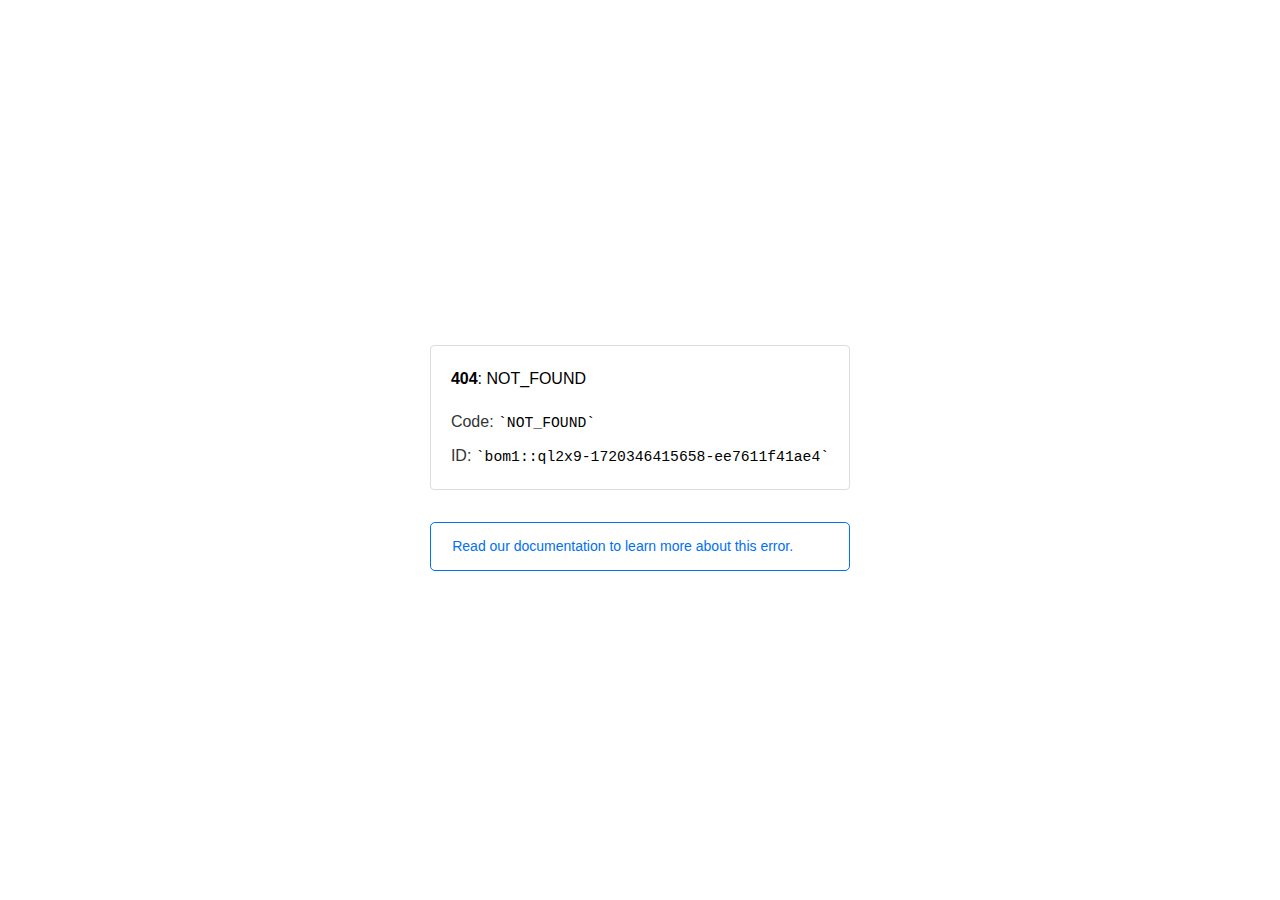
<file: assets/css/plugins/img/ui-icons_444444_256x240.html>
<!doctype html><html lang=en><meta charset=utf-8><meta name=viewport content="width=device-width,initial-scale=1"><meta name=theme-color content=#000><title>404: NOT_FOUND</title><style>html{font-size:62.5%;box-sizing:border-box;height:-webkit-fill-available}*,::after,::before{box-sizing:inherit}body{font-family:sf pro text,sf pro icons,helvetica neue,helvetica,arial,sans-serif;font-size:1.6rem;line-height:1.65;word-break:break-word;font-kerning:auto;font-variant:normal;-webkit-font-smoothing:antialiased;-moz-osx-font-smoothing:grayscale;text-rendering:optimizeLegibility;hyphens:auto;height:100vh;height:-webkit-fill-available;max-height:100vh;max-height:-webkit-fill-available;margin:0}::selection{background:#79ffe1}::-moz-selection{background:#79ffe1}a{cursor:pointer;color:#0070f3;text-decoration:none;transition:all .2s ease;border-bottom:1px solid #0000}a:hover{border-bottom:1px solid #0070f3}ul{padding:0;margin-left:1.5em;list-style-type:none}li{margin-bottom:10px}ul li:before{content:'\02013'}li:before{display:inline-block;color:#ccc;position:absolute;margin-left:-18px;transition:color .2s ease}code{font-family:Menlo,Monaco,Lucida Console,Liberation Mono,DejaVu Sans Mono,Bitstream Vera Sans Mono,Courier New,monospace,serif;font-size:.92em}code:after,code:before{content:'`'}.container{display:flex;justify-content:center;flex-direction:column;min-height:100%}main{max-width:80rem;padding:4rem 6rem;margin:auto}ul{margin-bottom:32px}.error-title{font-size:2rem;padding-left:22px;line-height:1.5;margin-bottom:24px}.error-title-guilty{border-left:2px solid #ed367f}.error-title-innocent{border-left:2px solid #59b89c}@media(max-width:500px){.owner-error{display:none}}main p{color:#333}.devinfo-container{border:1px solid #ddd;border-radius:4px;padding:2rem;display:flex;flex-direction:column;margin-bottom:32px}.error-code{margin:0;font-size:1.6rem;color:#000;margin-bottom:1.6rem}.devinfo-line{color:#333}.devinfo-line code,code,li{color:#000}.devinfo-line:not(:last-child){margin-bottom:8px}.docs-link,.contact-link{font-weight:500}header,footer,footer a{display:flex;justify-content:center;align-items:center}header,footer{min-height:100px;height:100px}header{border-bottom:1px solid #eaeaea}header h1{font-size:1.8rem;margin:0;font-weight:500}header p{font-size:1.3rem;margin:0;font-weight:500}.header-item{display:flex;padding:0 2rem;margin:2rem 0;text-decoration:line-through;color:#999}.header-item.active{color:#ff0080;text-decoration:none}.header-item.first{border-right:1px solid #eaeaea}.header-item-content{display:flex;flex-direction:column}.header-item-icon{margin-right:1rem;margin-top:.6rem}footer{border-top:1px solid #eaeaea}footer a{color:#000}footer a:hover{border-bottom-color:#0000}footer svg{margin-left:.8rem}.note{padding:8pt 16pt;border-radius:5px;border:1px solid #0070f3;font-size:14px;line-height:1.8;color:#0070f3}@media(max-width:500px){.devinfo-container .devinfo-line code{margin-top:.4rem}.devinfo-container .devinfo-line:not(:last-child){margin-bottom:1.6rem}.devinfo-container{margin-bottom:0}header{flex-direction:column;height:auto;min-height:auto;align-items:flex-start}.header-item.first{border-right:none;margin-bottom:0}main{padding:1rem 2rem}body{font-size:1.4rem;line-height:1.55}footer{display:none}.note{margin-top:16px}}</style><div class=container><main><p class=devinfo-container><span class=error-code><strong>404</strong>: NOT_FOUND</span>
<span class=devinfo-line>Code: <code>NOT_FOUND</code></span>
<span class=devinfo-line>ID: <code>bom1::ql2x9-1720346415658-ee7611f41ae4</code></p><a href=https://vercel.com/docs/errors/platform-error-codes#not_found class=owner-error><div class=note>Read our documentation to learn more about this error.</div></a></main></div>
</file>
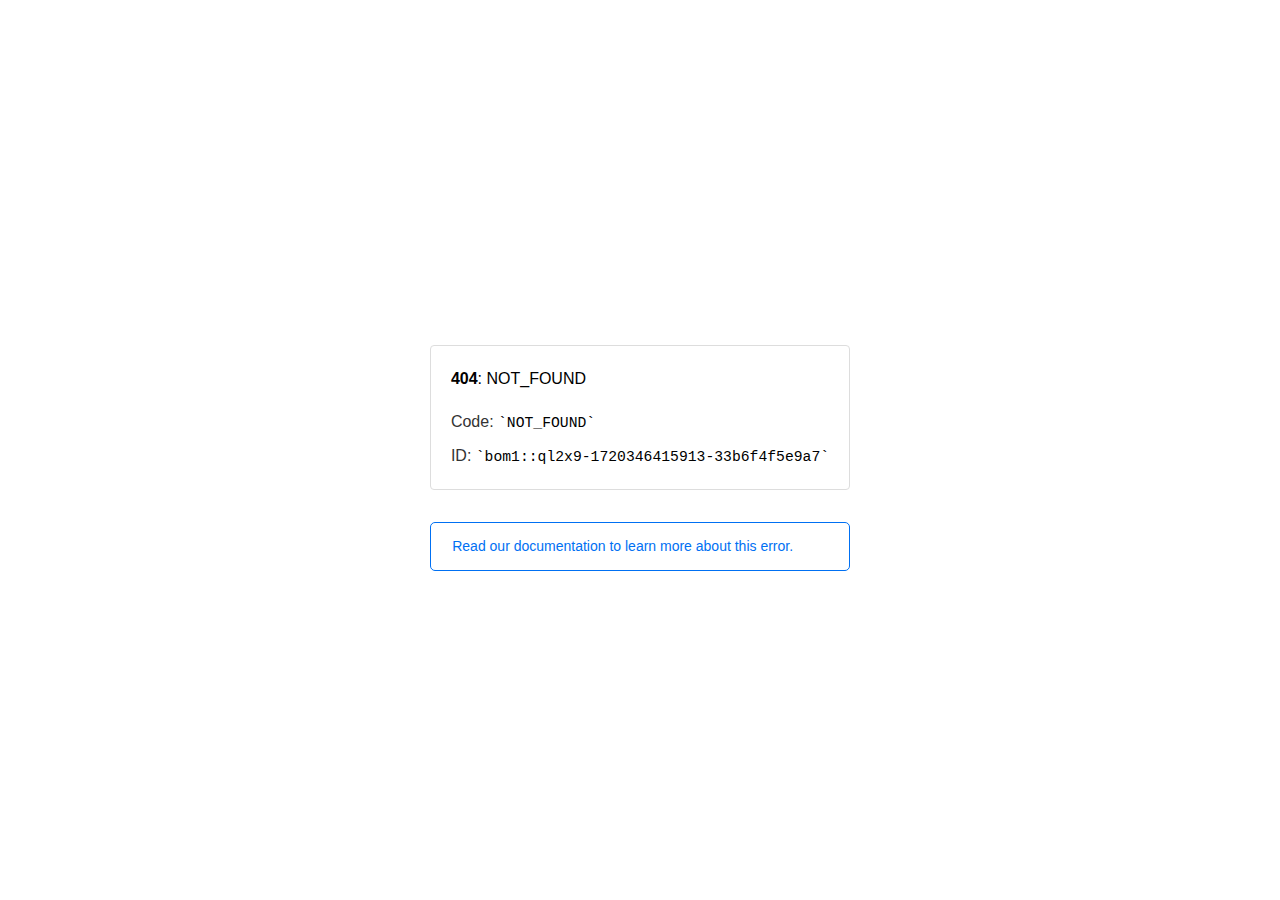
<file: assets/css/plugins/img/ui-icons_555555_256x240.html>
<!doctype html><html lang=en><meta charset=utf-8><meta name=viewport content="width=device-width,initial-scale=1"><meta name=theme-color content=#000><title>404: NOT_FOUND</title><style>html{font-size:62.5%;box-sizing:border-box;height:-webkit-fill-available}*,::after,::before{box-sizing:inherit}body{font-family:sf pro text,sf pro icons,helvetica neue,helvetica,arial,sans-serif;font-size:1.6rem;line-height:1.65;word-break:break-word;font-kerning:auto;font-variant:normal;-webkit-font-smoothing:antialiased;-moz-osx-font-smoothing:grayscale;text-rendering:optimizeLegibility;hyphens:auto;height:100vh;height:-webkit-fill-available;max-height:100vh;max-height:-webkit-fill-available;margin:0}::selection{background:#79ffe1}::-moz-selection{background:#79ffe1}a{cursor:pointer;color:#0070f3;text-decoration:none;transition:all .2s ease;border-bottom:1px solid #0000}a:hover{border-bottom:1px solid #0070f3}ul{padding:0;margin-left:1.5em;list-style-type:none}li{margin-bottom:10px}ul li:before{content:'\02013'}li:before{display:inline-block;color:#ccc;position:absolute;margin-left:-18px;transition:color .2s ease}code{font-family:Menlo,Monaco,Lucida Console,Liberation Mono,DejaVu Sans Mono,Bitstream Vera Sans Mono,Courier New,monospace,serif;font-size:.92em}code:after,code:before{content:'`'}.container{display:flex;justify-content:center;flex-direction:column;min-height:100%}main{max-width:80rem;padding:4rem 6rem;margin:auto}ul{margin-bottom:32px}.error-title{font-size:2rem;padding-left:22px;line-height:1.5;margin-bottom:24px}.error-title-guilty{border-left:2px solid #ed367f}.error-title-innocent{border-left:2px solid #59b89c}@media(max-width:500px){.owner-error{display:none}}main p{color:#333}.devinfo-container{border:1px solid #ddd;border-radius:4px;padding:2rem;display:flex;flex-direction:column;margin-bottom:32px}.error-code{margin:0;font-size:1.6rem;color:#000;margin-bottom:1.6rem}.devinfo-line{color:#333}.devinfo-line code,code,li{color:#000}.devinfo-line:not(:last-child){margin-bottom:8px}.docs-link,.contact-link{font-weight:500}header,footer,footer a{display:flex;justify-content:center;align-items:center}header,footer{min-height:100px;height:100px}header{border-bottom:1px solid #eaeaea}header h1{font-size:1.8rem;margin:0;font-weight:500}header p{font-size:1.3rem;margin:0;font-weight:500}.header-item{display:flex;padding:0 2rem;margin:2rem 0;text-decoration:line-through;color:#999}.header-item.active{color:#ff0080;text-decoration:none}.header-item.first{border-right:1px solid #eaeaea}.header-item-content{display:flex;flex-direction:column}.header-item-icon{margin-right:1rem;margin-top:.6rem}footer{border-top:1px solid #eaeaea}footer a{color:#000}footer a:hover{border-bottom-color:#0000}footer svg{margin-left:.8rem}.note{padding:8pt 16pt;border-radius:5px;border:1px solid #0070f3;font-size:14px;line-height:1.8;color:#0070f3}@media(max-width:500px){.devinfo-container .devinfo-line code{margin-top:.4rem}.devinfo-container .devinfo-line:not(:last-child){margin-bottom:1.6rem}.devinfo-container{margin-bottom:0}header{flex-direction:column;height:auto;min-height:auto;align-items:flex-start}.header-item.first{border-right:none;margin-bottom:0}main{padding:1rem 2rem}body{font-size:1.4rem;line-height:1.55}footer{display:none}.note{margin-top:16px}}</style><div class=container><main><p class=devinfo-container><span class=error-code><strong>404</strong>: NOT_FOUND</span>
<span class=devinfo-line>Code: <code>NOT_FOUND</code></span>
<span class=devinfo-line>ID: <code>bom1::ql2x9-1720346415913-33b6f4f5e9a7</code></p><a href=https://vercel.com/docs/errors/platform-error-codes#not_found class=owner-error><div class=note>Read our documentation to learn more about this error.</div></a></main></div>
</file>
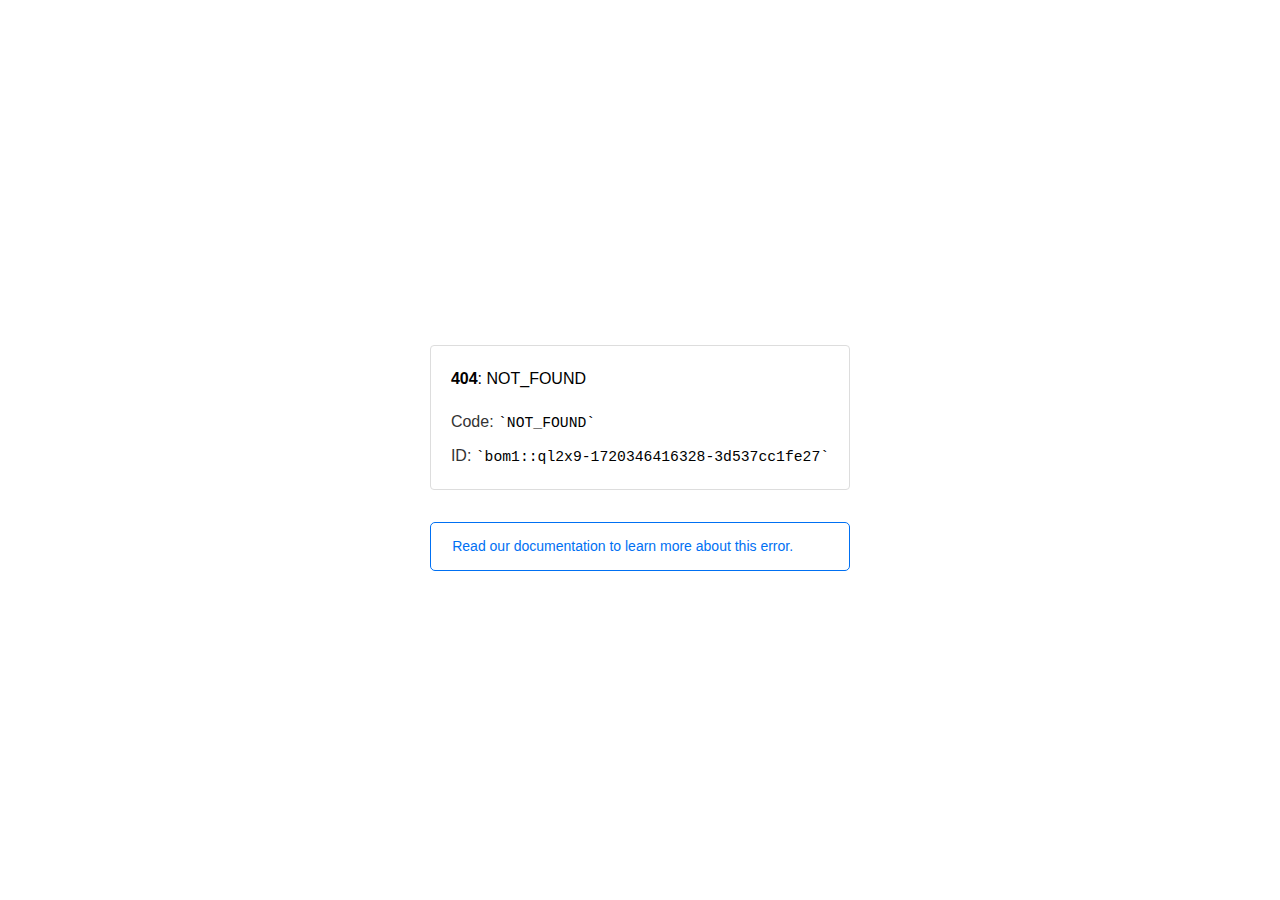
<file: assets/css/plugins/img/ui-icons_777620_256x240.html>
<!doctype html><html lang=en><meta charset=utf-8><meta name=viewport content="width=device-width,initial-scale=1"><meta name=theme-color content=#000><title>404: NOT_FOUND</title><style>html{font-size:62.5%;box-sizing:border-box;height:-webkit-fill-available}*,::after,::before{box-sizing:inherit}body{font-family:sf pro text,sf pro icons,helvetica neue,helvetica,arial,sans-serif;font-size:1.6rem;line-height:1.65;word-break:break-word;font-kerning:auto;font-variant:normal;-webkit-font-smoothing:antialiased;-moz-osx-font-smoothing:grayscale;text-rendering:optimizeLegibility;hyphens:auto;height:100vh;height:-webkit-fill-available;max-height:100vh;max-height:-webkit-fill-available;margin:0}::selection{background:#79ffe1}::-moz-selection{background:#79ffe1}a{cursor:pointer;color:#0070f3;text-decoration:none;transition:all .2s ease;border-bottom:1px solid #0000}a:hover{border-bottom:1px solid #0070f3}ul{padding:0;margin-left:1.5em;list-style-type:none}li{margin-bottom:10px}ul li:before{content:'\02013'}li:before{display:inline-block;color:#ccc;position:absolute;margin-left:-18px;transition:color .2s ease}code{font-family:Menlo,Monaco,Lucida Console,Liberation Mono,DejaVu Sans Mono,Bitstream Vera Sans Mono,Courier New,monospace,serif;font-size:.92em}code:after,code:before{content:'`'}.container{display:flex;justify-content:center;flex-direction:column;min-height:100%}main{max-width:80rem;padding:4rem 6rem;margin:auto}ul{margin-bottom:32px}.error-title{font-size:2rem;padding-left:22px;line-height:1.5;margin-bottom:24px}.error-title-guilty{border-left:2px solid #ed367f}.error-title-innocent{border-left:2px solid #59b89c}@media(max-width:500px){.owner-error{display:none}}main p{color:#333}.devinfo-container{border:1px solid #ddd;border-radius:4px;padding:2rem;display:flex;flex-direction:column;margin-bottom:32px}.error-code{margin:0;font-size:1.6rem;color:#000;margin-bottom:1.6rem}.devinfo-line{color:#333}.devinfo-line code,code,li{color:#000}.devinfo-line:not(:last-child){margin-bottom:8px}.docs-link,.contact-link{font-weight:500}header,footer,footer a{display:flex;justify-content:center;align-items:center}header,footer{min-height:100px;height:100px}header{border-bottom:1px solid #eaeaea}header h1{font-size:1.8rem;margin:0;font-weight:500}header p{font-size:1.3rem;margin:0;font-weight:500}.header-item{display:flex;padding:0 2rem;margin:2rem 0;text-decoration:line-through;color:#999}.header-item.active{color:#ff0080;text-decoration:none}.header-item.first{border-right:1px solid #eaeaea}.header-item-content{display:flex;flex-direction:column}.header-item-icon{margin-right:1rem;margin-top:.6rem}footer{border-top:1px solid #eaeaea}footer a{color:#000}footer a:hover{border-bottom-color:#0000}footer svg{margin-left:.8rem}.note{padding:8pt 16pt;border-radius:5px;border:1px solid #0070f3;font-size:14px;line-height:1.8;color:#0070f3}@media(max-width:500px){.devinfo-container .devinfo-line code{margin-top:.4rem}.devinfo-container .devinfo-line:not(:last-child){margin-bottom:1.6rem}.devinfo-container{margin-bottom:0}header{flex-direction:column;height:auto;min-height:auto;align-items:flex-start}.header-item.first{border-right:none;margin-bottom:0}main{padding:1rem 2rem}body{font-size:1.4rem;line-height:1.55}footer{display:none}.note{margin-top:16px}}</style><div class=container><main><p class=devinfo-container><span class=error-code><strong>404</strong>: NOT_FOUND</span>
<span class=devinfo-line>Code: <code>NOT_FOUND</code></span>
<span class=devinfo-line>ID: <code>bom1::ql2x9-1720346416328-3d537cc1fe27</code></p><a href=https://vercel.com/docs/errors/platform-error-codes#not_found class=owner-error><div class=note>Read our documentation to learn more about this error.</div></a></main></div>
</file>
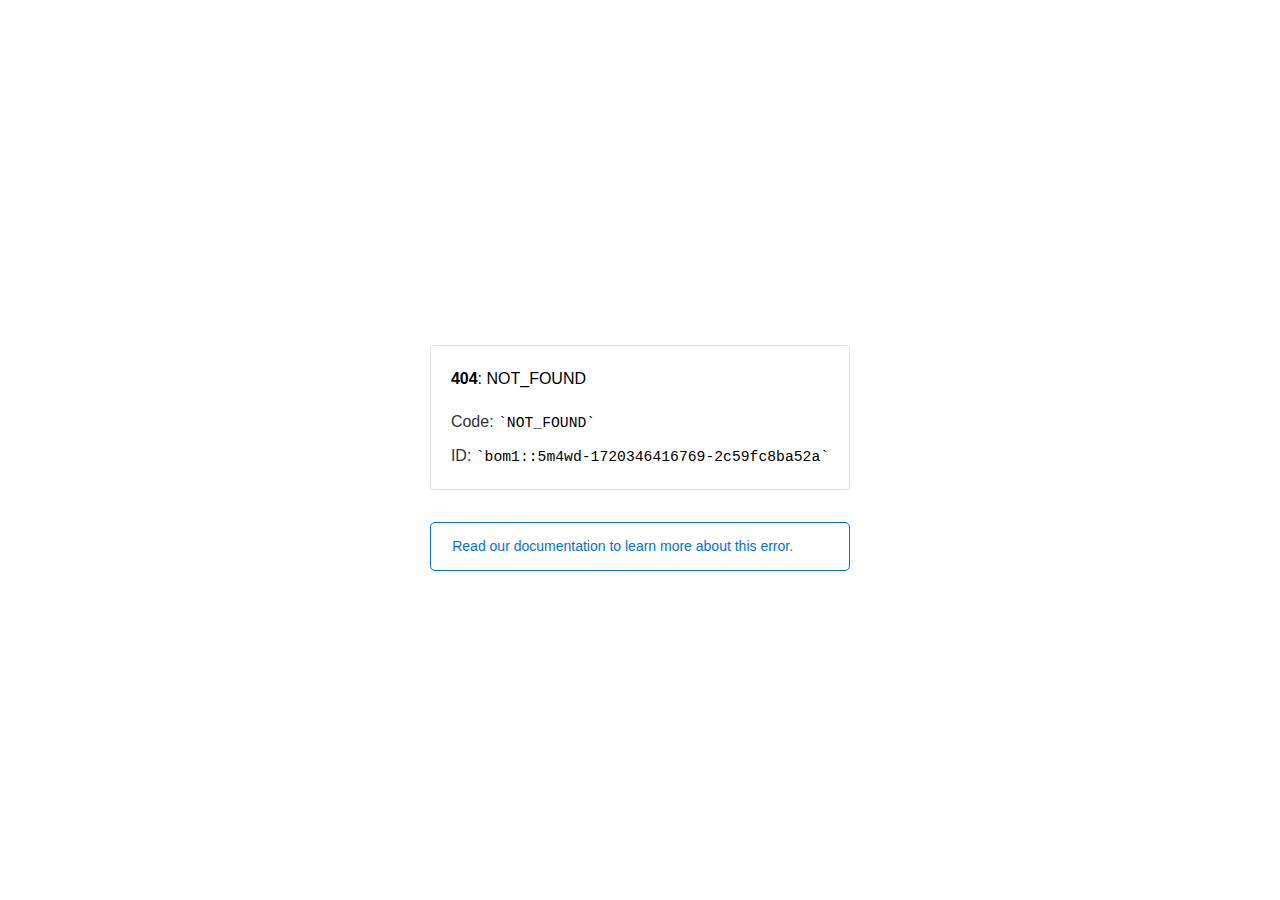
<file: assets/css/plugins/img/ui-icons_777777_256x240.html>
<!doctype html><html lang=en><meta charset=utf-8><meta name=viewport content="width=device-width,initial-scale=1"><meta name=theme-color content=#000><title>404: NOT_FOUND</title><style>html{font-size:62.5%;box-sizing:border-box;height:-webkit-fill-available}*,::after,::before{box-sizing:inherit}body{font-family:sf pro text,sf pro icons,helvetica neue,helvetica,arial,sans-serif;font-size:1.6rem;line-height:1.65;word-break:break-word;font-kerning:auto;font-variant:normal;-webkit-font-smoothing:antialiased;-moz-osx-font-smoothing:grayscale;text-rendering:optimizeLegibility;hyphens:auto;height:100vh;height:-webkit-fill-available;max-height:100vh;max-height:-webkit-fill-available;margin:0}::selection{background:#79ffe1}::-moz-selection{background:#79ffe1}a{cursor:pointer;color:#0070f3;text-decoration:none;transition:all .2s ease;border-bottom:1px solid #0000}a:hover{border-bottom:1px solid #0070f3}ul{padding:0;margin-left:1.5em;list-style-type:none}li{margin-bottom:10px}ul li:before{content:'\02013'}li:before{display:inline-block;color:#ccc;position:absolute;margin-left:-18px;transition:color .2s ease}code{font-family:Menlo,Monaco,Lucida Console,Liberation Mono,DejaVu Sans Mono,Bitstream Vera Sans Mono,Courier New,monospace,serif;font-size:.92em}code:after,code:before{content:'`'}.container{display:flex;justify-content:center;flex-direction:column;min-height:100%}main{max-width:80rem;padding:4rem 6rem;margin:auto}ul{margin-bottom:32px}.error-title{font-size:2rem;padding-left:22px;line-height:1.5;margin-bottom:24px}.error-title-guilty{border-left:2px solid #ed367f}.error-title-innocent{border-left:2px solid #59b89c}@media(max-width:500px){.owner-error{display:none}}main p{color:#333}.devinfo-container{border:1px solid #ddd;border-radius:4px;padding:2rem;display:flex;flex-direction:column;margin-bottom:32px}.error-code{margin:0;font-size:1.6rem;color:#000;margin-bottom:1.6rem}.devinfo-line{color:#333}.devinfo-line code,code,li{color:#000}.devinfo-line:not(:last-child){margin-bottom:8px}.docs-link,.contact-link{font-weight:500}header,footer,footer a{display:flex;justify-content:center;align-items:center}header,footer{min-height:100px;height:100px}header{border-bottom:1px solid #eaeaea}header h1{font-size:1.8rem;margin:0;font-weight:500}header p{font-size:1.3rem;margin:0;font-weight:500}.header-item{display:flex;padding:0 2rem;margin:2rem 0;text-decoration:line-through;color:#999}.header-item.active{color:#ff0080;text-decoration:none}.header-item.first{border-right:1px solid #eaeaea}.header-item-content{display:flex;flex-direction:column}.header-item-icon{margin-right:1rem;margin-top:.6rem}footer{border-top:1px solid #eaeaea}footer a{color:#000}footer a:hover{border-bottom-color:#0000}footer svg{margin-left:.8rem}.note{padding:8pt 16pt;border-radius:5px;border:1px solid #0070f3;font-size:14px;line-height:1.8;color:#0070f3}@media(max-width:500px){.devinfo-container .devinfo-line code{margin-top:.4rem}.devinfo-container .devinfo-line:not(:last-child){margin-bottom:1.6rem}.devinfo-container{margin-bottom:0}header{flex-direction:column;height:auto;min-height:auto;align-items:flex-start}.header-item.first{border-right:none;margin-bottom:0}main{padding:1rem 2rem}body{font-size:1.4rem;line-height:1.55}footer{display:none}.note{margin-top:16px}}</style><div class=container><main><p class=devinfo-container><span class=error-code><strong>404</strong>: NOT_FOUND</span>
<span class=devinfo-line>Code: <code>NOT_FOUND</code></span>
<span class=devinfo-line>ID: <code>bom1::5m4wd-1720346416769-2c59fc8ba52a</code></p><a href=https://vercel.com/docs/errors/platform-error-codes#not_found class=owner-error><div class=note>Read our documentation to learn more about this error.</div></a></main></div>
</file>
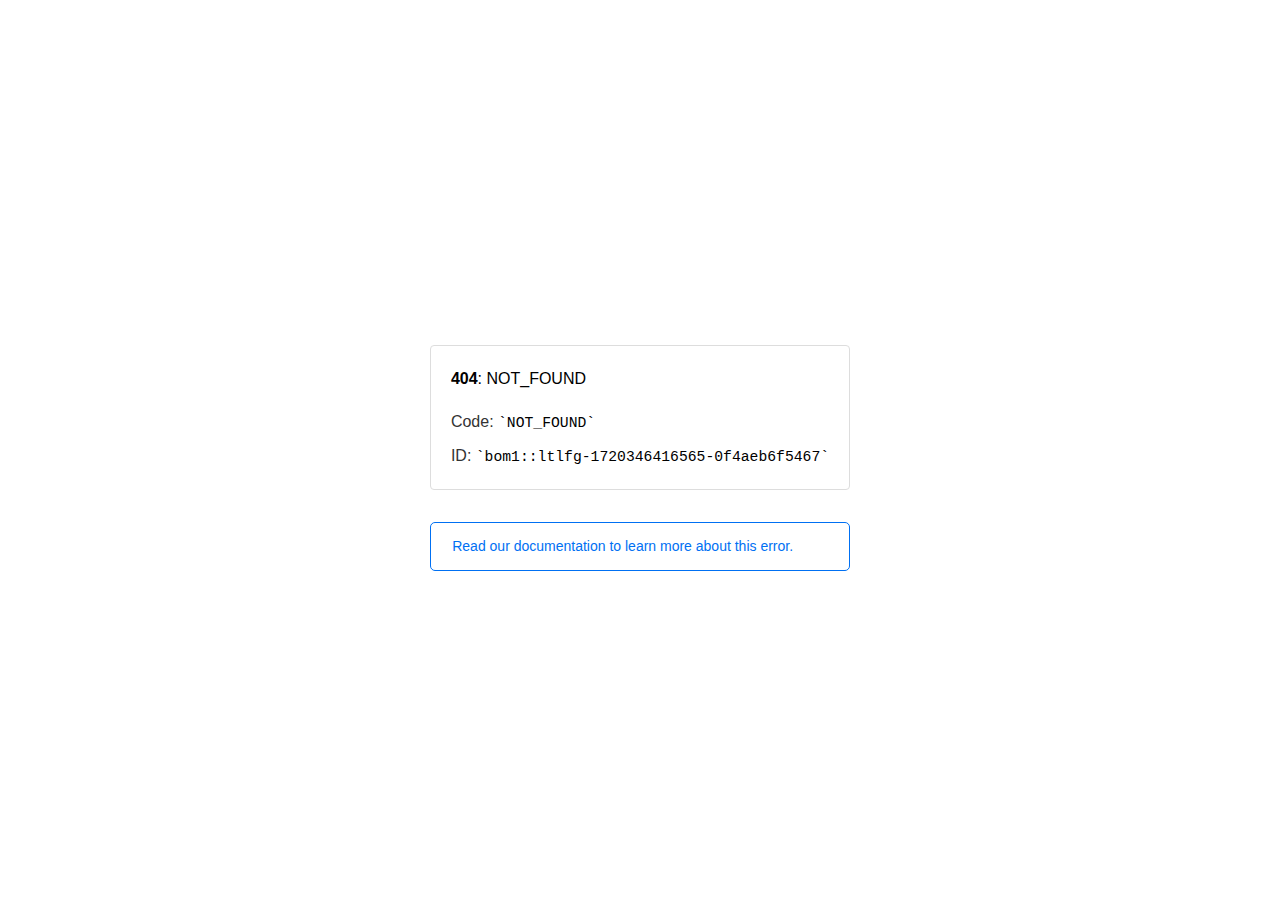
<file: assets/css/plugins/img/ui-icons_cc0000_256x240.html>
<!doctype html><html lang=en><meta charset=utf-8><meta name=viewport content="width=device-width,initial-scale=1"><meta name=theme-color content=#000><title>404: NOT_FOUND</title><style>html{font-size:62.5%;box-sizing:border-box;height:-webkit-fill-available}*,::after,::before{box-sizing:inherit}body{font-family:sf pro text,sf pro icons,helvetica neue,helvetica,arial,sans-serif;font-size:1.6rem;line-height:1.65;word-break:break-word;font-kerning:auto;font-variant:normal;-webkit-font-smoothing:antialiased;-moz-osx-font-smoothing:grayscale;text-rendering:optimizeLegibility;hyphens:auto;height:100vh;height:-webkit-fill-available;max-height:100vh;max-height:-webkit-fill-available;margin:0}::selection{background:#79ffe1}::-moz-selection{background:#79ffe1}a{cursor:pointer;color:#0070f3;text-decoration:none;transition:all .2s ease;border-bottom:1px solid #0000}a:hover{border-bottom:1px solid #0070f3}ul{padding:0;margin-left:1.5em;list-style-type:none}li{margin-bottom:10px}ul li:before{content:'\02013'}li:before{display:inline-block;color:#ccc;position:absolute;margin-left:-18px;transition:color .2s ease}code{font-family:Menlo,Monaco,Lucida Console,Liberation Mono,DejaVu Sans Mono,Bitstream Vera Sans Mono,Courier New,monospace,serif;font-size:.92em}code:after,code:before{content:'`'}.container{display:flex;justify-content:center;flex-direction:column;min-height:100%}main{max-width:80rem;padding:4rem 6rem;margin:auto}ul{margin-bottom:32px}.error-title{font-size:2rem;padding-left:22px;line-height:1.5;margin-bottom:24px}.error-title-guilty{border-left:2px solid #ed367f}.error-title-innocent{border-left:2px solid #59b89c}@media(max-width:500px){.owner-error{display:none}}main p{color:#333}.devinfo-container{border:1px solid #ddd;border-radius:4px;padding:2rem;display:flex;flex-direction:column;margin-bottom:32px}.error-code{margin:0;font-size:1.6rem;color:#000;margin-bottom:1.6rem}.devinfo-line{color:#333}.devinfo-line code,code,li{color:#000}.devinfo-line:not(:last-child){margin-bottom:8px}.docs-link,.contact-link{font-weight:500}header,footer,footer a{display:flex;justify-content:center;align-items:center}header,footer{min-height:100px;height:100px}header{border-bottom:1px solid #eaeaea}header h1{font-size:1.8rem;margin:0;font-weight:500}header p{font-size:1.3rem;margin:0;font-weight:500}.header-item{display:flex;padding:0 2rem;margin:2rem 0;text-decoration:line-through;color:#999}.header-item.active{color:#ff0080;text-decoration:none}.header-item.first{border-right:1px solid #eaeaea}.header-item-content{display:flex;flex-direction:column}.header-item-icon{margin-right:1rem;margin-top:.6rem}footer{border-top:1px solid #eaeaea}footer a{color:#000}footer a:hover{border-bottom-color:#0000}footer svg{margin-left:.8rem}.note{padding:8pt 16pt;border-radius:5px;border:1px solid #0070f3;font-size:14px;line-height:1.8;color:#0070f3}@media(max-width:500px){.devinfo-container .devinfo-line code{margin-top:.4rem}.devinfo-container .devinfo-line:not(:last-child){margin-bottom:1.6rem}.devinfo-container{margin-bottom:0}header{flex-direction:column;height:auto;min-height:auto;align-items:flex-start}.header-item.first{border-right:none;margin-bottom:0}main{padding:1rem 2rem}body{font-size:1.4rem;line-height:1.55}footer{display:none}.note{margin-top:16px}}</style><div class=container><main><p class=devinfo-container><span class=error-code><strong>404</strong>: NOT_FOUND</span>
<span class=devinfo-line>Code: <code>NOT_FOUND</code></span>
<span class=devinfo-line>ID: <code>bom1::ltlfg-1720346416565-0f4aeb6f5467</code></p><a href=https://vercel.com/docs/errors/platform-error-codes#not_found class=owner-error><div class=note>Read our documentation to learn more about this error.</div></a></main></div>
</file>
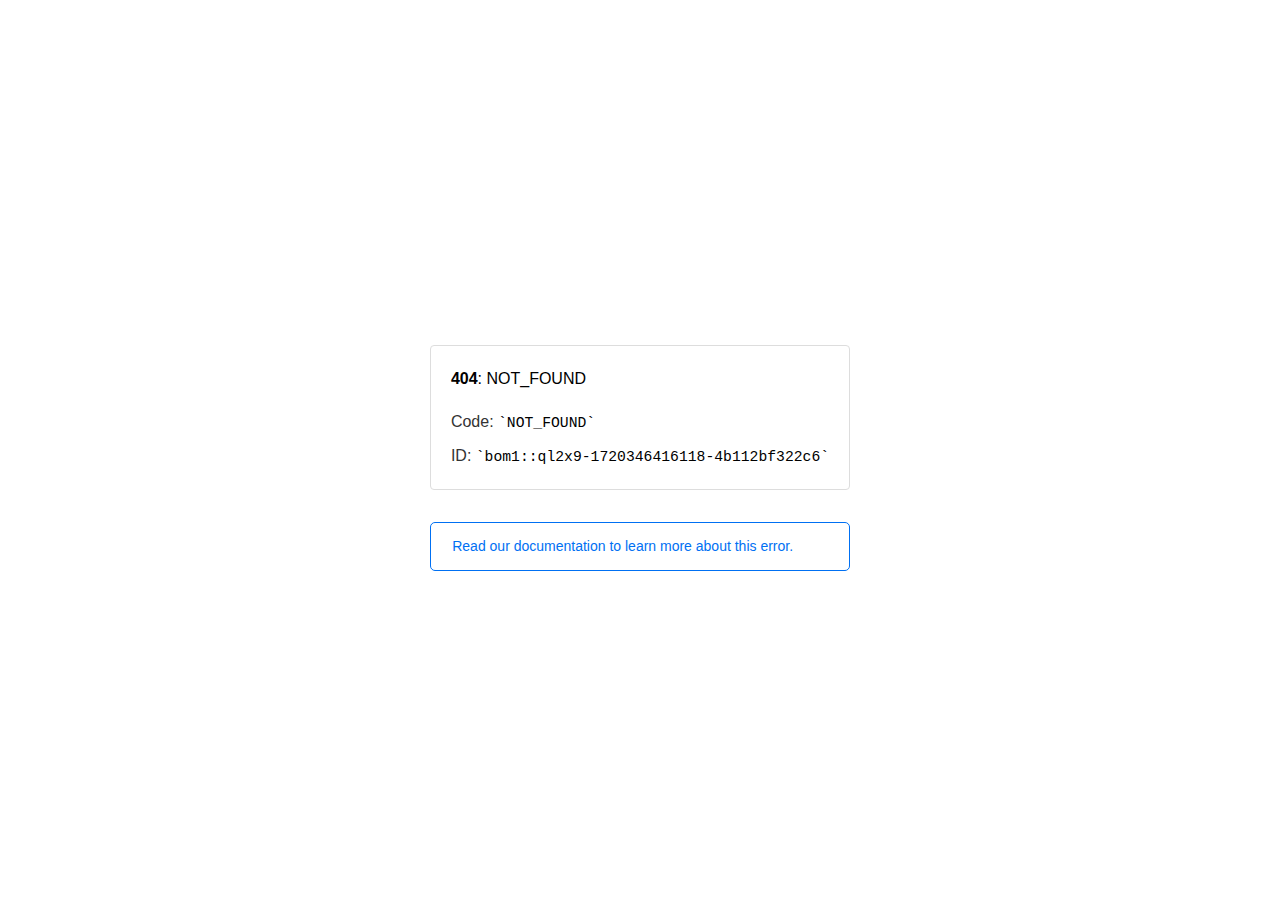
<file: assets/css/plugins/img/ui-icons_ffffff_256x240.html>
<!doctype html><html lang=en><meta charset=utf-8><meta name=viewport content="width=device-width,initial-scale=1"><meta name=theme-color content=#000><title>404: NOT_FOUND</title><style>html{font-size:62.5%;box-sizing:border-box;height:-webkit-fill-available}*,::after,::before{box-sizing:inherit}body{font-family:sf pro text,sf pro icons,helvetica neue,helvetica,arial,sans-serif;font-size:1.6rem;line-height:1.65;word-break:break-word;font-kerning:auto;font-variant:normal;-webkit-font-smoothing:antialiased;-moz-osx-font-smoothing:grayscale;text-rendering:optimizeLegibility;hyphens:auto;height:100vh;height:-webkit-fill-available;max-height:100vh;max-height:-webkit-fill-available;margin:0}::selection{background:#79ffe1}::-moz-selection{background:#79ffe1}a{cursor:pointer;color:#0070f3;text-decoration:none;transition:all .2s ease;border-bottom:1px solid #0000}a:hover{border-bottom:1px solid #0070f3}ul{padding:0;margin-left:1.5em;list-style-type:none}li{margin-bottom:10px}ul li:before{content:'\02013'}li:before{display:inline-block;color:#ccc;position:absolute;margin-left:-18px;transition:color .2s ease}code{font-family:Menlo,Monaco,Lucida Console,Liberation Mono,DejaVu Sans Mono,Bitstream Vera Sans Mono,Courier New,monospace,serif;font-size:.92em}code:after,code:before{content:'`'}.container{display:flex;justify-content:center;flex-direction:column;min-height:100%}main{max-width:80rem;padding:4rem 6rem;margin:auto}ul{margin-bottom:32px}.error-title{font-size:2rem;padding-left:22px;line-height:1.5;margin-bottom:24px}.error-title-guilty{border-left:2px solid #ed367f}.error-title-innocent{border-left:2px solid #59b89c}@media(max-width:500px){.owner-error{display:none}}main p{color:#333}.devinfo-container{border:1px solid #ddd;border-radius:4px;padding:2rem;display:flex;flex-direction:column;margin-bottom:32px}.error-code{margin:0;font-size:1.6rem;color:#000;margin-bottom:1.6rem}.devinfo-line{color:#333}.devinfo-line code,code,li{color:#000}.devinfo-line:not(:last-child){margin-bottom:8px}.docs-link,.contact-link{font-weight:500}header,footer,footer a{display:flex;justify-content:center;align-items:center}header,footer{min-height:100px;height:100px}header{border-bottom:1px solid #eaeaea}header h1{font-size:1.8rem;margin:0;font-weight:500}header p{font-size:1.3rem;margin:0;font-weight:500}.header-item{display:flex;padding:0 2rem;margin:2rem 0;text-decoration:line-through;color:#999}.header-item.active{color:#ff0080;text-decoration:none}.header-item.first{border-right:1px solid #eaeaea}.header-item-content{display:flex;flex-direction:column}.header-item-icon{margin-right:1rem;margin-top:.6rem}footer{border-top:1px solid #eaeaea}footer a{color:#000}footer a:hover{border-bottom-color:#0000}footer svg{margin-left:.8rem}.note{padding:8pt 16pt;border-radius:5px;border:1px solid #0070f3;font-size:14px;line-height:1.8;color:#0070f3}@media(max-width:500px){.devinfo-container .devinfo-line code{margin-top:.4rem}.devinfo-container .devinfo-line:not(:last-child){margin-bottom:1.6rem}.devinfo-container{margin-bottom:0}header{flex-direction:column;height:auto;min-height:auto;align-items:flex-start}.header-item.first{border-right:none;margin-bottom:0}main{padding:1rem 2rem}body{font-size:1.4rem;line-height:1.55}footer{display:none}.note{margin-top:16px}}</style><div class=container><main><p class=devinfo-container><span class=error-code><strong>404</strong>: NOT_FOUND</span>
<span class=devinfo-line>Code: <code>NOT_FOUND</code></span>
<span class=devinfo-line>ID: <code>bom1::ql2x9-1720346416118-4b112bf322c6</code></p><a href=https://vercel.com/docs/errors/platform-error-codes#not_found class=owner-error><div class=note>Read our documentation to learn more about this error.</div></a></main></div>
</file>
<file: assets/css/plugins/odometer.css>
.odometer.odometer-auto-theme,
.odometer.odometer-theme-default {
  display: -moz-inline-box;
  -moz-box-orient: vertical;
  display: inline-block;
  vertical-align: middle;
  *vertical-align: auto;
  position: relative;
}
.odometer.odometer-auto-theme,
.odometer.odometer-theme-default {
  *display: inline;
}
.odometer.odometer-auto-theme .odometer-digit,
.odometer.odometer-theme-default .odometer-digit {
  display: -moz-inline-box;
  -moz-box-orient: vertical;
  display: inline-block;
  vertical-align: middle;
  *vertical-align: auto;
  position: relative;
}
.odometer.odometer-auto-theme .odometer-digit,
.odometer.odometer-theme-default .odometer-digit {
  *display: inline;
}
.odometer.odometer-auto-theme .odometer-digit .odometer-digit-spacer,
.odometer.odometer-theme-default .odometer-digit .odometer-digit-spacer {
  display: -moz-inline-box;
  -moz-box-orient: vertical;
  display: inline-block;
  vertical-align: middle;
  *vertical-align: auto;
  visibility: hidden;
}
.odometer.odometer-auto-theme .odometer-digit .odometer-digit-spacer,
.odometer.odometer-theme-default .odometer-digit .odometer-digit-spacer {
  *display: inline;
}
.odometer.odometer-auto-theme .odometer-digit .odometer-digit-inner,
.odometer.odometer-theme-default .odometer-digit .odometer-digit-inner {
  text-align: left;
  display: block;
  position: absolute;
  top: 0;
  left: 0;
  right: 0;
  bottom: 0;
  overflow: hidden;
}
.odometer.odometer-auto-theme .odometer-digit .odometer-ribbon,
.odometer.odometer-theme-default .odometer-digit .odometer-ribbon {
  display: block;
}
.odometer.odometer-auto-theme .odometer-digit .odometer-ribbon-inner,
.odometer.odometer-theme-default .odometer-digit .odometer-ribbon-inner {
  display: block;
  -webkit-backface-visibility: hidden;
}
.odometer.odometer-auto-theme .odometer-digit .odometer-value,
.odometer.odometer-theme-default .odometer-digit .odometer-value {
  display: block;
  -webkit-transform: translateZ(0);
}
.odometer.odometer-auto-theme
  .odometer-digit
  .odometer-value.odometer-last-value,
.odometer.odometer-theme-default
  .odometer-digit
  .odometer-value.odometer-last-value {
  position: absolute;
}
.odometer.odometer-auto-theme.odometer-animating-up .odometer-ribbon-inner,
.odometer.odometer-theme-default.odometer-animating-up .odometer-ribbon-inner {
  -webkit-transition: -webkit-transform 2s;
  -moz-transition: -moz-transform 2s;
  -ms-transition: -ms-transform 2s;
  -o-transition: -o-transform 2s;
  transition: transform 2s;
}
.odometer.odometer-auto-theme.odometer-animating-up.odometer-animating
  .odometer-ribbon-inner,
.odometer.odometer-theme-default.odometer-animating-up.odometer-animating
  .odometer-ribbon-inner {
  -webkit-transform: translateY(-100%);
  -moz-transform: translateY(-100%);
  -ms-transform: translateY(-100%);
  -o-transform: translateY(-100%);
  transform: translateY(-100%);
}
.odometer.odometer-auto-theme.odometer-animating-down .odometer-ribbon-inner,
.odometer.odometer-theme-default.odometer-animating-down
  .odometer-ribbon-inner {
  -webkit-transform: translateY(-100%);
  -moz-transform: translateY(-100%);
  -ms-transform: translateY(-100%);
  -o-transform: translateY(-100%);
  transform: translateY(-100%);
}
.odometer.odometer-auto-theme.odometer-animating-down.odometer-animating
  .odometer-ribbon-inner,
.odometer.odometer-theme-default.odometer-animating-down.odometer-animating
  .odometer-ribbon-inner {
  -webkit-transition: -webkit-transform 2s;
  -moz-transition: -moz-transform 2s;
  -ms-transition: -ms-transform 2s;
  -o-transition: -o-transform 2s;
  transition: transform 2s;
  -webkit-transform: translateY(0);
  -moz-transform: translateY(0);
  -ms-transform: translateY(0);
  -o-transform: translateY(0);
  transform: translateY(0);
}

.odometer.odometer-auto-theme,
.odometer.odometer-theme-default {
  line-height: 1.1em;
}
.odometer.odometer-auto-theme .odometer-value,
.odometer.odometer-theme-default .odometer-value {
  text-align: center;
}
</file>
<file: assets/css/default.css>
/*--------------------------------------------------------------
## Basic Color
----------------------------------------------------------------*/
.cs_fs_10 {
  font-size: 10px;
}

.cs_fs_11 {
  font-size: 11px;
}

.cs_fs_12 {
  font-size: 12px;
}

.cs_fs_13 {
  font-size: 13px;
}

.cs_fs_14 {
  font-size: 14px;
}

.cs_fs_15 {
  font-size: 15px;
}

.cs_fs_16 {
  font-size: 16px;
}

.cs_fs_17 {
  font-size: 17px;
}

.cs_fs_18 {
  font-size: 18px;
}

.cs_fs_19 {
  font-size: 19px;
}

.cs_fs_20 {
  font-size: 20px;
}

.cs_fs_21 {
  font-size: 21px;
}

.cs_fs_22 {
  font-size: 22px;
}

.cs_fs_23 {
  font-size: 23px;
}

.cs_fs_24 {
  font-size: 24px;
}

.cs_fs_25 {
  font-size: 25px;
}

.cs_fs_26 {
  font-size: 26px;
}

.cs_fs_27 {
  font-size: 27px;
}

.cs_fs_28 {
  font-size: 28px;
}

.cs_fs_29 {
  font-size: 29px;
}

.cs_fs_30 {
  font-size: 30px;
}

.cs_fs_31 {
  font-size: 31px;
}

.cs_fs_32 {
  font-size: 32px;
}

.cs_fs_33 {
  font-size: 33px;
}

.cs_fs_34 {
  font-size: 34px;
}

.cs_fs_35 {
  font-size: 35px;
}

.cs_fs_36 {
  font-size: 36px;
}

.cs_fs_37 {
  font-size: 37px;
}

.cs_fs_38 {
  font-size: 38px;
}

.cs_fs_39 {
  font-size: 39px;
}

.cs_fs_40 {
  font-size: 40px;
}

.cs_fs_41 {
  font-size: 41px;
}

.cs_fs_42 {
  font-size: 42px;
}

.cs_fs_43 {
  font-size: 43px;
}

.cs_fs_44 {
  font-size: 44px;
}

.cs_fs_45 {
  font-size: 45px;
}

.cs_fs_46 {
  font-size: 46px;
}

.cs_fs_47 {
  font-size: 47px;
}

.cs_fs_48 {
  font-size: 48px;
}

.cs_fs_49 {
  font-size: 49px;
}

.cs_fs_50 {
  font-size: 50px;
}

.cs_fs_51 {
  font-size: 51px;
}

.cs_fs_52 {
  font-size: 52px;
}

.cs_fs_53 {
  font-size: 53px;
}

.cs_fs_54 {
  font-size: 54px;
}

.cs_fs_55 {
  font-size: 55px;
}

.cs_fs_56 {
  font-size: 56px;
}

.cs_fs_57 {
  font-size: 57px;
}

.cs_fs_58 {
  font-size: 58px;
}

.cs_fs_59 {
  font-size: 59px;
}

.cs_fs_60 {
  font-size: 60px;
}

.cs_column_gap_10 {
  -webkit-column-gap: 10px;
     -moz-column-gap: 10px;
          column-gap: 10px;
}

.cs_row_gap_10 {
  row-gap: 10px;
}

.cs_column_gap_11 {
  -webkit-column-gap: 11px;
     -moz-column-gap: 11px;
          column-gap: 11px;
}

.cs_row_gap_11 {
  row-gap: 11px;
}

.cs_column_gap_12 {
  -webkit-column-gap: 12px;
     -moz-column-gap: 12px;
          column-gap: 12px;
}

.cs_row_gap_12 {
  row-gap: 12px;
}

.cs_column_gap_13 {
  -webkit-column-gap: 13px;
     -moz-column-gap: 13px;
          column-gap: 13px;
}

.cs_row_gap_13 {
  row-gap: 13px;
}

.cs_column_gap_14 {
  -webkit-column-gap: 14px;
     -moz-column-gap: 14px;
          column-gap: 14px;
}

.cs_row_gap_14 {
  row-gap: 14px;
}

.cs_column_gap_15 {
  -webkit-column-gap: 15px;
     -moz-column-gap: 15px;
          column-gap: 15px;
}

.cs_row_gap_15 {
  row-gap: 15px;
}

.cs_column_gap_16 {
  -webkit-column-gap: 16px;
     -moz-column-gap: 16px;
          column-gap: 16px;
}

.cs_row_gap_16 {
  row-gap: 16px;
}

.cs_column_gap_17 {
  -webkit-column-gap: 17px;
     -moz-column-gap: 17px;
          column-gap: 17px;
}

.cs_row_gap_17 {
  row-gap: 17px;
}

.cs_column_gap_18 {
  -webkit-column-gap: 18px;
     -moz-column-gap: 18px;
          column-gap: 18px;
}

.cs_row_gap_18 {
  row-gap: 18px;
}

.cs_column_gap_19 {
  -webkit-column-gap: 19px;
     -moz-column-gap: 19px;
          column-gap: 19px;
}

.cs_row_gap_19 {
  row-gap: 19px;
}

.cs_column_gap_20 {
  -webkit-column-gap: 20px;
     -moz-column-gap: 20px;
          column-gap: 20px;
}

.cs_row_gap_20 {
  row-gap: 20px;
}

.cs_column_gap_21 {
  -webkit-column-gap: 21px;
     -moz-column-gap: 21px;
          column-gap: 21px;
}

.cs_row_gap_21 {
  row-gap: 21px;
}

.cs_column_gap_22 {
  -webkit-column-gap: 22px;
     -moz-column-gap: 22px;
          column-gap: 22px;
}

.cs_row_gap_22 {
  row-gap: 22px;
}

.cs_column_gap_23 {
  -webkit-column-gap: 23px;
     -moz-column-gap: 23px;
          column-gap: 23px;
}

.cs_row_gap_23 {
  row-gap: 23px;
}

.cs_column_gap_24 {
  -webkit-column-gap: 24px;
     -moz-column-gap: 24px;
          column-gap: 24px;
}

.cs_row_gap_24 {
  row-gap: 24px;
}

.cs_column_gap_25 {
  -webkit-column-gap: 25px;
     -moz-column-gap: 25px;
          column-gap: 25px;
}

.cs_row_gap_25 {
  row-gap: 25px;
}

.cs_column_gap_26 {
  -webkit-column-gap: 26px;
     -moz-column-gap: 26px;
          column-gap: 26px;
}

.cs_row_gap_26 {
  row-gap: 26px;
}

.cs_column_gap_27 {
  -webkit-column-gap: 27px;
     -moz-column-gap: 27px;
          column-gap: 27px;
}

.cs_row_gap_27 {
  row-gap: 27px;
}

.cs_column_gap_28 {
  -webkit-column-gap: 28px;
     -moz-column-gap: 28px;
          column-gap: 28px;
}

.cs_row_gap_28 {
  row-gap: 28px;
}

.cs_column_gap_29 {
  -webkit-column-gap: 29px;
     -moz-column-gap: 29px;
          column-gap: 29px;
}

.cs_row_gap_29 {
  row-gap: 29px;
}

.cs_column_gap_30 {
  -webkit-column-gap: 30px;
     -moz-column-gap: 30px;
          column-gap: 30px;
}

.cs_row_gap_30 {
  row-gap: 30px;
}

.cs_mb_0 {
  margin-bottom: 0px;
}

.cs_mb_1 {
  margin-bottom: 1px;
}

.cs_mb_2 {
  margin-bottom: 2px;
}

.cs_mb_3 {
  margin-bottom: 3px;
}

.cs_mb_4 {
  margin-bottom: 4px;
}

.cs_mb_5 {
  margin-bottom: 5px;
}

.cs_mb_6 {
  margin-bottom: 6px;
}

.cs_mb_7 {
  margin-bottom: 7px;
}

.cs_mb_8 {
  margin-bottom: 8px;
}

.cs_mb_9 {
  margin-bottom: 9px;
}

.cs_mb_10 {
  margin-bottom: 10px;
}

.cs_mb_11 {
  margin-bottom: 11px;
}

.cs_mb_12 {
  margin-bottom: 12px;
}

.cs_mb_13 {
  margin-bottom: 13px;
}

.cs_mb_14 {
  margin-bottom: 14px;
}

.cs_mb_15 {
  margin-bottom: 15px;
}

.cs_mb_16 {
  margin-bottom: 16px;
}

.cs_mb_17 {
  margin-bottom: 17px;
}

.cs_mb_18 {
  margin-bottom: 18px;
}

.cs_mb_19 {
  margin-bottom: 19px;
}

.cs_mb_20 {
  margin-bottom: 20px;
}

.cs_mb_21 {
  margin-bottom: 21px;
}

.cs_mb_22 {
  margin-bottom: 22px;
}

.cs_mb_23 {
  margin-bottom: 23px;
}

.cs_mb_24 {
  margin-bottom: 24px;
}

.cs_mb_25 {
  margin-bottom: 25px;
}

.cs_mb_26 {
  margin-bottom: 26px;
}

.cs_mb_27 {
  margin-bottom: 27px;
}

.cs_mb_28 {
  margin-bottom: 28px;
}

.cs_mb_29 {
  margin-bottom: 29px;
}

.cs_mb_30 {
  margin-bottom: 30px;
}

.cs_mb_31 {
  margin-bottom: 31px;
}

.cs_mb_32 {
  margin-bottom: 32px;
}

.cs_mb_33 {
  margin-bottom: 33px;
}

.cs_mb_34 {
  margin-bottom: 34px;
}

.cs_mb_35 {
  margin-bottom: 35px;
}

.cs_mb_36 {
  margin-bottom: 36px;
}

.cs_mb_37 {
  margin-bottom: 37px;
}

.cs_mb_38 {
  margin-bottom: 38px;
}

.cs_mb_39 {
  margin-bottom: 39px;
}

.cs_mb_40 {
  margin-bottom: 40px;
}

.cs_mb_41 {
  margin-bottom: 41px;
}

.cs_mb_42 {
  margin-bottom: 42px;
}

.cs_mb_43 {
  margin-bottom: 43px;
}

.cs_mb_44 {
  margin-bottom: 44px;
}

.cs_mb_45 {
  margin-bottom: 45px;
}

.cs_mb_46 {
  margin-bottom: 46px;
}

.cs_mb_47 {
  margin-bottom: 47px;
}

.cs_mb_48 {
  margin-bottom: 48px;
}

.cs_mb_49 {
  margin-bottom: 49px;
}

.cs_mb_50 {
  margin-bottom: 50px;
}

.cs_mb_51 {
  margin-bottom: 51px;
}

.cs_mb_52 {
  margin-bottom: 52px;
}

.cs_mb_53 {
  margin-bottom: 53px;
}

.cs_mb_54 {
  margin-bottom: 54px;
}

.cs_mb_55 {
  margin-bottom: 55px;
}

.cs_mb_56 {
  margin-bottom: 56px;
}

.cs_mb_57 {
  margin-bottom: 57px;
}

.cs_mb_58 {
  margin-bottom: 58px;
}

.cs_mb_59 {
  margin-bottom: 59px;
}

.cs_mb_60 {
  margin-bottom: 60px;
}

.cs_zindex_1 {
  z-index: 1;
}

.cs_zindex_2 {
  z-index: 2;
}

.cs_zindex_3 {
  z-index: 3;
}

.cs_zindex_4 {
  z-index: 4;
}

.cs_zindex_5 {
  z-index: 5;
}

.cs_transition_1 {
  -webkit-transition: all 0.1s ease;
  transition: all 0.1s ease;
}

.cs_transition_2 {
  -webkit-transition: all 0.2s ease;
  transition: all 0.2s ease;
}

.cs_transition_3 {
  -webkit-transition: all 0.3s ease;
  transition: all 0.3s ease;
}

.cs_transition_4 {
  -webkit-transition: all 0.4s ease;
  transition: all 0.4s ease;
}

.cs_transition_5 {
  -webkit-transition: all 0.5s ease;
  transition: all 0.5s ease;
}

.cs_transition_6 {
  -webkit-transition: all 0.6s ease;
  transition: all 0.6s ease;
}

.cs_pt_0 {
  padding-top: 0px;
}

.cs_pb_0 {
  padding-bottom: 0px;
}

.cs_pt_1 {
  padding-top: 1px;
}

.cs_pb_1 {
  padding-bottom: 1px;
}

.cs_pt_2 {
  padding-top: 2px;
}

.cs_pb_2 {
  padding-bottom: 2px;
}

.cs_pt_3 {
  padding-top: 3px;
}

.cs_pb_3 {
  padding-bottom: 3px;
}

.cs_pt_4 {
  padding-top: 4px;
}

.cs_pb_4 {
  padding-bottom: 4px;
}

.cs_pt_5 {
  padding-top: 5px;
}

.cs_pb_5 {
  padding-bottom: 5px;
}

.cs_pt_6 {
  padding-top: 6px;
}

.cs_pb_6 {
  padding-bottom: 6px;
}

.cs_pt_7 {
  padding-top: 7px;
}

.cs_pb_7 {
  padding-bottom: 7px;
}

.cs_pt_8 {
  padding-top: 8px;
}

.cs_pb_8 {
  padding-bottom: 8px;
}

.cs_pt_9 {
  padding-top: 9px;
}

.cs_pb_9 {
  padding-bottom: 9px;
}

.cs_pt_10 {
  padding-top: 10px;
}

.cs_pb_10 {
  padding-bottom: 10px;
}

.cs_pt_11 {
  padding-top: 11px;
}

.cs_pb_11 {
  padding-bottom: 11px;
}

.cs_pt_12 {
  padding-top: 12px;
}

.cs_pb_12 {
  padding-bottom: 12px;
}

.cs_pt_13 {
  padding-top: 13px;
}

.cs_pb_13 {
  padding-bottom: 13px;
}

.cs_pt_14 {
  padding-top: 14px;
}

.cs_pb_14 {
  padding-bottom: 14px;
}

.cs_pt_15 {
  padding-top: 15px;
}

.cs_pb_15 {
  padding-bottom: 15px;
}

.cs_pt_16 {
  padding-top: 16px;
}

.cs_pb_16 {
  padding-bottom: 16px;
}

.cs_pt_17 {
  padding-top: 17px;
}

.cs_pb_17 {
  padding-bottom: 17px;
}

.cs_pt_18 {
  padding-top: 18px;
}

.cs_pb_18 {
  padding-bottom: 18px;
}

.cs_pt_19 {
  padding-top: 19px;
}

.cs_pb_19 {
  padding-bottom: 19px;
}

.cs_pt_20 {
  padding-top: 20px;
}

.cs_pb_20 {
  padding-bottom: 20px;
}

.cs_pt_21 {
  padding-top: 21px;
}

.cs_pb_21 {
  padding-bottom: 21px;
}

.cs_pt_22 {
  padding-top: 22px;
}

.cs_pb_22 {
  padding-bottom: 22px;
}

.cs_pt_23 {
  padding-top: 23px;
}

.cs_pb_23 {
  padding-bottom: 23px;
}

.cs_pt_24 {
  padding-top: 24px;
}

.cs_pb_24 {
  padding-bottom: 24px;
}

.cs_pt_25 {
  padding-top: 25px;
}

.cs_pb_25 {
  padding-bottom: 25px;
}

.cs_pt_26 {
  padding-top: 26px;
}

.cs_pb_26 {
  padding-bottom: 26px;
}

.cs_pt_27 {
  padding-top: 27px;
}

.cs_pb_27 {
  padding-bottom: 27px;
}

.cs_pt_28 {
  padding-top: 28px;
}

.cs_pb_28 {
  padding-bottom: 28px;
}

.cs_pt_29 {
  padding-top: 29px;
}

.cs_pb_29 {
  padding-bottom: 29px;
}

.cs_pt_30 {
  padding-top: 30px;
}

.cs_pb_30 {
  padding-bottom: 30px;
}

.cs_pt_31 {
  padding-top: 31px;
}

.cs_pb_31 {
  padding-bottom: 31px;
}

.cs_pt_32 {
  padding-top: 32px;
}

.cs_pb_32 {
  padding-bottom: 32px;
}

.cs_pt_33 {
  padding-top: 33px;
}

.cs_pb_33 {
  padding-bottom: 33px;
}

.cs_pt_34 {
  padding-top: 34px;
}

.cs_pb_34 {
  padding-bottom: 34px;
}

.cs_pt_35 {
  padding-top: 35px;
}

.cs_pb_35 {
  padding-bottom: 35px;
}

.cs_pt_36 {
  padding-top: 36px;
}

.cs_pb_36 {
  padding-bottom: 36px;
}

.cs_pt_37 {
  padding-top: 37px;
}

.cs_pb_37 {
  padding-bottom: 37px;
}

.cs_pt_38 {
  padding-top: 38px;
}

.cs_pb_38 {
  padding-bottom: 38px;
}

.cs_pt_39 {
  padding-top: 39px;
}

.cs_pb_39 {
  padding-bottom: 39px;
}

.cs_pt_40 {
  padding-top: 40px;
}

.cs_pb_40 {
  padding-bottom: 40px;
}

.cs_pt_41 {
  padding-top: 41px;
}

.cs_pb_41 {
  padding-bottom: 41px;
}

.cs_pt_42 {
  padding-top: 42px;
}

.cs_pb_42 {
  padding-bottom: 42px;
}

.cs_pt_43 {
  padding-top: 43px;
}

.cs_pb_43 {
  padding-bottom: 43px;
}

.cs_pt_44 {
  padding-top: 44px;
}

.cs_pb_44 {
  padding-bottom: 44px;
}

.cs_pt_45 {
  padding-top: 45px;
}

.cs_pb_45 {
  padding-bottom: 45px;
}

.cs_pt_46 {
  padding-top: 46px;
}

.cs_pb_46 {
  padding-bottom: 46px;
}

.cs_pt_47 {
  padding-top: 47px;
}

.cs_pb_47 {
  padding-bottom: 47px;
}

.cs_pt_48 {
  padding-top: 48px;
}

.cs_pb_48 {
  padding-bottom: 48px;
}

.cs_pt_49 {
  padding-top: 49px;
}

.cs_pb_49 {
  padding-bottom: 49px;
}

.cs_pt_50 {
  padding-top: 50px;
}

.cs_pb_50 {
  padding-bottom: 50px;
}

.cs_pt_51 {
  padding-top: 51px;
}

.cs_pb_51 {
  padding-bottom: 51px;
}

.cs_pt_52 {
  padding-top: 52px;
}

.cs_pb_52 {
  padding-bottom: 52px;
}

.cs_pt_53 {
  padding-top: 53px;
}

.cs_pb_53 {
  padding-bottom: 53px;
}

.cs_pt_54 {
  padding-top: 54px;
}

.cs_pb_54 {
  padding-bottom: 54px;
}

.cs_pt_55 {
  padding-top: 55px;
}

.cs_pb_55 {
  padding-bottom: 55px;
}

.cs_pt_56 {
  padding-top: 56px;
}

.cs_pb_56 {
  padding-bottom: 56px;
}

.cs_pt_57 {
  padding-top: 57px;
}

.cs_pb_57 {
  padding-bottom: 57px;
}

.cs_pt_58 {
  padding-top: 58px;
}

.cs_pb_58 {
  padding-bottom: 58px;
}

.cs_pt_59 {
  padding-top: 59px;
}

.cs_pb_59 {
  padding-bottom: 59px;
}

.cs_pt_60 {
  padding-top: 60px;
}

.cs_pb_60 {
  padding-bottom: 60px;
}

.cs_pt_61 {
  padding-top: 61px;
}

.cs_pb_61 {
  padding-bottom: 61px;
}

.cs_pt_62 {
  padding-top: 62px;
}

.cs_pb_62 {
  padding-bottom: 62px;
}

.cs_pt_63 {
  padding-top: 63px;
}

.cs_pb_63 {
  padding-bottom: 63px;
}

.cs_pt_64 {
  padding-top: 64px;
}

.cs_pb_64 {
  padding-bottom: 64px;
}

.cs_pt_65 {
  padding-top: 65px;
}

.cs_pb_65 {
  padding-bottom: 65px;
}

.cs_pt_66 {
  padding-top: 66px;
}

.cs_pb_66 {
  padding-bottom: 66px;
}

.cs_pt_67 {
  padding-top: 67px;
}

.cs_pb_67 {
  padding-bottom: 67px;
}

.cs_pt_68 {
  padding-top: 68px;
}

.cs_pb_68 {
  padding-bottom: 68px;
}

.cs_pt_69 {
  padding-top: 69px;
}

.cs_pb_69 {
  padding-bottom: 69px;
}

.cs_pt_70 {
  padding-top: 70px;
}

.cs_pb_70 {
  padding-bottom: 70px;
}

.cs_pt_71 {
  padding-top: 71px;
}

.cs_pb_71 {
  padding-bottom: 71px;
}

.cs_pt_72 {
  padding-top: 72px;
}

.cs_pb_72 {
  padding-bottom: 72px;
}

.cs_pt_73 {
  padding-top: 73px;
}

.cs_pb_73 {
  padding-bottom: 73px;
}

.cs_pt_74 {
  padding-top: 74px;
}

.cs_pb_74 {
  padding-bottom: 74px;
}

.cs_pt_75 {
  padding-top: 75px;
}

.cs_pb_75 {
  padding-bottom: 75px;
}

.cs_pt_76 {
  padding-top: 76px;
}

.cs_pb_76 {
  padding-bottom: 76px;
}

.cs_pt_77 {
  padding-top: 77px;
}

.cs_pb_77 {
  padding-bottom: 77px;
}

.cs_pt_78 {
  padding-top: 78px;
}

.cs_pb_78 {
  padding-bottom: 78px;
}

.cs_pt_79 {
  padding-top: 79px;
}

.cs_pb_79 {
  padding-bottom: 79px;
}

.cs_pt_80 {
  padding-top: 80px;
}

.cs_pb_80 {
  padding-bottom: 80px;
}

.cs_pt_81 {
  padding-top: 81px;
}

.cs_pb_81 {
  padding-bottom: 81px;
}

.cs_pt_82 {
  padding-top: 82px;
}

.cs_pb_82 {
  padding-bottom: 82px;
}

.cs_pt_83 {
  padding-top: 83px;
}

.cs_pb_83 {
  padding-bottom: 83px;
}

.cs_pt_84 {
  padding-top: 84px;
}

.cs_pb_84 {
  padding-bottom: 84px;
}

.cs_pt_85 {
  padding-top: 85px;
}

.cs_pb_85 {
  padding-bottom: 85px;
}

.cs_pt_86 {
  padding-top: 86px;
}

.cs_pb_86 {
  padding-bottom: 86px;
}

.cs_pt_87 {
  padding-top: 87px;
}

.cs_pb_87 {
  padding-bottom: 87px;
}

.cs_pt_88 {
  padding-top: 88px;
}

.cs_pb_88 {
  padding-bottom: 88px;
}

.cs_pt_89 {
  padding-top: 89px;
}

.cs_pb_89 {
  padding-bottom: 89px;
}

.cs_pt_90 {
  padding-top: 90px;
}

.cs_pb_90 {
  padding-bottom: 90px;
}

.cs_pt_91 {
  padding-top: 91px;
}

.cs_pb_91 {
  padding-bottom: 91px;
}

.cs_pt_92 {
  padding-top: 92px;
}

.cs_pb_92 {
  padding-bottom: 92px;
}

.cs_pt_93 {
  padding-top: 93px;
}

.cs_pb_93 {
  padding-bottom: 93px;
}

.cs_pt_94 {
  padding-top: 94px;
}

.cs_pb_94 {
  padding-bottom: 94px;
}

.cs_pt_95 {
  padding-top: 95px;
}

.cs_pb_95 {
  padding-bottom: 95px;
}

.cs_pt_96 {
  padding-top: 96px;
}

.cs_pb_96 {
  padding-bottom: 96px;
}

.cs_pt_97 {
  padding-top: 97px;
}

.cs_pb_97 {
  padding-bottom: 97px;
}

.cs_pt_98 {
  padding-top: 98px;
}

.cs_pb_98 {
  padding-bottom: 98px;
}

.cs_pt_99 {
  padding-top: 99px;
}

.cs_pb_99 {
  padding-bottom: 99px;
}

.cs_pt_100 {
  padding-top: 100px;
}

.cs_pb_100 {
  padding-bottom: 100px;
}

.cs_pt_101 {
  padding-top: 101px;
}

.cs_pb_101 {
  padding-bottom: 101px;
}

.cs_pt_102 {
  padding-top: 102px;
}

.cs_pb_102 {
  padding-bottom: 102px;
}

.cs_pt_103 {
  padding-top: 103px;
}

.cs_pb_103 {
  padding-bottom: 103px;
}

.cs_pt_104 {
  padding-top: 104px;
}

.cs_pb_104 {
  padding-bottom: 104px;
}

.cs_pt_105 {
  padding-top: 105px;
}

.cs_pb_105 {
  padding-bottom: 105px;
}

.cs_pt_106 {
  padding-top: 106px;
}

.cs_pb_106 {
  padding-bottom: 106px;
}

.cs_pt_107 {
  padding-top: 107px;
}

.cs_pb_107 {
  padding-bottom: 107px;
}

.cs_pt_108 {
  padding-top: 108px;
}

.cs_pb_108 {
  padding-bottom: 108px;
}

.cs_pt_109 {
  padding-top: 109px;
}

.cs_pb_109 {
  padding-bottom: 109px;
}

.cs_pt_110 {
  padding-top: 110px;
}

.cs_pb_110 {
  padding-bottom: 110px;
}

.cs_pt_111 {
  padding-top: 111px;
}

.cs_pb_111 {
  padding-bottom: 111px;
}

.cs_pt_112 {
  padding-top: 112px;
}

.cs_pb_112 {
  padding-bottom: 112px;
}

.cs_pt_113 {
  padding-top: 113px;
}

.cs_pb_113 {
  padding-bottom: 113px;
}

.cs_pt_114 {
  padding-top: 114px;
}

.cs_pb_114 {
  padding-bottom: 114px;
}

.cs_pt_115 {
  padding-top: 115px;
}

.cs_pb_115 {
  padding-bottom: 115px;
}

.cs_pt_116 {
  padding-top: 116px;
}

.cs_pb_116 {
  padding-bottom: 116px;
}

.cs_pt_117 {
  padding-top: 117px;
}

.cs_pb_117 {
  padding-bottom: 117px;
}

.cs_pt_118 {
  padding-top: 118px;
}

.cs_pb_118 {
  padding-bottom: 118px;
}

.cs_pt_119 {
  padding-top: 119px;
}

.cs_pb_119 {
  padding-bottom: 119px;
}

.cs_pt_120 {
  padding-top: 120px;
}

.cs_pb_120 {
  padding-bottom: 120px;
}

.cs_pt_121 {
  padding-top: 121px;
}

.cs_pb_121 {
  padding-bottom: 121px;
}

.cs_pt_122 {
  padding-top: 122px;
}

.cs_pb_122 {
  padding-bottom: 122px;
}

.cs_pt_123 {
  padding-top: 123px;
}

.cs_pb_123 {
  padding-bottom: 123px;
}

.cs_pt_124 {
  padding-top: 124px;
}

.cs_pb_124 {
  padding-bottom: 124px;
}

.cs_pt_125 {
  padding-top: 125px;
}

.cs_pb_125 {
  padding-bottom: 125px;
}

.cs_pt_126 {
  padding-top: 126px;
}

.cs_pb_126 {
  padding-bottom: 126px;
}

.cs_pt_127 {
  padding-top: 127px;
}

.cs_pb_127 {
  padding-bottom: 127px;
}

.cs_pt_128 {
  padding-top: 128px;
}

.cs_pb_128 {
  padding-bottom: 128px;
}

.cs_pt_129 {
  padding-top: 129px;
}

.cs_pb_129 {
  padding-bottom: 129px;
}

.cs_pt_130 {
  padding-top: 130px;
}

.cs_pb_130 {
  padding-bottom: 130px;
}

.cs_pt_131 {
  padding-top: 131px;
}

.cs_pb_131 {
  padding-bottom: 131px;
}

.cs_pt_132 {
  padding-top: 132px;
}

.cs_pb_132 {
  padding-bottom: 132px;
}

.cs_pt_133 {
  padding-top: 133px;
}

.cs_pb_133 {
  padding-bottom: 133px;
}

.cs_pt_134 {
  padding-top: 134px;
}

.cs_pb_134 {
  padding-bottom: 134px;
}

.cs_pt_135 {
  padding-top: 135px;
}

.cs_pb_135 {
  padding-bottom: 135px;
}

.cs_pt_136 {
  padding-top: 136px;
}

.cs_pb_136 {
  padding-bottom: 136px;
}

.cs_pt_137 {
  padding-top: 137px;
}

.cs_pb_137 {
  padding-bottom: 137px;
}

.cs_pt_138 {
  padding-top: 138px;
}

.cs_pb_138 {
  padding-bottom: 138px;
}

.cs_pt_139 {
  padding-top: 139px;
}

.cs_pb_139 {
  padding-bottom: 139px;
}

.cs_pt_140 {
  padding-top: 140px;
}

.cs_pb_140 {
  padding-bottom: 140px;
}

@media screen and (max-width: 991px) {
  .cs_fs_lg_10 {
    font-size: 10px;
  }
  .cs_fs_lg_11 {
    font-size: 11px;
  }
  .cs_fs_lg_12 {
    font-size: 12px;
  }
  .cs_fs_lg_13 {
    font-size: 13px;
  }
  .cs_fs_lg_14 {
    font-size: 14px;
  }
  .cs_fs_lg_15 {
    font-size: 15px;
  }
  .cs_fs_lg_16 {
    font-size: 16px;
  }
  .cs_fs_lg_17 {
    font-size: 17px;
  }
  .cs_fs_lg_18 {
    font-size: 18px;
  }
  .cs_fs_lg_19 {
    font-size: 19px;
  }
  .cs_fs_lg_20 {
    font-size: 20px;
  }
  .cs_fs_lg_21 {
    font-size: 21px;
  }
  .cs_fs_lg_22 {
    font-size: 22px;
  }
  .cs_fs_lg_23 {
    font-size: 23px;
  }
  .cs_fs_lg_24 {
    font-size: 24px;
  }
  .cs_fs_lg_25 {
    font-size: 25px;
  }
  .cs_fs_lg_26 {
    font-size: 26px;
  }
  .cs_fs_lg_27 {
    font-size: 27px;
  }
  .cs_fs_lg_28 {
    font-size: 28px;
  }
  .cs_fs_lg_29 {
    font-size: 29px;
  }
  .cs_fs_lg_30 {
    font-size: 30px;
  }
  .cs_fs_lg_31 {
    font-size: 31px;
  }
  .cs_fs_lg_32 {
    font-size: 32px;
  }
  .cs_fs_lg_33 {
    font-size: 33px;
  }
  .cs_fs_lg_34 {
    font-size: 34px;
  }
  .cs_fs_lg_35 {
    font-size: 35px;
  }
  .cs_fs_lg_36 {
    font-size: 36px;
  }
  .cs_fs_lg_37 {
    font-size: 37px;
  }
  .cs_fs_lg_38 {
    font-size: 38px;
  }
  .cs_fs_lg_39 {
    font-size: 39px;
  }
  .cs_fs_lg_40 {
    font-size: 40px;
  }
  .cs_fs_lg_41 {
    font-size: 41px;
  }
  .cs_fs_lg_42 {
    font-size: 42px;
  }
  .cs_fs_lg_43 {
    font-size: 43px;
  }
  .cs_fs_lg_44 {
    font-size: 44px;
  }
  .cs_fs_lg_45 {
    font-size: 45px;
  }
  .cs_fs_lg_46 {
    font-size: 46px;
  }
  .cs_fs_lg_47 {
    font-size: 47px;
  }
  .cs_fs_lg_48 {
    font-size: 48px;
  }
  .cs_fs_lg_49 {
    font-size: 49px;
  }
  .cs_fs_lg_50 {
    font-size: 50px;
  }
  .cs_fs_lg_51 {
    font-size: 51px;
  }
  .cs_fs_lg_52 {
    font-size: 52px;
  }
  .cs_fs_lg_53 {
    font-size: 53px;
  }
  .cs_fs_lg_54 {
    font-size: 54px;
  }
  .cs_fs_lg_55 {
    font-size: 55px;
  }
  .cs_fs_lg_56 {
    font-size: 56px;
  }
  .cs_fs_lg_57 {
    font-size: 57px;
  }
  .cs_fs_lg_58 {
    font-size: 58px;
  }
  .cs_fs_lg_59 {
    font-size: 59px;
  }
  .cs_fs_lg_60 {
    font-size: 60px;
  }
  .cs_mb_lg_0 {
    margin-bottom: 0px;
  }
  .cs_mb_lg_1 {
    margin-bottom: 1px;
  }
  .cs_mb_lg_2 {
    margin-bottom: 2px;
  }
  .cs_mb_lg_3 {
    margin-bottom: 3px;
  }
  .cs_mb_lg_4 {
    margin-bottom: 4px;
  }
  .cs_mb_lg_5 {
    margin-bottom: 5px;
  }
  .cs_mb_lg_6 {
    margin-bottom: 6px;
  }
  .cs_mb_lg_7 {
    margin-bottom: 7px;
  }
  .cs_mb_lg_8 {
    margin-bottom: 8px;
  }
  .cs_mb_lg_9 {
    margin-bottom: 9px;
  }
  .cs_mb_lg_10 {
    margin-bottom: 10px;
  }
  .cs_mb_lg_11 {
    margin-bottom: 11px;
  }
  .cs_mb_lg_12 {
    margin-bottom: 12px;
  }
  .cs_mb_lg_13 {
    margin-bottom: 13px;
  }
  .cs_mb_lg_14 {
    margin-bottom: 14px;
  }
  .cs_mb_lg_15 {
    margin-bottom: 15px;
  }
  .cs_mb_lg_16 {
    margin-bottom: 16px;
  }
  .cs_mb_lg_17 {
    margin-bottom: 17px;
  }
  .cs_mb_lg_18 {
    margin-bottom: 18px;
  }
  .cs_mb_lg_19 {
    margin-bottom: 19px;
  }
  .cs_mb_lg_20 {
    margin-bottom: 20px;
  }
  .cs_mb_lg_21 {
    margin-bottom: 21px;
  }
  .cs_mb_lg_22 {
    margin-bottom: 22px;
  }
  .cs_mb_lg_23 {
    margin-bottom: 23px;
  }
  .cs_mb_lg_24 {
    margin-bottom: 24px;
  }
  .cs_mb_lg_25 {
    margin-bottom: 25px;
  }
  .cs_mb_lg_26 {
    margin-bottom: 26px;
  }
  .cs_mb_lg_27 {
    margin-bottom: 27px;
  }
  .cs_mb_lg_28 {
    margin-bottom: 28px;
  }
  .cs_mb_lg_29 {
    margin-bottom: 29px;
  }
  .cs_mb_lg_30 {
    margin-bottom: 30px;
  }
  .cs_mb_lg_31 {
    margin-bottom: 31px;
  }
  .cs_mb_lg_32 {
    margin-bottom: 32px;
  }
  .cs_mb_lg_33 {
    margin-bottom: 33px;
  }
  .cs_mb_lg_34 {
    margin-bottom: 34px;
  }
  .cs_mb_lg_35 {
    margin-bottom: 35px;
  }
  .cs_mb_lg_36 {
    margin-bottom: 36px;
  }
  .cs_mb_lg_37 {
    margin-bottom: 37px;
  }
  .cs_mb_lg_38 {
    margin-bottom: 38px;
  }
  .cs_mb_lg_39 {
    margin-bottom: 39px;
  }
  .cs_mb_lg_40 {
    margin-bottom: 40px;
  }
  .cs_mb_lg_41 {
    margin-bottom: 41px;
  }
  .cs_mb_lg_42 {
    margin-bottom: 42px;
  }
  .cs_mb_lg_43 {
    margin-bottom: 43px;
  }
  .cs_mb_lg_44 {
    margin-bottom: 44px;
  }
  .cs_mb_lg_45 {
    margin-bottom: 45px;
  }
  .cs_mb_lg_46 {
    margin-bottom: 46px;
  }
  .cs_mb_lg_47 {
    margin-bottom: 47px;
  }
  .cs_mb_lg_48 {
    margin-bottom: 48px;
  }
  .cs_mb_lg_49 {
    margin-bottom: 49px;
  }
  .cs_mb_lg_50 {
    margin-bottom: 50px;
  }
  .cs_mb_lg_51 {
    margin-bottom: 51px;
  }
  .cs_mb_lg_52 {
    margin-bottom: 52px;
  }
  .cs_mb_lg_53 {
    margin-bottom: 53px;
  }
  .cs_mb_lg_54 {
    margin-bottom: 54px;
  }
  .cs_mb_lg_55 {
    margin-bottom: 55px;
  }
  .cs_mb_lg_56 {
    margin-bottom: 56px;
  }
  .cs_mb_lg_57 {
    margin-bottom: 57px;
  }
  .cs_mb_lg_58 {
    margin-bottom: 58px;
  }
  .cs_mb_lg_59 {
    margin-bottom: 59px;
  }
  .cs_mb_lg_60 {
    margin-bottom: 60px;
  }
  .cs_column_gap_lg_10 {
    -webkit-column-gap: 10px;
       -moz-column-gap: 10px;
            column-gap: 10px;
  }
  .cs_row_gap_lg_10 {
    row-gap: 10px;
  }
  .cs_column_gap_lg_11 {
    -webkit-column-gap: 11px;
       -moz-column-gap: 11px;
            column-gap: 11px;
  }
  .cs_row_gap_lg_11 {
    row-gap: 11px;
  }
  .cs_column_gap_lg_12 {
    -webkit-column-gap: 12px;
       -moz-column-gap: 12px;
            column-gap: 12px;
  }
  .cs_row_gap_lg_12 {
    row-gap: 12px;
  }
  .cs_column_gap_lg_13 {
    -webkit-column-gap: 13px;
       -moz-column-gap: 13px;
            column-gap: 13px;
  }
  .cs_row_gap_lg_13 {
    row-gap: 13px;
  }
  .cs_column_gap_lg_14 {
    -webkit-column-gap: 14px;
       -moz-column-gap: 14px;
            column-gap: 14px;
  }
  .cs_row_gap_lg_14 {
    row-gap: 14px;
  }
  .cs_column_gap_lg_15 {
    -webkit-column-gap: 15px;
       -moz-column-gap: 15px;
            column-gap: 15px;
  }
  .cs_row_gap_lg_15 {
    row-gap: 15px;
  }
  .cs_column_gap_lg_16 {
    -webkit-column-gap: 16px;
       -moz-column-gap: 16px;
            column-gap: 16px;
  }
  .cs_row_gap_lg_16 {
    row-gap: 16px;
  }
  .cs_column_gap_lg_17 {
    -webkit-column-gap: 17px;
       -moz-column-gap: 17px;
            column-gap: 17px;
  }
  .cs_row_gap_lg_17 {
    row-gap: 17px;
  }
  .cs_column_gap_lg_18 {
    -webkit-column-gap: 18px;
       -moz-column-gap: 18px;
            column-gap: 18px;
  }
  .cs_row_gap_lg_18 {
    row-gap: 18px;
  }
  .cs_column_gap_lg_19 {
    -webkit-column-gap: 19px;
       -moz-column-gap: 19px;
            column-gap: 19px;
  }
  .cs_row_gap_lg_19 {
    row-gap: 19px;
  }
  .cs_column_gap_lg_20 {
    -webkit-column-gap: 20px;
       -moz-column-gap: 20px;
            column-gap: 20px;
  }
  .cs_row_gap_lg_20 {
    row-gap: 20px;
  }
  .cs_column_gap_lg_21 {
    -webkit-column-gap: 21px;
       -moz-column-gap: 21px;
            column-gap: 21px;
  }
  .cs_row_gap_lg_21 {
    row-gap: 21px;
  }
  .cs_column_gap_lg_22 {
    -webkit-column-gap: 22px;
       -moz-column-gap: 22px;
            column-gap: 22px;
  }
  .cs_row_gap_lg_22 {
    row-gap: 22px;
  }
  .cs_column_gap_lg_23 {
    -webkit-column-gap: 23px;
       -moz-column-gap: 23px;
            column-gap: 23px;
  }
  .cs_row_gap_lg_23 {
    row-gap: 23px;
  }
  .cs_column_gap_lg_24 {
    -webkit-column-gap: 24px;
       -moz-column-gap: 24px;
            column-gap: 24px;
  }
  .cs_row_gap_lg_24 {
    row-gap: 24px;
  }
  .cs_column_gap_lg_25 {
    -webkit-column-gap: 25px;
       -moz-column-gap: 25px;
            column-gap: 25px;
  }
  .cs_row_gap_lg_25 {
    row-gap: 25px;
  }
  .cs_column_gap_lg_26 {
    -webkit-column-gap: 26px;
       -moz-column-gap: 26px;
            column-gap: 26px;
  }
  .cs_row_gap_lg_26 {
    row-gap: 26px;
  }
  .cs_column_gap_lg_27 {
    -webkit-column-gap: 27px;
       -moz-column-gap: 27px;
            column-gap: 27px;
  }
  .cs_row_gap_lg_27 {
    row-gap: 27px;
  }
  .cs_column_gap_lg_28 {
    -webkit-column-gap: 28px;
       -moz-column-gap: 28px;
            column-gap: 28px;
  }
  .cs_row_gap_lg_28 {
    row-gap: 28px;
  }
  .cs_column_gap_lg_29 {
    -webkit-column-gap: 29px;
       -moz-column-gap: 29px;
            column-gap: 29px;
  }
  .cs_row_gap_lg_29 {
    row-gap: 29px;
  }
  .cs_column_gap_lg_30 {
    -webkit-column-gap: 30px;
       -moz-column-gap: 30px;
            column-gap: 30px;
  }
  .cs_row_gap_lg_30 {
    row-gap: 30px;
  }
  .cs_pt_lg_0 {
    padding-top: 0px;
  }
  .cs_pb_lg_0 {
    padding-bottom: 0px;
  }
  .cs_pt_lg_1 {
    padding-top: 1px;
  }
  .cs_pb_lg_1 {
    padding-bottom: 1px;
  }
  .cs_pt_lg_2 {
    padding-top: 2px;
  }
  .cs_pb_lg_2 {
    padding-bottom: 2px;
  }
  .cs_pt_lg_3 {
    padding-top: 3px;
  }
  .cs_pb_lg_3 {
    padding-bottom: 3px;
  }
  .cs_pt_lg_4 {
    padding-top: 4px;
  }
  .cs_pb_lg_4 {
    padding-bottom: 4px;
  }
  .cs_pt_lg_5 {
    padding-top: 5px;
  }
  .cs_pb_lg_5 {
    padding-bottom: 5px;
  }
  .cs_pt_lg_6 {
    padding-top: 6px;
  }
  .cs_pb_lg_6 {
    padding-bottom: 6px;
  }
  .cs_pt_lg_7 {
    padding-top: 7px;
  }
  .cs_pb_lg_7 {
    padding-bottom: 7px;
  }
  .cs_pt_lg_8 {
    padding-top: 8px;
  }
  .cs_pb_lg_8 {
    padding-bottom: 8px;
  }
  .cs_pt_lg_9 {
    padding-top: 9px;
  }
  .cs_pb_lg_9 {
    padding-bottom: 9px;
  }
  .cs_pt_lg_10 {
    padding-top: 10px;
  }
  .cs_pb_lg_10 {
    padding-bottom: 10px;
  }
  .cs_pt_lg_11 {
    padding-top: 11px;
  }
  .cs_pb_lg_11 {
    padding-bottom: 11px;
  }
  .cs_pt_lg_12 {
    padding-top: 12px;
  }
  .cs_pb_lg_12 {
    padding-bottom: 12px;
  }
  .cs_pt_lg_13 {
    padding-top: 13px;
  }
  .cs_pb_lg_13 {
    padding-bottom: 13px;
  }
  .cs_pt_lg_14 {
    padding-top: 14px;
  }
  .cs_pb_lg_14 {
    padding-bottom: 14px;
  }
  .cs_pt_lg_15 {
    padding-top: 15px;
  }
  .cs_pb_lg_15 {
    padding-bottom: 15px;
  }
  .cs_pt_lg_16 {
    padding-top: 16px;
  }
  .cs_pb_lg_16 {
    padding-bottom: 16px;
  }
  .cs_pt_lg_17 {
    padding-top: 17px;
  }
  .cs_pb_lg_17 {
    padding-bottom: 17px;
  }
  .cs_pt_lg_18 {
    padding-top: 18px;
  }
  .cs_pb_lg_18 {
    padding-bottom: 18px;
  }
  .cs_pt_lg_19 {
    padding-top: 19px;
  }
  .cs_pb_lg_19 {
    padding-bottom: 19px;
  }
  .cs_pt_lg_20 {
    padding-top: 20px;
  }
  .cs_pb_lg_20 {
    padding-bottom: 20px;
  }
  .cs_pt_lg_21 {
    padding-top: 21px;
  }
  .cs_pb_lg_21 {
    padding-bottom: 21px;
  }
  .cs_pt_lg_22 {
    padding-top: 22px;
  }
  .cs_pb_lg_22 {
    padding-bottom: 22px;
  }
  .cs_pt_lg_23 {
    padding-top: 23px;
  }
  .cs_pb_lg_23 {
    padding-bottom: 23px;
  }
  .cs_pt_lg_24 {
    padding-top: 24px;
  }
  .cs_pb_lg_24 {
    padding-bottom: 24px;
  }
  .cs_pt_lg_25 {
    padding-top: 25px;
  }
  .cs_pb_lg_25 {
    padding-bottom: 25px;
  }
  .cs_pt_lg_26 {
    padding-top: 26px;
  }
  .cs_pb_lg_26 {
    padding-bottom: 26px;
  }
  .cs_pt_lg_27 {
    padding-top: 27px;
  }
  .cs_pb_lg_27 {
    padding-bottom: 27px;
  }
  .cs_pt_lg_28 {
    padding-top: 28px;
  }
  .cs_pb_lg_28 {
    padding-bottom: 28px;
  }
  .cs_pt_lg_29 {
    padding-top: 29px;
  }
  .cs_pb_lg_29 {
    padding-bottom: 29px;
  }
  .cs_pt_lg_30 {
    padding-top: 30px;
  }
  .cs_pb_lg_30 {
    padding-bottom: 30px;
  }
  .cs_pt_lg_31 {
    padding-top: 31px;
  }
  .cs_pb_lg_31 {
    padding-bottom: 31px;
  }
  .cs_pt_lg_32 {
    padding-top: 32px;
  }
  .cs_pb_lg_32 {
    padding-bottom: 32px;
  }
  .cs_pt_lg_33 {
    padding-top: 33px;
  }
  .cs_pb_lg_33 {
    padding-bottom: 33px;
  }
  .cs_pt_lg_34 {
    padding-top: 34px;
  }
  .cs_pb_lg_34 {
    padding-bottom: 34px;
  }
  .cs_pt_lg_35 {
    padding-top: 35px;
  }
  .cs_pb_lg_35 {
    padding-bottom: 35px;
  }
  .cs_pt_lg_36 {
    padding-top: 36px;
  }
  .cs_pb_lg_36 {
    padding-bottom: 36px;
  }
  .cs_pt_lg_37 {
    padding-top: 37px;
  }
  .cs_pb_lg_37 {
    padding-bottom: 37px;
  }
  .cs_pt_lg_38 {
    padding-top: 38px;
  }
  .cs_pb_lg_38 {
    padding-bottom: 38px;
  }
  .cs_pt_lg_39 {
    padding-top: 39px;
  }
  .cs_pb_lg_39 {
    padding-bottom: 39px;
  }
  .cs_pt_lg_40 {
    padding-top: 40px;
  }
  .cs_pb_lg_40 {
    padding-bottom: 40px;
  }
  .cs_pt_lg_41 {
    padding-top: 41px;
  }
  .cs_pb_lg_41 {
    padding-bottom: 41px;
  }
  .cs_pt_lg_42 {
    padding-top: 42px;
  }
  .cs_pb_lg_42 {
    padding-bottom: 42px;
  }
  .cs_pt_lg_43 {
    padding-top: 43px;
  }
  .cs_pb_lg_43 {
    padding-bottom: 43px;
  }
  .cs_pt_lg_44 {
    padding-top: 44px;
  }
  .cs_pb_lg_44 {
    padding-bottom: 44px;
  }
  .cs_pt_lg_45 {
    padding-top: 45px;
  }
  .cs_pb_lg_45 {
    padding-bottom: 45px;
  }
  .cs_pt_lg_46 {
    padding-top: 46px;
  }
  .cs_pb_lg_46 {
    padding-bottom: 46px;
  }
  .cs_pt_lg_47 {
    padding-top: 47px;
  }
  .cs_pb_lg_47 {
    padding-bottom: 47px;
  }
  .cs_pt_lg_48 {
    padding-top: 48px;
  }
  .cs_pb_lg_48 {
    padding-bottom: 48px;
  }
  .cs_pt_lg_49 {
    padding-top: 49px;
  }
  .cs_pb_lg_49 {
    padding-bottom: 49px;
  }
  .cs_pt_lg_50 {
    padding-top: 50px;
  }
  .cs_pb_lg_50 {
    padding-bottom: 50px;
  }
  .cs_pt_lg_51 {
    padding-top: 51px;
  }
  .cs_pb_lg_51 {
    padding-bottom: 51px;
  }
  .cs_pt_lg_52 {
    padding-top: 52px;
  }
  .cs_pb_lg_52 {
    padding-bottom: 52px;
  }
  .cs_pt_lg_53 {
    padding-top: 53px;
  }
  .cs_pb_lg_53 {
    padding-bottom: 53px;
  }
  .cs_pt_lg_54 {
    padding-top: 54px;
  }
  .cs_pb_lg_54 {
    padding-bottom: 54px;
  }
  .cs_pt_lg_55 {
    padding-top: 55px;
  }
  .cs_pb_lg_55 {
    padding-bottom: 55px;
  }
  .cs_pt_lg_56 {
    padding-top: 56px;
  }
  .cs_pb_lg_56 {
    padding-bottom: 56px;
  }
  .cs_pt_lg_57 {
    padding-top: 57px;
  }
  .cs_pb_lg_57 {
    padding-bottom: 57px;
  }
  .cs_pt_lg_58 {
    padding-top: 58px;
  }
  .cs_pb_lg_58 {
    padding-bottom: 58px;
  }
  .cs_pt_lg_59 {
    padding-top: 59px;
  }
  .cs_pb_lg_59 {
    padding-bottom: 59px;
  }
  .cs_pt_lg_60 {
    padding-top: 60px;
  }
  .cs_pb_lg_60 {
    padding-bottom: 60px;
  }
  .cs_pt_lg_61 {
    padding-top: 61px;
  }
  .cs_pb_lg_61 {
    padding-bottom: 61px;
  }
  .cs_pt_lg_62 {
    padding-top: 62px;
  }
  .cs_pb_lg_62 {
    padding-bottom: 62px;
  }
  .cs_pt_lg_63 {
    padding-top: 63px;
  }
  .cs_pb_lg_63 {
    padding-bottom: 63px;
  }
  .cs_pt_lg_64 {
    padding-top: 64px;
  }
  .cs_pb_lg_64 {
    padding-bottom: 64px;
  }
  .cs_pt_lg_65 {
    padding-top: 65px;
  }
  .cs_pb_lg_65 {
    padding-bottom: 65px;
  }
  .cs_pt_lg_66 {
    padding-top: 66px;
  }
  .cs_pb_lg_66 {
    padding-bottom: 66px;
  }
  .cs_pt_lg_67 {
    padding-top: 67px;
  }
  .cs_pb_lg_67 {
    padding-bottom: 67px;
  }
  .cs_pt_lg_68 {
    padding-top: 68px;
  }
  .cs_pb_lg_68 {
    padding-bottom: 68px;
  }
  .cs_pt_lg_69 {
    padding-top: 69px;
  }
  .cs_pb_lg_69 {
    padding-bottom: 69px;
  }
  .cs_pt_lg_70 {
    padding-top: 70px;
  }
  .cs_pb_lg_70 {
    padding-bottom: 70px;
  }
  .cs_pt_lg_71 {
    padding-top: 71px;
  }
  .cs_pb_lg_71 {
    padding-bottom: 71px;
  }
  .cs_pt_lg_72 {
    padding-top: 72px;
  }
  .cs_pb_lg_72 {
    padding-bottom: 72px;
  }
  .cs_pt_lg_73 {
    padding-top: 73px;
  }
  .cs_pb_lg_73 {
    padding-bottom: 73px;
  }
  .cs_pt_lg_74 {
    padding-top: 74px;
  }
  .cs_pb_lg_74 {
    padding-bottom: 74px;
  }
  .cs_pt_lg_75 {
    padding-top: 75px;
  }
  .cs_pb_lg_75 {
    padding-bottom: 75px;
  }
  .cs_pt_lg_76 {
    padding-top: 76px;
  }
  .cs_pb_lg_76 {
    padding-bottom: 76px;
  }
  .cs_pt_lg_77 {
    padding-top: 77px;
  }
  .cs_pb_lg_77 {
    padding-bottom: 77px;
  }
  .cs_pt_lg_78 {
    padding-top: 78px;
  }
  .cs_pb_lg_78 {
    padding-bottom: 78px;
  }
  .cs_pt_lg_79 {
    padding-top: 79px;
  }
  .cs_pb_lg_79 {
    padding-bottom: 79px;
  }
  .cs_pt_lg_80 {
    padding-top: 80px;
  }
  .cs_pb_lg_80 {
    padding-bottom: 80px;
  }
  .cs_pt_lg_81 {
    padding-top: 81px;
  }
  .cs_pb_lg_81 {
    padding-bottom: 81px;
  }
  .cs_pt_lg_82 {
    padding-top: 82px;
  }
  .cs_pb_lg_82 {
    padding-bottom: 82px;
  }
  .cs_pt_lg_83 {
    padding-top: 83px;
  }
  .cs_pb_lg_83 {
    padding-bottom: 83px;
  }
  .cs_pt_lg_84 {
    padding-top: 84px;
  }
  .cs_pb_lg_84 {
    padding-bottom: 84px;
  }
  .cs_pt_lg_85 {
    padding-top: 85px;
  }
  .cs_pb_lg_85 {
    padding-bottom: 85px;
  }
  .cs_pt_lg_86 {
    padding-top: 86px;
  }
  .cs_pb_lg_86 {
    padding-bottom: 86px;
  }
  .cs_pt_lg_87 {
    padding-top: 87px;
  }
  .cs_pb_lg_87 {
    padding-bottom: 87px;
  }
  .cs_pt_lg_88 {
    padding-top: 88px;
  }
  .cs_pb_lg_88 {
    padding-bottom: 88px;
  }
  .cs_pt_lg_89 {
    padding-top: 89px;
  }
  .cs_pb_lg_89 {
    padding-bottom: 89px;
  }
  .cs_pt_lg_90 {
    padding-top: 90px;
  }
  .cs_pb_lg_90 {
    padding-bottom: 90px;
  }
  .cs_pt_lg_91 {
    padding-top: 91px;
  }
  .cs_pb_lg_91 {
    padding-bottom: 91px;
  }
  .cs_pt_lg_92 {
    padding-top: 92px;
  }
  .cs_pb_lg_92 {
    padding-bottom: 92px;
  }
  .cs_pt_lg_93 {
    padding-top: 93px;
  }
  .cs_pb_lg_93 {
    padding-bottom: 93px;
  }
  .cs_pt_lg_94 {
    padding-top: 94px;
  }
  .cs_pb_lg_94 {
    padding-bottom: 94px;
  }
  .cs_pt_lg_95 {
    padding-top: 95px;
  }
  .cs_pb_lg_95 {
    padding-bottom: 95px;
  }
  .cs_pt_lg_96 {
    padding-top: 96px;
  }
  .cs_pb_lg_96 {
    padding-bottom: 96px;
  }
  .cs_pt_lg_97 {
    padding-top: 97px;
  }
  .cs_pb_lg_97 {
    padding-bottom: 97px;
  }
  .cs_pt_lg_98 {
    padding-top: 98px;
  }
  .cs_pb_lg_98 {
    padding-bottom: 98px;
  }
  .cs_pt_lg_99 {
    padding-top: 99px;
  }
  .cs_pb_lg_99 {
    padding-bottom: 99px;
  }
  .cs_pt_lg_100 {
    padding-top: 100px;
  }
  .cs_pb_lg_100 {
    padding-bottom: 100px;
  }
  .cs_pt_lg_101 {
    padding-top: 101px;
  }
  .cs_pb_lg_101 {
    padding-bottom: 101px;
  }
  .cs_pt_lg_102 {
    padding-top: 102px;
  }
  .cs_pb_lg_102 {
    padding-bottom: 102px;
  }
  .cs_pt_lg_103 {
    padding-top: 103px;
  }
  .cs_pb_lg_103 {
    padding-bottom: 103px;
  }
  .cs_pt_lg_104 {
    padding-top: 104px;
  }
  .cs_pb_lg_104 {
    padding-bottom: 104px;
  }
  .cs_pt_lg_105 {
    padding-top: 105px;
  }
  .cs_pb_lg_105 {
    padding-bottom: 105px;
  }
  .cs_pt_lg_106 {
    padding-top: 106px;
  }
  .cs_pb_lg_106 {
    padding-bottom: 106px;
  }
  .cs_pt_lg_107 {
    padding-top: 107px;
  }
  .cs_pb_lg_107 {
    padding-bottom: 107px;
  }
  .cs_pt_lg_108 {
    padding-top: 108px;
  }
  .cs_pb_lg_108 {
    padding-bottom: 108px;
  }
  .cs_pt_lg_109 {
    padding-top: 109px;
  }
  .cs_pb_lg_109 {
    padding-bottom: 109px;
  }
  .cs_pt_lg_110 {
    padding-top: 110px;
  }
  .cs_pb_lg_110 {
    padding-bottom: 110px;
  }
  .cs_pt_lg_111 {
    padding-top: 111px;
  }
  .cs_pb_lg_111 {
    padding-bottom: 111px;
  }
  .cs_pt_lg_112 {
    padding-top: 112px;
  }
  .cs_pb_lg_112 {
    padding-bottom: 112px;
  }
  .cs_pt_lg_113 {
    padding-top: 113px;
  }
  .cs_pb_lg_113 {
    padding-bottom: 113px;
  }
  .cs_pt_lg_114 {
    padding-top: 114px;
  }
  .cs_pb_lg_114 {
    padding-bottom: 114px;
  }
  .cs_pt_lg_115 {
    padding-top: 115px;
  }
  .cs_pb_lg_115 {
    padding-bottom: 115px;
  }
  .cs_pt_lg_116 {
    padding-top: 116px;
  }
  .cs_pb_lg_116 {
    padding-bottom: 116px;
  }
  .cs_pt_lg_117 {
    padding-top: 117px;
  }
  .cs_pb_lg_117 {
    padding-bottom: 117px;
  }
  .cs_pt_lg_118 {
    padding-top: 118px;
  }
  .cs_pb_lg_118 {
    padding-bottom: 118px;
  }
  .cs_pt_lg_119 {
    padding-top: 119px;
  }
  .cs_pb_lg_119 {
    padding-bottom: 119px;
  }
  .cs_pt_lg_120 {
    padding-top: 120px;
  }
  .cs_pb_lg_120 {
    padding-bottom: 120px;
  }
  .cs_pt_lg_121 {
    padding-top: 121px;
  }
  .cs_pb_lg_121 {
    padding-bottom: 121px;
  }
  .cs_pt_lg_122 {
    padding-top: 122px;
  }
  .cs_pb_lg_122 {
    padding-bottom: 122px;
  }
  .cs_pt_lg_123 {
    padding-top: 123px;
  }
  .cs_pb_lg_123 {
    padding-bottom: 123px;
  }
  .cs_pt_lg_124 {
    padding-top: 124px;
  }
  .cs_pb_lg_124 {
    padding-bottom: 124px;
  }
  .cs_pt_lg_125 {
    padding-top: 125px;
  }
  .cs_pb_lg_125 {
    padding-bottom: 125px;
  }
  .cs_pt_lg_126 {
    padding-top: 126px;
  }
  .cs_pb_lg_126 {
    padding-bottom: 126px;
  }
  .cs_pt_lg_127 {
    padding-top: 127px;
  }
  .cs_pb_lg_127 {
    padding-bottom: 127px;
  }
  .cs_pt_lg_128 {
    padding-top: 128px;
  }
  .cs_pb_lg_128 {
    padding-bottom: 128px;
  }
  .cs_pt_lg_129 {
    padding-top: 129px;
  }
  .cs_pb_lg_129 {
    padding-bottom: 129px;
  }
  .cs_pt_lg_130 {
    padding-top: 130px;
  }
  .cs_pb_lg_130 {
    padding-bottom: 130px;
  }
  .cs_pt_lg_131 {
    padding-top: 131px;
  }
  .cs_pb_lg_131 {
    padding-bottom: 131px;
  }
  .cs_pt_lg_132 {
    padding-top: 132px;
  }
  .cs_pb_lg_132 {
    padding-bottom: 132px;
  }
  .cs_pt_lg_133 {
    padding-top: 133px;
  }
  .cs_pb_lg_133 {
    padding-bottom: 133px;
  }
  .cs_pt_lg_134 {
    padding-top: 134px;
  }
  .cs_pb_lg_134 {
    padding-bottom: 134px;
  }
  .cs_pt_lg_135 {
    padding-top: 135px;
  }
  .cs_pb_lg_135 {
    padding-bottom: 135px;
  }
  .cs_pt_lg_136 {
    padding-top: 136px;
  }
  .cs_pb_lg_136 {
    padding-bottom: 136px;
  }
  .cs_pt_lg_137 {
    padding-top: 137px;
  }
  .cs_pb_lg_137 {
    padding-bottom: 137px;
  }
  .cs_pt_lg_138 {
    padding-top: 138px;
  }
  .cs_pb_lg_138 {
    padding-bottom: 138px;
  }
  .cs_pt_lg_139 {
    padding-top: 139px;
  }
  .cs_pb_lg_139 {
    padding-bottom: 139px;
  }
  .cs_pt_lg_140 {
    padding-top: 140px;
  }
  .cs_pb_lg_140 {
    padding-bottom: 140px;
  }
}
/* Start Padding */
.cs_pl_0 {
  padding-left: 0px;
}

.cs_pl_5 {
  padding-left: 5px;
}

.cs_pl_10 {
  padding-left: 10px;
}

.cs_pl_12 {
  padding-left: 12px;
}

.cs_pl_15 {
  padding-left: 15px;
}

.cs_pl_20 {
  padding-left: 20px;
}

.cs_pl_22 {
  padding-left: 22px;
}

.cs_pl_25 {
  padding-left: 25px;
}

.cs_pl_30 {
  padding-left: 30px;
}

.cs_pl_33 {
  padding-left: 33px;
}

.cs_pl_35 {
  padding-left: 35px;
}

.cs_pl_40 {
  padding-left: 40px;
}

.cs_pl_50 {
  padding-left: 50px;
}

.cs_pl_60 {
  padding-left: 60px;
}

.cs_pl_65 {
  padding-left: 65px;
}

.cs_pl_70 {
  padding-left: 70px;
}

.cs_pl_80 {
  padding-left: 80px;
}

.cs_pr_0 {
  padding-right: 0px;
}

.cs_pr_5 {
  padding-right: 5px;
}

.cs_pr_10 {
  padding-right: 10px;
}

.cs_pr_12 {
  padding-right: 12px;
}

.cs_pr_15 {
  padding-right: 15px;
}

.cs_pr_20 {
  padding-right: 20px;
}

.cs_pr_22 {
  padding-right: 22px;
}

.cs_pr_25 {
  padding-right: 25px;
}

.cs_pr_30 {
  padding-right: 30px;
}

.cs_pr_33 {
  padding-right: 33px;
}

.cs_pr_35 {
  padding-right: 35px;
}

.cs_pr_40 {
  padding-right: 40px;
}

.cs_pr_50 {
  padding-right: 50px;
}

.cs_pr_60 {
  padding-right: 60px;
}

.cs_pr_65 {
  padding-right: 65px;
}

.cs_pr_70 {
  padding-right: 70px;
}

.cs_pr_80 {
  padding-right: 80px;
}

/* End Padding */
/* Start Margin */
.cs_ml_10 {
  margin-left: 10px;
}

.cs_ml_15 {
  margin-left: 15px;
}

.cs_ml_17 {
  margin-left: 17px;
}

.cs_ml_20 {
  margin-left: 20px;
}

.cs_mr_10 {
  margin-right: 10px;
}

.cs_mr_15 {
  margin-right: 15px;
}

.cs_mr_20 {
  margin-right: 20px;
}

.cs_mr_25 {
  margin-right: 25px;
}

.cs_mr_30 {
  margin-right: 30px;
}

.cs_mr_50 {
  margin-right: 50px;
}

.cs_mt_5 {
  margin-top: 5px;
}

.cs_mt_10 {
  margin-top: 10px;
}

.cs_mt_15 {
  margin-top: 15px;
}

.cs_mt_16 {
  margin-top: 16px;
}

.cs_mt_20 {
  margin-top: 20px;
}

.cs_mt_30 {
  margin-top: 30px;
}

.cs_mt_40 {
  margin-top: 40px;
}

.cs_mt_45 {
  margin-top: 45px;
}

.cs_mt_50 {
  margin-top: 50px;
}

.cs_mt_55 {
  margin-top: 55px;
}

.cs_mt_60 {
  margin-top: 60px;
}

.cs_mt_80 {
  margin-top: 80px;
}

/* End Margin */
/* Start Height */
.cs_height_10 {
  height: 10px;
}

.cs_height_20 {
  height: 20px;
}

.cs_height_30 {
  height: 30px;
}

.cs_height_35 {
  height: 35px;
}

.cs_height_40 {
  height: 40px;
}

.cs_height_45 {
  height: 45px;
}

.cs_height_70 {
  height: 70px;
}

.cs_height_75 {
  height: 75px;
}

.cs_height_80 {
  height: 80px;
}

.cs_height_90 {
  height: 90px;
}

.cs_height_100 {
  height: 100px;
}

.cs_height_135 {
  height: 135px;
}

.cs_height_150 {
  height: 150px;
}

/* End Height */
/* Start Width */
.cs_width_10 {
  width: 10px;
}

.cs_width_20 {
  width: 20px;
}

.cs_width_30 {
  width: 30px;
}

.cs_width_35 {
  width: 35px;
}

.cs_width_40 {
  width: 40px;
}

.cs_width_45 {
  width: 45px;
}

.cs_width_70 {
  width: 70px;
}

.cs_width_75 {
  width: 75px;
}

.cs_width_80 {
  width: 80px;
}

.cs_width_90 {
  width: 90px;
}

.cs_width_100 {
  width: 100px;
}

.cs_width_135 {
  width: 135px;
}

.cs_width_150 {
  width: 150px;
}

/* End Width */
/* Start Radius */
.cs_rounded_5 {
  border-radius: 5px;
}

.cs_rounded_8 {
  border-radius: 8px;
}

.cs_rounded_10 {
  border-radius: 10px;
}

.cs_rounded_12 {
  border-radius: 12px;
}

.cs_rounded_15 {
  border-radius: 15px;
}

.cs_rounded_20 {
  border-radius: 20px;
}

.cs_rounded_25 {
  border-radius: 25px;
}

.cs_rounded_30 {
  border-radius: 30px;
}

.cs_rounded_40 {
  border-radius: 40px;
}

.cs_rounded_50 {
  border-radius: 50px;
}

/* End Radius */
@media screen and (max-width: 991px) {
  /* Start Padding */
  .cs_pl_lg_0 {
    padding-left: 0px;
  }
  .cs_pl_lg_5 {
    padding-left: 5px;
  }
  .cs_pl_lg_10 {
    padding-left: 10px;
  }
  .cs_pl_lg_12 {
    padding-left: 12px;
  }
  .cs_pl_lg_15 {
    padding-left: 15px;
  }
  .cs_pl_lg_20 {
    padding-left: 20px;
  }
  .cs_pl_lg_22 {
    padding-left: 22px;
  }
  .cs_pl_lg_25 {
    padding-left: 25px;
  }
  .cs_pl_lg_30 {
    padding-left: 30px;
  }
  .cs_pl_lg_33 {
    padding-left: 33px;
  }
  .cs_pl_lg_35 {
    padding-left: 35px;
  }
  .cs_pl_lg_40 {
    padding-left: 40px;
  }
  .cs_pl_lg_50 {
    padding-left: 50px;
  }
  .cs_pl_lg_60 {
    padding-left: 60px;
  }
  .cs_pl_lg_65 {
    padding-left: 65px;
  }
  .cs_pl_lg_70 {
    padding-left: 70px;
  }
  .cs_pl_lg_80 {
    padding-left: 80px;
  }
  .cs_pr_lg_0 {
    padding-right: 0px;
  }
  .cs_pr_lg_5 {
    padding-right: 5px;
  }
  .cs_pr_lg_10 {
    padding-right: 10px;
  }
  .cs_pr_lg_12 {
    padding-right: 12px;
  }
  .cs_pr_lg_15 {
    padding-right: 15px;
  }
  .cs_pr_lg_20 {
    padding-right: 20px;
  }
  .cs_pr_lg_22 {
    padding-right: 22px;
  }
  .cs_pr_lg_25 {
    padding-right: 25px;
  }
  .cs_pr_lg_30 {
    padding-right: 30px;
  }
  .cs_pr_lg_33 {
    padding-right: 33px;
  }
  .cs_pr_lg_35 {
    padding-right: 35px;
  }
  .cs_pr_lg_40 {
    padding-right: 40px;
  }
  .cs_pr_lg_50 {
    padding-right: 50px;
  }
  .cs_pr_lg_60 {
    padding-right: 60px;
  }
  .cs_pr_lg_65 {
    padding-right: 65px;
  }
  .cs_pr_lg_70 {
    padding-right: 70px;
  }
  .cs_pr_lg_80 {
    padding-right: 80px;
  }
  /* End Padding */
  /* Start Margin */
  .cs_ml_lg_10 {
    margin-left: 10px;
  }
  .cs_ml_lg_15 {
    margin-left: 15px;
  }
  .cs_ml_lg_17 {
    margin-left: 17px;
  }
  .cs_ml_lg_20 {
    margin-left: 20px;
  }
  .cs_mr_lg_10 {
    margin-right: 10px;
  }
  .cs_mr_lg_15 {
    margin-right: 15px;
  }
  .cs_mr_lg_20 {
    margin-right: 20px;
  }
  .cs_mr_lg_25 {
    margin-right: 25px;
  }
  .cs_mr_lg_30 {
    margin-right: 30px;
  }
  .cs_mr_lg_50 {
    margin-right: 50px;
  }
  .cs_mt_lg_5 {
    margin-top: 5px;
  }
  .cs_mt_lg_10 {
    margin-top: 10px;
  }
  .cs_mt_lg_15 {
    margin-top: 15px;
  }
  .cs_mt_lg_16 {
    margin-top: 16px;
  }
  .cs_mt_lg_20 {
    margin-top: 20px;
  }
  .cs_mt_lg_30 {
    margin-top: 30px;
  }
  .cs_mt_lg_40 {
    margin-top: 40px;
  }
  .cs_mt_lg_45 {
    margin-top: 45px;
  }
  .cs_mt_lg_50 {
    margin-top: 50px;
  }
  .cs_mt_lg_55 {
    margin-top: 55px;
  }
  .cs_mt_lg_60 {
    margin-top: 60px;
  }
  .cs_mt_lg_80 {
    margin-top: 80px;
  }
  /* End Margin */
  /* Start Height */
  .cs_height_lg_10 {
    height: 10px;
  }
  .cs_height_lg_20 {
    height: 20px;
  }
  .cs_height_lg_30 {
    height: 30px;
  }
  .cs_height_lg_35 {
    height: 35px;
  }
  .cs_height_lg_40 {
    height: 40px;
  }
  .cs_height_lg_45 {
    height: 45px;
  }
  .cs_height_lg_70 {
    height: 70px;
  }
  .cs_height_lg_75 {
    height: 75px;
  }
  .cs_height_lg_80 {
    height: 80px;
  }
  .cs_height_lg_90 {
    height: 90px;
  }
  .cs_height_lg_100 {
    height: 100px;
  }
  .cs_height_lg_135 {
    height: 135px;
  }
  .cs_height_lg_150 {
    height: 150px;
  }
  /* End Height */
  /* Start Width */
  .cs_width_lg_10 {
    width: 10px;
  }
  .cs_width_lg_20 {
    width: 20px;
  }
  .cs_width_lg_30 {
    width: 30px;
  }
  .cs_width_lg_35 {
    width: 35px;
  }
  .cs_width_lg_40 {
    width: 40px;
  }
  .cs_width_lg_45 {
    width: 45px;
  }
  .cs_width_lg_70 {
    width: 70px;
  }
  .cs_width_lg_75 {
    width: 75px;
  }
  .cs_width_lg_80 {
    width: 80px;
  }
  .cs_width_lg_90 {
    width: 90px;
  }
  .cs_width_lg_100 {
    width: 100px;
  }
  .cs_width_lg_135 {
    width: 135px;
  }
  .cs_width_lg_150 {
    width: 150px;
  }
  /* End Width */
}
.resize-none {
  resize: none;
}

.container-fluid {
  padding-left: 50px;
  padding-right: 50px;
}
@media (max-width: 1400px) {
  .container-fluid {
    padding-left: 15px;
    padding-right: 15px;
  }
}

.fw-medium {
  font-weight: 500;
}

hr {
  margin: 0;
  padding: 0;
  border: none;
  border-top: 1px solid #f2f1ff;
}

.background-filled {
  background-size: cover;
  background-repeat: no-repeat;
  background-position: center;
}

.background-top-filled {
  background-size: cover;
  background-repeat: no-repeat;
  background-position: top center;
}

.vertical-middle {
  display: -webkit-box;
  display: -ms-flexbox;
  display: flex;
  -webkit-box-align: center;
      -ms-flex-align: center;
          align-items: center;
  min-height: 100%;
}

.vertical-middle-in {
  -webkit-box-flex: 0;
      -ms-flex: none;
          flex: none;
  width: 100%;
}

.text-primary {
  color: #18191d !important;
}

.bg-primary {
  background-color: #18191d !important;
}

.text-secondary {
  color: #666 !important;
}

.bg-secondary {
  background-color: #666 !important;
}

.bg-input-dark {
  color: #fff !important;
  background-color: #252525 !important;
}

.text-ternary {
  color: #f3f3f3 !important;
}

.text-accent {
  color: #e9a132 !important;
}

.bg-white {
  background-color: #fff !important;
}

.bg-gray {
  background-color: #f2f3f7 !important;
}

.bg-accent,
.bg-accent-hover:hover {
  background-color: #e9a132 !important;
}

.shadow {
  -webkit-box-shadow: 0px 4px 60px rgba(139, 139, 139, 0.15) !important;
          box-shadow: 0px 4px 60px rgba(139, 139, 139, 0.15) !important;
}

.shadow-sm {
  -webkit-box-shadow: 0px 4px 40px rgba(0, 0, 0, 0.05) !important;
          box-shadow: 0px 4px 40px rgba(0, 0, 0, 0.05) !important;
}

.shadow-lg {
  -webkit-box-shadow: 0px 4px 60px rgba(188, 188, 188, 0.25) !important;
          box-shadow: 0px 4px 60px rgba(188, 188, 188, 0.25) !important;
}

.filter {
  -webkit-filter: drop-shadow(4px 4px 10px rgba(0, 0, 0, 0.1)) !important;
          filter: drop-shadow(4px 4px 10px rgba(0, 0, 0, 0.1)) !important;
}

.filter-lg {
  -webkit-filter: drop-shadow(0px 4px 60px rgba(134, 134, 134, 0.25)) !important;
          filter: drop-shadow(0px 4px 60px rgba(134, 134, 134, 0.25)) !important;
}

.flex-none {
  -webkit-box-flex: 0 !important;
      -ms-flex: none !important;
          flex: none !important;
}

.cs_lh_base {
  line-height: 1.5em;
}

.cs_lh_lg {
  line-height: 1.8em;
}/*# sourceMappingURL=default.css.map */
</file>
<file: assets/css/style.css>
/*--------------------------------------------------------------
>> TABLE OF CONTENTS:
----------------------------------------------------------------
1. Typography
2. Preloader
4. General
4. Slider
5. Video Popup
6. Header
7. Footer
8. Isotope
9. Experience
10. Service
11. Hero
12. Iconbox
13. Posts
14. Team
15. Testimonial
16. Portfolio
17. Pricing
18. Steps
19. Video Modal
--------------------------------------------------------------*/
/*--------------------------------------------------------------
## Basic Color
----------------------------------------------------------------*/
/*--------------------------------------------------------------
1. Typography
----------------------------------------------------------------*/
body,
html {
  color: #666;
  font-family: "Rubik", sans-serif;
  font-size: 16px;
  font-weight: 400;
  line-height: 1.8em;
  overflow-x: hidden;
}

h1,
h2,
h3,
h4,
h5,
h6 {
  clear: both;
  color: #18191d;
  padding: 0;
  margin: 0 0 20px 0;
  font-weight: 600;
  line-height: 1.2em;
}

h1 {
  font-size: 56px;
}

h2 {
  font-size: 42px;
}

h3 {
  font-size: 30px;
}

h4 {
  font-size: 24px;
}

h5 {
  font-size: 18px;
}

h6 {
  font-size: 16px;
}

p {
  margin-bottom: 15px;
}

ul {
  margin: 0 0 25px 0;
  padding-left: 20px;
  list-style: square outside none;
}

ol {
  padding-left: 20px;
  margin-bottom: 25px;
}

dfn,
cite,
em,
i {
  font-style: italic;
}

blockquote {
  margin: 0 15px;
  font-style: italic;
  font-size: 20px;
  line-height: 1.6em;
  margin: 0;
}

address {
  margin: 0 0 15px;
}

img {
  border: 0;
  max-width: 100%;
  height: auto;
}

a {
  color: inherit;
  text-decoration: none;
  -webkit-transition: all 0.3s ease;
  transition: all 0.3s ease;
}

button {
  color: inherit;
  -webkit-transition: all 0.3s ease;
  transition: all 0.3s ease;
}

a:hover {
  text-decoration: none;
  color: #e9a132;
}

table {
  width: 100%;
  margin-bottom: 25px;
}
table th {
  font-weight: 600;
  color: #666;
}
table td,
table th {
  border-top: 1px solid #eaeaea;
  padding: 11px 10px;
}

dl {
  margin-bottom: 25px;
}
dl dt {
  font-weight: 600;
}

b,
strong {
  font-weight: bold;
}

pre {
  color: #666;
  border: 1px solid #eaeaea;
  font-size: 18px;
  padding: 25px;
  border-radius: 5px;
}

kbd {
  font-size: 100%;
  background-color: #666;
  border-radius: 5px;
}

input,
textarea {
  color: #18191d;
}

/*--------------------------------------------------------------
  2. Preloader
----------------------------------------------------------------*/
.cs_preloader {
  position: fixed;
  z-index: 99999;
  top: 0;
  width: 100%;
  height: 100vh;
}

.cs_preloader_bg {
  text-align: center;
  height: 100%;
  width: 100%;
}

.cs_preloader_in {
  width: 120px;
  height: 120px;
  position: relative;
  display: -webkit-box;
  display: -ms-flexbox;
  display: flex;
  -webkit-box-align: center;
      -ms-flex-align: center;
          align-items: center;
  -webkit-box-pack: center;
      -ms-flex-pack: center;
          justify-content: center;
  padding: 28px;
  border: 3px solid rgba(233, 161, 50, 0.3);
  border-radius: 50%;
}

.cs_preloader_in:after {
  content: "";
  border-width: 3px;
  border-style: solid;
  border-color: transparent;
  border-top-color: #e9a132;
  border-radius: 50%;
  position: absolute;
  width: calc(100% + 6px);
  height: calc(100% + 6px);
  left: 50%;
  top: 50%;
  -webkit-animation: spin 1s ease-in-out infinite;
          animation: spin 1s ease-in-out infinite;
  margin-left: -60px;
  margin-top: -60px;
}

@-webkit-keyframes spin {
  0% {
    -webkit-transform: rotate(0deg);
            transform: rotate(0deg);
  }
  100% {
    -webkit-transform: rotate(360deg);
            transform: rotate(360deg);
  }
}
@keyframes spin {
  0% {
    -webkit-transform: rotate(0deg);
            transform: rotate(0deg);
  }
  100% {
    -webkit-transform: rotate(360deg);
            transform: rotate(360deg);
  }
}
/*--------------------------------------------------------------
  3. General
----------------------------------------------------------------*/
.cs_gap_y_40 {
  gap: 40px 0;
}

.cs_gray_bg {
  background-color: rgba(242, 243, 247, 0.4);
}

.cs_tab {
  display: none;
}
.cs_tab.active {
  display: block;
}

/* All Button Design */
.cs_btn.cs_style_1 {
  display: -webkit-inline-box;
  display: -ms-inline-flexbox;
  display: inline-flex;
  -webkit-box-align: center;
      -ms-flex-align: center;
          align-items: center;
  -webkit-box-pack: center;
      -ms-flex-pack: center;
          justify-content: center;
  line-height: 1.6em;
  color: #fff;
  background-color: #e9a132;
  position: relative;
  outline: none;
  border: none;
}
.cs_btn.cs_style_1 span {
  position: relative;
  z-index: 1;
}
.cs_btn.cs_style_1::before {
  content: "";
  position: absolute;
  height: 100%;
  width: 100%;
  left: 0;
  top: 0;
  background-color: rgba(0, 0, 0, 0.25);
  opacity: 0;
  -webkit-transition: all 0.4s ease;
  transition: all 0.4s ease;
}
.cs_btn.cs_style_1:hover::before {
  opacity: 1;
}
.cs_btn.cs_style_1.cs_color_1 {
  background-color: #18191d;
}

.cs_btn.cs_style_2 {
  border: 1px solid #18191d;
  display: -webkit-inline-box;
  display: -ms-inline-flexbox;
  display: inline-flex;
  -webkit-box-align: center;
      -ms-flex-align: center;
          align-items: center;
  -webkit-box-pack: center;
      -ms-flex-pack: center;
          justify-content: center;
  line-height: 1.6em;
  color: #18191d;
  background-color: transparent;
}
.cs_btn.cs_style_2:hover {
  background-color: #e9a132;
  color: #fff;
  border-color: #e9a132;
}

/* End Button Design */
.cs_map {
  height: 500px;
}
.cs_map iframe {
  height: 100%;
  width: 100%;
  border: none;
  -webkit-filter: grayscale(100%);
          filter: grayscale(100%);
}

.cs_social_btns a {
  border: 1px solid #454a53;
}
.cs_social_btns a:hover {
  border-color: #e9a132;
  background-color: #e9a132;
}

.form-control {
  background: #f6f6f6;
  padding: 19px 20px;
}
.form-control:focus {
  color: #18191d;
  background-color: #f6f6f6;
  -webkit-box-shadow: 0 0 0 0.25rem rgba(233, 161, 50, 0.25);
          box-shadow: 0 0 0 0.25rem rgba(233, 161, 50, 0.25);
}

.form-control-2 {
  -webkit-transition: all 0.3s ease;
  transition: all 0.3s ease;
  border: 1px solid #18191d;
  width: 100%;
  display: block;
  padding: 12px 20px;
  outline: none;
  height: 56px;
}
.form-control-2:focus {
  border-color: #e9a132;
}

label {
  margin-bottom: 12px;
}

.cs-right-full-width {
  width: calc(50vw - 12px);
  padding-right: 24px;
}

.cs-left-full-width {
  height: 100%;
  width: 60vw;
  margin-left: calc(-50vw + 100%);
}

.cs_rating {
  width: 101px;
  line-height: 16px;
  font-size: 14px;
  position: relative;
  letter-spacing: 5px;
}
.cs_rating:before {
  content: "\f005\f005\f005\f005\f005";
  font-family: "Font Awesome 6 Free";
  font-weight: 900;
  opacity: 0.3;
  line-height: inherit;
}
.cs_rating > * {
  position: absolute;
  height: 100%;
  width: 100%;
  left: 0;
  top: 0;
}
.cs_rating .cs_rating_percentage {
  line-height: inherit;
  overflow: hidden;
}
.cs_rating .cs_rating_percentage:before {
  content: "\f005\f005\f005\f005\f005";
  font-family: "Font Awesome 6 Free";
  font-weight: 900;
  line-height: inherit;
}

.cs_moving_wrap {
  background-color: #17191d;
  height: 200px;
}
.cs_moving_wrap:hover .cs_moving_text {
  -webkit-animation-play-state: paused;
          animation-play-state: paused;
}
@media (max-width: 991px) {
  .cs_moving_wrap {
    height: 120px;
  }
}

.cs_moving_text {
  -webkit-animation: slide-left 20s linear infinite;
          animation: slide-left 20s linear infinite;
}
.cs_moving_text > * {
  padding: 10px 50px;
}
@media (max-width: 991px) {
  .cs_moving_text > * {
    padding: 10px 20px;
  }
}

@-webkit-keyframes slide-left {
  from {
    -webkit-transform: translateX(0);
            transform: translateX(0);
  }
  to {
    -webkit-transform: translateX(-100%);
            transform: translateX(-100%);
  }
}

@keyframes slide-left {
  from {
    -webkit-transform: translateX(0);
            transform: translateX(0);
  }
  to {
    -webkit-transform: translateX(-100%);
            transform: translateX(-100%);
  }
}
@media (max-width: 991px) {
  .cs_section_heading.cs_style_1 {
    -webkit-box-orient: vertical;
    -webkit-box-direction: normal;
        -ms-flex-direction: column;
            flex-direction: column;
  }
  .cs_section_heading.cs_style_1 .text-end {
    text-align: left !important;
  }
}
.cs_section_heading.cs_style_1 .cs_section_heading_in {
  -webkit-box-flex: 1;
      -ms-flex: 1;
          flex: 1;
}
@media (max-width: 991px) {
  .cs_section_heading.cs_style_1 .cs_section_heading_in {
    width: 100%;
  }
}
.cs_section_heading.cs_style_1 .cs_section_heading_right {
  width: 40%;
}
@media (max-width: 991px) {
  .cs_section_heading.cs_style_1 .cs_section_heading_right {
    width: 100%;
  }
}
@media (max-width: 991px) {
  .cs_section_heading.cs_style_1 p br {
    display: none;
  }
}
@media (max-width: 575px) {
  .cs_section_heading.cs_style_1 br {
    display: none;
  }
}

/* Start Accordion */
.cs_faq-1-bg {
  height: calc(100% - 110px);
}

.cs_accordian_head {
  position: relative;
  cursor: pointer;
}
.cs_accordian_head:hover .cs_accordian_title {
  color: #e9a132;
}

.cs_accordian {
  border: 1px solid transparent;
}
.cs_accordian:not(:last-child) {
  margin-bottom: 10px;
}
.cs_accordian.active {
  border-color: #eaeaea;
}
.cs_accordian.bg-white.active {
  border-color: transparent;
}

.cs_accordian_toggle {
  display: -webkit-box;
  display: -ms-flexbox;
  display: flex;
  position: absolute;
  top: 50%;
  right: 25px;
  height: 10px;
  width: 10px;
  -webkit-transform: translateY(-50%);
          transform: translateY(-50%);
}
.cs_accordian_toggle::before, .cs_accordian_toggle::after {
  content: "";
  position: absolute;
  height: 1px;
  width: 100%;
  top: 50%;
  left: 0;
  background-color: currentColor;
  -webkit-transition: all 0.3s ease;
  transition: all 0.3s ease;
}
.cs_accordian_toggle::after {
  -webkit-transform: rotate(90deg);
          transform: rotate(90deg);
}

.cs_accordian.active .cs_accordian_toggle::after {
  -webkit-transform: rotate(0deg);
          transform: rotate(0deg);
}
.cs_accordian.active .cs_accordian_head {
  pointer-events: none;
  background: transparent !important;
}
.cs_accordian.active .cs_accordian_title {
  color: #e9a132;
}

/* End Accordion */
.cs_contact_wrap .cs_contact_image {
  position: absolute;
  bottom: -148px;
  right: -100%;
  max-width: 450px;
  margin-right: 105px;
  pointer-events: none;
}
@media (max-width: 1550px) {
  .cs_contact_wrap .cs_contact_image {
    right: -72%;
    max-width: 390px;
  }
}
@media (max-width: 1400px) {
  .cs_contact_wrap .cs_contact_image {
    bottom: -170px;
    right: -82%;
  }
}
.cs_contact_wrap textarea {
  height: 141px;
}
.cs_contact_wrap.cs_type_1 {
  margin-top: -180px;
  position: relative;
  z-index: 2;
}
@media (max-width: 1199px) {
  .cs_contact_wrap.cs_type_1 {
    margin-top: 30px;
  }
}

.cs_contact_form {
  background-position: bottom left;
  background-repeat: no-repeat;
}
.cs_contact_form .form-control {
  resize: none;
}

/* End Contact Section */
/* Start Progress Bar */
.cs_progressbar.cs_style_1 .cs_progress {
  height: 8px;
  background-color: #f6f6f6;
}
.cs_progressbar.cs_style_1.cs_type_1 .cs_progress_in {
  position: relative;
}
.cs_progressbar.cs_style_1.cs_type_1 .cs_progress_in::after {
  content: "";
  height: 18px;
  width: 18px;
  background-color: #e9a132;
  border-radius: 50%;
  position: absolute;
  right: 0;
  margin-top: -5px;
}

/* End Progress Bar */
.cs_player_btn:before, .cs_player_btn:after {
  content: "";
  position: absolute;
  left: 50%;
  top: 50%;
  -webkit-transform: translateX(-50%) translateY(-50%);
          transform: translateX(-50%) translateY(-50%);
  display: block;
  width: 100%;
  height: 100%;
  background-color: rgba(24, 25, 29, 0.4);
  border-radius: 50%;
}
.cs_player_btn:before {
  z-index: 0;
  -webkit-animation: pulse-border 1500ms ease-out infinite;
          animation: pulse-border 1500ms ease-out infinite;
}
.cs_player_btn:after {
  z-index: 1;
  -webkit-transition: all 200ms;
  transition: all 200ms;
}
.cs_player_btn svg {
  position: relative;
  z-index: 2;
}

@-webkit-keyframes pulse-border {
  0% {
    -webkit-transform: translateX(-50%) translateY(-50%) translateZ(0) scale(1);
            transform: translateX(-50%) translateY(-50%) translateZ(0) scale(1);
    opacity: 1;
  }
  100% {
    -webkit-transform: translateX(-50%) translateY(-50%) translateZ(0) scale(1.5);
            transform: translateX(-50%) translateY(-50%) translateZ(0) scale(1.5);
    opacity: 0;
  }
}

@keyframes pulse-border {
  0% {
    -webkit-transform: translateX(-50%) translateY(-50%) translateZ(0) scale(1);
            transform: translateX(-50%) translateY(-50%) translateZ(0) scale(1);
    opacity: 1;
  }
  100% {
    -webkit-transform: translateX(-50%) translateY(-50%) translateZ(0) scale(1.5);
            transform: translateX(-50%) translateY(-50%) translateZ(0) scale(1.5);
    opacity: 0;
  }
}
.cs_section_shape-1 {
  left: 82%;
  top: 6%;
}

.cs_section_shape-2 {
  left: 78%;
  bottom: -60px;
}

.cs_about-1-spacing {
  padding-left: 110px;
}
@media (max-width: 1400px) {
  .cs_about-1-spacing {
    padding-left: 50px;
  }
}
@media (max-width: 1199px) {
  .cs_about-1-spacing {
    padding-left: 0px;
    padding-top: 50px;
  }
}

.cs_page_header {
  height: 640px;
  padding: 190px 0 50px;
}
.cs_page_header::before {
  content: "";
  position: absolute;
  height: 100%;
  width: 100%;
  left: 0;
  top: 0;
  background-color: rgba(0, 0, 0, 0.8);
}
@media (max-width: 991px) {
  .cs_page_header {
    height: 500px;
  }
}

.breadcrumb-item + .breadcrumb-item::before {
  content: ">";
  color: #e9a132;
}

.breadcrumb-item.active {
  color: #e9a132;
}

.cs_social_btns.cs_color_1 a {
  border-color: #666;
  background-color: #666;
}
.cs_social_btns.cs_color_1 a:hover {
  background-color: #e9a132;
  border-color: #e9a132;
}

.cs_social_btns.cs_color_2 a {
  border-color: #d8d8d8;
  color: #666;
}
.cs_social_btns.cs_color_2 a:hover {
  background-color: #e9a132;
  border-color: #e9a132;
  color: #fff;
}

.cs_roadmaps .cs_roadmap {
  -webkit-box-flex: 1;
      -ms-flex: 1;
          flex: 1;
  border-top: 1px solid #eaeaea;
  padding-right: 15px;
  margin-top: 5px;
}
.cs_roadmaps .cs_roadmap span {
  margin-top: -6px;
  height: 10px;
  width: 10px;
}
.cs_roadmaps .cs_roadmap span:after {
  content: "";
  position: absolute;
  left: 50%;
  top: 50%;
  margin-left: -5px;
  margin-top: -5px;
  height: 10px;
  width: 10px;
  background: rgba(233, 161, 50, 0.6);
  border-radius: 50%;
  -webkit-box-shadow: 0 0 0 4px rgba(233, 161, 50, 0.6);
          box-shadow: 0 0 0 4px rgba(233, 161, 50, 0.6);
  opacity: 0;
}
.cs_roadmaps .cs_roadmap:hover span::after {
  -webkit-animation-name: splateAnimation;
          animation-name: splateAnimation;
  -webkit-animation-duration: 1.5s;
          animation-duration: 1.5s;
}
@media (max-width: 991px) {
  .cs_roadmaps {
    -ms-flex-wrap: wrap;
        flex-wrap: wrap;
  }
  .cs_roadmaps .cs_roadmap {
    -webkit-box-flex: 0;
        -ms-flex: none;
            flex: none;
    width: 50%;
  }
}
@media (max-width: 575px) {
  .cs_roadmaps .cs_roadmap {
    width: 100%;
    padding-right: 0;
  }
}

@-webkit-keyframes splateAnimation {
  0% {
    -webkit-transform: scale(0.5);
            transform: scale(0.5);
    opacity: 1;
  }
  100% {
    -webkit-transform: scale(1.7);
            transform: scale(1.7);
    opacity: 0;
  }
}

@keyframes splateAnimation {
  0% {
    -webkit-transform: scale(0.5);
            transform: scale(0.5);
    opacity: 1;
  }
  100% {
    -webkit-transform: scale(1.7);
            transform: scale(1.7);
    opacity: 0;
  }
}
.cs_project_details-info {
  list-style: none;
  border-top: 5px solid #fec63f;
  -webkit-box-shadow: 0px 4px 60px rgba(179, 179, 179, 0.1);
          box-shadow: 0px 4px 60px rgba(179, 179, 179, 0.1);
}
.cs_project_details-info li:not(:last-child) {
  margin-bottom: 28px;
}
.cs_project_details-info .cs_social_btns a {
  border-color: #eaeaea;
  color: #666;
}
.cs_project_details-info .cs_social_btns a:hover {
  color: #fff;
  background-color: #e9a132;
}

.cs_list.cs_style_1 {
  list-style: none;
  padding: 0;
}
.cs_list.cs_style_1 li {
  padding-left: 25px;
  position: relative;
}
.cs_list.cs_style_1 li::before {
  content: "\f00c";
  font-weight: 900;
  font-family: "Font Awesome 6 Free";
  position: absolute;
  left: 0;
  top: 0;
  color: #e9a132;
}
.cs_list.cs_style_1 li:not(:last-child) {
  margin-bottom: 10px;
}
.cs_list.cs_style_1 li span {
  font-size: 14px;
  line-height: 1.6em;
  font-weight: 500;
  padding: 2px 10px;
  display: inline-block;
  background-color: #666;
  color: #fff;
  margin-left: 10px;
  border-radius: 5px;
}

.cs_list.cs_style_2 {
  display: grid;
  grid-template-columns: repeat(2, 1fr);
  grid-gap: 18px 24px;
  list-style: none;
  padding: 0;
}
@media (max-width: 991px) {
  .cs_list.cs_style_2 {
    grid-template-columns: repeat(1, 1fr);
    grid-gap: 10px;
  }
}
.cs_list.cs_style_2 li {
  padding-left: 30px;
  position: relative;
}
.cs_list.cs_style_2 li i {
  display: -webkit-box;
  display: -ms-flexbox;
  display: flex;
  position: absolute;
  left: 0;
  top: 3px;
}

.cs_service_list ul {
  list-style: none;
  border: 1px solid rgba(112, 112, 112, 0.7);
  border-top: 0;
}
.cs_service_list a {
  background-color: #f5f3ee;
  color: #e9a132;
  display: block;
  position: relative;
  border-radius: 5px;
  padding: 15px 45px 15px 20px;
}
.cs_service_list a i {
  position: absolute;
  right: 20px;
  top: 50%;
  -webkit-transform: translateY(-50%);
          transform: translateY(-50%);
  color: #e9a132;
}
.cs_service_list a.active, .cs_service_list a:hover {
  background-color: #18191d;
  color: #fff;
}
.cs_service_list li:not(:last-child) {
  margin-bottom: 15px;
}

.cs_quick_contact_card {
  padding: 25px;
}
.cs_quick_contact_card .cs_quick_contact_card_in {
  border: 1px solid #6c6c6c;
  padding: 70px 20px;
}
.cs_quick_contact_card .cs_quick_contact_card_icon {
  margin-left: auto;
  margin-right: auto;
}

.cs_blockquote {
  border-left: 5px solid #e9a132;
}

/* Post Details */
.cs_sidebar_item {
  background-color: #f2f3f7;
  padding: 60px 40px;
}
.cs_sidebar_item:not(:last-child) {
  margin-bottom: 40px;
}
@media (max-width: 575px) {
  .cs_sidebar_item {
    padding: 30px 25px;
  }
}

.cs_sidebar_widget_title {
  font-size: 26px;
  margin-bottom: 20px;
  margin-top: -5px;
}

.widget_categories {
  margin-bottom: -5px;
}
.widget_categories ul {
  list-style: none;
  margin: 0;
  padding: 0;
  font-weight: 600;
  color: #18191d;
}
.widget_categories ul li a {
  display: -webkit-inline-box;
  display: -ms-inline-flexbox;
  display: inline-flex;
  padding-left: 30px;
  position: relative;
}
.widget_categories ul li a::before {
  content: "\f0a9";
  font-weight: 900;
  font-family: "Font Awesome 6 Free";
  position: absolute;
  left: 0;
  top: 0;
}
.widget_categories ul li:not(:last-child) {
  margin-bottom: 10px;
}

.tagcloud {
  display: -webkit-box;
  display: -ms-flexbox;
  display: flex;
  -ms-flex-wrap: wrap;
      flex-wrap: wrap;
  gap: 10px;
}

.tag-cloud-link {
  background-color: #fff;
  font-size: 12px;
  line-height: 1.6em;
  padding: 7px 15px;
  -webkit-box-shadow: 0px 4px 10px rgba(213, 213, 213, 0.25);
          box-shadow: 0px 4px 10px rgba(213, 213, 213, 0.25);
  border-radius: 5px;
}
.tag-cloud-link:hover {
  background-color: #e9a132;
  color: #fff;
}

.cs_sidebar_search {
  position: relative;
}
.cs_sidebar_search input {
  background: #ffffff;
  border: 1px solid #dfdfdf;
  width: 100%;
  height: 58px;
  padding: 5px 20px;
  outline: none;
}
.cs_sidebar_search .cs_sidebar_search_btn {
  position: absolute;
  right: 0;
  top: 0;
  padding: 0;
  display: -webkit-box;
  display: -ms-flexbox;
  display: flex;
  -webkit-box-align: center;
      -ms-flex-align: center;
          align-items: center;
  -webkit-box-pack: center;
      -ms-flex-pack: center;
          justify-content: center;
  border: none;
  background-color: transparent;
  color: #ababab;
  height: 58px;
  width: 58px;
  font-size: 18px;
  -webkit-transition: all 0.4s ease;
  transition: all 0.4s ease;
}
.cs_sidebar_search .cs_sidebar_search_btn:hover {
  color: #e9a132;
}

.cs_recent_posts {
  list-style: none;
  padding: 0;
  margin: 0;
}
.cs_recent_posts li:not(:last-child) {
  margin-bottom: 20px;
}

.cs_recent_post {
  display: -webkit-box;
  display: -ms-flexbox;
  display: flex;
  -webkit-box-align: center;
      -ms-flex-align: center;
          align-items: center;
  padding: 10px;
  margin: -10px;
  -webkit-transition: all 0.4s ease;
  transition: all 0.4s ease;
  border-radius: 10px;
}
.cs_recent_post:hover {
  background-color: #fff;
}
.cs_recent_post .cs_recent_post-thumb {
  -webkit-box-flex: 0;
      -ms-flex: none;
          flex: none;
  width: 100px;
  height: 93px;
  border-radius: 10px;
  overflow: hidden;
  margin-right: 15px;
}
.cs_recent_post .cs_recent_post-title {
  font-size: 16px;
  font-weight: 400;
  line-height: 1.5em;
  margin: 0;
}

.cs_recent_post-date {
  font-size: 12px;
  line-height: 1.6em;
  margin-bottom: 5px;
}
.cs_recent_post-date i {
  margin-right: 3px;
  color: #e9a132;
}

.cs_sidebar_project {
  display: block;
  position: relative;
  color: #fff;
}
.cs_sidebar_project span {
  position: absolute;
  font-weight: 600;
  bottom: 0;
  left: 0;
  z-index: 1;
  padding: 15px 25px;
}
.cs_sidebar_project img {
  -webkit-transition: all 0.4s ease;
  transition: all 0.4s ease;
}
.cs_sidebar_project:hover {
  color: #e9a132;
}
.cs_sidebar_project:hover img {
  -webkit-transform: scale(1.1);
          transform: scale(1.1);
}

.cs_sidebar_slider .cs_slider_prev,
.cs_sidebar_slider .cs_slider_next {
  top: 50%;
  -webkit-transform: translateY(-50%);
          transform: translateY(-50%);
}
.cs_sidebar_slider .cs_slider_prev {
  left: -15px;
}
.cs_sidebar_slider .cs_slider_next {
  right: -15px;
}

.cs_post_details-meta-tag {
  display: -webkit-box;
  display: -ms-flexbox;
  display: flex;
  -webkit-box-align: center;
      -ms-flex-align: center;
          align-items: center;
  gap: 15px;
}
.cs_post_details-meta-tag .cs_sidebar_widget_title {
  font-size: 20px;
  margin: 0;
}
.cs_post_details-meta-tag .cs_social_btns a {
  border-color: #eaeaea;
  color: #666;
}
@media (max-width: 575px) {
  .cs_post_details-meta-tag {
    -webkit-box-orient: vertical;
    -webkit-box-direction: normal;
        -ms-flex-direction: column;
            flex-direction: column;
    -webkit-box-align: start;
        -ms-flex-align: start;
            align-items: flex-start;
  }
}

/* End Post Details */
.comment-reply-title {
  font-size: 24px;
  font-weight: 600;
  margin-bottom: 20px;
}

.comment-notes {
  font-size: 16px;
  margin-bottom: 20px;
}

.comment-form-comment label,
.comment-form-author label,
.comment-form-email label,
.comment-form-url {
  display: none;
}

#comment,
#author,
#email {
  border: none;
  display: block;
  padding: 11px 25px;
  width: 100%;
  -webkit-transition: all 0.3s ease;
  transition: all 0.3s ease;
  border-radius: 5px;
}

#comment:focus,
#author:focus,
#email:focus {
  outline: none;
  border-color: #0b0a60;
}

#comment {
  height: 120px;
}

#commentform {
  display: -webkit-box;
  display: -ms-flexbox;
  display: flex;
  -ms-flex-wrap: wrap;
  flex-wrap: wrap;
  padding: 30px;
  border-radius: 10px;
}

#commentform p {
  width: 100%;
  margin-bottom: 20px;
}

#commentform p.comment-form-email,
#commentform p.comment-form-author {
  width: calc(50% - 10px);
}

#commentform p.comment-form-email {
  margin-left: 10px;
}

#commentform p.comment-form-author {
  margin-right: 10px;
}

#commentform .comment-form-cookies-consent {
  display: -webkit-box;
  display: -ms-flexbox;
  display: flex;
  -webkit-box-align: center;
  -ms-flex-align: center;
  align-items: center;
  font-size: 16px;
}

#commentform .comment-form-cookies-consent label {
  margin-bottom: 0;
  margin-left: 10px;
}

#commentform #wp-comment-cookies-consent {
  margin-top: -1px;
}

#commentform p.form-submit {
  margin: 0;
}

.cs-comment_btn {
  line-height: 1.6em;
  display: -webkit-inline-box;
  display: -ms-inline-flexbox;
  display: inline-flex;
  border: none;
  border-radius: 25px;
  padding: 10px 30px;
  -webkit-transition: all 0.3s ease;
  transition: all 0.3s ease;
}

.comments-title,
.comment-reply-title {
  font-size: 24px;
  margin-bottom: 15px;
}

.cs-comment_wrapper {
  padding: 45px 30px;
  margin-bottom: 70px;
  border-radius: 10px;
  background-color: #fff;
  padding-bottom: 4px;
}

.comment-list {
  list-style: none;
  margin: 0;
}

.comment-list > .comment:not(:last-child) {
  margin-bottom: 60px;
  padding-bottom: 60px;
  border-bottom: 1px solid #eaeaea;
}

.comment-list > .comment:last-child {
  margin-bottom: 0;
}

.comment-list .children {
  border-top: 1px solid #eaeaea;
  margin-top: 60px;
  padding-top: 60px;
}

.comment-list .children .comment:not(:first-child) {
  border-width: 1px 0 0;
  border-style: solid;
  margin-top: 30px;
  padding-top: 30px;
}

.comment-list .bypostauthor:not(:last-child) {
  border-bottom: 1px solid #eeeeff;
  margin-bottom: 50px;
}

.comment-list .comment-body {
  padding-left: 210px;
  padding-top: 0;
  position: relative;
  min-height: 170px;
  display: -webkit-box;
  display: -ms-flexbox;
  display: flex;
  -webkit-box-orient: vertical;
  -webkit-box-direction: normal;
      -ms-flex-direction: column;
          flex-direction: column;
  -webkit-box-pack: center;
      -ms-flex-pack: center;
          justify-content: center;
}

.comment-list ol {
  list-style: none;
  padding: 0;
  margin: 0;
}

.comment-list ol.children {
  padding-left: 50px;
}

.comment-list .avatar {
  position: absolute;
  left: 0;
  top: 0;
  border-radius: 50%;
  height: 170px;
  width: 170px;
}

.comment-list .comment-author .says {
  display: none;
}

.comment-list .fn {
  font-style: initial;
  font-weight: 500;
  color: #0b0a60;
  display: inline-block;
  font-size: 18px;
  margin-bottom: 0px;
  line-height: 1.2em;
}

.comment-list .comment-meta {
  display: block;
  font-size: 14px;
  margin-bottom: 20px;
  line-height: 1.2em;
  margin-top: 5px;
}

.comment-list .comment-meta a:hover {
  color: #0b0a60;
}

.comment-list .comment-meta + p,
.comment-list .comment-meta + p + p {
  font-size: 16px;
  line-height: 28px;
  margin-bottom: 0;
}

.comment-list .reply a {
  display: inline-block;
  font-size: 14px;
  background-color: #f2f3f7;
  color: #18191d;
  line-height: 1.6em;
  padding: 4px 15px;
}
.comment-list .reply a:hover {
  background-color: #18191d;
  color: #fff;
}

.url {
  font-weight: 600;
  font-size: 20px;
  color: #18191d;
}

.reply {
  position: absolute;
  top: 5px;
  right: 0;
}

.comment-list .bypostauthor .comment-body:last-child {
  margin-bottom: 0;
}

#commentform p.logged-in-as {
  font-size: 16px;
  margin-top: -5px;
}

#commentform p.logged-in-as a:hover {
  text-decoration: underline;
}

.comment-reply-title small {
  margin-left: 15px;
  font-size: 16px;
  font-weight: 500;
  color: red;
}

.comment-reply-title small a:hover {
  text-decoration: underline;
}

.comment-list.cs-type1 > .comment {
  padding: 0;
}

.comment-list.cs-type1 > .comment:not(:last-child) {
  margin-bottom: 30px;
}

.comment-list.cs-type1 .comment-body p {
  margin-bottom: 0;
}

.comment-list.cs-type1 .comment-meta {
  margin-bottom: 15px;
  margin-top: 0px;
}

.semi_rotate {
  -webkit-animation-name: semiRotate;
          animation-name: semiRotate;
  -webkit-animation-duration: 5s;
          animation-duration: 5s;
  -webkit-animation-iteration-count: infinite;
          animation-iteration-count: infinite;
  -webkit-animation-timing-function: linear;
          animation-timing-function: linear;
}

.moving_x {
  -webkit-animation-name: movingX;
          animation-name: movingX;
  -webkit-animation-duration: 5s;
          animation-duration: 5s;
  -webkit-animation-iteration-count: infinite;
          animation-iteration-count: infinite;
  -webkit-animation-timing-function: linear;
          animation-timing-function: linear;
}

@-webkit-keyframes semiRotate {
  0%, 100% {
    -webkit-transform: rotate(0);
            transform: rotate(0);
  }
  25%, 75% {
    -webkit-transform: rotate(10deg);
            transform: rotate(10deg);
  }
  50% {
    -webkit-transform: rotate(20deg);
            transform: rotate(20deg);
  }
}

@keyframes semiRotate {
  0%, 100% {
    -webkit-transform: rotate(0);
            transform: rotate(0);
  }
  25%, 75% {
    -webkit-transform: rotate(10deg);
            transform: rotate(10deg);
  }
  50% {
    -webkit-transform: rotate(20deg);
            transform: rotate(20deg);
  }
}
@-webkit-keyframes movingX {
  0% {
    -webkit-transform: translateX(-30px);
            transform: translateX(-30px);
  }
  50% {
    -webkit-transform: translateX(-10px);
            transform: translateX(-10px);
  }
  100% {
    -webkit-transform: translateX(-30px);
            transform: translateX(-30px);
  }
}
@keyframes movingX {
  0% {
    -webkit-transform: translateX(-30px);
            transform: translateX(-30px);
  }
  50% {
    -webkit-transform: translateX(-10px);
            transform: translateX(-10px);
  }
  100% {
    -webkit-transform: translateX(-30px);
            transform: translateX(-30px);
  }
}
.cs_with_shape_image_box_1 .cs_shape_1 {
  top: -80px;
  right: -100px;
}

.cs_countdown.cs_style_1 {
  display: -webkit-box;
  display: -ms-flexbox;
  display: flex;
  gap: 15px;
  text-align: center;
}
.cs_countdown.cs_style_1 > * {
  min-width: 22%;
  padding: 15px 15px;
}
@media (max-width: 520px) {
  .cs_countdown.cs_style_1 {
    -webkit-box-orient: vertical;
    -webkit-box-direction: normal;
        -ms-flex-direction: column;
            flex-direction: column;
  }
  .cs_countdown.cs_style_1 > * {
    width: 100%;
  }
}

.cs_offer_section h2 {
  position: relative;
  padding-bottom: 32px;
}
.cs_offer_section h2 svg {
  position: absolute;
  bottom: 0;
  left: 0;
}

@media (max-width: 500px) {
  .cs_about.cs_style_1 .cs_about_icon_box {
    -webkit-box-orient: vertical;
    -webkit-box-direction: normal;
        -ms-flex-direction: column;
            flex-direction: column;
    -webkit-box-align: start !important;
        -ms-flex-align: start !important;
            align-items: flex-start !important;
    gap: 16px;
  }
}
@media (max-width: 991px) {
  .cs_reverse_direction_lg {
    -webkit-box-orient: vertical;
    -webkit-box-direction: reverse;
        -ms-flex-direction: column-reverse;
            flex-direction: column-reverse;
  }
}
.cs_statis_text_section {
  padding-right: 80px;
}
@media (max-width: 1400px) {
  .cs_statis_text_section {
    padding-right: 40px;
  }
}
@media (max-width: 1199px) {
  .cs_statis_text_section {
    padding-right: 0px;
  }
}

/*--------------------------------------------------------------
  4. Slider
----------------------------------------------------------------*/
.cs_slider {
  position: relative;
}

.slick-slide > div {
  display: -webkit-box;
  display: -ms-flexbox;
  display: flex;
}
.slick-slide > div > .cs_slide {
  -webkit-box-flex: 0;
      -ms-flex: none;
          flex: none;
  width: 100%;
}

.cs_gap_30 .slick-slide {
  padding-left: 15px;
  padding-right: 15px;
}
.cs_gap_30 .slick-list {
  margin-left: -15px;
  margin-right: -15px;
}

.cs_gap_24 .slick-slide {
  padding-left: 12px;
  padding-right: 12px;
}
.cs_gap_24 .slick-list {
  margin-left: -12px;
  margin-right: -12px;
}

.slick-arrow {
  cursor: pointer;
}

.slick-arrow.slick-hidden {
  display: none !important;
}

.cs_testimonial_slider .cs_slider_activate {
  width: 63vw;
}
@media (max-width: 991px) {
  .cs_testimonial_slider .cs_slider_activate {
    width: 100vw;
  }
}

.cs_service_slider .cs_slider_activate {
  width: 92vw;
}
.cs_service_slider .slick-list {
  overflow: initial;
}
.cs_service_slider .slick-slide {
  opacity: 0;
  -webkit-transition: all 0.3s ease;
  transition: all 0.3s ease;
}
.cs_service_slider .slick-slide.slick-active {
  opacity: 1;
}
.cs_service_slider .cs_service.cs_style_1 {
  width: 390px;
}
@media (max-width: 410px) {
  .cs_service_slider .cs_service.cs_style_1 {
    width: 300px;
  }
}
@media (max-width: 410px) {
  .cs_service_slider .slick-slide {
    padding-left: 6px;
    padding-right: 6px;
  }
  .cs_service_slider .slick-list {
    margin-left: -6px;
    margin-right: -6px;
  }
}
.cs_service_slider .cs_post.cs_style_1 {
  width: 420px;
}
.cs_service_slider .slick-list {
  padding-top: 40px;
  padding-bottom: 40px;
  margin-top: -40px;
  margin-bottom: -40px;
}

.cs_hero_slider .cs_slider_navigation {
  top: 51%;
  right: 16.3%;
}
@media (max-width: 991px) {
  .cs_hero_slider .cs_slider_navigation {
    right: 15px;
  }
}
@media (max-width: 575px) {
  .cs_hero_slider .cs_slider_navigation {
    right: 15px;
    right: initial;
    bottom: 15px;
    top: initial;
    -webkit-box-orient: horizontal !important;
    -webkit-box-direction: normal !important;
        -ms-flex-direction: row !important;
            flex-direction: row !important;
    gap: 15px;
    left: 50%;
    -webkit-transform: translateX(-50%);
            transform: translateX(-50%);
  }
}

.cs_project_slider_2,
.cs_testimonial_slider_2 {
  position: relative;
}
.cs_project_slider_2 .cs_slider_prev,
.cs_project_slider_2 .cs_slider_next,
.cs_testimonial_slider_2 .cs_slider_prev,
.cs_testimonial_slider_2 .cs_slider_next {
  top: 50%;
  -webkit-transform: translateY(-50%);
          transform: translateY(-50%);
}
.cs_project_slider_2 .cs_slider_prev,
.cs_testimonial_slider_2 .cs_slider_prev {
  left: -10%;
}
@media (max-width: 1600px) {
  .cs_project_slider_2 .cs_slider_prev,
  .cs_testimonial_slider_2 .cs_slider_prev {
    left: 24px;
  }
}
.cs_project_slider_2 .cs_slider_next,
.cs_testimonial_slider_2 .cs_slider_next {
  right: -10%;
}
@media (max-width: 1600px) {
  .cs_project_slider_2 .cs_slider_next,
  .cs_testimonial_slider_2 .cs_slider_next {
    right: 24px;
  }
}

.cs_testimonial_slider_2 .slick-list,
.cs_service_slider_2 .slick-list {
  overflow: initial;
  padding: 38px;
}
.cs_testimonial_slider_2 .cs_slider_activate,
.cs_service_slider_2 .cs_slider_activate {
  overflow: hidden;
  margin: -38px;
}
.cs_testimonial_slider_2 .slick-slide .shadow-sm,
.cs_testimonial_slider_2 .slick-slide .shadow,
.cs_service_slider_2 .slick-slide .shadow-sm,
.cs_service_slider_2 .slick-slide .shadow {
  -webkit-box-shadow: initial !important;
          box-shadow: initial !important;
}
.cs_testimonial_slider_2 .slick-slide.slick-active .shadow-sm,
.cs_service_slider_2 .slick-slide.slick-active .shadow-sm {
  -webkit-box-shadow: 0px 4px 40px rgba(0, 0, 0, 0.05) !important;
          box-shadow: 0px 4px 40px rgba(0, 0, 0, 0.05) !important;
}
.cs_testimonial_slider_2 .slick-slide.slick-active .shadow,
.cs_service_slider_2 .slick-slide.slick-active .shadow {
  -webkit-box-shadow: 0px 4px 60px rgba(139, 139, 139, 0.15) !important;
          box-shadow: 0px 4px 60px rgba(139, 139, 139, 0.15) !important;
}

.cs-pagination.cs_style_1 {
  display: -webkit-box;
  display: -ms-flexbox;
  display: flex;
  -webkit-box-pack: center;
      -ms-flex-pack: center;
          justify-content: center;
  margin-top: 70px;
}
.cs-pagination.cs_style_1 ul {
  list-style: none;
  padding: 0;
  margin: 0;
  display: inherit !important;
}
.cs-pagination.cs_style_1 li {
  height: 16px;
  width: 16px;
  background-color: #e9a132;
  border: 1px solid #e9a132;
  border-radius: 50%;
  margin: 0 8px;
  cursor: pointer;
  position: relative;
  -webkit-transition: all 0.3s ease;
  transition: all 0.3s ease;
}
.cs-pagination.cs_style_1 li::before {
  content: "";
  position: absolute;
  height: 5px;
  width: 5px;
  border-radius: 50%;
  left: 50%;
  top: 50%;
  -webkit-transform: translate(-50%, -50%);
          transform: translate(-50%, -50%);
  background-color: #e9a132;
}
.cs-pagination.cs_style_1 button {
  display: none;
}

@media screen and (min-width: 992px) {
  .cs-hidden_desktop {
    display: none !important;
  }
}
@media screen and (max-width: 991px) {
  .cs-hidden_mobile {
    display: none !important;
  }
}
.slick-dots {
  display: -webkit-box;
  display: -ms-flexbox;
  display: flex;
  -webkit-box-pack: center;
      -ms-flex-pack: center;
          justify-content: center;
  gap: 14px;
  margin-top: 50px;
  list-style: none;
  overflow: hidden;
}
.slick-dots button {
  position: absolute;
  height: 100%;
  width: 100%;
  left: 0;
  top: 0;
  opacity: 0;
  font-size: 0;
  line-height: 0;
}
@media (max-width: 991px) {
  .slick-dots {
    margin-top: 30px;
  }
}
.slick-dots li {
  height: 10px;
  width: 10px;
  background-color: #e9a132;
  opacity: 1;
  border-radius: 1.6em;
  position: relative;
  -webkit-transition: all 0.4s ease;
  transition: all 0.4s ease;
}
.slick-dots li.slick-active {
  width: 25px;
}

/*--------------------------------------------------------------
5. Video Popup
----------------------------------------------------------------*/
.cs-pd-video .cs_video_open,
.cs-sample-img .cs_video_open {
  position: absolute;
  left: 50%;
  top: 50%;
  -webkit-transform: translate(-50%, -50%);
          transform: translate(-50%, -50%);
  color: #fff;
  font-size: 68px;
  -webkit-transition: all 0.3s ease;
  transition: all 0.3s ease;
  line-height: 48px;
}

.cs-pd-video .cs_video_open:hover,
.cs-sample-img .cs_video_open:hover {
  color: rgba(255, 255, 255, 0.7);
}

.cs_video_popup {
  position: fixed;
  z-index: 1000;
  top: 0;
  width: 100%;
  height: 100%;
  left: -100%;
  -webkit-transition-delay: 0.3s;
          transition-delay: 0.3s;
}

.cs_video_popup.active {
  left: 0;
  -webkit-transition-delay: 0s;
          transition-delay: 0s;
  left: 0;
}

.cs_video_popup-overlay {
  position: absolute;
  left: 0;
  right: 0;
  background: #000;
  -webkit-transition: all 0.4s ease-out;
  transition: all 0.4s ease-out;
  opacity: 0;
}

.cs_video_popup.active .cs_video_popup-overlay {
  opacity: 0.8;
  height: 100%;
  background: rgba(0, 0, 0, 0.5);
}

.cs_video_popup-content {
  position: absolute;
  left: 0;
  top: 0;
  right: 0;
  bottom: 0;
  overflow: auto;
  -webkit-overflow-scrolling: touch;
  font-size: 0;
  text-align: center;
  -webkit-transition: all 0.4s ease-out;
  transition: all 0.4s ease-out;
  -webkit-transform: translateY(100px);
          transform: translateY(100px);
  opacity: 0;
  visibility: hidden;
  padding: 15px;
}

.cs_video_popup.active .cs_video_popup-content {
  -webkit-transform: translateY(0);
          transform: translateY(0);
  opacity: 1;
  visibility: visible;
}

.cs_video_popup-content:after {
  content: "";
  display: inline-block;
  height: 100%;
  vertical-align: middle;
}

.cs_video_popup-container {
  display: inline-block;
  position: relative;
  text-align: left;
  background: #fff;
  max-width: 1380px;
  width: 100%;
  vertical-align: middle;
}

.cs_video_popup-container .embed-responsive {
  width: 100%;
}

.embed-responsive {
  position: relative;
  display: block;
  height: 0;
  padding: 0;
  overflow: hidden;
  height: 100%;
}

.embed-responsive-16by9::before {
  display: block;
  content: "";
  padding-top: 56.25%;
}

.embed-responsive iframe,
.embed-responsive video {
  position: absolute;
  top: 0;
  bottom: 0;
  left: 0;
  width: 100%;
  height: 100%;
  border: 0;
}

.cs_video_popup-close {
  position: absolute;
  top: 0;
  right: 0;
  width: 40px;
  height: 40px;
  background: #d90d0d;
  cursor: pointer;
  -webkit-transition: all 0.4s ease-in-out;
  transition: all 0.4s ease-in-out;
}

.cs_video_popup iframe {
  width: 100%;
  height: 100%;
  position: absolute;
}

.cs_video_popup-close:before {
  content: "";
  display: block;
  position: absolute;
  top: 50%;
  left: 50%;
  width: 20px;
  height: 1px;
  background: #fff;
  margin-left: -10px;
  -webkit-transform: rotate(-45deg);
          transform: rotate(-45deg);
  -webkit-transition: all 0.4s ease-in-out;
  transition: all 0.4s ease-in-out;
}

.cs_video_popup-close:after {
  content: "";
  display: block;
  position: absolute;
  top: 50%;
  left: 50%;
  width: 20px;
  height: 1px;
  background: #fff;
  margin-left: -10px;
  -webkit-transform: rotate(45deg);
          transform: rotate(45deg);
  -webkit-transition: all 0.4s ease-in-out;
  transition: all 0.4s ease-in-out;
}

.cs_video_popup-close:hover:before,
.cs_video_popup-close:hover:after {
  background: #000;
}

.cs_video_popup-layer {
  position: absolute;
  left: 0;
  bottom: 0;
  right: 0;
}

.cs_video_popup-align {
  overflow: hidden;
}

/*End Video Popup*/
/*--------------------------------------------------------------
6. Header
----------------------------------------------------------------*/
.cs_site_header {
  position: absolute;
  width: 100%;
  z-index: 101;
  left: 0;
  top: 0px;
  -webkit-transition: all 0.4s ease;
  transition: all 0.4s ease;
}

.cs_site_header.cs_style_1 .cs_main_header {
  background-color: rgba(24, 25, 29, 0.5);
}
.cs_site_header.cs_style_1 .cs_main_header_in,
.cs_site_header.cs_style_1 .cs_top_header_in {
  display: -webkit-box;
  display: -ms-flexbox;
  display: flex;
  -webkit-box-align: center;
      -ms-flex-align: center;
          align-items: center;
  -ms-flex-wrap: wrap;
      flex-wrap: wrap;
  -webkit-box-pack: justify;
      -ms-flex-pack: justify;
          justify-content: space-between;
  position: relative;
}
.cs_site_header.cs_style_1 .cs_main_header_in {
  height: 95px;
}
.cs_site_header.cs_style_1 .cs_top_header_in {
  height: 45px;
}
.cs_site_header.cs_style_1 .cs_main_header_right {
  display: -webkit-box;
  display: -ms-flexbox;
  display: flex;
  -webkit-box-align: center;
      -ms-flex-align: center;
          align-items: center;
  height: 100%;
}
.cs_site_header.cs_style_1.cs_type_1 .cs_main_header {
  background-color: transparent;
  border-bottom: 1px solid #535353;
}
.cs_site_header.cs_style_1.cs-sticky-active {
  background-color: #000;
  -webkit-box-shadow: 0 10px 10px -10px rgba(33, 43, 53, 0.1);
          box-shadow: 0 10px 10px -10px rgba(33, 43, 53, 0.1);
}

.cs_top_header {
  background: #18191d;
  border-bottom: 1px solid #3e3e3e;
}

.cs_top_nav {
  list-style: none;
}
.cs_top_nav li:not(:last-child)::after {
  content: "/";
  margin: 0 15px;
  color: #666;
  position: relative;
  top: 1px;
}

.cs_site_header_full_width .container {
  max-width: 100%;
  padding: 0 90px;
}

.cs_site_header_style1 {
  border-bottom: 1px solid #1a188d;
}
.cs_site_header_style1 .cs_main_header_right {
  display: -webkit-box;
  display: -ms-flexbox;
  display: flex;
  -webkit-box-align: center;
      -ms-flex-align: center;
          align-items: center;
}
.cs_site_header_style1 .cs_nav .cs_nav_list > li.current-menu-item > a:before {
  bottom: -4px;
  background-color: #fff;
}

.cs_header_search_form {
  -webkit-box-shadow: 0px 4px 4px rgba(193, 193, 193, 0.25);
          box-shadow: 0px 4px 4px rgba(193, 193, 193, 0.25);
  width: 350px;
  top: 50px;
  opacity: 0;
  visibility: hidden;
}
.cs_header_search_form input {
  height: 60px;
  background: #f3f3f3;
  border: 1px solid rgba(62, 62, 62, 0.2);
  border-radius: inherit;
  outline: none;
  width: 100%;
  padding: 5px 70px 5px 22px;
  -webkit-transition: all 0.3s ease;
  transition: all 0.3s ease;
}
.cs_header_search_form input:focus {
  border-color: rgba(62, 62, 62, 0.4);
}
.cs_header_search_form .cs_header_search_sumbit_btn {
  position: absolute;
  top: 50%;
  right: 21px;
  -webkit-transform: translateY(-50%);
          transform: translateY(-50%);
  height: 56px;
  width: 60px;
  border: none;
  background-color: transparent;
  border-radius: 5px;
}
.cs_header_search_form .cs_header_search_sumbit_btn:hover {
  color: #e9a132;
}

.cs_header_search_wrap.active .cs_header_search_form {
  opacity: 1;
  visibility: visible;
}

@media screen and (max-width: 1199px) {
  .cs_main_header .container {
    max-width: 100%;
  }
  .cs_site_header.cs_style_1 .cs_nav {
    display: -webkit-box;
    display: -ms-flexbox;
    display: flex;
  }
}
.cs_nav {
  color: #fff;
}
.cs_nav ul {
  margin: 0;
  padding: 0;
  list-style: none;
}

.cs_sticky_header {
  position: fixed !important;
  width: 100%;
  z-index: 999;
}

.cs-gescout_sticky {
  position: fixed !important;
  top: -110px;
  opacity: 0;
  visibility: hidden;
  -webkit-transition: all 0.4s ease;
  transition: all 0.4s ease;
  background-color: #000;
}

.cs-gescout_show {
  top: 0 !important;
  opacity: 1;
  visibility: visible;
}

.cs_site_branding {
  display: inline-block;
}
.cs_site_branding + .cs_nav {
  margin-left: 65px;
}

.cs_header_contact {
  display: -webkit-box;
  display: -ms-flexbox;
  display: flex;
  -webkit-box-align: center;
      -ms-flex-align: center;
          align-items: center;
}
.cs_header_contact .cs_header_contact_icon {
  -webkit-box-flex: 0;
      -ms-flex: none;
          flex: none;
  margin-right: 12px;
}

.cs_toolbox {
  display: -webkit-box;
  display: -ms-flexbox;
  display: flex;
  -webkit-box-align: center;
      -ms-flex-align: center;
          align-items: center;
}
.cs_toolbox > *:not(:first-child) {
  margin-left: 40px;
}

.cs_header_search_btn {
  -webkit-transition: all 0.4s ease;
  transition: all 0.4s ease;
  color: #fff;
  cursor: pointer;
}
.cs_header_search_btn:hover {
  color: #e9a132;
}

.cs_site_header.cs_style_1.cs_color_1 {
  background-color: #fff;
}
.cs_site_header.cs_style_1.cs_color_1 .cs_main_header {
  border-color: #d6d6d6;
}
.cs_site_header.cs_style_1.cs_color_1 .cs_nav_list > li > a {
  color: #18191d;
}
.cs_site_header.cs_style_1.cs_color_1 .cs_nav_list > li > a:hover {
  color: #e9a132;
}

@media screen and (min-width: 1200px) {
  .cs_main_header {
    position: relative;
  }
  .cs_main_header .container-fluid {
    padding-right: 40px;
    padding-left: 40px;
  }
  .cs_main_header_center,
  .cs_top_header_center {
    position: absolute;
    left: 50%;
    top: 50%;
    -webkit-transform: translate(-50%, -50%);
            transform: translate(-50%, -50%);
  }
  .cs_site_header.cs_style_1 .cs_main_header_center {
    display: -webkit-box;
    display: -ms-flexbox;
    display: flex;
    -webkit-box-pack: center;
        -ms-flex-pack: center;
            justify-content: center;
    -webkit-box-align: center;
        -ms-flex-align: center;
            align-items: center;
    height: 100%;
    width: 100%;
    max-width: calc(100% - 300px);
  }
  .cs_site_header.cs_style_1 .cs_main_header_left {
    height: 100%;
    display: -webkit-box;
    display: -ms-flexbox;
    display: flex;
    -webkit-box-pack: center;
        -ms-flex-pack: center;
            justify-content: center;
    -webkit-box-align: center;
        -ms-flex-align: center;
            align-items: center;
  }
  .cs_nav {
    display: -webkit-box;
    display: -ms-flexbox;
    display: flex;
    -webkit-box-align: center;
        -ms-flex-align: center;
            align-items: center;
    height: 100%;
    color: #fff;
  }
  .cs_nav .cs_nav_list {
    display: -webkit-box !important;
    display: -ms-flexbox !important;
    display: flex !important;
    -ms-flex-wrap: wrap;
        flex-wrap: wrap;
    height: inherit;
  }
  .cs_nav .cs_nav_list li:not(.cs-mega_menu) {
    position: relative;
  }
  .cs_nav .cs_nav_list > li {
    margin-right: 60px;
    height: inherit;
  }
  .cs_nav .cs_nav_list > li:last-child {
    margin-right: 0;
  }
  .cs_nav .cs_nav_list > li > a {
    padding: 10px 0;
    display: -webkit-inline-box;
    display: -ms-inline-flexbox;
    display: inline-flex;
    position: relative;
    height: inherit;
    -webkit-box-align: center;
        -ms-flex-align: center;
            align-items: center;
  }
  .cs_nav .cs_nav_list > li > ul {
    left: 0;
    top: calc(100% + 15px);
  }
  .cs_nav .cs_nav_list > li:hover > ul {
    top: 90%;
    opacity: 1;
    visibility: visible;
    -webkit-transition: all 0.4s ease;
    transition: all 0.4s ease;
  }
  .cs_nav .cs_nav_list > li.menu-item-has-children > a {
    position: relative;
  }
  .cs_nav .cs_nav_list > li.menu-item-has-children > a::after {
    content: "+";
    font-family: "Font Awesome 6 Free";
    font-weight: 900;
    display: inline-block;
    border-left: 0;
    border-top: 0;
    margin-left: 6px;
    position: relative;
    top: -1px;
    font-size: 12px;
    color: currentColor;
  }
  .cs_nav .cs_nav_list ul {
    width: 230px;
    background-color: #18191d;
    position: absolute;
    padding: 10px 0;
    z-index: 100;
    opacity: 0;
    visibility: hidden;
    display: block !important;
    border-radius: 0px 0px 5px 5px;
    -webkit-transition: all 0.1s ease;
    transition: all 0.1s ease;
    border: 1px solid rgba(255, 255, 255, 0.05);
    text-transform: capitalize;
    font-weight: 400;
    font-size: 14px;
    line-height: 1.6em;
  }
  .cs_nav .cs_nav_list ul li:not(:last-child) a {
    position: relative;
  }
  .cs_nav .cs_nav_list ul li:not(:last-child) a::after {
    content: "";
    position: absolute;
    height: 1px;
    width: calc(100% - 40px);
    left: 20px;
    bottom: 0;
    background-color: rgba(255, 255, 255, 0.1);
  }
  .cs_nav .cs_nav_list ul li:hover ul {
    top: 0px;
  }
  .cs_nav .cs_nav_list ul li:hover > ul {
    opacity: 1;
    visibility: visible;
    -webkit-transition: all 0.4s ease;
    transition: all 0.4s ease;
  }
  .cs_nav .cs_nav_list ul a {
    display: block;
    line-height: inherit;
    padding: 10px 20px;
  }
  .cs_nav .cs_nav_list ul ul {
    top: 15px;
    left: 100%;
  }
  .cs-munu_toggle,
  .cs-munu_dropdown_toggle {
    display: none;
  }
}
@media screen and (max-width: 1550px) {
  .cs_site_header_full_width .container {
    padding: 0 30px;
  }
  .cs_site_branding + .cs_nav {
    margin-left: 35px;
  }
  .cs_toolbox > *:not(:first-child) {
    margin-left: 25px;
  }
  .cs_nav .cs_nav_list > li {
    margin-right: 35px;
  }
}
@media screen and (max-width: 1199px) {
  .cs_nav .cs_nav_list > li {
    margin-right: 0;
  }
  .cs_site_header.cs_style_1 .cs_main_header_right {
    padding-right: 55px;
  }
  .cs_site_header_full_width .container {
    padding: 0 15px;
  }
  .cs-munu_dropdown_toggle {
    position: absolute;
    height: 30px;
    width: 30px;
    right: 20px;
    top: 5px;
  }
  .cs-munu_dropdown_toggle:before, .cs-munu_dropdown_toggle:after {
    content: "";
    display: block;
    position: absolute;
    left: 50%;
    top: 50%;
    -webkit-transform: translate(-50%, -50%);
            transform: translate(-50%, -50%);
    height: 2px;
    width: 10px;
    background-color: currentColor;
    -webkit-transition: all 0.3s ease;
    transition: all 0.3s ease;
  }
  .cs-munu_dropdown_toggle:before {
    -webkit-transform: translate(-50%, -50%) rotate(90deg);
            transform: translate(-50%, -50%) rotate(90deg);
  }
  .cs-munu_dropdown_toggle.active:before {
    -webkit-transform: translate(-50%, -50%) rotate(0deg);
            transform: translate(-50%, -50%) rotate(0deg);
  }
  .cs_nav .cs_nav_list {
    position: absolute;
    width: 100vw;
    left: -15px;
    background-color: #181818;
    padding: 10px 0;
    display: none;
    top: 100%;
    border-top: 1px solid rgba(77, 77, 77, 0.3215686275);
    border-bottom: 1px solid rgba(77, 77, 77, 0.3215686275);
    overflow: auto;
    max-height: calc(100vh - 80px);
    line-height: 1.6em;
  }
  .cs_nav .cs_nav_list ul {
    padding-left: 10px;
    display: none;
    text-transform: capitalize;
  }
  .cs_nav .cs_nav_list a {
    display: block;
    padding: 8px 20px;
  }
  .cs_nav .menu-item-has-children {
    position: relative;
  }
  /*Mobile Menu Button*/
  .cs-munu_toggle {
    display: inline-block;
    width: 30px;
    height: 27px;
    cursor: pointer;
    position: absolute;
    top: 27px;
    right: 30px;
  }
  .cs-munu_toggle span,
  .cs-munu_toggle span:before,
  .cs-munu_toggle span:after {
    width: 100%;
    height: 2px;
    background-color: currentColor;
    display: block;
  }
  .cs-munu_toggle span {
    margin: 0 auto;
    position: relative;
    top: 12px;
    -webkit-transition-duration: 0s;
            transition-duration: 0s;
    -webkit-transition-delay: 0.2s;
            transition-delay: 0.2s;
  }
  .cs-munu_toggle span:before {
    content: "";
    position: absolute;
    margin-top: -9px;
    -webkit-transition-property: margin, -webkit-transform;
    transition-property: margin, -webkit-transform;
    transition-property: margin, transform;
    transition-property: margin, transform, -webkit-transform;
    -webkit-transition-duration: 0.2s;
            transition-duration: 0.2s;
    -webkit-transition-delay: 0.2s, 0s;
            transition-delay: 0.2s, 0s;
  }
  .cs-munu_toggle span:after {
    content: "";
    position: absolute;
    margin-top: 9px;
    -webkit-transition-property: margin, -webkit-transform;
    transition-property: margin, -webkit-transform;
    transition-property: margin, transform;
    transition-property: margin, transform, -webkit-transform;
    -webkit-transition-duration: 0.2s;
            transition-duration: 0.2s;
    -webkit-transition-delay: 0.2s, 0s;
            transition-delay: 0.2s, 0s;
  }
  .cs_site_header.cs_style_1 .cs-munu_toggle {
    top: 50%;
    right: 0px;
    margin-top: -13px;
  }
  .cs-toggle_active span {
    background-color: rgba(0, 0, 0, 0);
    -webkit-transition-delay: 0.2s;
            transition-delay: 0.2s;
  }
  .cs-toggle_active span:before {
    margin-top: 0;
    -webkit-transform: rotate(45deg);
            transform: rotate(45deg);
    -webkit-transition-delay: 0s, 0.2s;
            transition-delay: 0s, 0.2s;
  }
  .cs-toggle_active span:after {
    margin-top: 0;
    -webkit-transform: rotate(-45deg);
            transform: rotate(-45deg);
    -webkit-transition-delay: 0s, 0.2s;
            transition-delay: 0s, 0.2s;
  }
  .cs_nav .cs_nav_list a {
    position: relative;
  }
  .cs_site_header.cs_style_1 .cs_main_header_in {
    height: 80px;
  }
  .cs_site_header .current-menu-item > a:before {
    display: none;
  }
  .cs_site_header.cs_style_1 {
    top: 0;
  }
  .cs_site_header.cs_style_1.cs_color_1 .cs-munu_toggle,
  .cs_site_header.cs_style_1.cs_color_1 .cs-munu_dropdown_toggle,
  .cs_site_header.cs_style_1.cs_color_1 .cs_nav .cs_nav_list ul {
    color: #18191d;
  }
  .cs_site_header.cs_style_1.cs_color_1 .cs_nav .cs_nav_list {
    background-color: #fff;
  }
}
@media screen and (max-width: 991px) {
  .cs_site_header .container {
    max-width: 100%;
  }
  .cs_site_header.cs_style_1 .cs-action_box > *:not(:last-child) {
    margin-right: 25px;
  }
  .cs_site_header.cs_style_1 .cs_btn {
    padding: 8px;
  }
}
@media screen and (max-width: 767px) {
  .cs_site_header.cs_style_1 .cs_top_header_in {
    -webkit-box-pack: center;
        -ms-flex-pack: center;
            justify-content: center;
  }
  .cs_site_header.cs_style_1 .cs_top_header_left {
    display: none;
  }
}
@media screen and (max-width: 575px) {
  .cs_site_header.cs_style_1 .cs_btn span {
    display: none;
  }
  .cs_site_header.cs_style_1 .cs_btn svg {
    margin-right: 0;
    width: 20px;
    height: 20px;
  }
}
@media screen and (max-width: 500px) {
  .cs_header_contact {
    display: none;
  }
}
/*--------------------------------------------------------------
  7. Footer
----------------------------------------------------------------*/
.cs_footer_top {
  border-bottom: 1px solid #353535;
}

.cs_copyright {
  background-color: #1b1b1b;
  color: #8a8a8a;
}
.cs_copyright a {
  color: #e9a132;
}
.cs_copyright a:hover {
  text-decoration: underline;
}

.cs_widget_title,
.cs_newsletter_title {
  line-height: 1.6em;
}

.cs_menu_widget {
  list-style: none;
  margin: 0;
  padding: 0;
  display: grid;
  grid-gap: 10px;
  grid-template-columns: repeat(2, 1fr);
}

.cs_text_widget p {
  margin: 0;
}
.cs_text_widget + .cs_social_btns {
  margin-top: 30px;
}

.cs_newsletter.cs_style_1 .cs_newsletter_input {
  background-color: #2e2d2d;
  padding: 10px 70px 10px 20px;
  outline: none;
  height: 58px;
}
.cs_newsletter.cs_style_1 .cs_newsletter_btn {
  top: 8px;
  right: 8px;
  border: none;
  z-index: 1;
  outline: none;
  height: 42px;
  width: 45px;
}
.cs_newsletter.cs_style_1 .cs_newsletter_btn:hover {
  opacity: 0.8;
}

@media (max-width: 767px) {
  .cs_footer_logo {
    display: none;
  }
}
/*--------------------------------------------------------------
8. Isotope
----------------------------------------------------------------*/
.cs_isotop {
  -webkit-transition: all 0.4s ease;
  transition: all 0.4s ease;
}

.cs_isotop.cs_has_gutter_24 {
  margin-left: -12px;
  margin-right: -12px;
  margin-bottom: -24px;
}
.cs_isotop.cs_has_gutter_24 .cs_isotop_item {
  padding: 0 12px;
  margin-bottom: 24px;
}

.cs_isotop.cs_has_gutter_80 {
  margin-left: -40px;
  margin-right: -40px;
  margin-bottom: -80px;
}
.cs_isotop.cs_has_gutter_80 .cs_isotop_item {
  padding: 0 40px;
  margin-bottom: 80px;
}

.cs_isotop.cs_has_gutter_40 {
  margin-left: -20px;
  margin-right: -20px;
  margin-bottom: -30px;
}
.cs_isotop.cs_has_gutter_40 .cs_isotop_item {
  padding: 0 20px;
  margin-bottom: 30px;
}

.cs_isotop.cs_has_gutter_100 {
  margin-left: -50px;
  margin-right: -50px;
  margin-bottom: -40px;
}
.cs_isotop.cs_has_gutter_100 .cs_isotop_item {
  padding: 0 50px;
  margin-bottom: 40px;
}

.cs_isotop_col_6 .cs_grid_sizer,
.cs_isotop_col_6 .cs_isotop_item {
  width: 16.666667%;
}

.cs_isotop_col_5 .cs_grid_sizer,
.cs_isotop_col_5 .cs_isotop_item {
  width: 20%;
}

.cs_isotop_col_4 .cs_grid_sizer,
.cs_isotop_col_4 .cs_isotop_item {
  width: 25%;
}

.cs_isotop_col_3 .cs_grid_sizer,
.cs_isotop_col_3 .cs_isotop_item {
  width: 33.333333%;
}

.cs_isotop_col_2 .cs_grid_sizer,
.cs_isotop_col_2 .cs_isotop_item {
  width: 50%;
}

.cs_isotop_col_1 .cs_grid_sizer,
.cs_isotop_col_1 .cs_isotop_item {
  width: 100%;
}

.cs_grid_sizer {
  width: 33.333333%;
}

.cs_isotop_col_5 .cs-w20,
.cs_isotop_col_4 .cs-w20,
.cs_isotop_col_3 .cs-w20,
.cs_isotop_col_2 .cs-w20,
.cs_isotop_col_1 .cs-w20 {
  width: 20%;
}

.cs_isotop_col_5 .cs-w25,
.cs_isotop_col_4 .cs-w25,
.cs_isotop_col_3 .cs-w25,
.cs_isotop_col_2 .cs-w25,
.cs_isotop_col_1 .cs-w25 {
  width: 25%;
}

.cs_isotop_col_5 .cs-w33,
.cs_isotop_col_4 .cs-w33,
.cs_isotop_col_3 .cs-w33,
.cs_isotop_col_2 .cs-w33,
.cs_isotop_col_1 .cs-w33 {
  width: 33.333333%;
}

.cs_isotop_col_5 .cs-w50,
.cs_isotop_col_4 .cs-w50,
.cs_isotop_col_3 .cs-w50,
.cs_isotop_col_2 .cs-w50,
.cs_isotop_col_1 .cs-w50 {
  width: 50%;
}

.cs_isotop_col_5 .cs-w66,
.cs_isotop_col_4 .cs-w66,
.cs_isotop_col_3 .cs-w66,
.cs_isotop_col_2 .cs-w66,
.cs_isotop_col_1 .cs-w66 {
  width: 66.666666%;
}

.cs_isotop_col_5 .cs-w100,
.cs_isotop_col_4 .cs-w100,
.cs_isotop_col_3 .cs-w100,
.cs_isotop_col_2 .cs-w100,
.cs_isotop_col_1 .cs-w100 {
  width: 100%;
}

.cs_isotop_filter.cs_style_1 {
  list-style: none;
}
.cs_isotop_filter.cs_style_1 a {
  display: inline-block;
  padding: 1px 30px;
}
@media (max-width: 575px) {
  .cs_isotop_filter.cs_style_1 a {
    padding: 1px 5px;
  }
}
.cs_isotop_filter.cs_style_1 .active a {
  color: #e9a132;
}

@media screen and (max-width: 1199px) {
  .cs_isotop.cs_has_gutter_100 .cs_isotop_item {
    padding: 0 15px;
    margin-bottom: 30px;
  }
  .cs_isotop.cs_has_gutter_100 {
    margin-left: -15px;
    margin-right: -15px;
    margin-bottom: -30px;
  }
  .cs_isotop.cs_has_gutter_80 {
    margin-left: -12px;
    margin-right: -12px;
    margin-bottom: -25px;
  }
  .cs_isotop.cs_has_gutter_80 .cs_isotop_item {
    padding: 0 12px;
    margin-bottom: 25px;
  }
  .cs_isotop_col_4 .cs_grid_sizer,
  .cs_isotop_col_4 .cs_isotop_item {
    width: 33.333333%;
  }
}
@media screen and (max-width: 991px) {
  .cs_isotop_col_4 .cs_grid_sizer,
  .cs_isotop_col_4 .cs_isotop_item {
    width: 50%;
  }
  .cs_isotop_col_4 .cs-w50 {
    width: 100%;
  }
  .cs_isotop_col_3 .cs_grid_sizer,
  .cs_isotop_col_3 .cs_isotop_item {
    width: 50%;
  }
  .cs_isotop_col_2 .cs_grid_sizer,
  .cs_isotop_col_2 .cs_isotop_item {
    width: 100%;
  }
}
@media screen and (max-width: 767px) {
  .cs_isotop_col_5 .cs-w50,
  .cs_isotop_col_4 .cs-w50,
  .cs_isotop_col_3 .cs-w50,
  .cs_isotop_col_2 .cs-w50,
  .cs_isotop_col_1 .cs-w50,
  .cs_isotop_col_5 .cs-w66,
  .cs_isotop_col_4 .cs-w66,
  .cs_isotop_col_3 .cs-w66,
  .cs_isotop_col_2 .cs-w66,
  .cs_isotop_col_1 .cs-w66 {
    width: 100%;
  }
  .cs_isotop_col_5 .cs_grid_sizer,
  .cs_isotop_col_5 .cs_isotop_item {
    width: 100%;
  }
  .cs_isotop_col_4 .cs_grid_sizer,
  .cs_isotop_col_4 .cs_isotop_item {
    width: 100%;
  }
  .cs_isotop_col_3 .cs_grid_sizer,
  .cs_isotop_col_3 .cs_isotop_item {
    width: 100%;
  }
  .cs_isotop_col_2 .cs_grid_sizer,
  .cs_isotop_col_2 .cs_isotop_item {
    width: 100%;
  }
}
@media screen and (max-width: 575px) {
  .cs_isotop_filter.cs_style_1 ul {
    border: none;
  }
  .cs_isotop_filter.cs_style_1 li {
    margin-bottom: 8px;
  }
  .cs_isotop_filter.cs_style_1 li:not(:last-child) {
    margin-right: 20px;
  }
  .cs_isotop_filter.cs_style_1 a {
    padding-bottom: 3px;
  }
}
/*--------------------------------------------------------------
9. Experience
----------------------------------------------------------------*/
.cs_experience_box {
  border: 15px solid #fff;
  height: 246px;
}
.cs_experience_box h2 {
  letter-spacing: 0.2em;
}

.cs_experience.cs_style_1 .cs_experience_thumb {
  padding: 40px 175px 115px 40px;
  position: relative;
}
.cs_experience.cs_style_1 .cs_experience_thumb::before {
  content: "";
  position: absolute;
  width: 255px;
  height: 304px;
  background-color: #f2f3f5;
  border-radius: 15px;
  left: 0;
  top: 0;
}
@media (max-width: 1400px) {
  .cs_experience.cs_style_1 .cs_experience_thumb {
    padding: 40px 40px 115px 40px;
  }
}
@media (max-width: 575px) {
  .cs_experience.cs_style_1 .cs_experience_thumb {
    padding: 25px 30px 115px 24px;
  }
}
.cs_experience.cs_style_1 .cs_experience_shape {
  position: absolute;
  bottom: 0px;
  right: 220px;
}
.cs_experience.cs_style_1 .cs_experience_box {
  -webkit-box-shadow: none;
          box-shadow: none;
  width: 300px;
  height: 360px;
  margin-bottom: 75px;
}
.cs_experience.cs_style_1.cs_type_1 {
  width: 125%;
  margin-left: -20%;
}
@media (max-width: 1600px) {
  .cs_experience.cs_style_1.cs_type_1 {
    width: 100%;
    margin-left: 0;
  }
}
.cs_experience.cs_style_1.cs_type_1 .cs_experience_thumb {
  padding: 0;
}
.cs_experience.cs_style_1.cs_type_1 .cs_experience_thumb::before {
  display: none;
}
.cs_experience.cs_style_1.cs_type_1 .cs_experience_box {
  left: 0;
  top: 10%;
  border-width: 12px;
  -webkit-box-shadow: 0px 0px 8.7714px 4.3857px rgba(192, 186, 186, 0.25);
          box-shadow: 0px 0px 8.7714px 4.3857px rgba(192, 186, 186, 0.25);
}
@media (max-width: 575px) {
  .cs_experience.cs_style_1.cs_type_1 .cs_experience_box {
    position: relative !important;
    top: 0;
    margin-bottom: 0;
    margin-top: 30px;
    width: 100%;
  }
}
.cs_experience.cs_style_1.cs_type_2 {
  width: 120%;
  margin-left: -25%;
}
@media (max-width: 1199px) {
  .cs_experience.cs_style_1.cs_type_2 {
    width: 100%;
    margin-left: 0;
  }
}
.cs_experience.cs_style_1.cs_type_2 .cs_experience_thumb {
  padding: 0;
}
.cs_experience.cs_style_1.cs_type_2 .cs_experience_thumb::before {
  display: none;
}

/*--------------------------------------------------------------
10. Service
----------------------------------------------------------------*/
.cs_service.cs_style_1 {
  border-top: 3px solid #e9a132;
}
.cs_service.cs_style_1 .cs_service_thumb {
  height: 242px;
  margin-left: -10px;
  width: calc(100% + 20px);
}
.cs_service.cs_style_1 .cs_service_thumb-in {
  border-radius: inherit;
}
.cs_service.cs_style_1 .cs_service_thumb .cs_service_btn {
  right: 17px;
  top: -20px;
  -webkit-transform: rotate(45deg);
          transform: rotate(45deg);
}
.cs_service.cs_style_1 .cs_service_btn {
  height: 40px;
  width: 40px;
  -webkit-transition: all 0.4s ease;
  transition: all 0.4s ease;
  background-color: #e9a132;
}
.cs_service.cs_style_1 .cs_service_icon {
  height: 70px;
  width: 70px;
  background-color: #18191d;
}
.cs_service.cs_style_1:hover {
  border-color: #18191d;
}
.cs_service.cs_style_1:hover .cs_service_icon {
  background-color: #e9a132;
}
.cs_service.cs_style_1:hover .cs_service_btn {
  background-color: #18191d;
  -webkit-transform: rotate(0);
          transform: rotate(0);
}
.cs_service.cs_style_1:hover .cs_service_btn:hover {
  -webkit-transform: rotate(-45deg) scale(1.08);
          transform: rotate(-45deg) scale(1.08);
}
.cs_service.cs_style_1.cs_type_1 {
  border: none;
  padding-top: 15px;
  padding-bottom: 25px;
  margin-bottom: 0;
}

.cs_service_1-info {
  gap: 15px 25px;
}

/*--------------------------------------------------------------
11. Hero
----------------------------------------------------------------*/
.swiper-slide {
  -webkit-backface-visibility: hidden;
          backface-visibility: hidden;
  overflow: hidden;
}
.swiper-slide .cs_entity_img {
  display: none;
}

.cs_hero.cs_style_1 .cs_swiper_parallax_bg {
  position: absolute;
  top: 0;
  left: 0;
  width: 100%;
  height: 100%;
  background-position: center;
  background-size: cover;
}

.swiper-slide .cs_hero.cs_style_1 .cs_hero_text > * {
  -webkit-clip-path: inset(0 100% 0 0);
          clip-path: inset(0 100% 0 0);
  -webkit-transition: all 0.7s ease;
  transition: all 0.7s ease;
}
.swiper-slide.swiper-slide-active .cs_hero.cs_style_1 .cs_hero_text > * {
  -webkit-clip-path: inset(0 0% 0 0);
          clip-path: inset(0 0% 0 0);
  -webkit-transition-delay: 0.8s;
          transition-delay: 0.8s;
}

.cs_hero.cs_style_1 {
  height: 100vh;
  min-height: 700px;
  max-height: 900px;
  padding: 190px 160px 50px;
}
@media (max-width: 1500px) {
  .cs_hero.cs_style_1 {
    padding-left: 95px;
    padding-right: 95px;
  }
}
@media (max-width: 991px) {
  .cs_hero.cs_style_1 {
    padding-left: 0;
    padding-right: 80px;
  }
}
@media (max-width: 767px) {
  .cs_hero.cs_style_1 {
    min-height: 350px;
  }
  .cs_hero.cs_style_1 br {
    display: none;
  }
}
@media (max-width: 575px) {
  .cs_hero.cs_style_1 {
    padding: 180px 0px 80px;
    min-height: 100vh;
    height: initial;
  }
}
.cs_hero.cs_style_1.cs_type_1 {
  padding: 140px 0px 50px;
  min-height: 850px;
  max-height: 1000px;
}
@media (max-width: 1199px) {
  .cs_hero.cs_style_1.cs_type_1 {
    -webkit-box-orient: vertical;
    -webkit-box-direction: normal;
        -ms-flex-direction: column;
            flex-direction: column;
    height: initial;
    max-height: initial;
    padding: 160px 0px 120px;
  }
  .cs_hero.cs_style_1.cs_type_1 .cs_hero_text {
    width: 100%;
  }
  .cs_hero.cs_style_1.cs_type_1 .cs_hero_text h1 br {
    display: none;
  }
}
.cs_hero.cs_style_1.cs_type_1 .cs_hero_shape_1 {
  right: initial;
  left: 0px;
}
.cs_hero.cs_style_1.cs_type_1 .cs_hero_imagebox {
  height: 573px;
  width: 573px;
  -webkit-box-flex: 0;
      -ms-flex: none;
          flex: none;
  padding: 54px;
  border: 3px solid rgba(233, 161, 50, 0.3);
  right: 11%;
  top: 58%;
  -webkit-transform: translateY(-50%);
          transform: translateY(-50%);
  z-index: 2;
}
.cs_hero.cs_style_1.cs_type_1 .cs_hero_imagebox video {
  height: 180%;
  width: 180%;
}
@media (max-width: 1199px) {
  .cs_hero.cs_style_1.cs_type_1 .cs_hero_imagebox video {
    width: 100%;
    height: 100%;
  }
}
@media (max-width: 1530px) {
  .cs_hero.cs_style_1.cs_type_1 .cs_hero_imagebox {
    right: 30px;
  }
}
@media (max-width: 1199px) {
  .cs_hero.cs_style_1.cs_type_1 .cs_hero_imagebox {
    position: relative !important;
    -webkit-transform: initial;
            transform: initial;
    right: initial;
    top: initial;
    padding: 5px;
    border-width: 2px;
    margin-bottom: 30px;
    height: initial;
    width: 100%;
    max-width: 936px;
    border-radius: 0 !important;
  }
  .cs_hero.cs_style_1.cs_type_1 .cs_hero_imagebox .rounded-circle {
    border-radius: 0 !important;
  }
}
@media (max-width: 991px) {
  .cs_hero.cs_style_1.cs_type_1 .cs_hero_imagebox {
    max-width: 696px;
  }
  .cs_hero.cs_style_1.cs_type_1 .cs_hero_imagebox br {
    display: none;
  }
}
@media (max-width: 767px) {
  .cs_hero.cs_style_1.cs_type_1 .cs_hero_imagebox {
    max-width: 516px;
  }
}
@media (max-width: 575px) {
  .cs_hero.cs_style_1.cs_type_1 .cs_hero_imagebox {
    max-width: calc(100% - 24px);
  }
}
.cs_hero.cs_style_1.cs_type_1 .cs_hero_imagebox_mini {
  -webkit-box-flex: 0;
      -ms-flex: none;
          flex: none;
  height: 268px;
  width: 268px;
  left: -40px;
  top: -50px;
}
@media (max-width: 1199px) {
  .cs_hero.cs_style_1.cs_type_1 .cs_hero_imagebox_mini {
    display: none;
  }
}
.cs_hero.cs_style_1.cs_type_1 .cs_hero_imagebox_mini img {
  -o-object-fit: cover;
     object-fit: cover;
}
.cs_hero.cs_style_1.cs_type_1 .cs_hero_imagebox_shape_1 {
  top: 60%;
  left: -20%;
  -webkit-animation: spinAnimaiton 4s linear infinite;
          animation: spinAnimaiton 4s linear infinite;
}
.cs_hero.cs_style_1.cs_type_1 .cs_hero_imagebox_shape_2 {
  top: 50%;
  right: -20%;
  height: 14px;
  width: 14px;
  background-color: #ce7f05;
  -webkit-transform: rotate(10deg);
          transform: rotate(10deg);
}
.cs_hero.cs_style_1.cs_type_1 .cs_hero_imagebox_shape_3 {
  top: -15%;
  left: 70%;
  height: 40px;
  width: 40px;
  border-radius: 50%;
  background-color: #47148b;
  -webkit-animation: spinAnimaiton 6s linear infinite;
          animation: spinAnimaiton 6s linear infinite;
}
.cs_hero.cs_style_1.cs_type_1 .cs_hero_imagebox_shape_3::before {
  content: "";
  position: absolute;
  height: 21px;
  width: 21px;
  border-radius: 50%;
  background-color: #845e04;
  bottom: -4px;
  right: -1px;
  -webkit-animation: spinAnimaiton 3s linear infinite;
          animation: spinAnimaiton 3s linear infinite;
}
@media (max-width: 400px) {
  .cs_hero.cs_style_1.cs_type_1 .cs_hero_imagebox_shape_3 {
    display: none;
  }
}

@-webkit-keyframes spinAnimaiton {
  0% {
    -webkit-transform: rotateX(-20deg) rotateY(0deg);
            transform: rotateX(-20deg) rotateY(0deg);
  }
  75% {
    -webkit-transform: rotateX(-20deg) rotateY(360deg);
            transform: rotateX(-20deg) rotateY(360deg);
  }
  100% {
    -webkit-transform: rotateX(-20deg) rotateY(360deg);
            transform: rotateX(-20deg) rotateY(360deg);
  }
}

@keyframes spinAnimaiton {
  0% {
    -webkit-transform: rotateX(-20deg) rotateY(0deg);
            transform: rotateX(-20deg) rotateY(0deg);
  }
  75% {
    -webkit-transform: rotateX(-20deg) rotateY(360deg);
            transform: rotateX(-20deg) rotateY(360deg);
  }
  100% {
    -webkit-transform: rotateX(-20deg) rotateY(360deg);
            transform: rotateX(-20deg) rotateY(360deg);
  }
}
.cs_hero_shape_1 {
  right: -10px;
  pointer-events: none;
}

.cs_hero_shape_2 {
  top: 140px;
  pointer-events: none;
}

.cs_hero_1-wrap .cs_social_btns {
  left: 90px;
  top: 50%;
  margin-top: 60px;
  -webkit-transform: translateY(-50%);
          transform: translateY(-50%);
}
@media (max-width: 1550px) {
  .cs_hero_1-wrap .cs_social_btns {
    left: 30px;
  }
}
@media (max-width: 991px) {
  .cs_hero_1-wrap .cs_social_btns {
    display: none !important;
  }
}

.cs_hero.cs_style_2 {
  height: 100vh;
  min-height: 350px;
  max-height: 900px;
  padding: 190px 0 50px;
}
.cs_hero.cs_style_2 h2 {
  letter-spacing: 0.5em;
}
.cs_hero.cs_style_2 h1 {
  letter-spacing: 0.2em;
}
.cs_hero.cs_style_2 h1 svg {
  left: 50%;
  -webkit-transform: translateX(-50%);
          transform: translateX(-50%);
  bottom: -30px;
}
.cs_hero.cs_style_2 h1 span::before {
  content: "";
  width: 353px;
  height: 34px;
  position: absolute;
  bottom: -30px;
  background-image: url("../img/hero_highlight_shape.svg");
  background-size: 100% 100%;
  left: 50%;
  -webkit-transform: translateX(-50%);
          transform: translateX(-50%);
}
@media (max-width: 991px) {
  .cs_hero.cs_style_2 h1 span::before {
    height: 25px;
    bottom: -20px;
  }
}

.cs_slider_activate .slick-slide .cs_hero_text {
  top: 100px;
  opacity: 0;
  -webkit-transition: all 0.8s ease;
  transition: all 0.8s ease;
}
.cs_slider_activate .slick-slide.slick-active .cs_hero_text {
  top: 0px;
  opacity: 1;
  -webkit-transition-delay: 0.4s;
          transition-delay: 0.4s;
}

.cs_hero.cs_style_3 {
  min-height: 700px;
  height: 100vh;
  max-height: 1000px;
  padding: 195px 0 100px;
  background-color: #f8fafc;
}
@media (max-width: 1199px) {
  .cs_hero.cs_style_3 {
    max-height: initial;
    height: initial;
  }
}
@media (max-width: 1199px) {
  .cs_hero.cs_style_3 {
    padding: 150px 0 80px;
  }
}
.cs_hero.cs_style_3 .cs_hero_text {
  position: relative;
}
.cs_hero.cs_style_3 .cs_hero_text::before {
  content: "";
  position: absolute;
  width: 404px;
  height: 404px;
  border-radius: 404px;
  background: #faf0e1;
  -webkit-filter: blur(100px);
          filter: blur(100px);
  top: -155px;
  left: -207px;
}
.cs_hero.cs_style_3 .cs_hero_text_in {
  position: relative;
  z-index: 1;
}
.cs_hero.cs_style_3 .cs_hero_text {
  max-width: 640px;
}
.cs_hero.cs_style_3 .cs_hero_text p {
  max-width: 580px;
}
.cs_hero.cs_style_3 .cs_hero_btn {
  display: -webkit-box;
  display: -ms-flexbox;
  display: flex;
  -ms-flex-wrap: wrap;
      flex-wrap: wrap;
  -webkit-box-align: center;
      -ms-flex-align: center;
          align-items: center;
  gap: 15px;
}
.cs_hero.cs_style_3 .cs_hero_right {
  height: 100%;
  width: 53%;
  right: 0;
  top: 0;
}
@media (max-width: 1199px) {
  .cs_hero.cs_style_3 .cs_hero_right {
    position: initial !important;
    width: 100%;
    margin-bottom: 50px;
    padding-bottom: 55px;
  }
}
.cs_hero.cs_style_3 .cs_hero_img_box {
  -webkit-box-flex: 0;
      -ms-flex: none;
          flex: none;
  width: 100%;
  max-width: 490px;
  height: 510px;
  border: 7px solid #fff;
  border-radius: 50px 0;
  -webkit-box-shadow: 0px 0px 10px 0px rgba(161, 155, 155, 0.25);
          box-shadow: 0px 0px 10px 0px rgba(161, 155, 155, 0.25);
  position: relative;
  margin-top: 20px;
}
.cs_hero.cs_style_3 .cs_box_title {
  border-radius: 0px 0px 25px 0px;
  background: #2b3990;
  position: absolute;
  bottom: -80px;
  right: -40px;
  min-height: 146px;
  width: 370px;
  line-height: 1.28em;
  padding: 28px 50px;
}
@media (max-width: 575px) {
  .cs_hero.cs_style_3 .cs_box_title {
    padding: 28px 25px;
    right: 0px;
    width: 100%;
    bottom: 0px;
    margin-bottom: 0;
    border-radius: 0px 0px 42px 0px;
    min-height: initial;
  }
}
.cs_hero.cs_style_3 .cs_box_title span {
  display: block;
  border-left: 4px solid #fff;
  padding-left: 25px;
}
@media (max-width: 380px) {
  .cs_hero.cs_style_3 .cs_fs_lg_46 {
    font-size: 39px;
  }
}

.cs_hero.cs_style_4 {
  height: 100vh;
  padding: 195px 0 100px;
}
@media (max-width: 991px) {
  .cs_hero.cs_style_4 {
    height: initial;
    padding: 150px 0 80px;
  }
}
.cs_hero.cs_style_4 .cs_hero_text {
  max-width: 1150px;
}
.cs_hero.cs_style_4::before {
  content: "";
  position: absolute;
  height: 100%;
  width: 100%;
  left: 0;
  top: 0;
  z-index: 1;
  background-color: rgba(0, 0, 0, 0.6);
}
.cs_hero.cs_style_4 .cs_btn.cs_style_2 {
  border-color: #fff;
  color: #fff;
}
.cs_hero.cs_style_4 .cs_btn.cs_style_2:hover {
  color: #18191d;
  background-color: #fff;
}
.cs_hero.cs_style_4 .cs_hero_btn {
  display: -webkit-box;
  display: -ms-flexbox;
  display: flex;
  gap: 15px;
  -ms-flex-wrap: wrap;
      flex-wrap: wrap;
}
.cs_hero.cs_style_4 .cs_social_btns {
  position: absolute;
  right: 90px;
  top: 50%;
  -webkit-transform: translateY(-50%);
          transform: translateY(-50%);
  z-index: 2;
  -webkit-box-orient: vertical;
  -webkit-box-direction: normal;
      -ms-flex-direction: column;
          flex-direction: column;
}
@media (max-width: 1199px) {
  .cs_hero.cs_style_4 .cs_social_btns {
    right: 15px;
  }
}
@media (max-width: 767px) {
  .cs_hero.cs_style_4 .cs_social_btns {
    display: none !important;
  }
}
.cs_hero.cs_style_4 .cs_social_btns a {
  border-color: rgba(255, 255, 255, 0.4);
}
.cs_hero.cs_style_4 .cs_social_btns a:hover {
  border-color: #e9a132;
}

/*--------------------------------------------------------------
12. Iconbox
----------------------------------------------------------------*/
.cs_iconbox_2_wrap .cs_iconbox_left-img {
  width: 64.5%;
}
@media (max-width: 1199px) {
  .cs_iconbox_2_wrap .cs_iconbox_left-img {
    width: 100%;
  }
}
.cs_iconbox_2_wrap .cs_iconbox_right-img {
  width: 49%;
  height: calc(100% - 50px);
}
@media (max-width: 1199px) {
  .cs_iconbox_2_wrap .cs_iconbox_right-img {
    display: none;
  }
}
.cs_iconbox_2_wrap .cs_iconbox_logo {
  top: -50px;
  left: 53%;
}
@media (max-width: 1300px) {
  .cs_iconbox_2_wrap br {
    display: none;
  }
}
.cs_iconbox_2_wrap.cs_type_1 .cs_iconbox_right-img {
  width: 48%;
  height: 100%;
}
.cs_iconbox_2_wrap.cs_type_1 .cs_iconbox_left-img {
  width: 52%;
}
@media (max-width: 1199px) {
  .cs_iconbox_2_wrap.cs_type_1 .cs_iconbox_left-img {
    width: 100%;
  }
}

.cs_iconbox.cs_style_1 .cs_iconbox_icon {
  -webkit-box-shadow: 4px 4px 0px rgba(255, 255, 255, 0.15);
          box-shadow: 4px 4px 0px rgba(255, 255, 255, 0.15);
}
.cs_iconbox.cs_style_1:hover .cs_iconbox_icon {
  background: #666 !important;
}

.cs_iconbox.cs_style_3 {
  background-color: #18191d;
}
.cs_iconbox.cs_style_3 .cs_iconbox_icon {
  color: #e9a132;
}
.cs_iconbox.cs_style_3:hover {
  background-color: #e9a132;
}
.cs_iconbox.cs_style_3:hover .cs_iconbox_icon {
  color: #fff;
}

/*--------------------------------------------------------------
  13. Posts
----------------------------------------------------------------*/
.cs_post.cs_style_1 .cs_post_thumb {
  height: 346px;
}
.cs_post.cs_style_1 .cs_post_thumb::before {
  content: "";
  position: absolute;
  height: 100%;
  width: 100%;
  left: 0;
  top: 0;
  background-color: rgba(0, 0, 0, 0.7);
  opacity: 0;
  -webkit-transition: all 0.4s ease;
  transition: all 0.4s ease;
  z-index: 1;
}
.cs_post.cs_style_1 .cs_post_thumb:hover::before {
  opacity: 1;
}
.cs_post.cs_style_1 .cs_post_thumb:hover .cs_post_thumb-in {
  -webkit-transform: scale(1.1);
          transform: scale(1.1);
}
@media screen and (min-width: 992px) and (max-width: 1199px) {
  .cs_post.cs_style_1 .cs_post_thumb {
    height: 245px;
  }
}
.cs_post.cs_style_1 .cs_post_meta {
  list-style: none;
  line-height: 1.4em;
}
.cs_post.cs_style_1 .cs_post_meta li:not(:last-child) {
  margin-right: 40px;
}
.cs_post.cs_style_1 .cs_post_meta i {
  color: #e9a132;
  margin-right: 5px;
}
.cs_post.cs_style_1 .cs_post_btn {
  background-color: rgba(112, 112, 112, 0.1);
  color: #18191d;
}
.cs_post.cs_style_1 .cs_post_btn:hover {
  background-color: #e9a132;
  color: #fff;
}
.cs_post.cs_style_1 .cs_post_btn:hover .cs_post_btn-icon {
  color: #fff;
}
.cs_post.cs_style_1 .cs_post_btn-icon {
  color: #e9a132;
}
@media (min-width: 451px) {
  .cs_post.cs_style_1.cs_type_1 {
    display: -webkit-box;
    display: -ms-flexbox;
    display: flex;
    gap: 20px;
  }
  .cs_post.cs_style_1.cs_type_1 .cs_post_thumb {
    width: 35%;
    height: initial;
  }
  .cs_post.cs_style_1.cs_type_1 .cs_post_in {
    width: 65%;
  }
}
@media (max-width: 450px) {
  .cs_post.cs_style_1.cs_type_1 .cs_post_in {
    padding-left: 20px;
  }
  .cs_post.cs_style_1.cs_type_1 .cs_post_info {
    padding-right: 0 !important;
  }
}

/*--------------------------------------------------------------
  14. Team
----------------------------------------------------------------*/
.cs_team.cs_style_1 {
  max-width: 450px;
  margin-left: auto;
  margin-right: auto;
}
.cs_team.cs_style_1 .cs_team_member-name {
  line-height: 1.35em;
}
.cs_team.cs_style_1 .cs_team_info {
  margin-top: -100px;
  background-color: #18191d;
}
.cs_team.cs_style_1 .cs_social_btns {
  left: 50%;
  -webkit-transform: translateX(-50%) scale(0);
          transform: translateX(-50%) scale(0);
  bottom: 0px;
  opacity: 0;
  width: 100%;
  -webkit-box-pack: center;
      -ms-flex-pack: center;
          justify-content: center;
}
.cs_team.cs_style_1 .cs_social_btns a {
  background-color: #666;
}
.cs_team.cs_style_1 .cs_social_btns a:hover {
  background-color: #e9a132;
}
.cs_team.cs_style_1:hover .cs_team_info {
  background-color: #e9a132;
}
.cs_team.cs_style_1:hover .cs_social_btns {
  -webkit-transform: translateX(-50%) scale(1);
          transform: translateX(-50%) scale(1);
  bottom: 30px;
  opacity: 1;
}

/*--------------------------------------------------------------
  15. Testimonial
----------------------------------------------------------------*/
.cs_testimonial_slider .cs_testimonial.cs_style_1 {
  max-width: 310px;
}
.cs_testimonial_slider .slick-list {
  padding-bottom: 25px;
  padding-top: 25px;
  margin-top: -25px;
  margin-bottom: -25px;
}
.cs_testimonial_slider .slick-slide {
  opacity: 0;
  -webkit-transition: all 0.3s ease;
  transition: all 0.3s ease;
}
.cs_testimonial_slider .slick-slide.slick-active {
  opacity: 1;
}

.cs_testimonial.cs_style_1 .cs_testimonial_img {
  margin-top: -21px;
}
.cs_testimonial.cs_style_1 .cs_testimonial_img img {
  border: 2px solid #666;
}

.cs_testimonial_thumb {
  min-height: 345px;
}

.cs_testimonial_thumb-item {
  position: relative;
  padding-left: 207px;
}
.cs_testimonial_thumb-item img {
  -o-object-fit: cover;
     object-fit: cover;
  border: 2px solid #666666;
}
.cs_testimonial_thumb-item blockquote {
  line-height: 1.4em;
}
@media (max-width: 991px) {
  .cs_testimonial_thumb-item {
    padding-left: 0;
    text-align: center;
  }
  .cs_testimonial_thumb-item img {
    position: initial !important;
    margin-left: auto !important;
    margin-right: auto;
  }
  .cs_testimonial_thumb-item .d-flex {
    -webkit-box-pack: center;
        -ms-flex-pack: center;
            justify-content: center;
  }
  .cs_testimonial_thumb-item .cs_rating {
    margin-left: auto;
    margin-right: auto;
    margin-top: 20px;
  }
}

.cs_testimonial_nav-active {
  width: 180px;
  position: absolute;
  top: 170px;
  left: 0;
  z-index: 2;
}
.cs_testimonial_nav-active img {
  -o-object-fit: cover;
     object-fit: cover;
  border: 2px solid #666666;
}
.cs_testimonial_nav-active .cs_testimonial_nav-item {
  cursor: pointer;
}
@media (max-width: 991px) {
  .cs_testimonial_nav-active {
    position: initial;
    margin-top: 35px;
    margin-left: auto;
    margin-right: auto;
  }
}

.slick-slide .cs_testimonial_thumb-item img {
  opacity: 0;
  -webkit-transform: scale(0);
          transform: scale(0);
  -webkit-transition: all 0.4s ease;
  transition: all 0.4s ease;
}
.slick-slide.slick-current .cs_testimonial_thumb-item img {
  opacity: 1;
  -webkit-transform: scale(1);
          transform: scale(1);
  -webkit-transition-delay: 0.4s;
          transition-delay: 0.4s;
}

.cs_testimonial_nav-active .slick-slide.slick-current {
  display: none;
}

/*--------------------------------------------------------------
  16. Portfolio
----------------------------------------------------------------*/
.cs_portfolio.cs_style_1 {
  height: 500px;
}
@media (max-width: 1300px) {
  .cs_portfolio.cs_style_1 {
    height: 430px;
  }
}
@media screen and (min-width: 992px) and (max-width: 1199px) {
  .cs_portfolio.cs_style_1 {
    height: 340px;
  }
}
@media (max-width: 575px) {
  .cs_portfolio.cs_style_1 {
    height: 400px !important;
  }
}
.cs_portfolio.cs_style_1.cs_size_1 {
  height: 475px;
}
.cs_portfolio.cs_style_1.cs_size_2 {
  height: 280px;
}
.cs_portfolio.cs_style_1 .cs_portfolio_overlay {
  background: -webkit-gradient(linear, left top, left bottom, color-stop(31.74%, rgba(254, 198, 63, 0)), color-stop(87.15%, #e9a132));
  background: linear-gradient(180deg, rgba(254, 198, 63, 0) 31.74%, #e9a132 87.15%);
  opacity: 0;
}
.cs_portfolio.cs_style_1 .cs_portfolio_title {
  opacity: 0;
  -webkit-transform: translateX(30px);
          transform: translateX(30px);
  color: #fff;
}
.cs_portfolio.cs_style_1 .cs_portfolio_title a:hover {
  color: #fff;
  text-decoration: underline;
}
.cs_portfolio.cs_style_1:hover .cs_portfolio_overlay {
  opacity: 1;
}
.cs_portfolio.cs_style_1:hover .cs_portfolio_title {
  opacity: 1;
  -webkit-transform: translateX(0);
          transform: translateX(0);
}
.cs_portfolio.cs_style_1:hover .cs_portfolio_thumb {
  -webkit-transform: scale(1.12);
          transform: scale(1.12);
}

/*--------------------------------------------------------------
  17. Pricing
----------------------------------------------------------------*/
.cs_pricing_control {
  list-style: none;
  font-size: 20px;
  line-height: 1.6em;
}
.cs_pricing_control li {
  display: -webkit-box;
  display: -ms-flexbox;
  display: flex;
  -webkit-box-align: center;
      -ms-flex-align: center;
          align-items: center;
  position: relative;
}
.cs_pricing_control li:last-child a::before {
  left: initial;
  right: 100%;
}
.cs_pricing_control .cs_switch {
  display: inline-block;
  position: relative;
  height: 24px;
  width: 54px;
  background: #dcdddf;
  border: 1px solid #c4c6c8;
  border-radius: 1.6em;
  margin: 0 25px;
}
.cs_pricing_control .cs_switch::before {
  content: "";
  height: 22px;
  width: 22px;
  border-radius: 50%;
  background-color: #fff;
  top: 0px;
  left: 30px;
  position: absolute;
  -webkit-transition: all 0.4s ease;
  transition: all 0.4s ease;
}
.cs_pricing_control .cs_offer_shape {
  display: -webkit-box;
  display: -ms-flexbox;
  display: flex;
  position: absolute;
  right: -70px;
  bottom: 39px;
}
.cs_pricing_control .active .cs_switch::before {
  left: 0;
}
.cs_pricing_control a {
  position: relative;
}
.cs_pricing_control a::before {
  content: "";
  height: 24px;
  width: 52px;
  position: absolute;
  top: 50%;
  -webkit-transform: translateY(-50%);
          transform: translateY(-50%);
  left: 100%;
  z-index: 1;
}
.cs_pricing_control .cs_offer_label {
  font-size: 12px;
  line-height: 1.6em;
  background-color: #666;
  color: #fff;
  border-radius: 5px;
  padding: 3px 10px;
  position: absolute;
  white-space: nowrap;
  bottom: 36px;
}

.cs_pricing_table.cs_style_1 {
  margin-top: 20px;
  -webkit-box-shadow: 0px 4px 60px rgba(179, 179, 179, 0.1);
          box-shadow: 0px 4px 60px rgba(179, 179, 179, 0.1);
}
.cs_pricing_table.cs_style_1 .cs_price h3 {
  margin: 0 15px;
  line-height: 1em;
}
.cs_pricing_table.cs_style_1 .cs_price span {
  position: relative;
  bottom: 6px;
}
.cs_pricing_table.cs_style_1 .cs_pricing_footer-btn {
  background-color: #f1f1f1;
  padding: 16px 20px;
}
.cs_pricing_table.cs_style_1 .cs_pricing_footer-btn:hover {
  background-color: #e9a132;
  color: #fff;
}
.cs_pricing_table.cs_style_1 .cs_btn.cs_style_1 {
  font-weight: 500;
  padding: 14px 30px;
  border-radius: 10px;
}
.cs_pricing_table.cs_style_1 .cs_list.cs_style_1 {
  margin-bottom: 0px;
  min-height: 170px;
}
.cs_pricing_table.cs_style_1:not(.cs_popular) .cs_btn.cs_style_1 {
  background-color: #18191d;
}
.cs_pricing_table.cs_style_1:not(.cs_popular) .cs_btn.cs_style_1::before {
  display: none;
}
.cs_pricing_table.cs_style_1:not(.cs_popular) .cs_btn.cs_style_1:hover {
  background-color: #e9a132;
  color: #fff;
}
.cs_pricing_table.cs_style_1 .cs_popular_label {
  position: absolute;
  right: 20px;
  top: 20px;
  font-weight: 500;
  font-size: 14px;
  color: #fff;
  border-radius: 5px;
  background-color: #666;
  line-height: 1.5em;
  padding: 3px 10px;
}
.cs_pricing_table.cs_style_1.cs_popular {
  margin-top: 0;
}
.cs_pricing_table.cs_style_1.cs_popular .cs_pricing_table-in {
  background-color: #18191d;
  color: #fff;
}
.cs_pricing_table.cs_style_1.cs_popular h2,
.cs_pricing_table.cs_style_1.cs_popular h3 {
  color: #fff;
}
.cs_pricing_table.cs_style_1.cs_popular .cs_pricing_footer-btn {
  background-color: #666;
  color: #fff;
}
.cs_pricing_table.cs_style_1.cs_popular .cs_pricing_footer-btn:hover {
  background-color: #e9a132;
  color: #fff;
}

/*--------------------------------------------------------------
  18. Steps
----------------------------------------------------------------*/
.cs_steps.cs_style_1 {
  display: grid;
  grid-template-columns: repeat(3, 1fr);
  grid-gap: 86px;
}
@media (max-width: 1199px) {
  .cs_steps.cs_style_1 {
    grid-gap: 25px;
  }
}
@media (max-width: 991px) {
  .cs_steps.cs_style_1 {
    grid-template-columns: repeat(1, 1fr);
    grid-gap: 50px;
  }
}
.cs_steps.cs_style_1 .cs_step_thumb {
  width: 300px;
  height: 300px;
  margin-left: auto;
  margin-right: auto;
  border: 1px dashed #e9a132;
}
@media (max-width: 1199px) {
  .cs_steps.cs_style_1 .cs_step_thumb {
    width: 280px;
    height: 280px;
  }
}
.cs_steps.cs_style_1 .cs_step::before {
  content: "";
  position: absolute;
  background-image: url(../img/arrow_shape.png);
  width: 112px;
  height: 110px;
  right: -102px;
  top: 100px;
  background-size: contain;
  background-position: center;
}
@media (max-width: 1400px) {
  .cs_steps.cs_style_1 .cs_step::before {
    content: "";
    position: absolute;
    width: 70px;
    right: -79px;
  }
}
@media (max-width: 1199px) {
  .cs_steps.cs_style_1 .cs_step::before {
    display: none;
  }
}
.cs_steps.cs_style_1 .cs_step:nth-child(3n+0)::before, .cs_steps.cs_style_1 .cs_step:last-child::before {
  display: none;
}

/*--------------------------------------------------------------
  19. Video Modal
----------------------------------------------------------------*/
.cs_video_block.cs_style_1 {
  height: 700px;
}
.cs_video_block.cs_style_1 .cs_player_btn:before,
.cs_video_block.cs_style_1 .cs_player_btn:after {
  background-color: #e9a132;
}
.cs_video_block.cs_style_1 h2::after {
  content: "";
  background-image: url(../img/video_block_text_shape.svg);
  display: inline-block;
  height: 61px;
  width: 136px;
  position: absolute;
  bottom: -15px;
  margin-left: 10px;
}
@media (max-width: 991px) {
  .cs_video_block.cs_style_1 {
    height: 550px;
  }
}
@media (max-width: 767px) {
  .cs_video_block.cs_style_1 br {
    display: none;
  }
  .cs_video_block.cs_style_1 .cs_player_btn {
    -webkit-transform: scale(0.8);
            transform: scale(0.8);
  }
}

.cs_video_1_block_bg {
  height: 70%;
  background-position: bottom center;
}

.cs_funfact.cs_style_1 {
  border: 1px solid #e6e6e6;
  padding: 30px 25px;
}
.cs_funfact.cs_style_1 .cs_funfact_icon {
  -webkit-box-flex: 0;
      -ms-flex: none;
          flex: none;
}
.cs_funfact.cs_style_1 .cs_funfact_icon svg {
  max-height: 60px;
}
.cs_funfact.cs_style_1 .cs_funfact_title {
  color: #666;
}

.cs_cta.cs_style_1 {
  background-color: #e9a132;
  margin-top: 120px;
}
.cs_cta.cs_style_1 .cs_cta_text {
  max-width: 680px;
}
.cs_cta.cs_style_1 .cs_cta_img {
  position: absolute;
  right: 0;
  bottom: 0;
}
@media (max-width: 1199px) {
  .cs_cta.cs_style_1 .cs_cta_img {
    margin-right: -50px;
  }
}
@media (max-width: 991px) {
  .cs_cta.cs_style_1 .cs_cta_img {
    display: none;
  }
}

.form-check-input {
  position: relative;
  top: 2px;
}

.cs_shop_sidebar {
  background-color: #f2f3f7;
  padding: 40px 25px;
  border-radius: 10px;
}

.cs_shop_sidebar_widget:not(:last-child) {
  margin-bottom: 40px;
}

.cs_shop_filter_wrap {
  display: -webkit-box;
  display: -ms-flexbox;
  display: flex;
  -webkit-box-align: center;
      -ms-flex-align: center;
          align-items: center;
  -ms-flex-wrap: wrap;
      flex-wrap: wrap;
  -webkit-box-pack: justify;
      -ms-flex-pack: justify;
          justify-content: space-between;
  margin-bottom: 30px;
  gap: 10px;
}
.cs_shop_filter_wrap select {
  background-color: transparent;
  border: transparent;
  color: inherit;
  outline: none;
  cursor: pointer;
}
@media (max-width: 575px) {
  .cs_shop_filter_wrap {
    -webkit-box-orient: vertical;
    -webkit-box-direction: reverse;
        -ms-flex-direction: column-reverse;
            flex-direction: column-reverse;
  }
}

.cs_shop_sidebar_widget_title {
  font-size: 18px;
  margin-bottom: 16px;
}

.cs_shop_sidebar_tag_list {
  display: -webkit-box;
  display: -ms-flexbox;
  display: flex;
  -ms-flex-wrap: wrap;
      flex-wrap: wrap;
  margin: 0px -5px -5px -5px;
  list-style: none;
  padding: 0;
}
.cs_shop_sidebar_tag_list a {
  font-size: 14px;
  line-height: 1.6em;
  border: 1px solid #dfdfdf;
  padding: 3px 12px;
  display: inline-block;
  margin: 5px;
  border-radius: 2px;
}
.cs_shop_sidebar_tag_list a:hover {
  color: #fff;
  background-color: #e9a132;
  border-color: #e9a132;
}

.cs_shop_search {
  position: relative;
}
.cs_shop_search .cs_shop_search_input {
  border: 1px solid #f3f3f3;
  -webkit-transition: all 0.3s ease;
  transition: all 0.3s ease;
  color: #fff;
  background-color: transparent;
  border-radius: 2px;
  display: block;
  width: 100%;
  padding: 5px 10px 5px 40px;
  height: 46px;
  outline: none;
}
.cs_shop_search .cs_shop_search_input:focus {
  border-color: #fff;
}
.cs_shop_search .cs_shop_search_input::-webkit-input-placeholder {
  color: rgba(255, 255, 255, 0.7);
}
.cs_shop_search .cs_shop_search_input::-moz-placeholder {
  color: rgba(255, 255, 255, 0.7);
}
.cs_shop_search .cs_shop_search_input:-ms-input-placeholder {
  color: rgba(255, 255, 255, 0.7);
}
.cs_shop_search .cs_shop_search_input::-ms-input-placeholder {
  color: rgba(255, 255, 255, 0.7);
}
.cs_shop_search .cs_shop_search_input::placeholder {
  color: rgba(255, 255, 255, 0.7);
}
.cs_shop_search .cs_shop_search_input:-ms-input-placeholder {
  color: rgba(255, 255, 255, 0.7);
}
.cs_shop_search .cs_shop_search_input::-ms-input-placeholder {
  color: rgba(255, 255, 255, 0.7);
}
.cs_shop_search .cs_shop_search_btn {
  position: absolute;
  top: 0;
  border: none;
  background: transparent;
  height: 46px;
  width: 40px;
  padding: 0;
  display: -webkit-box;
  display: -ms-flexbox;
  display: flex;
  -webkit-box-align: center;
      -ms-flex-align: center;
          align-items: center;
  -webkit-box-pack: center;
      -ms-flex-pack: center;
          justify-content: center;
}

.cs_shop_sidebar_category_list {
  list-style: none;
  padding: 0;
  margin: 0;
}
.cs_shop_sidebar_category_list li:not(:last-child) {
  margin-bottom: 12px;
}

.cs_product_card.cs_style_1 .cs_product_thumb {
  display: block;
  border-radius: 10px;
  overflow: hidden;
  margin-bottom: 20px;
  position: relative;
}
.cs_product_card.cs_style_1 .cs_product_thumb img {
  width: 100%;
  border-radius: inherit;
}
.cs_product_card.cs_style_1 .cs_card_btns {
  height: 100%;
  width: 100%;
  display: -webkit-box;
  display: -ms-flexbox;
  display: flex;
  -webkit-box-align: center;
      -ms-flex-align: center;
          align-items: center;
  -webkit-box-pack: center;
      -ms-flex-pack: center;
          justify-content: center;
  position: absolute;
  top: 0;
  left: 0;
  z-index: 1;
  -webkit-transition: all 0.3s ease;
  transition: all 0.3s ease;
}
.cs_product_card.cs_style_1 .cs_card_btns a {
  font-size: 18px;
  height: 50px;
  width: 50px;
  display: -webkit-box;
  display: -ms-flexbox;
  display: flex;
  -webkit-box-align: center;
      -ms-flex-align: center;
          align-items: center;
  -webkit-box-pack: center;
      -ms-flex-pack: center;
          justify-content: center;
  margin: 6px;
  background-color: #e9a132;
  color: #fff;
  border-radius: 50%;
  -webkit-transform: scale(0);
          transform: scale(0);
  opacity: 0;
  -webkit-transition: all 0.5s ease;
  transition: all 0.5s ease;
}
.cs_product_card.cs_style_1 .cs_card_btns a:hover {
  background-color: #fff;
  color: #e9a132;
}
.cs_product_card.cs_style_1 .cs_product_title {
  font-size: 18px;
  margin-bottom: 4px;
}
.cs_product_card.cs_style_1:hover .cs_card_btns {
  background-color: rgba(0, 0, 0, 0.4);
}
.cs_product_card.cs_style_1:hover .cs_card_btns a {
  -webkit-transform: scale(1);
          transform: scale(1);
  opacity: 1;
}
.cs_product_card.cs_style_1 .cs_product_price {
  margin-bottom: 0;
}

.cs_single_product_nav .slick-list {
  margin-left: -10px;
  margin-right: -10px;
}
.cs_single_product_nav .slick-slide {
  padding: 0 10px;
}

.cs_single_product_thumb_mini img {
  width: 100%;
  border-radius: 5px;
  border: 1px solid transparent;
  -webkit-transition: all 0.3s ease;
  transition: all 0.3s ease;
}

.cs_single_product_nav {
  margin-top: 20px;
}
.cs_single_product_nav .slick-current img {
  border-color: #e9a132;
}
.cs_single_product_nav .slick-slide:not(.slick-current) {
  cursor: pointer;
}

.cs_single_product_thumb_item {
  border-radius: 10px;
  overflow: hidden;
}
.cs_single_product_thumb_item img {
  width: 100%;
}

.cs_quantity {
  -webkit-box-flex: 0;
      -ms-flex: none;
          flex: none;
  position: relative;
  width: 112px;
  height: 50px;
  -webkit-transition: all 0.3s ease;
  transition: all 0.3s ease;
}

.cs_quantity_input {
  height: 100%;
  width: 100%;
  border: 1px solid #999696;
  background-color: transparent;
  border-radius: 5px;
  padding: 5px 30px 5px 20px;
  outline: none;
  display: -webkit-box;
  display: -ms-flexbox;
  display: flex;
  -webkit-box-align: center;
      -ms-flex-align: center;
          align-items: center;
}
.cs_quantity_input:focus {
  border-color: #fff;
}

.cs_quantity_button {
  padding: 0;
  border: none;
  background-color: transparent;
  display: -webkit-box;
  display: -ms-flexbox;
  display: flex;
  padding: 2px 9px;
  cursor: pointer;
  font-size: 14px;
  position: absolute;
  right: 1px;
}
.cs_quantity_button.cs_increment {
  top: 7px;
}
.cs_quantity_button.cs_decrement {
  bottom: 7px;
}
.cs_quantity_button:hover {
  color: #e9a132;
}

.cs_quantity_buttons {
  position: absolute;
  top: 1px;
  right: 1px;
  z-index: 1;
  display: -webkit-box;
  display: -ms-flexbox;
  display: flex;
  -webkit-box-orient: vertical;
  -webkit-box-direction: normal;
      -ms-flex-direction: column;
          flex-direction: column;
  -webkit-box-align: center;
      -ms-flex-align: center;
          align-items: center;
  -webkit-box-pack: center;
      -ms-flex-pack: center;
          justify-content: center;
  height: calc(100% - 2px);
  width: 34px;
  background-color: #f2f3f7;
  border-radius: 5px;
}

.cs_quantity_and_btn {
  display: -webkit-box;
  display: -ms-flexbox;
  display: flex;
  -webkit-box-align: center;
      -ms-flex-align: center;
          align-items: center;
  gap: 20px;
}

.cs_product_btn {
  display: -webkit-inline-box;
  display: -ms-inline-flexbox;
  display: inline-flex;
  -webkit-box-pack: center;
      -ms-flex-pack: center;
          justify-content: center;
  padding: 12px 45px;
  background-color: #e9a132;
  color: #fff;
  border-radius: 5px;
  outline: none;
  border: none;
  white-space: nowrap;
}
.cs_product_btn:hover {
  opacity: 0.8;
  color: #fff;
}
.cs_product_btn.cs_color1 {
  background-color: #000;
}
.cs_product_btn.cs_color1:hover {
  background-color: #e9a132;
}
@media (max-width: 380px) {
  .cs_product_btn {
    padding-left: 20px;
    padding-right: 20px;
  }
}

.cs_single_product_info {
  list-style: none;
  padding: 0;
  margin: 0;
}
.cs_single_product_info b {
  font-weight: 600;
  color: #18191d;
}

.cs_single-product-details {
  line-height: 1.8em;
  padding-left: 50px;
}
@media (max-width: 991px) {
  .cs_single-product-details {
    padding-left: 0;
    padding-top: 40px;
  }
}
.cs_single-product-details h2 {
  font-size: 30px;
  margin-bottom: 8px;
}
.cs_single-product-details .cs_single_product_price {
  font-size: 21px;
  line-height: 1.5em;
}
.cs_single-product-details .cs_single-product-details-text p {
  margin-bottom: 18px;
}
.cs_single-product-details .cs_single-product-details-text p:last-child {
  margin-bottom: 0;
}
.cs_single-product-details .cs_single_product-price_review {
  display: -webkit-box;
  display: -ms-flexbox;
  display: flex;
  -webkit-box-align: center;
      -ms-flex-align: center;
          align-items: center;
  -webkit-box-pack: justify;
      -ms-flex-pack: justify;
          justify-content: space-between;
}

.cs_product_tab {
  padding: 0;
  margin: 0 0 40px 0;
  list-style: none;
  display: -webkit-box;
  display: -ms-flexbox;
  display: flex;
  -webkit-box-align: center;
      -ms-flex-align: center;
          align-items: center;
  -ms-flex-wrap: wrap;
      flex-wrap: wrap;
  color: #18191d;
  gap: 10px 52px;
}
@media (max-width: 575px) {
  .cs_product_tab {
    gap: 10px 30px;
  }
}
.cs_product_tab li a {
  display: inline-block;
  position: relative;
  padding-bottom: 5px;
}
.cs_product_tab li a::before {
  content: "";
  position: absolute;
  height: 1px;
  width: 0;
  -webkit-transition: all 0.3s ease;
  transition: all 0.3s ease;
  background-color: #e9a132;
  bottom: 0;
}
.cs_product_tab li.active a::before {
  width: 100%;
}

.cs_product_meta_info {
  border-top: 1px solid #eaeaea;
  padding-top: 40px;
}

.cs_input_rating_wrap {
  display: -webkit-box;
  display: -ms-flexbox;
  display: flex;
  -webkit-box-align: center;
      -ms-flex-align: center;
          align-items: center;
}
.cs_input_rating_wrap p {
  margin: 0 14px 0 0;
}

.cs_client_review {
  display: -webkit-box;
  display: -ms-flexbox;
  display: flex;
  -ms-flex-wrap: wrap;
      flex-wrap: wrap;
  -webkit-box-align: end;
      -ms-flex-align: end;
          align-items: flex-end;
}
.cs_client_review .cs_review_media {
  display: -webkit-box;
  display: -ms-flexbox;
  display: flex;
}
.cs_client_review .cs_review_media_right {
  padding-top: 6px;
}
.cs_client_review .cs_review_media_thumb {
  -webkit-box-flex: 0;
      -ms-flex: none;
          flex: none;
  width: 60px;
  height: 60px;
  border-radius: 50%;
  margin-right: 15px;
  -webkit-box-align: center;
      -ms-flex-align: center;
          align-items: center;
}
.cs_client_review .cs_review_media_thumb img {
  height: 100%;
  width: 100%;
  -o-object-fit: cover;
     object-fit: cover;
}
.cs_client_review .cs_review_text {
  -webkit-box-flex: 0;
      -ms-flex: none;
          flex: none;
  width: 100%;
  line-height: 1.8em;
  margin-top: 30px;
}
.cs_client_review .cs_review_posted_by {
  margin-left: 65px;
  padding-top: 20px;
  padding-bottom: 3px;
}

.cs_client_review_list {
  list-style: none;
  margin: 0;
  padding: 0;
}
.cs_client_review_list li:not(:last-child) {
  margin-bottom: 30px;
  padding-bottom: 30px;
  border-bottom: 1px solid #eaeaea;
}

.cs_cart_table_media {
  display: -webkit-box;
  display: -ms-flexbox;
  display: flex;
  -webkit-box-align: center;
      -ms-flex-align: center;
          align-items: center;
  gap: 20px;
}
@media (max-width: 991px) {
  .cs_cart_table_media {
    gap: 10px;
  }
}
.cs_cart_table_media img {
  width: 85px;
  border-radius: 5px;
  -webkit-box-flex: 0;
      -ms-flex: none;
          flex: none;
}
@media (max-width: 991px) {
  .cs_cart_table_media img {
    width: 50px;
  }
}
.cs_cart_table_media h3 {
  font-weight: 400;
  font-size: 16px;
  margin: 0;
}

.cs_cart-table-close {
  background-color: transparent;
  border: none;
  padding: 0;
  display: -webkit-box;
  display: -ms-flexbox;
  display: flex;
}
.cs_cart-table-close:hover {
  color: red;
}

.cs_cart_table.cs_size1 {
  min-width: 900px;
}
.cs_cart_table th {
  background-color: #000;
  color: #fff;
  border: none;
  font-weight: 600;
  font-size: 18px;
  line-height: 1.6em;
  padding: 20px;
}
@media (max-width: 991px) {
  .cs_cart_table th {
    padding: 10px;
  }
}
.cs_cart_table td {
  border-top: none;
  border-bottom: 1px solid #eaeaea;
  padding: 20px;
}
@media (max-width: 991px) {
  .cs_cart_table td {
    padding: 10px;
  }
}
@media (max-width: 991px) {
  .cs_cart_table .cs_quantity {
    width: 90px;
  }
  .cs_cart_table .cs_quantity_input {
    padding: 5px 35px 5px 10px;
  }
}

.cs_cart-offer {
  display: -webkit-box;
  display: -ms-flexbox;
  display: flex;
  -webkit-box-align: center;
      -ms-flex-align: center;
          align-items: center;
  -webkit-box-pack: justify;
      -ms-flex-pack: justify;
          justify-content: space-between;
  -ms-flex-wrap: wrap;
      flex-wrap: wrap;
  gap: 20px;
}
.cs_cart-offer .cs_shop-input {
  min-width: 160px;
  border-color: #e9a132;
}
.cs_cart-offer .cs_cart-offer-col {
  display: -webkit-box;
  display: -ms-flexbox;
  display: flex;
  gap: 10px;
  -ms-flex-wrap: wrap;
      flex-wrap: wrap;
}
@media (max-width: 450px) {
  .cs_cart-offer > *,
  .cs_cart-offer .cs_coupon-doce-form {
    width: 100%;
  }
  .cs_cart-offer .cs_product_btn {
    width: 100%;
  }
}

.cs_coupon-doce-form {
  display: -webkit-box;
  display: -ms-flexbox;
  display: flex;
  gap: 10px;
}
.cs_coupon-doce-form input {
  background-color: transparent;
  padding: 9px 15px;
  border: 1px solid #e9a132;
  border-radius: 5px;
  height: 50px;
  width: 186px;
  outline: none;
  -webkit-transition: all 0.3s ease;
  transition: all 0.3s ease;
}
.cs_coupon-doce-form input::-webkit-input-placeholder {
  color: #666;
}
.cs_coupon-doce-form input::-moz-placeholder {
  color: #666;
}
.cs_coupon-doce-form input:-ms-input-placeholder {
  color: #666;
}
.cs_coupon-doce-form input::-ms-input-placeholder {
  color: #666;
}
.cs_coupon-doce-form input::placeholder {
  color: #666;
}
.cs_coupon-doce-form input:-ms-input-placeholder {
  color: #666;
}
.cs_coupon-doce-form input::-ms-input-placeholder {
  color: #666;
}
.cs_coupon-doce-form input:focus {
  border-color: #e9a132;
}
@media (max-width: 450px) {
  .cs_coupon-doce-form {
    -ms-flex-wrap: wrap;
        flex-wrap: wrap;
  }
  .cs_coupon-doce-form input,
  .cs_coupon-doce-form button {
    width: 100%;
  }
}

.cs_shop-card {
  border: 5px solid #eaeaea;
  border-radius: 2px;
  padding: 23px 30px 30px;
}
.cs_shop-card table {
  border-bottom: 1px solid #eaeaea;
  margin: 0;
}
.cs_shop-card h2 {
  font-size: 30px;
  margin-bottom: 21px;
}
.cs_shop-card td {
  padding: 20px 10px;
}
.cs_shop-card td:first-child {
  padding-left: 0;
}
.cs_shop-card td:last-child {
  padding-right: 0;
}
.cs_shop-card .form-check {
  margin-bottom: 6px;
}

.cs_checkout-alert a {
  color: #e9a132;
}
.cs_checkout-alert a:hover {
  text-decoration: underline;
}

.cs_shop-side-spacing {
  padding-left: 25px;
}
@media (max-width: 1199px) {
  .cs_shop-side-spacing {
    padding-left: 0;
  }
}

.cs_checkout-title {
  font-size: 30px;
  margin-bottom: 0px;
}

.cs_shop-input {
  display: block;
  width: 100%;
  background: transparent;
  border: 1px solid #eaeaea;
  padding: 11px 15px;
  border-radius: 5px;
  outline: none;
  -webkit-transition: all 0.4s ease;
  transition: all 0.4s ease;
  margin-bottom: 20px;
  color: #18191d;
  min-height: 50px;
}
.cs_shop-input:focus {
  border-color: #e9a132;
}

.cs_shop-label {
  display: block;
  color: #18191d;
  margin-bottom: 10px;
}

.cs_payment_text {
  font-size: 14px;
  line-height: 1.6em;
}
.cs_payment_text a {
  color: #e9a132;
}

.cs_order-summery {
  background-color: #000;
  list-style: none;
  padding: 25px 30px;
  display: -webkit-box;
  display: -ms-flexbox;
  display: flex;
  -ms-flex-wrap: wrap;
      flex-wrap: wrap;
  margin: 0;
}
.cs_order-summery p {
  font-size: 14px;
  line-height: 1.6em;
  margin-bottom: 5px;
  color: rgba(255, 255, 255, 0.6);
}
.cs_order-summery h3 {
  margin: 0;
  font-weight: 600;
  font-size: 16px;
  color: #fff;
}
.cs_order-summery li:not(:last-child) {
  border-right: 1px solid rgba(255, 255, 255, 0.2);
  padding-right: 55px;
  margin-right: 55px;
}
@media (max-width: 991px) {
  .cs_order-summery li:not(:last-child) {
    border-right: 0;
    padding-right: 0;
    margin-right: 0;
  }
}
@media (max-width: 991px) {
  .cs_order-summery li {
    width: 100%;
  }
  .cs_order-summery li:not(:last-child) {
    border-bottom: 1px solid #eaeaea;
    padding-bottom: 15px;
    margin-bottom: 15px;
  }
}

.cs_header_cart {
  display: inline-block;
  color: #fff;
  position: relative;
}
.cs_header_cart:hover {
  color: #e9a132;
}

.cs_header_cart_label {
  position: absolute;
  background-color: #e9a132;
  font-weight: 600;
  font-size: 12px;
  line-height: 17px;
  padding: 0 2px;
  min-width: 17px;
  text-align: center;
  border-radius: 1.6em;
  left: -10px;
  top: -3px;
  color: #fff;
}

.st-amount-wrap {
  display: -webkit-box;
  display: -ms-flexbox;
  display: flex;
  -webkit-box-pack: justify;
      -ms-flex-pack: justify;
          justify-content: space-between;
  -webkit-box-align: center;
      -ms-flex-align: center;
          align-items: center;
}
.st-amount-wrap #amount {
  border: none;
  padding: 0;
  color: #666;
  width: 100%;
  background-color: transparent;
  outline: none;
}
.st-amount-wrap .st-filter-btn {
  border: 1px solid #eaeaea;
  background: transparent;
  color: #18191d;
  font-weight: 500;
  padding: 2px 22px;
  outline: none;
  border-radius: 5px;
  display: -webkit-inline-box;
  display: -ms-inline-flexbox;
  display: inline-flex;
  -webkit-box-pack: center;
      -ms-flex-pack: center;
          justify-content: center;
  cursor: pointer;
  line-height: 1.5em;
}
.st-amount-wrap .st-filter-btn:hover {
  background-color: #e9a132;
  border-color: #e9a132;
  color: #fff;
}

.ui-widget.ui-widget-content {
  border: 0;
  margin-bottom: 10px;
  background-color: rgba(102, 102, 102, 0.3);
  margin-top: 5px;
}

.ui-widget-header {
  background: #e9a132;
}

.ui-state-default,
.ui-widget-content .ui-state-default,
.ui-widget-header .ui-state-default,
.ui-button,
html .ui-button.ui-state-disabled:hover,
html .ui-button.ui-state-disabled:active {
  border: 1px solid #e9a132;
  background: #e9a132;
}

.ui-state-active,
.ui-widget-content .ui-state-active,
.ui-widget-header .ui-state-active {
  border: 1px solid #e9a132;
  background: #e9a132;
  outline: none;
}

.ui-slider-horizontal {
  height: 6px;
  border-radius: 3px;
}

.ui-slider .ui-slider-handle {
  top: -5px;
  height: 16px;
  border-radius: 3px;
  width: 10px;
}
.ui-slider .ui-slider-handle:focus {
  outline: none;
}

.ui-slider-horizontal .ui-slider-range {
  border-radius: 0;
}

.cs_pagination_box {
  display: -webkit-box;
  display: -ms-flexbox;
  display: flex;
  -webkit-box-pack: center;
      -ms-flex-pack: center;
          justify-content: center;
  list-style: none;
  margin: 45px 0 0;
  padding: 0;
  gap: 15px;
}

.cs_pagination_item {
  display: -webkit-box;
  display: -ms-flexbox;
  display: flex;
  -webkit-box-align: center;
      -ms-flex-align: center;
          align-items: center;
  -webkit-box-pack: center;
      -ms-flex-pack: center;
          justify-content: center;
  color: #18191d;
  height: 40px;
  width: 40px;
  border-radius: 7px;
  padding: 5px;
  background-color: #f2f3f7;
}
.cs_pagination_item.active {
  background-color: #e9a132;
  color: #fff;
  pointer-events: none;
}

.cs_product_slider .cs_slider_prev,
.cs_product_slider .cs_slider_next {
  opacity: 0;
}
.cs_product_slider:hover .cs_slider_prev,
.cs_product_slider:hover .cs_slider_next {
  opacity: 1;
}/*# sourceMappingURL=style.css.map */
</file>
